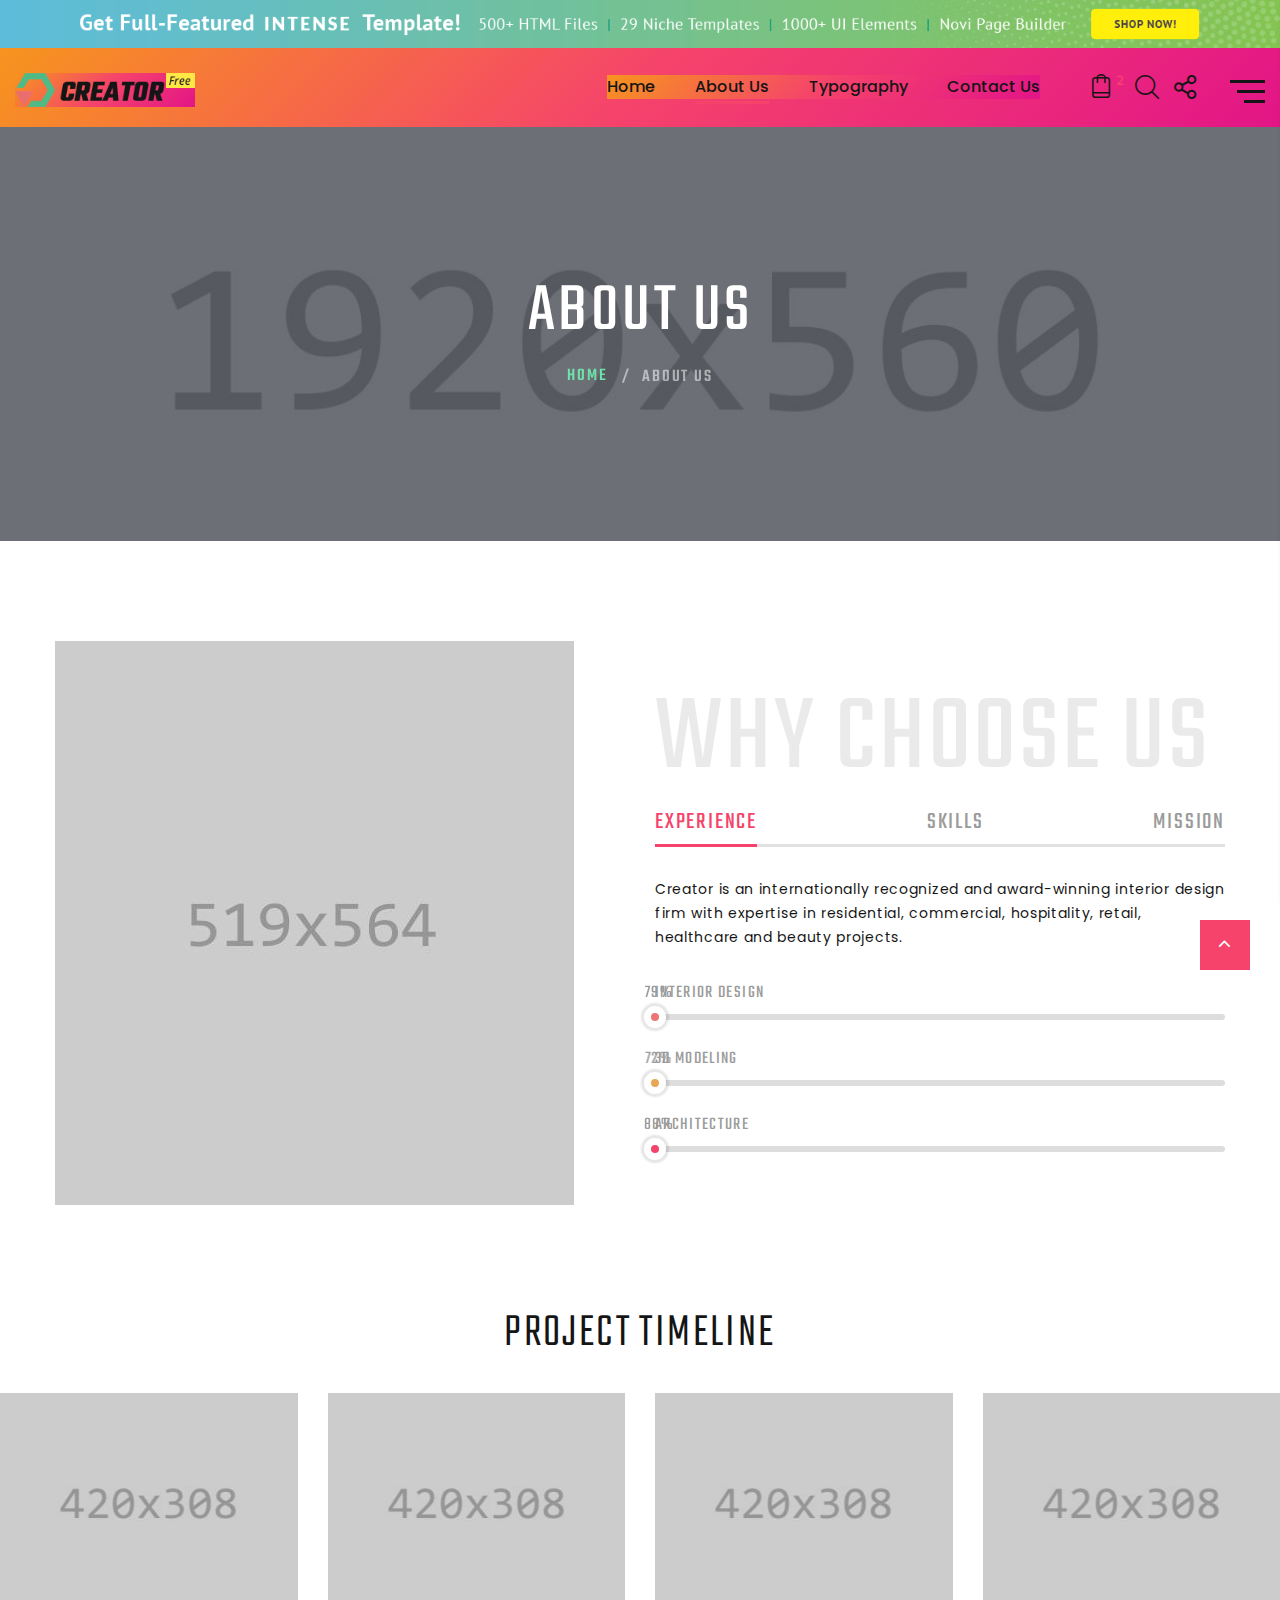
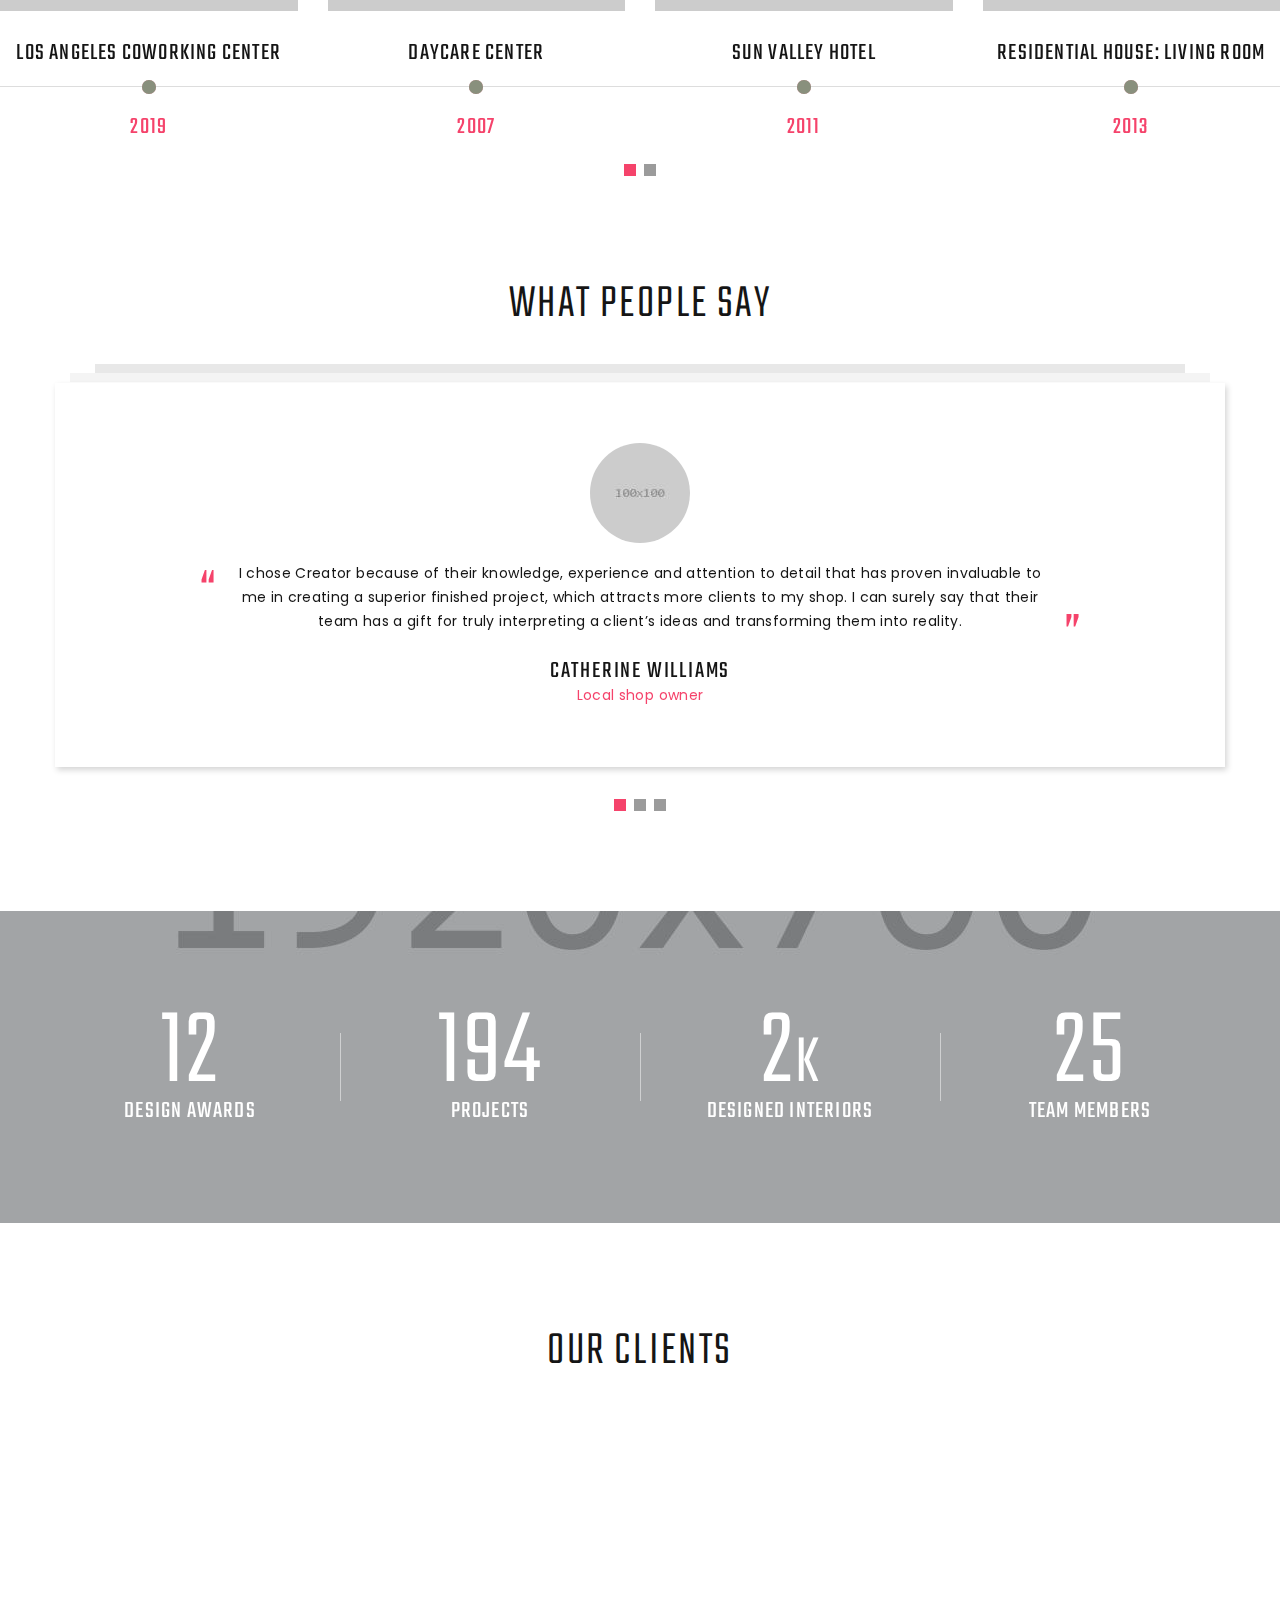
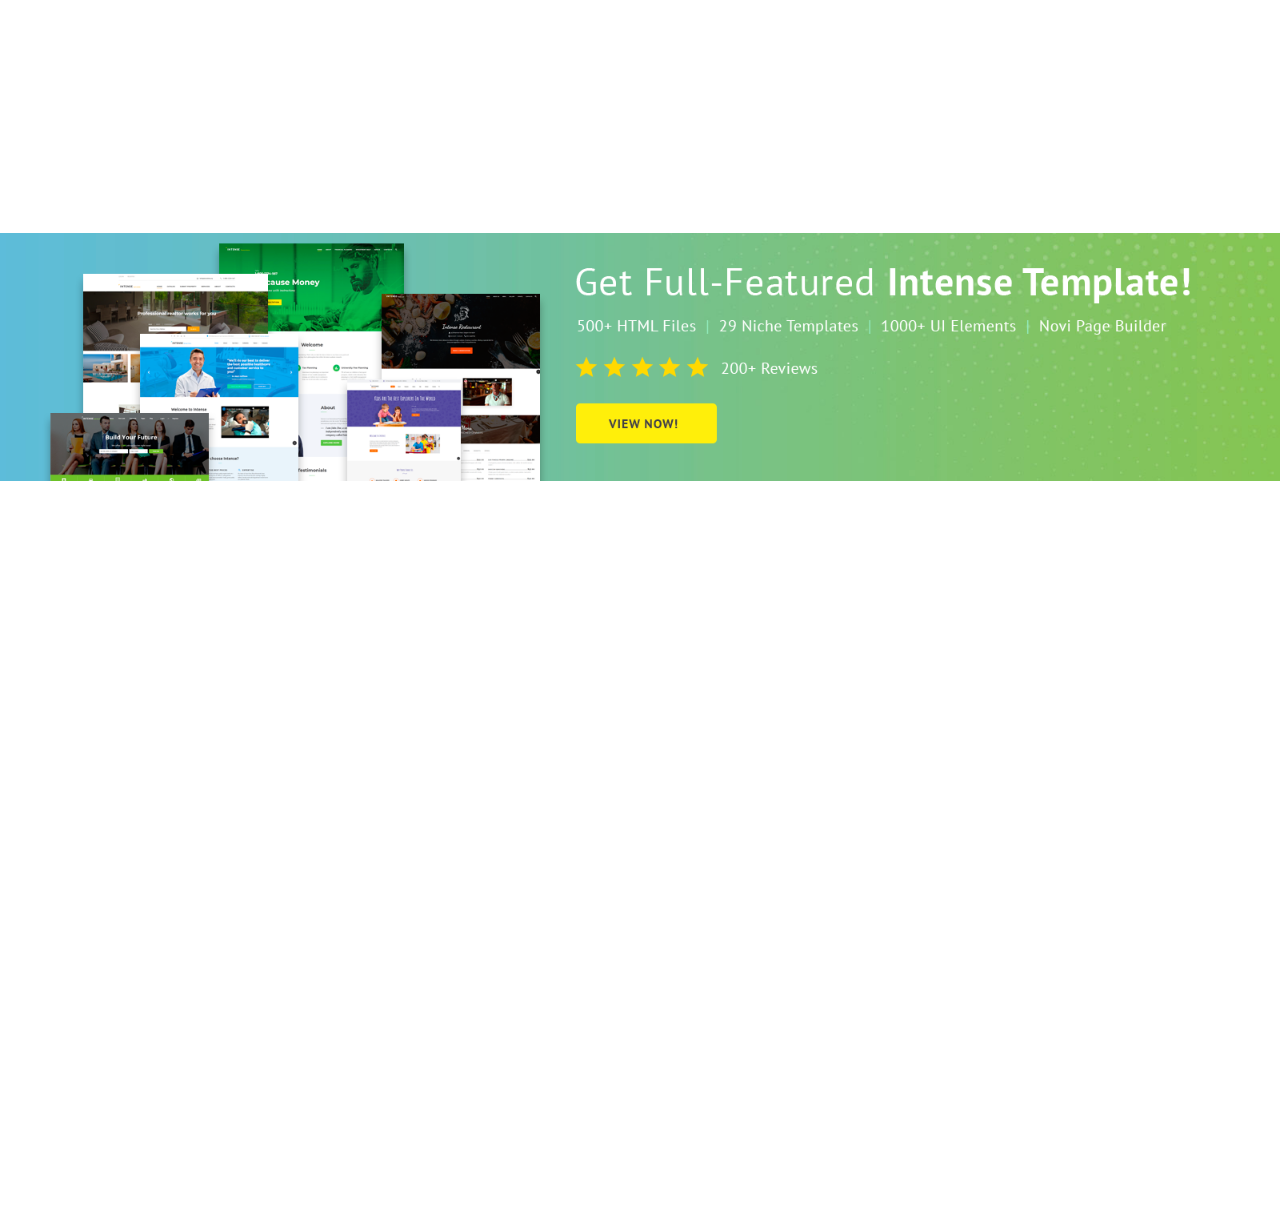
<file: about-us.html>
<!DOCTYPE html>
<html class="wide wow-animation" lang="en">
  <head>
    <title>About Us</title>
    <meta name="format-detection" content="telephone=no">
    <meta name="viewport" content="width=device-width, height=device-height, initial-scale=1.0, maximum-scale=1.0, user-scalable=0">
    <meta http-equiv="X-UA-Compatible" content="IE=edge">
    <meta charset="utf-8">
    <link rel="icon" href="images/favicon.ico" type="image/x-icon">
    <!-- Stylesheets-->
    <link rel="stylesheet" type="text/css" href="//fonts.googleapis.com/css?family=Poppins:400,500%7CTeko:300,400,500%7CMaven+Pro:500">
    <link rel="stylesheet" href="css/bootstrap.css">
    <link rel="stylesheet" href="css/fonts.css">
    <link rel="stylesheet" href="css/style.css">
    <!--[if lt IE 10]>
    <div style="background: #212121; padding: 10px 0; box-shadow: 3px 3px 5px 0 rgba(0,0,0,.3); clear: both; text-align:center; position: relative; z-index:1;"><a href="http://windows.microsoft.com/en-US/internet-explorer/"><img src="images/ie8-panel/warning_bar_0000_us.jpg" border="0" height="42" width="820" alt="You are using an outdated browser. For a faster, safer browsing experience, upgrade for free today."></a></div>
    <script src="js/html5shiv.min.js"></script>
    <![endif]-->
  </head>
  <body>
    <div class="preloader">
      <div class="preloader-body">
        <div class="cssload-container"><span></span><span></span><span></span><span></span>
        </div>
      </div>
    </div>
    <div class="page">
      <!-- Top Banner--><a class="section section-banner text-center d-none d-xl-block" href="https://www.templatemonster.com/intense-multipurpose-html-template.html" style="background-image: url(images/banner/banner-bg-02-1920x60.jpg); background-image: -webkit-image-set( url(images/banner/banner-bg-02-1920x60.jpg) 1x, url(images/banner/banner-bg-02-3840x120.jpg) 2x )" target="_blank"><img src="images/banner/banner-fg-02-1600x60.png" srcset="images/banner/banner-fg-02-1600x60.png 1x, images/banner/banner-fg-02-3200x120.png 2x" alt="" width="1600" height="310"></a>
      <!-- Page Header-->
      <header class="section page-header">
        <!-- RD Navbar-->
        <div class="rd-navbar-wrap">
          <nav class="rd-navbar rd-navbar-classic" data-layout="rd-navbar-fixed" data-sm-layout="rd-navbar-fixed" data-md-layout="rd-navbar-fixed" data-md-device-layout="rd-navbar-fixed" data-lg-layout="rd-navbar-static" data-lg-device-layout="rd-navbar-fixed" data-xl-layout="rd-navbar-static" data-xl-device-layout="rd-navbar-static" data-xxl-layout="rd-navbar-static" data-xxl-device-layout="rd-navbar-static" data-lg-stick-up-offset="46px" data-xl-stick-up-offset="46px" data-xxl-stick-up-offset="46px" data-lg-stick-up="true" data-xl-stick-up="true" data-xxl-stick-up="true">
            <div class="rd-navbar-main-outer">
              <div class="rd-navbar-main">
                <!-- RD Navbar Panel-->
                <div class="rd-navbar-panel">
                  <!-- RD Navbar Toggle-->
                  <button class="rd-navbar-toggle" data-rd-navbar-toggle=".rd-navbar-nav-wrap"><span></span></button>
                  <!-- RD Navbar Brand-->
                  <div class="rd-navbar-brand"><a class="brand" href="index.html"><img src="images/logo-default-229x43.png" alt="" width="229" height="43"/></a></div>
                </div>
                <div class="rd-navbar-main-element">
                  <div class="rd-navbar-nav-wrap">
                    <!-- RD Navbar Basket-->
                    <div class="rd-navbar-basket-wrap">
                      <button class="rd-navbar-basket fl-bigmug-line-shopping198" data-rd-navbar-toggle=".cart-inline"><span>2</span></button>
                      <div class="cart-inline">
                        <div class="cart-inline-header">
                          <h5 class="cart-inline-title">In cart:<span> 2</span> Products</h5>
                          <h6 class="cart-inline-title">Total price:<span> $800</span></h6>
                        </div>
                        <div class="cart-inline-body">
                          <div class="cart-inline-item">
                            <div class="unit align-items-center">
                              <div class="unit-left"><a class="cart-inline-figure" href="#"><img src="images/product-mini-9-100x100.png" alt="" width="100" height="100"/></a></div>
                              <div class="unit-body">
                                <h6 class="cart-inline-name"><a href="#">CB2 Coup Grey Office Chair</a></h6>
                                <div>
                                  <div class="group-xs group-middle-custom">
                                    <div class="table-cart-stepper">
                                      <input class="form-input" type="number" data-zeros="true" value="1" min="1" max="1000"/>
                                    </div>
                                    <h6 class="cart-inline-title">$550</h6>
                                  </div>
                                </div>
                              </div>
                            </div>
                          </div>
                          <div class="cart-inline-item">
                            <div class="unit align-items-center">
                              <div class="unit-left"><a class="cart-inline-figure" href="#"><img src="images/product-mini-10-100x100.png" alt="" width="100" height="100"/></a></div>
                              <div class="unit-body">
                                <h6 class="cart-inline-name"><a href="#">Ikea Tertial Work lamp</a></h6>
                                <div>
                                  <div class="group-xs group-middle-custom">
                                    <div class="table-cart-stepper">
                                      <input class="form-input" type="number" data-zeros="true" value="1" min="1" max="1000"/>
                                    </div>
                                    <h6 class="cart-inline-title">$250</h6>
                                  </div>
                                </div>
                              </div>
                            </div>
                          </div>
                        </div>
                        <div class="cart-inline-footer">
                          <div class="group-sm"><a class="button button-md button-default-outline-2 button-wapasha" href="#">Go to cart</a><a class="button button-md button-primary button-pipaluk" href="#">Checkout</a></div>
                        </div>
                      </div>
                    </div>
                    <!-- RD Navbar Search-->
                    <div class="rd-navbar-search">
                      <button class="rd-navbar-search-toggle" data-rd-navbar-toggle=".rd-navbar-search"><span></span></button>
                      <form class="rd-search" action="#" method="GET">
                        <div class="form-wrap">
                          <label class="form-label" for="rd-navbar-search-form-input">Search...</label>
                          <input class="rd-navbar-search-form-input form-input" id="rd-navbar-search-form-input" type="text" name="s" autocomplete="off"/>
                        </div>
                        <button class="rd-search-form-submit fl-bigmug-line-search74" type="submit"></button>
                      </form>
                    </div>
                    <!-- RD Navbar Share-->
                    <div class="rd-navbar-share fl-bigmug-line-share27" data-rd-navbar-toggle=".rd-navbar-share-list">
                      <ul class="list-inline rd-navbar-share-list">
                        <li class="rd-navbar-share-list-item"><a class="icon fa fa-facebook" href="#"></a></li>
                        <li class="rd-navbar-share-list-item"><a class="icon fa fa-twitter" href="#"></a></li>
                        <li class="rd-navbar-share-list-item"><a class="icon fa fa-google-plus" href="#"></a></li>
                        <li class="rd-navbar-share-list-item"><a class="icon fa fa-instagram" href="#"></a></li>
                      </ul><a class="rd-navbar-basket rd-navbar-basket-mobile fl-bigmug-line-shopping198" href="cart-page.html"><span>2</span></a>
                    </div>
                    <!-- RD Navbar Nav-->
                    <ul class="rd-navbar-nav">
                      <li class="rd-nav-item"><a class="rd-nav-link" href="index.html">Home</a>
                      </li>
                      <li class="rd-nav-item active"><a class="rd-nav-link" href="about-us.html">About Us</a>
                      </li>
                      <li class="rd-nav-item"><a class="rd-nav-link" href="typography.html">Typography</a>
                      </li>
                      <li class="rd-nav-item"><a class="rd-nav-link" href="contact-us.html">Contact Us</a>
                      </li>
                    </ul>
                  </div>
                  <div class="rd-navbar-project-hamburger" data-rd-navbar-toggle=".rd-navbar-main">
                    <div class="project-hamburger"><span class="project-hamburger-arrow-top"></span><span class="project-hamburger-arrow-center"></span><span class="project-hamburger-arrow-bottom"></span></div>
                    <div class="project-close"><span></span><span></span></div>
                  </div>
                </div>
                <div class="rd-navbar-project rd-navbar-classic-project">
                  <h4 class="text-spacing-50">Our Works</h4>
                  <div class="rd-navbar-project-content rd-navbar-classic-project-content">
                    <div class="row" data-lightgallery="group">
                      <div class="col-12">
                        <!-- Thumbnail Classic-->
                        <article class="thumbnail thumbnail-mary">
                          <div class="thumbnail-mary-figure"><img src="images/gallery-image-1-330x240.jpg" alt="" width="330" height="240"/>
                          </div>
                          <div class="thumbnail-mary-caption"><a class="icon fl-bigmug-line-zoom60" href="images/grid-gallery-4-1200x800-original.jpg" data-lightgallery="item"><img src="images/gallery-image-1-330x240.jpg" alt="" width="330" height="240"/></a>
                          </div>
                        </article>
                      </div>
                      <div class="col-12">
                        <!-- Thumbnail Classic-->
                        <article class="thumbnail thumbnail-mary">
                          <div class="thumbnail-mary-figure"><img src="images/gallery-image-2-330x240.jpg" alt="" width="330" height="240"/>
                          </div>
                          <div class="thumbnail-mary-caption"><a class="icon fl-bigmug-line-zoom60" href="images/fullwidth-masonry-gallery-10-1200x800-original.jpg" data-lightgallery="item"><img src="images/gallery-image-2-330x240.jpg" alt="" width="330" height="240"/></a>
                          </div>
                        </article>
                      </div>
                      <div class="col-12">
                        <!-- Thumbnail Classic-->
                        <article class="thumbnail thumbnail-mary">
                          <div class="thumbnail-mary-figure"><img src="images/gallery-image-3-330x240.jpg" alt="" width="330" height="240"/>
                          </div>
                          <div class="thumbnail-mary-caption"><a class="icon fl-bigmug-line-zoom60" href="images/fullwidth-gallery-4-1200x800-original.jpg" data-lightgallery="item"><img src="images/gallery-image-3-330x240.jpg" alt="" width="330" height="240"/></a>
                          </div>
                        </article>
                      </div>
                      <div class="col-12">
                        <!-- Thumbnail Classic-->
                        <article class="thumbnail thumbnail-mary">
                          <div class="thumbnail-mary-figure"><img src="images/gallery-image-4-330x240.jpg" alt="" width="330" height="240"/>
                          </div>
                          <div class="thumbnail-mary-caption"><a class="icon fl-bigmug-line-zoom60" href="images/masonry-gallery-4-1200x800-original.jpg" data-lightgallery="item"><img src="images/gallery-image-4-330x240.jpg" alt="" width="330" height="240"/></a>
                          </div>
                        </article>
                      </div>
                      <div class="col-12">
                        <!-- Thumbnail Classic-->
                        <article class="thumbnail thumbnail-mary">
                          <div class="thumbnail-mary-figure"><img src="images/gallery-image-5-330x240.jpg" alt="" width="330" height="240"/>
                          </div>
                          <div class="thumbnail-mary-caption"><a class="icon fl-bigmug-line-zoom60" href="images/fullwidth-masonry-gallery-6-1200x800-original.jpg" data-lightgallery="item"><img src="images/gallery-image-5-330x240.jpg" alt="" width="330" height="240"/></a>
                          </div>
                        </article>
                      </div>
                    </div>
                  </div>
                </div>
              </div>
            </div>
          </nav>
        </div>
      </header>
      <!-- Breadcrumbs -->
      <section class="breadcrumbs-custom-inset">
        <div class="breadcrumbs-custom context-dark bg-overlay-60">
          <div class="container">
            <h2 class="breadcrumbs-custom-title">About Us</h2>
            <ul class="breadcrumbs-custom-path">
              <li><a href="index.html">Home</a></li>
              <li class="active">About Us</li>
            </ul>
          </div>
          <div class="box-position" style="background-image: url(images/bg-about.jpg);"></div>
        </div>
      </section>
      <!-- Why choose us-->
      <section class="section section-sm section-first bg-default text-md-left">
        <div class="container">
          <div class="row row-50 justify-content-center align-items-xl-center">
            <div class="col-md-10 col-lg-5 col-xl-6"><img src="images/about-1-519x564.jpg" alt="" width="519" height="564"/>
            </div>
            <div class="col-md-10 col-lg-7 col-xl-6">
              <h1 class="text-spacing-25 font-weight-normal title-opacity-9">Why choose us</h1>
              <!-- Bootstrap tabs-->
              <div class="tabs-custom tabs-horizontal tabs-line" id="tabs-4">
                <!-- Nav tabs-->
                <ul class="nav nav-tabs">
                  <li class="nav-item" role="presentation"><a class="nav-link active" href="#tabs-4-1" data-toggle="tab">Experience</a></li>
                  <li class="nav-item" role="presentation"><a class="nav-link" href="#tabs-4-2" data-toggle="tab">Skills</a></li>
                  <li class="nav-item" role="presentation"><a class="nav-link" href="#tabs-4-3" data-toggle="tab">Mission</a></li>
                </ul>
                <!-- Tab panes-->
                <div class="tab-content">
                  <div class="tab-pane fade show active" id="tabs-4-1">
                    <p>Creator is an internationally recognized and award-winning interior design firm with expertise in residential, commercial, hospitality, retail, healthcare and beauty projects.</p>
                    <!-- Linear progress bar-->
                    <article class="progress-linear progress-secondary">
                      <div class="progress-header">
                        <p>Interior Design</p>
                      </div>
                      <div class="progress-bar-linear-wrap">
                        <div class="progress-bar-linear"><span class="progress-value">79</span><span class="progress-marker"></span></div>
                      </div>
                    </article>
                    <!-- Linear progress bar-->
                    <article class="progress-linear progress-orange">
                      <div class="progress-header">
                        <p>3d modeling</p>
                      </div>
                      <div class="progress-bar-linear-wrap">
                        <div class="progress-bar-linear"><span class="progress-value">72</span><span class="progress-marker"></span></div>
                      </div>
                    </article>
                    <!-- Linear progress bar-->
                    <article class="progress-linear">
                      <div class="progress-header">
                        <p>Architecture</p>
                      </div>
                      <div class="progress-bar-linear-wrap">
                        <div class="progress-bar-linear"><span class="progress-value">88</span><span class="progress-marker"></span></div>
                      </div>
                    </article>
                  </div>
                  <div class="tab-pane fade" id="tabs-4-2">
                    <div class="row row-40 justify-content-center text-center inset-top-10">
                      <div class="col-sm-4">
                        <!-- Circle Progress Bar-->
                        <div class="progress-bar-circle" data-value="0.87" data-gradient="#ec7575" data-empty-fill="transparent" data-size="150" data-thickness="12" data-reverse="true"><span></span></div>
                        <p class="progress-bar-circle-title">Interior Design</p>
                      </div>
                      <div class="col-sm-4">
                        <!-- Circle Progress Bar-->
                        <div class="progress-bar-circle" data-value="0.74" data-gradient="#e7a855" data-empty-fill="transparent" data-size="150" data-thickness="12" data-reverse="true"><span></span></div>
                        <p class="progress-bar-circle-title">Architecture</p>
                      </div>
                      <div class="col-sm-4">
                        <!-- Circle Progress Bar-->
                        <div class="progress-bar-circle" data-value="0.99" data-gradient="#50ba87" data-empty-fill="transparent" data-size="150" data-thickness="12" data-reverse="true"><span></span></div>
                        <p class="progress-bar-circle-title">Space Planning</p>
                      </div>
                    </div>
                    <div class="group-md group-middle"><a class="button button-width-xl-230 button-primary button-pipaluk" href="#">Get in touch</a><a class="button button-width-xl-310 button-default-outline button-wapasha" href="#">Download presentation</a></div>
                  </div>
                  <div class="tab-pane fade" id="tabs-4-3">
                    <p>Our mission is simple—working with people to create beautiful homes and environments through inspiration and design. We will take the time to understand you and your project, and then design a plan that suits you.</p>
                    <div class="text-center text-sm-left offset-top-30">
                      <ul class="row-16 list-0 list-custom list-marked list-marked-sm list-marked-secondary">
                        <li>Interior design</li>
                        <li>Space planning</li>
                        <li>Decorating services</li>
                        <li>Paint consultations</li>
                        <li>Furniture selections</li>
                        <li>Room layouts</li>
                      </ul>
                    </div>
                    <div class="group-md group-middle"><a class="button button-width-xl-230 button-primary button-pipaluk" href="#">Get in touch</a><a class="button button-width-xl-310 button-default-outline button-wapasha" href="#">Download presentation</a></div>
                  </div>
                </div>
              </div>
            </div>
          </div>
        </div>
      </section>

      <!-- Latest Projects-->
      <section class="section section-sm section-fluid bg-default">
        <div class="container">
          <h3>Project timeline</h3>
        </div>
        <!-- Owl Carousel-->
        <div class="owl-carousel owl-classic owl-timeline" data-items="1" data-md-items="2" data-lg-items="3" data-xl-items="4" data-margin="30" data-autoplay="true" data-nav="true" data-dots="true">
          <div class="owl-item">
            <!-- Thumbnail Classic-->
            <article class="thumbnail thumbnail-mary thumbnail-md">
              <div class="thumbnail-mary-figure"><img src="images/project-1-420x308.jpg" alt="" width="420" height="308"/>
              </div>
              <div class="thumbnail-mary-caption"><a class="icon fl-bigmug-line-zoom60" href="images/grid-gallery-1-1200x800-original.jpg" data-lightgallery="item"><img src="images/project-1-420x308.jpg" alt="" width="420" height="308"/></a>
              </div>
            </article>
            <div class="thumbnail-mary-description">
              <h5 class="thumbnail-mary-project"><a href="#">Los Angeles coworking center</a></h5><span class="thumbnail-mary-decor"></span>
              <h5 class="thumbnail-mary-time">
                <time datetime="2019">2019</time>
              </h5>
            </div>
          </div>
          <div class="owl-item">
            <!-- Thumbnail Classic-->
            <article class="thumbnail thumbnail-mary thumbnail-md">
              <div class="thumbnail-mary-figure"><img src="images/project-2-420x308.jpg" alt="" width="420" height="308"/>
              </div>
              <div class="thumbnail-mary-caption"><a class="icon fl-bigmug-line-zoom60" href="images/fullwidth-masonry-gallery-10-1200x800-original.jpg" data-lightgallery="item"><img src="images/project-2-420x308.jpg" alt="" width="420" height="308"/></a>
              </div>
            </article>
            <div class="thumbnail-mary-description">
              <h5 class="thumbnail-mary-project"><a href="#">daycare center</a></h5><span class="thumbnail-mary-decor"></span>
              <h5 class="thumbnail-mary-time">
                <time datetime="2007">2007</time>
              </h5>
            </div>
          </div>
          <div class="owl-item">
            <!-- Thumbnail Classic-->
            <article class="thumbnail thumbnail-mary thumbnail-md">
              <div class="thumbnail-mary-figure"><img src="images/project-3-420x308.jpg" alt="" width="420" height="308"/>
              </div>
              <div class="thumbnail-mary-caption"><a class="icon fl-bigmug-line-zoom60" href="images/grid-gallery-3-1200x800-original.jpg" data-lightgallery="item"><img src="images/project-3-420x308.jpg" alt="" width="420" height="308"/></a>
              </div>
            </article>
            <div class="thumbnail-mary-description">
              <h5 class="thumbnail-mary-project"><a href="#">Sun valley hotel</a></h5><span class="thumbnail-mary-decor"></span>
              <h5 class="thumbnail-mary-time">
                <time datetime="2011">2011</time>
              </h5>
            </div>
          </div>
          <div class="owl-item">
            <!-- Thumbnail Classic-->
            <article class="thumbnail thumbnail-mary thumbnail-md">
              <div class="thumbnail-mary-figure"><img src="images/project-4-420x308.jpg" alt="" width="420" height="308"/>
              </div>
              <div class="thumbnail-mary-caption"><a class="icon fl-bigmug-line-zoom60" href="images/project-4-1200x800-original.jpg" data-lightgallery="item"><img src="images/project-4-420x308.jpg" alt="" width="420" height="308"/></a>
              </div>
            </article>
            <div class="thumbnail-mary-description">
              <h5 class="thumbnail-mary-project"><a href="#">Residential house: living room</a></h5><span class="thumbnail-mary-decor"></span>
              <h5 class="thumbnail-mary-time">
                <time datetime="2013">2013</time>
              </h5>
            </div>
          </div>
          <div class="owl-item">
            <!-- Thumbnail Classic-->
            <article class="thumbnail thumbnail-mary thumbnail-md">
              <div class="thumbnail-mary-figure"><img src="images/project-5-420x308.jpg" alt="" width="420" height="308"/>
              </div>
              <div class="thumbnail-mary-caption"><a class="icon fl-bigmug-line-zoom60" href="images/fullwidth-gallery-5-1200x800-original.jpg" data-lightgallery="item"><img src="images/project-5-420x308.jpg" alt="" width="420" height="308"/></a>
              </div>
            </article>
            <div class="thumbnail-mary-description">
              <h5 class="thumbnail-mary-project"><a href="#">Social Center</a></h5><span class="thumbnail-mary-decor"></span>
              <h5 class="thumbnail-mary-time">
                <time datetime="2014">2014</time>
              </h5>
            </div>
          </div>
          <div class="owl-item">
            <!-- Thumbnail Classic-->
            <article class="thumbnail thumbnail-mary thumbnail-md">
              <div class="thumbnail-mary-figure"><img src="images/project-6-420x308.jpg" alt="" width="420" height="308"/>
              </div>
              <div class="thumbnail-mary-caption"><a class="icon fl-bigmug-line-zoom60" href="images/project-6-1200x800-original.jpg" data-lightgallery="item"><img src="images/project-6-420x308.jpg" alt="" width="420" height="308"/></a>
              </div>
            </article>
            <div class="thumbnail-mary-description">
              <h5 class="thumbnail-mary-project"><a href="#">Small Kitchen</a></h5><span class="thumbnail-mary-decor"></span>
              <h5 class="thumbnail-mary-time">
                <time datetime="2017">2017</time>
              </h5>
            </div>
          </div>
        </div>
      </section>

      <!-- What people Say-->
      <section class="section section-sm section-last bg-default">
        <div class="container">
          <h3>What people Say</h3>
          <!-- Owl Carousel-->
          <div class="owl-carousel owl-modern" data-items="1" data-stage-padding="15" data-margin="30" data-dots="true" data-animation-in="fadeIn" data-animation-out="fadeOut" data-autoplay="true">
            <!-- Quote Lisa-->
            <article class="quote-lisa">
              <div class="quote-lisa-body"><a class="quote-lisa-figure" href="#"><img class="img-circles" src="images/user-16-100x100.jpg" alt="" width="100" height="100"/></a>
                <div class="quote-lisa-text">
                  <p class="q">I chose Creator because of their knowledge, experience and attention to detail that has proven invaluable to me in creating a superior finished project, which attracts more clients to my shop. I can surely say that their team has a gift for truly interpreting a client’s ideas and transforming them into reality.</p>
                </div>
                <h5 class="quote-lisa-cite"><a href="#">Catherine Williams</a></h5>
                <p class="quote-lisa-status">Local shop owner</p>
              </div>
            </article>
            <!-- Quote Lisa-->
            <article class="quote-lisa">
              <div class="quote-lisa-body"><a class="quote-lisa-figure" href="#"><img class="img-circles" src="images/user-17-100x100.jpg" alt="" width="100" height="100"/></a>
                <div class="quote-lisa-text">
                  <p class="q">This agency was highly recommended to me. The sensitivity, knowledge, vision and ultimate execution this firm brought to the table was tremendous. They have enormously talented designers in the team who consistently deliver the highest quality as well as aesthetically beautiful solutions for their clients.</p>
                </div>
                <h5 class="quote-lisa-cite"><a href="#">Rupert Wood</a></h5>
                <p class="quote-lisa-status">House owner</p>
              </div>
            </article>
            <!-- Quote Lisa-->
            <article class="quote-lisa">
              <div class="quote-lisa-body"><a class="quote-lisa-figure" href="#"><img class="img-circles" src="images/user-18-100x100.jpg" alt="" width="100" height="100"/></a>
                <div class="quote-lisa-text">
                  <p class="q">Your professional guidance gave me results that far exceeded my expectations. My clients thoroughly enjoy the fun, relaxing ambience that the interior design creates. Thank you for helping me bring my ideas to life and transform my own workspace into something new and awesome!</p>
                </div>
                <h5 class="quote-lisa-cite"><a href="#">Samantha Brown</a></h5>
                <p class="quote-lisa-status">Freelancer</p>
              </div>
            </article>
          </div>
        </div>
      </section>

      <!-- Counter Classic-->
      <section class="section section-fluid bg-default">
        <div class="parallax-container" data-parallax-img="images/bg-counter-2.jpg">
          <div class="parallax-content section-xl context-dark bg-overlay-26">
            <div class="container">
              <div class="row row-50 justify-content-center border-classic">
                <div class="col-sm-6 col-md-5 col-lg-3">
                  <div class="counter-classic">
                    <div class="counter-classic-number"><span class="counter">12</span>
                    </div>
                    <h5 class="counter-classic-title">Design awards</h5>
                  </div>
                </div>
                <div class="col-sm-6 col-md-5 col-lg-3">
                  <div class="counter-classic">
                    <div class="counter-classic-number"><span class="counter">194</span>
                    </div>
                    <h5 class="counter-classic-title">Projects</h5>
                  </div>
                </div>
                <div class="col-sm-6 col-md-5 col-lg-3">
                  <div class="counter-classic">
                    <div class="counter-classic-number"><span class="counter">2</span><span class="symbol">k</span>
                    </div>
                    <h5 class="counter-classic-title">Designed interiors</h5>
                  </div>
                </div>
                <div class="col-sm-6 col-md-5 col-lg-3">
                  <div class="counter-classic">
                    <div class="counter-classic-number"><span class="counter">25</span>
                    </div>
                    <h5 class="counter-classic-title">Team members</h5>
                  </div>
                </div>
              </div>
            </div>
          </div>
        </div>
      </section>

      <!-- Our clients-->
      <section class="section section-xl bg-default">
        <div class="container">
          <h3>Our clients</h3>
          <div class="row row-30 row-sm">
            <div class="col-sm-6 col-md-4 col-xl-3 wow fadeInDown" data-wow-delay=".3s"><a class="clients-classic" href="#"><img src="images/clients-1-270x145.png" alt="" width="270" height="145"/></a></div>
            <div class="col-sm-6 col-md-4 col-xl-3 wow fadeInDown" data-wow-delay=".2s"><a class="clients-classic" href="#"><img src="images/clients-2-270x145.png" alt="" width="270" height="145"/></a></div>
            <div class="col-sm-6 col-md-4 col-xl-3 wow fadeInDown" data-wow-delay=".1s"><a class="clients-classic" href="#"><img src="images/clients-3-270x145.png" alt="" width="270" height="145"/></a></div>
            <div class="col-sm-6 col-md-4 col-xl-3 wow fadeInDown"><a class="clients-classic" href="#"><img src="images/clients-4-270x145.png" alt="" width="270" height="145"/></a></div>
            <div class="col-sm-6 col-md-4 col-xl-3 wow fadeInUp"><a class="clients-classic" href="#"><img src="images/clients-5-270x145.png" alt="" width="270" height="145"/></a></div>
            <div class="col-sm-6 col-md-4 col-xl-3 wow fadeInUp" data-wow-delay=".1s"><a class="clients-classic" href="#"><img src="images/clients-6-270x145.png" alt="" width="270" height="145"/></a></div>
            <div class="col-sm-6 col-md-4 col-xl-3 wow fadeInUp" data-wow-delay=".2s"><a class="clients-classic" href="#"><img src="images/clients-7-270x145.png" alt="" width="270" height="145"/></a></div>
            <div class="col-sm-6 col-md-4 col-xl-3 wow fadeInUp" data-wow-delay=".3s"><a class="clients-classic" href="#"><img src="images/clients-8-270x145.png" alt="" width="270" height="145"/></a></div>
          </div>
        </div>
      </section>

      <!-- Bottom Banner--><a class="section-banner" href="https://www.templatemonster.com/intense-multipurpose-html-template.html" style="background-image: url(images/banner/banner-bg-01-1920x310.jpg); background-image: -webkit-image-set( url(images/banner/banner-bg-01-1920x310.jpg) 1x, url(images/banner/banner-bg-01-3840x620.jpg) 2x )" target="_blank"><img src="images/banner/banner-fg-01-1600x310.png" srcset="images/banner/banner-fg-01-1600x310.png 1x, images/banner/banner-fg-01-3200x620.png 2x" alt="" width="1600" height="310"></a>
      <!-- Page Footer-->
      <footer class="section section-fluid footer-classic">
        <div class="container-fluid">
          <div class="row row-30 justify-content-center">
            <div class="col-md-10 col-lg-12 col-xl-4 wow fadeInRight">
              <div class="box-footer box-footer-small">
                <div class="footer-brand"><a href="index.html"><img src="images/logo-inverse-229x43.png" alt="" width="229" height="43"/></a></div>
                <p class="text-width-medium">Our design studio helps clients make wise decisions and avoid costly mistakes. Allow our designers and architectors to make your dream space a reality.</p>
                <div class="contact-classic">
                  <div class="contact-classic-item">
                    <div class="unit align-items-center">
                      <div class="unit-left">
                        <h6 class="contact-classic-title">Address</h6>
                      </div>
                      <div class="unit-body contact-classic-link"><a href="#">4730 Crystal Springs Dr, Los Angeles, CA 90027</a></div>
                    </div>
                  </div>
                  <div class="contact-classic-item">
                    <div class="unit align-items-center">
                      <div class="unit-left">
                        <h6 class="contact-classic-title">Phones</h6>
                      </div>
                      <div class="unit-body contact-classic-link"><a href="tel:#">+1 323-913-4688</a>, <a href="tel:#"> +1 323-888-4554</a>
                      </div>
                    </div>
                  </div>
                  <div class="contact-classic-item">
                    <div class="unit align-items-center">
                      <div class="unit-left">
                        <h6 class="contact-classic-title">E-mails</h6>
                      </div>
                      <div class="unit-body contact-classic-link"><a href="mailto:#"> info@demolink.org</a>, <a href="mailto:#"> mail@demolink.org</a>
                      </div>
                    </div>
                  </div>
                </div>
                <ul class="list-inline list-inline-sm footer-social-list">
                  <li><a class="icon fa fa-facebook" href="#"></a></li>
                  <li><a class="icon fa fa-twitter" href="#"></a></li>
                  <li><a class="icon fa fa-google-plus" href="#"></a></li>
                  <li><a class="icon fa fa-instagram" href="#"></a></li>
                </ul>
              </div>
            </div>
            <div class="col-md-10 col-lg-6 col-xl-4 wow fadeInRight" data-wow-delay=".1s">
              <div class="box-footer">
                <h3 class="font-weight-normal">Questions? Contact Us</h3>
                <form class="rd-form rd-mailform" data-form-output="form-output-global" data-form-type="contact" method="post" action="bat/rd-mailform.php">
                  <div class="form-wrap">
                    <input class="form-input" id="contact-name-6" type="text" name="name" data-constraints="@Required"/>
                    <label class="form-label" for="contact-name-6">Name</label>
                  </div>
                  <div class="form-wrap">
                    <input class="form-input" id="contact-email-6" type="email" name="email" data-constraints="@Email @Required"/>
                    <label class="form-label" for="contact-email-6">E-mail</label>
                  </div>
                  <div class="form-wrap">
                    <label class="form-label" for="contact-message-6">Message</label>
                    <textarea class="form-input" id="contact-message-6" name="message" data-constraints="@Required"></textarea>
                  </div>
                  <button class="button button-block button-ujarak button-secondary" type="submit">Send Message</button>
                </form>
              </div>
            </div>
            <div class="col-md-10 col-lg-6 col-xl-4 wow fadeInRight" data-wow-delay=".2s">
              <div class="box-footer">
                <h3 class="font-weight-normal">See how we work</h3>
                <ul class="footer-list-category">
                  <li class="heading-5"><a href="#">Home design<span></span></a></li>
                  <li class="heading-5"><a href="#">Commercial design<span></span></a></li>
                  <li class="heading-5"><a href="#">Office design<span></span></a></li>
                  <li class="heading-5"><a href="#">Consultations<span></span></a></li>
                  <li class="heading-5"><a href="#">Architect services<span></span></a></li>
                </ul>
              </div>
            </div>
          </div>
        </div>
        <div class="container footer-bottom-panel wow fadeInUp">
          <!-- Rights-->
          <p class="rights"><span>&copy;&nbsp;</span><span class="copyright-year"></span> <span>Creator</span>. All rights reserved. <span> Design&nbsp;by&nbsp;<a href="https://www.templatemonster.com">TemplateMonster</a></span>
          </p>
        </div>
      </footer>
    </div>
    <!-- Global Mailform Output-->
    <div class="snackbars" id="form-output-global"></div>
    <!-- Javascript-->
    <script src="js/core.min.js"></script>
    <script src="js/script.js"></script>
  </body>
</html>
</file>
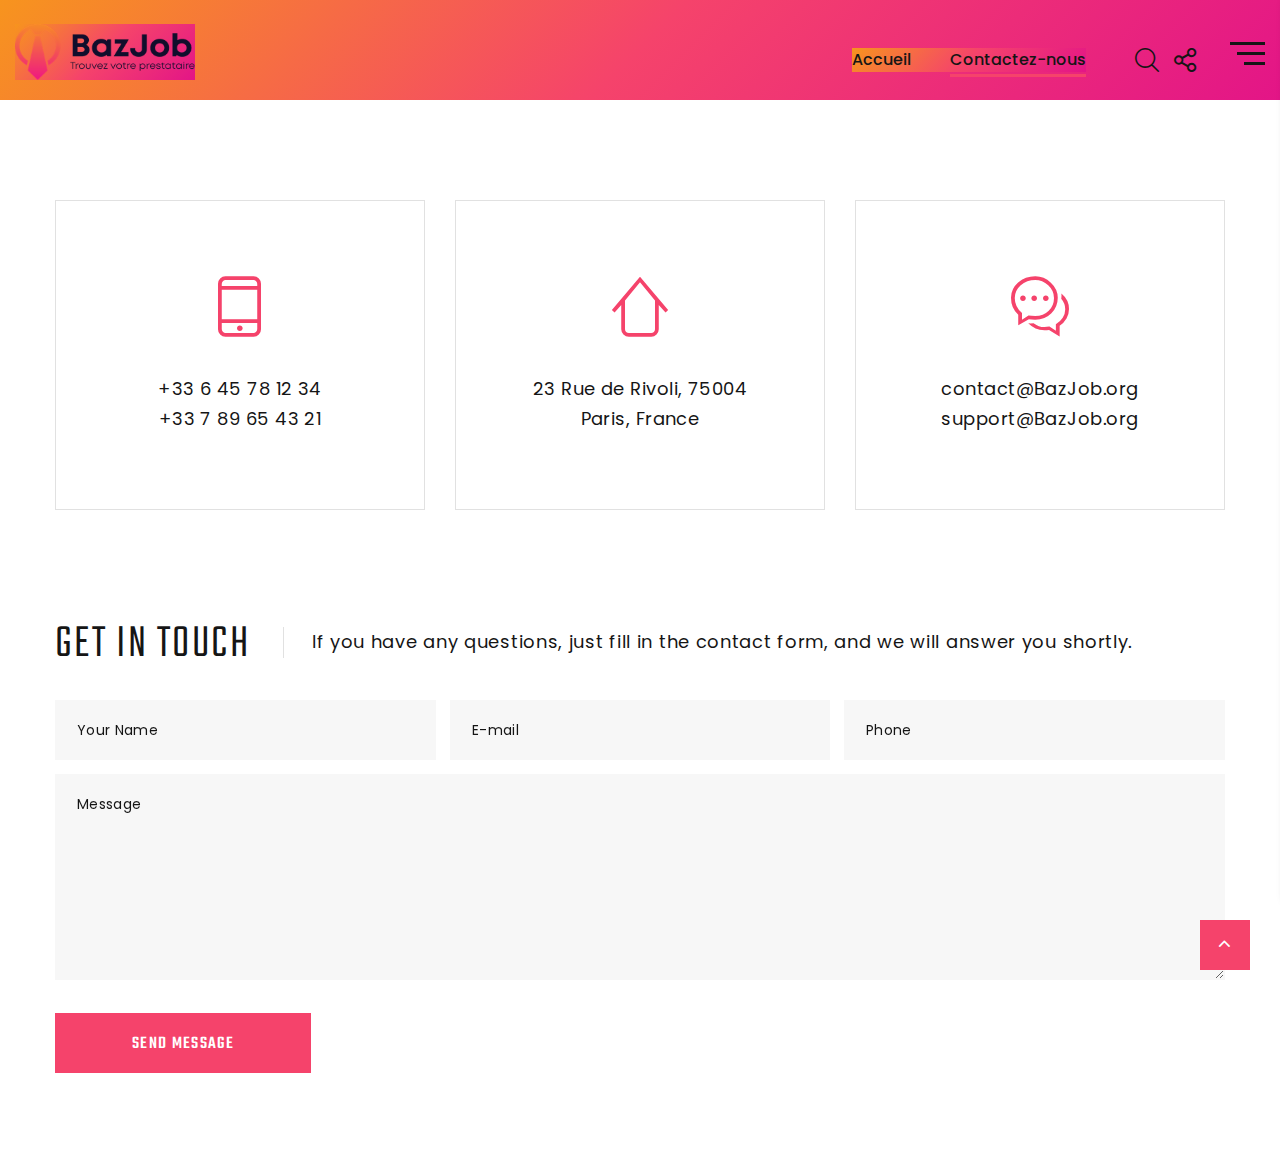
<file: contact-us.html>
<!DOCTYPE html>
<html class="wide wow-animation" lang="en">
  <head>
    <title>Contacts Us</title>
    <meta name="format-detection" content="telephone=no">
    <meta name="viewport" content="width=device-width, height=device-height, initial-scale=1.0, maximum-scale=1.0, user-scalable=0">
    <meta http-equiv="X-UA-Compatible" content="IE=edge">
    <meta charset="utf-8">
    <link rel="icon" href="images/favicon.ico" type="image/x-icon">
    <!-- Stylesheets-->
    <link rel="stylesheet" type="text/css" href="//fonts.googleapis.com/css?family=Poppins:400,500%7CTeko:300,400,500%7CMaven+Pro:500">
    <link rel="stylesheet" href="css/bootstrap.css">
    <link rel="stylesheet" href="css/fonts.css">
    <link rel="stylesheet" href="css/style.css">
    <!--[if lt IE 10]>
    <div style="background: #212121; padding: 10px 0; box-shadow: 3px 3px 5px 0 rgba(0,0,0,.3); clear: both; text-align:center; position: relative; z-index:1;"><a href="http://windows.microsoft.com/en-US/internet-explorer/"><img src="images/ie8-panel/warning_bar_0000_us.jpg" border="0" height="42" width="820" alt="You are using an outdated browser. For a faster, safer browsing experience, upgrade for free today."></a></div>
    <script src="js/html5shiv.min.js"></script>
    <![endif]-->
  </head>
  <body>
    <div class="preloader">
      <div class="preloader-body">
        <div class="cssload-container"><span></span><span></span><span></span><span></span>
        </div>
      </div>
    </div>
    <div class="page">
      <!-- Page Header-->
      <header class="section page-header">
        <!-- RD Navbar-->
        <div class="rd-navbar-wrap">
          <nav class="rd-navbar rd-navbar-classic" data-layout="rd-navbar-fixed" data-sm-layout="rd-navbar-fixed" data-md-layout="rd-navbar-fixed" data-md-device-layout="rd-navbar-fixed" data-lg-layout="rd-navbar-static" data-lg-device-layout="rd-navbar-fixed" data-xl-layout="rd-navbar-static" data-xl-device-layout="rd-navbar-static" data-xxl-layout="rd-navbar-static" data-xxl-device-layout="rd-navbar-static" data-lg-stick-up-offset="46px" data-xl-stick-up-offset="46px" data-xxl-stick-up-offset="46px" data-lg-stick-up="true" data-xl-stick-up="true" data-xxl-stick-up="true">
            <div class="rd-navbar-main-outer">
              <div class="rd-navbar-main">
                <!-- RD Navbar Panel-->
                <div class="rd-navbar-panel">
                  <!-- RD Navbar Toggle-->
                  <button class="rd-navbar-toggle" data-rd-navbar-toggle=".rd-navbar-nav-wrap"><span></span></button>
                  <!-- RD Navbar Brand-->
                  <div class="rd-navbar-brand"><a class="brand" href="index.html"><img src="images/oppo/logo.png" alt="" width="229" height="43"/></a></div>
                </div>
                <div class="rd-navbar-main-element">
                  <div class="rd-navbar-nav-wrap">
                 
                    <!-- RD Navbar Search-->
                    <div class="rd-navbar-search">
                      <button class="rd-navbar-search-toggle" data-rd-navbar-toggle=".rd-navbar-search"><span></span></button>
                      <form class="rd-search" action="#" method="GET">
                        <div class="form-wrap">
                          <label class="form-label" for="rd-navbar-search-form-input">Search...</label>
                          <input class="rd-navbar-search-form-input form-input" id="rd-navbar-search-form-input" type="text" name="s" autocomplete="off"/>
                        </div>
                        <button class="rd-search-form-submit fl-bigmug-line-search74" type="submit"></button>
                      </form>
                    </div>
                    <!-- RD Navbar Share-->
                    <div class="rd-navbar-share fl-bigmug-line-share27" data-rd-navbar-toggle=".rd-navbar-share-list">
                      <ul class="list-inline rd-navbar-share-list">
                        <li class="rd-navbar-share-list-item"><a class="icon fa fa-facebook" href="#"></a></li>
                        <li class="rd-navbar-share-list-item"><a class="icon fa fa-twitter" href="#"></a></li>
                        <li class="rd-navbar-share-list-item"><a class="icon fa fa-google-plus" href="#"></a></li>
                        <li class="rd-navbar-share-list-item"><a class="icon fa fa-instagram" href="#"></a></li>
                      </ul><a class="rd-navbar-basket rd-navbar-basket-mobile fl-bigmug-line-shopping198" href="cart-page.html"><span>2</span></a>
                    </div>
                    <!-- RD Navbar Nav-->
                    <ul class="rd-navbar-nav">
                      <li class="rd-nav-item"><a class="rd-nav-link" href="index.html">Accueil</a>
                      </li>
                    <!--   <li class="rd-nav-item"><a class="rd-nav-link" href="about-us.html">About Us</a>
                      </li>
                      <li class="rd-nav-item"><a class="rd-nav-link" href="typography.html">Typography</a>
                      </li> -->
                      <li class="rd-nav-item active"><a class="rd-nav-link" href="contact-us.html">Contactez-nous</a>
                      </li>
                    </ul>
                  </div>
                  <div class="rd-navbar-project-hamburger" data-rd-navbar-toggle=".rd-navbar-main">
                    <div class="project-hamburger"><span class="project-hamburger-arrow-top"></span><span class="project-hamburger-arrow-center"></span><span class="project-hamburger-arrow-bottom"></span></div>
                    <div class="project-close"><span></span><span></span></div>
                  </div>
                </div>
                <div class="rd-navbar-project rd-navbar-classic-project">
                  <h4 class="text-spacing-50">Our Works</h4>
                  <div class="rd-navbar-project-content rd-navbar-classic-project-content">
                    <div class="row" data-lightgallery="group">
                      <div class="col-12">
                        <!-- Thumbnail Classic-->
                        <article class="thumbnail thumbnail-mary">
                          <div class="thumbnail-mary-figure"><img src="images/gallery-image-1-330x240.jpg" alt="" width="330" height="240"/>
                          </div>
                          <div class="thumbnail-mary-caption"><a class="icon fl-bigmug-line-zoom60" href="images/grid-gallery-4-1200x800-original.jpg" data-lightgallery="item"><img src="images/gallery-image-1-330x240.jpg" alt="" width="330" height="240"/></a>
                          </div>
                        </article>
                      </div>
                      <div class="col-12">
                        <!-- Thumbnail Classic-->
                        <article class="thumbnail thumbnail-mary">
                          <div class="thumbnail-mary-figure"><img src="images/gallery-image-2-330x240.jpg" alt="" width="330" height="240"/>
                          </div>
                          <div class="thumbnail-mary-caption"><a class="icon fl-bigmug-line-zoom60" href="images/fullwidth-masonry-gallery-10-1200x800-original.jpg" data-lightgallery="item"><img src="images/gallery-image-2-330x240.jpg" alt="" width="330" height="240"/></a>
                          </div>
                        </article>
                      </div>
                      <div class="col-12">
                        <!-- Thumbnail Classic-->
                        <article class="thumbnail thumbnail-mary">
                          <div class="thumbnail-mary-figure"><img src="images/gallery-image-3-330x240.jpg" alt="" width="330" height="240"/>
                          </div>
                          <div class="thumbnail-mary-caption"><a class="icon fl-bigmug-line-zoom60" href="images/fullwidth-gallery-4-1200x800-original.jpg" data-lightgallery="item"><img src="images/gallery-image-3-330x240.jpg" alt="" width="330" height="240"/></a>
                          </div>
                        </article>
                      </div>
                      <div class="col-12">
                        <!-- Thumbnail Classic-->
                        <article class="thumbnail thumbnail-mary">
                          <div class="thumbnail-mary-figure"><img src="images/gallery-image-4-330x240.jpg" alt="" width="330" height="240"/>
                          </div>
                          <div class="thumbnail-mary-caption"><a class="icon fl-bigmug-line-zoom60" href="images/masonry-gallery-4-1200x800-original.jpg" data-lightgallery="item"><img src="images/gallery-image-4-330x240.jpg" alt="" width="330" height="240"/></a>
                          </div>
                        </article>
                      </div>
                      <div class="col-12">
                        <!-- Thumbnail Classic-->
                        <article class="thumbnail thumbnail-mary">
                          <div class="thumbnail-mary-figure"><img src="images/gallery-image-5-330x240.jpg" alt="" width="330" height="240"/>
                          </div>
                          <div class="thumbnail-mary-caption"><a class="icon fl-bigmug-line-zoom60" href="images/fullwidth-masonry-gallery-6-1200x800-original.jpg" data-lightgallery="item"><img src="images/gallery-image-5-330x240.jpg" alt="" width="330" height="240"/></a>
                          </div>
                        </article>
                      </div>
                    </div>
                  </div>
                </div>
              </div>
            </div>
          </nav>
        </div>
      </header>
      <!-- RD Google Map-->


      <!-- Contact information-->
      <section class="section section-sm section-first bg-default">
        <div class="container">
          <div class="row row-30 justify-content-center">
            <div class="col-sm-8 col-md-6 col-lg-4">
              <article class="box-contacts">
                <div class="box-contacts-body">
                  <div class="box-contacts-icon fl-bigmug-line-cellphone55"></div>
                  <div class="box-contacts-decor"></div>
                  <p class="box-contacts-link"><a href="tel:#">+33 6 45 78 12 34</a></p>
                  <p class="box-contacts-link"><a href="tel:#">+33 7 89 65 43 21</a></p>
                </div>
              </article>
            </div>
            <div class="col-sm-8 col-md-6 col-lg-4">
              <article class="box-contacts">
                <div class="box-contacts-body">
                  <div class="box-contacts-icon fl-bigmug-line-up104"></div>
                  <div class="box-contacts-decor"></div>
                  <p class="box-contacts-link"><a href="#">23 Rue de Rivoli, 75004 Paris, France</a></p>
                </div>
              </article>
            </div>
            <div class="col-sm-8 col-md-6 col-lg-4">
              <article class="box-contacts">
                <div class="box-contacts-body">
                  <div class="box-contacts-icon fl-bigmug-line-chat55"></div>
                  <div class="box-contacts-decor"></div>
                  <p class="box-contacts-link"><a href="mailto:#">contact@BazJob.org</a></p>
                  <p class="box-contacts-link"><a href="mailto:#">support@BazJob.org</a></p>
                </div>
              </article>
            </div>
          </div>
        </div>
      </section>

      <!-- Contact Form-->
      <section class="section section-sm section-last bg-default text-left">
        <div class="container">
          <article class="title-classic">
            <div class="title-classic-title">
              <h3>Get in touch</h3>
            </div>
            <div class="title-classic-text">
              <p>If you have any questions, just fill in the contact form, and we will answer you shortly.</p>
            </div>
          </article>
          <form class="rd-form rd-form-variant-2 rd-mailform" data-form-output="form-output-global" data-form-type="contact" method="post" action="bat/rd-mailform.php">
            <div class="row row-14 gutters-14">
              <div class="col-md-4">
                <div class="form-wrap">
                  <input class="form-input" id="contact-your-name-2" type="text" name="name" data-constraints="@Required">
                  <label class="form-label" for="contact-your-name-2">Your Name</label>
                </div>
              </div>
              <div class="col-md-4">
                <div class="form-wrap">
                  <input class="form-input" id="contact-email-2" type="email" name="email" data-constraints="@Email @Required">
                  <label class="form-label" for="contact-email-2">E-mail</label>
                </div>
              </div>
              <div class="col-md-4">
                <div class="form-wrap">
                  <input class="form-input" id="contact-phone-2" type="text" name="phone" data-constraints="@Numeric">
                  <label class="form-label" for="contact-phone-2">Phone</label>
                </div>
              </div>
              <div class="col-12">
                <div class="form-wrap">
                  <label class="form-label" for="contact-message-2">Message</label>
                  <textarea class="form-input textarea-lg" id="contact-message-2" name="message" data-constraints="@Required"></textarea>
                </div>
              </div>
            </div>
            <button class="button button-primary button-pipaluk" type="submit">Send Message</button>
          </form>
        </div>
      </section>


    </div>
    <!-- Global Mailform Output-->
    <div class="snackbars" id="form-output-global"></div>
    <!-- Javascript-->
    <script src="js/core.min.js"></script>
    <script src="js/script.js"></script>
  </body>
</html>
</file>
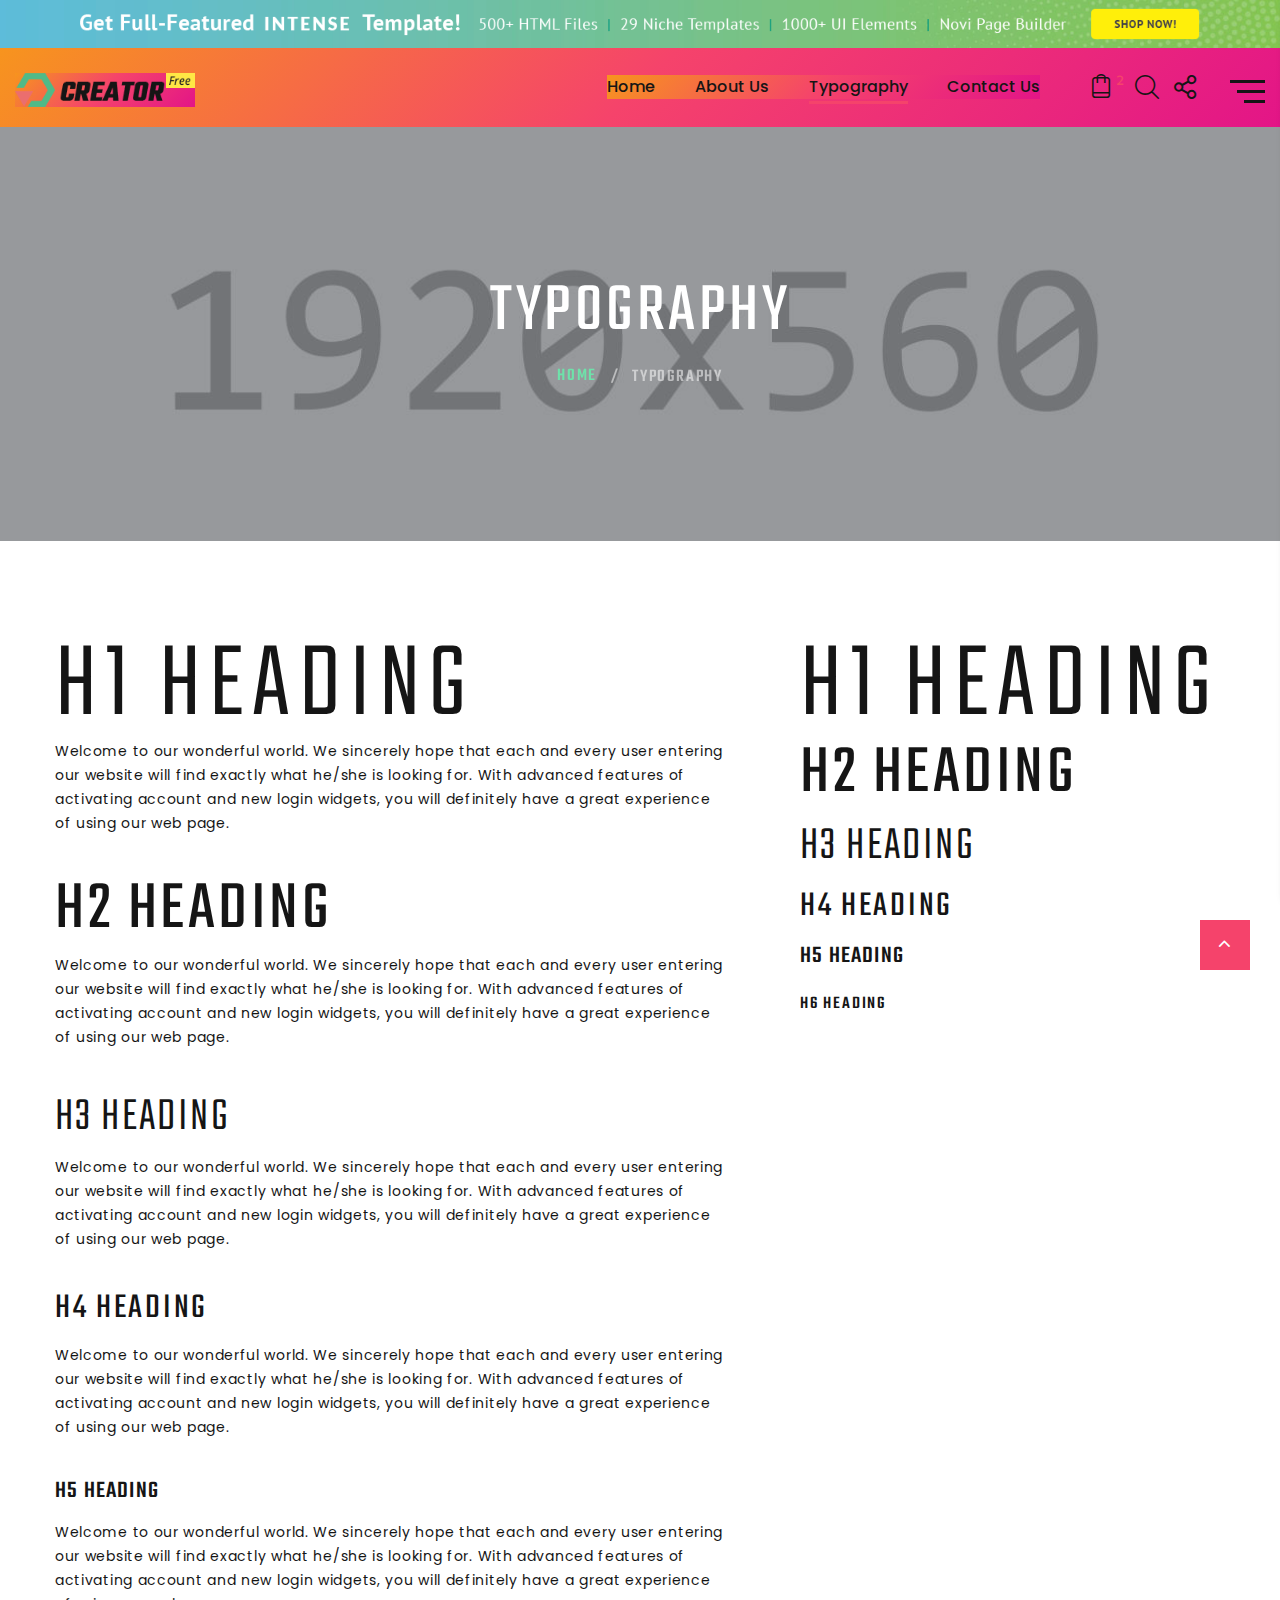
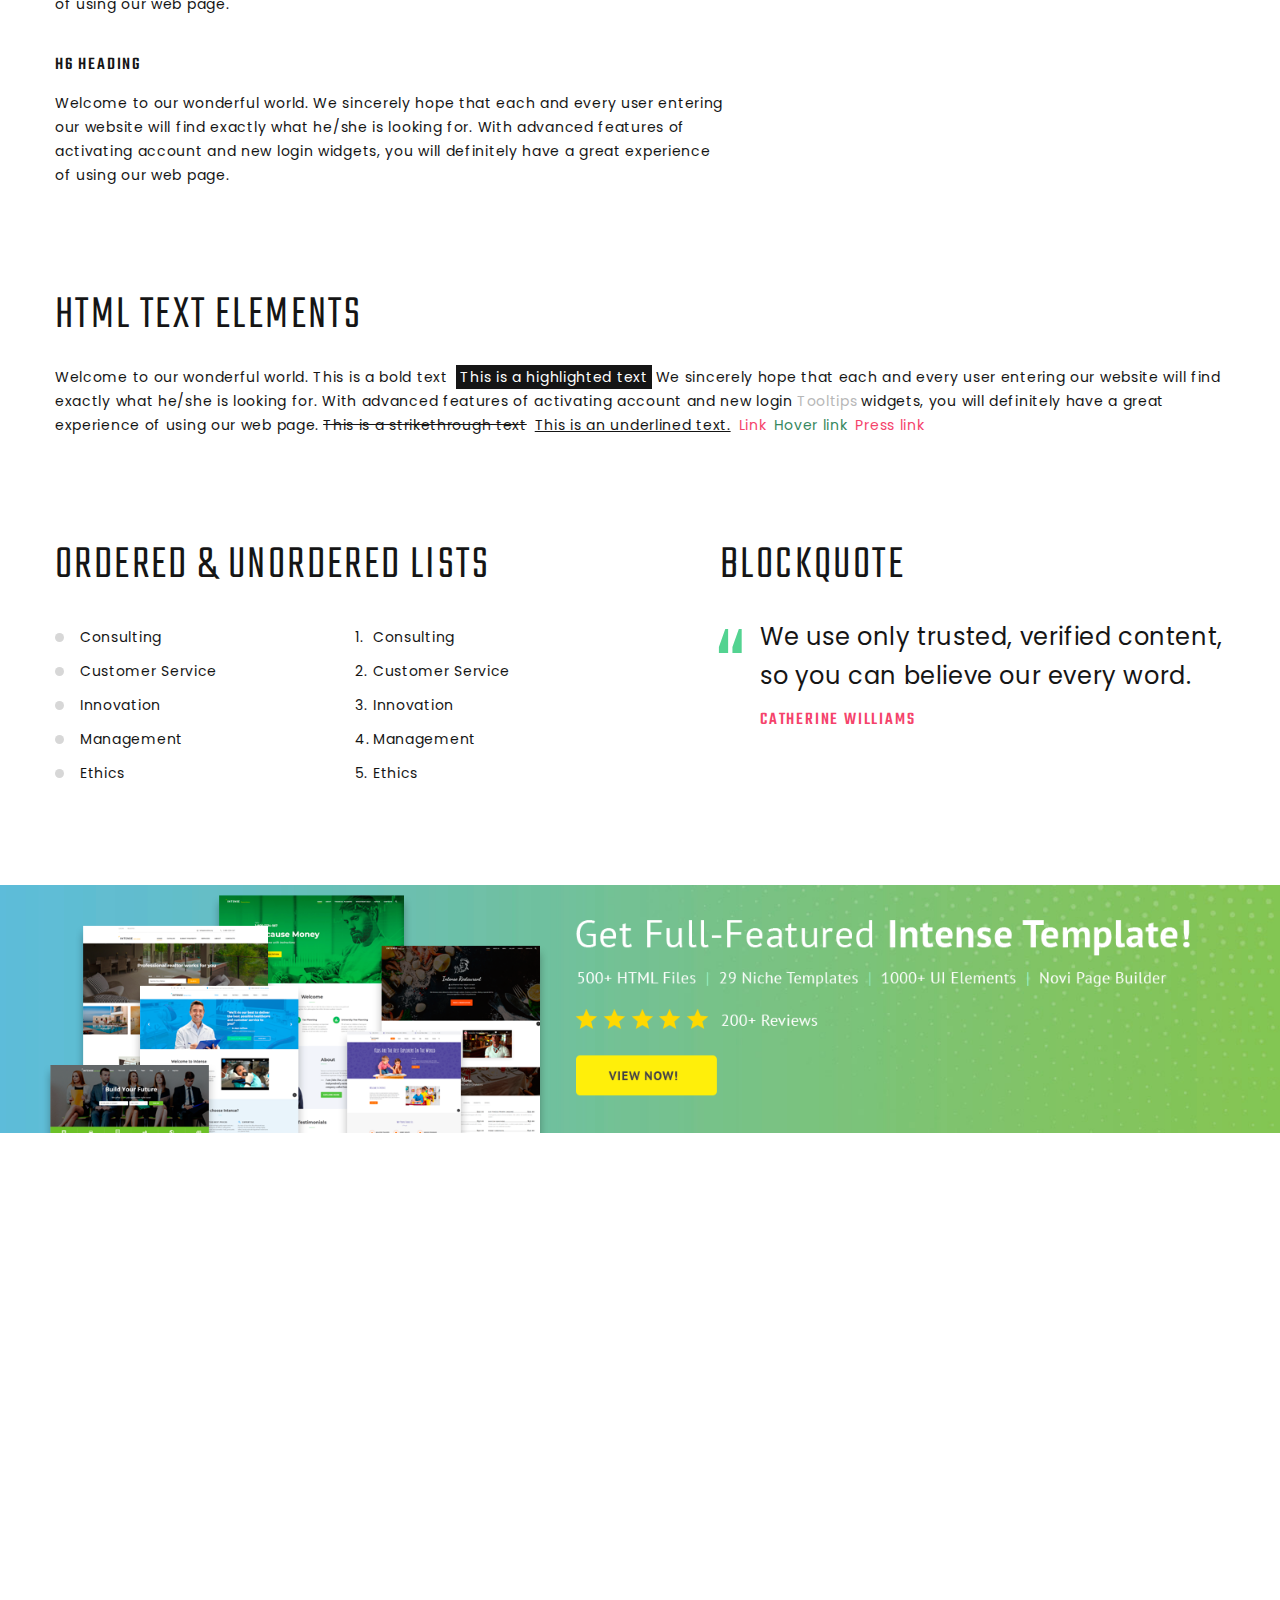
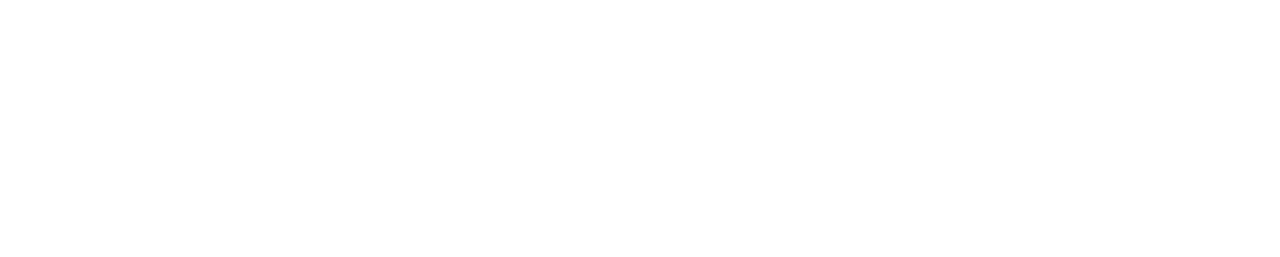
<file: typography.html>
<!DOCTYPE html>
<html class="wide wow-animation" lang="en">
  <head>
    <title>Typography</title>
    <meta name="format-detection" content="telephone=no">
    <meta name="viewport" content="width=device-width, height=device-height, initial-scale=1.0, maximum-scale=1.0, user-scalable=0">
    <meta http-equiv="X-UA-Compatible" content="IE=edge">
    <meta charset="utf-8">
    <link rel="icon" href="images/favicon.ico" type="image/x-icon">
    <!-- Stylesheets-->
    <link rel="stylesheet" type="text/css" href="//fonts.googleapis.com/css?family=Poppins:400,500%7CTeko:300,400,500%7CMaven+Pro:500">
    <link rel="stylesheet" href="css/bootstrap.css">
    <link rel="stylesheet" href="css/fonts.css">
    <link rel="stylesheet" href="css/style.css">
    <!--[if lt IE 10]>
    <div style="background: #212121; padding: 10px 0; box-shadow: 3px 3px 5px 0 rgba(0,0,0,.3); clear: both; text-align:center; position: relative; z-index:1;"><a href="http://windows.microsoft.com/en-US/internet-explorer/"><img src="images/ie8-panel/warning_bar_0000_us.jpg" border="0" height="42" width="820" alt="You are using an outdated browser. For a faster, safer browsing experience, upgrade for free today."></a></div>
    <script src="js/html5shiv.min.js"></script>
    <![endif]-->
  </head>
  <body>
    <div class="preloader">
      <div class="preloader-body">
        <div class="cssload-container"><span></span><span></span><span></span><span></span>
        </div>
      </div>
    </div>
    <div class="page">
      <!-- Top Banner--><a class="section section-banner text-center d-none d-xl-block" href="https://www.templatemonster.com/intense-multipurpose-html-template.html" style="background-image: url(images/banner/banner-bg-02-1920x60.jpg); background-image: -webkit-image-set( url(images/banner/banner-bg-02-1920x60.jpg) 1x, url(images/banner/banner-bg-02-3840x120.jpg) 2x )" target="_blank"><img src="images/banner/banner-fg-02-1600x60.png" srcset="images/banner/banner-fg-02-1600x60.png 1x, images/banner/banner-fg-02-3200x120.png 2x" alt="" width="1600" height="310"></a>
      <!-- Page Header-->
      <header class="section page-header">
        <!-- RD Navbar-->
        <div class="rd-navbar-wrap">
          <nav class="rd-navbar rd-navbar-classic" data-layout="rd-navbar-fixed" data-sm-layout="rd-navbar-fixed" data-md-layout="rd-navbar-fixed" data-md-device-layout="rd-navbar-fixed" data-lg-layout="rd-navbar-static" data-lg-device-layout="rd-navbar-fixed" data-xl-layout="rd-navbar-static" data-xl-device-layout="rd-navbar-static" data-xxl-layout="rd-navbar-static" data-xxl-device-layout="rd-navbar-static" data-lg-stick-up-offset="46px" data-xl-stick-up-offset="46px" data-xxl-stick-up-offset="46px" data-lg-stick-up="true" data-xl-stick-up="true" data-xxl-stick-up="true">
            <div class="rd-navbar-main-outer">
              <div class="rd-navbar-main">
                <!-- RD Navbar Panel-->
                <div class="rd-navbar-panel">
                  <!-- RD Navbar Toggle-->
                  <button class="rd-navbar-toggle" data-rd-navbar-toggle=".rd-navbar-nav-wrap"><span></span></button>
                  <!-- RD Navbar Brand-->
                  <div class="rd-navbar-brand"><a class="brand" href="index.html"><img src="images/logo-default-229x43.png" alt="" width="229" height="43"/></a></div>
                </div>
                <div class="rd-navbar-main-element">
                  <div class="rd-navbar-nav-wrap">
                    <!-- RD Navbar Basket-->
                    <div class="rd-navbar-basket-wrap">
                      <button class="rd-navbar-basket fl-bigmug-line-shopping198" data-rd-navbar-toggle=".cart-inline"><span>2</span></button>
                      <div class="cart-inline">
                        <div class="cart-inline-header">
                          <h5 class="cart-inline-title">In cart:<span> 2</span> Products</h5>
                          <h6 class="cart-inline-title">Total price:<span> $800</span></h6>
                        </div>
                        <div class="cart-inline-body">
                          <div class="cart-inline-item">
                            <div class="unit align-items-center">
                              <div class="unit-left"><a class="cart-inline-figure" href="#"><img src="images/product-mini-9-100x100.png" alt="" width="100" height="100"/></a></div>
                              <div class="unit-body">
                                <h6 class="cart-inline-name"><a href="#">CB2 Coup Grey Office Chair</a></h6>
                                <div>
                                  <div class="group-xs group-middle-custom">
                                    <div class="table-cart-stepper">
                                      <input class="form-input" type="number" data-zeros="true" value="1" min="1" max="1000"/>
                                    </div>
                                    <h6 class="cart-inline-title">$550</h6>
                                  </div>
                                </div>
                              </div>
                            </div>
                          </div>
                          <div class="cart-inline-item">
                            <div class="unit align-items-center">
                              <div class="unit-left"><a class="cart-inline-figure" href="#"><img src="images/product-mini-10-100x100.png" alt="" width="100" height="100"/></a></div>
                              <div class="unit-body">
                                <h6 class="cart-inline-name"><a href="#">Ikea Tertial Work lamp</a></h6>
                                <div>
                                  <div class="group-xs group-middle-custom">
                                    <div class="table-cart-stepper">
                                      <input class="form-input" type="number" data-zeros="true" value="1" min="1" max="1000"/>
                                    </div>
                                    <h6 class="cart-inline-title">$250</h6>
                                  </div>
                                </div>
                              </div>
                            </div>
                          </div>
                        </div>
                        <div class="cart-inline-footer">
                          <div class="group-sm"><a class="button button-md button-default-outline-2 button-wapasha" href="#">Go to cart</a><a class="button button-md button-primary button-pipaluk" href="#">Checkout</a></div>
                        </div>
                      </div>
                    </div>
                    <!-- RD Navbar Search-->
                    <div class="rd-navbar-search">
                      <button class="rd-navbar-search-toggle" data-rd-navbar-toggle=".rd-navbar-search"><span></span></button>
                      <form class="rd-search" action="#" method="GET">
                        <div class="form-wrap">
                          <label class="form-label" for="rd-navbar-search-form-input">Search...</label>
                          <input class="rd-navbar-search-form-input form-input" id="rd-navbar-search-form-input" type="text" name="s" autocomplete="off"/>
                        </div>
                        <button class="rd-search-form-submit fl-bigmug-line-search74" type="submit"></button>
                      </form>
                    </div>
                    <!-- RD Navbar Share-->
                    <div class="rd-navbar-share fl-bigmug-line-share27" data-rd-navbar-toggle=".rd-navbar-share-list">
                      <ul class="list-inline rd-navbar-share-list">
                        <li class="rd-navbar-share-list-item"><a class="icon fa fa-facebook" href="#"></a></li>
                        <li class="rd-navbar-share-list-item"><a class="icon fa fa-twitter" href="#"></a></li>
                        <li class="rd-navbar-share-list-item"><a class="icon fa fa-google-plus" href="#"></a></li>
                        <li class="rd-navbar-share-list-item"><a class="icon fa fa-instagram" href="#"></a></li>
                      </ul><a class="rd-navbar-basket rd-navbar-basket-mobile fl-bigmug-line-shopping198" href="cart-page.html"><span>2</span></a>
                    </div>
                    <!-- RD Navbar Nav-->
                    <ul class="rd-navbar-nav">
                      <li class="rd-nav-item"><a class="rd-nav-link" href="index.html">Home</a>
                      </li>
                      <li class="rd-nav-item"><a class="rd-nav-link" href="about-us.html">About Us</a>
                      </li>
                      <li class="rd-nav-item active"><a class="rd-nav-link" href="typography.html">Typography</a>
                      </li>
                      <li class="rd-nav-item"><a class="rd-nav-link" href="contact-us.html">Contact Us</a>
                      </li>
                    </ul>
                  </div>
                  <div class="rd-navbar-project-hamburger" data-rd-navbar-toggle=".rd-navbar-main">
                    <div class="project-hamburger"><span class="project-hamburger-arrow-top"></span><span class="project-hamburger-arrow-center"></span><span class="project-hamburger-arrow-bottom"></span></div>
                    <div class="project-close"><span></span><span></span></div>
                  </div>
                </div>
                <div class="rd-navbar-project rd-navbar-classic-project">
                  <h4 class="text-spacing-50">Our Works</h4>
                  <div class="rd-navbar-project-content rd-navbar-classic-project-content">
                    <div class="row" data-lightgallery="group">
                      <div class="col-12">
                        <!-- Thumbnail Classic-->
                        <article class="thumbnail thumbnail-mary">
                          <div class="thumbnail-mary-figure"><img src="images/gallery-image-1-330x240.jpg" alt="" width="330" height="240"/>
                          </div>
                          <div class="thumbnail-mary-caption"><a class="icon fl-bigmug-line-zoom60" href="images/grid-gallery-4-1200x800-original.jpg" data-lightgallery="item"><img src="images/gallery-image-1-330x240.jpg" alt="" width="330" height="240"/></a>
                          </div>
                        </article>
                      </div>
                      <div class="col-12">
                        <!-- Thumbnail Classic-->
                        <article class="thumbnail thumbnail-mary">
                          <div class="thumbnail-mary-figure"><img src="images/gallery-image-2-330x240.jpg" alt="" width="330" height="240"/>
                          </div>
                          <div class="thumbnail-mary-caption"><a class="icon fl-bigmug-line-zoom60" href="images/fullwidth-masonry-gallery-10-1200x800-original.jpg" data-lightgallery="item"><img src="images/gallery-image-2-330x240.jpg" alt="" width="330" height="240"/></a>
                          </div>
                        </article>
                      </div>
                      <div class="col-12">
                        <!-- Thumbnail Classic-->
                        <article class="thumbnail thumbnail-mary">
                          <div class="thumbnail-mary-figure"><img src="images/gallery-image-3-330x240.jpg" alt="" width="330" height="240"/>
                          </div>
                          <div class="thumbnail-mary-caption"><a class="icon fl-bigmug-line-zoom60" href="images/fullwidth-gallery-4-1200x800-original.jpg" data-lightgallery="item"><img src="images/gallery-image-3-330x240.jpg" alt="" width="330" height="240"/></a>
                          </div>
                        </article>
                      </div>
                      <div class="col-12">
                        <!-- Thumbnail Classic-->
                        <article class="thumbnail thumbnail-mary">
                          <div class="thumbnail-mary-figure"><img src="images/gallery-image-4-330x240.jpg" alt="" width="330" height="240"/>
                          </div>
                          <div class="thumbnail-mary-caption"><a class="icon fl-bigmug-line-zoom60" href="images/masonry-gallery-4-1200x800-original.jpg" data-lightgallery="item"><img src="images/gallery-image-4-330x240.jpg" alt="" width="330" height="240"/></a>
                          </div>
                        </article>
                      </div>
                      <div class="col-12">
                        <!-- Thumbnail Classic-->
                        <article class="thumbnail thumbnail-mary">
                          <div class="thumbnail-mary-figure"><img src="images/gallery-image-5-330x240.jpg" alt="" width="330" height="240"/>
                          </div>
                          <div class="thumbnail-mary-caption"><a class="icon fl-bigmug-line-zoom60" href="images/fullwidth-masonry-gallery-6-1200x800-original.jpg" data-lightgallery="item"><img src="images/gallery-image-5-330x240.jpg" alt="" width="330" height="240"/></a>
                          </div>
                        </article>
                      </div>
                    </div>
                  </div>
                </div>
              </div>
            </div>
          </nav>
        </div>
      </header>
      <!-- Breadcrumbs -->
      <section class="breadcrumbs-custom-inset">
        <div class="breadcrumbs-custom context-dark bg-overlay-33">
          <div class="container">
            <h2 class="breadcrumbs-custom-title">Typography</h2>
            <ul class="breadcrumbs-custom-path">
              <li><a href="index.html">Home</a></li>
              <li class="active">Typography</li>
            </ul>
          </div>
          <div class="box-position" style="background-image: url(images/bg-elements.jpg);"></div>
        </div>
      </section>
      <!-- Base typography-->
      <section class="section section-sm section-first bg-default text-left">
        <div class="container">
          <div class="row row-40 flex-lg-row-reverse justify-content-xl-between">
            <div class="col-xl-5 d-none d-xl-block">
              <div class="offset-left-xl-45">
                <h1>H1 Heading</h1>
                <h2>H2 Heading</h2>
                <h3>H3 Heading</h3>
                <h4>H4 Heading</h4>
                <h5>H5 Heading</h5>
                <h6>H6 Heading</h6>
              </div>
            </div>
            <div class="col-xl-7">
              <ul class="list-xl box-typography">
                <li>
                  <h1>H1 Heading</h1>
                  <p>Welcome to our wonderful world. We sincerely hope that each and every user entering our website will find exactly what he/she is looking for. With advanced features of activating account and new login widgets, you will definitely have a great experience of using our web page.</p>
                </li>
                <li>
                  <h2>H2 Heading</h2>
                  <p>Welcome to our wonderful world. We sincerely hope that each and every user entering our website will find exactly what he/she is looking for. With advanced features of activating account and new login widgets, you will definitely have a great experience of using our web page.</p>
                </li>
                <li>
                  <h3>H3 Heading</h3>
                  <p>Welcome to our wonderful world. We sincerely hope that each and every user entering our website will find exactly what he/she is looking for. With advanced features of activating account and new login widgets, you will definitely have a great experience of using our web page.</p>
                </li>
                <li>
                  <h4>H4 Heading</h4>
                  <p>Welcome to our wonderful world. We sincerely hope that each and every user entering our website will find exactly what he/she is looking for. With advanced features of activating account and new login widgets, you will definitely have a great experience of using our web page.</p>
                </li>
                <li>
                  <h5>H5 Heading</h5>
                  <p>Welcome to our wonderful world. We sincerely hope that each and every user entering our website will find exactly what he/she is looking for. With advanced features of activating account and new login widgets, you will definitely have a great experience of using our web page.</p>
                </li>
                <li>
                  <h6>H6 Heading</h6>
                  <p>Welcome to our wonderful world. We sincerely hope that each and every user entering our website will find exactly what he/she is looking for. With advanced features of activating account and new login widgets, you will definitely have a great experience of using our web page.</p>
                </li>
              </ul>
            </div>
          </div>
        </div>
      </section>

      <!-- HTML Text Elements-->
      <section class="section section-sm bg-default text-left">
        <div class="container">
          <h3>HTML Text Elements</h3>
          <p class="text-block">Welcome to our wonderful world. This is a bold text
            <mark>This is a highlighted text</mark>We sincerely hope that each and every user entering our website will find exactly what he/she is looking for. With advanced features of activating account and new login<span class="tooltip-custom" data-toggle="tooltip" data-placement="top" title="Default text">Tooltips</span>widgets, you will definitely have a great experience of using our web page.<span class="text-strike">This is a strikethrough text</span><span class="text-underline">This is an underlined text.</span><a href="#">Link</a><a class="link-hover" href="#">Hover link</a><a class="link-active" href="#">Press link</a>
          </p>
        </div>
      </section>

      <!-- Lists and Blockquote-->
      <section class="section section-sm section-last bg-default text-left">
        <div class="container">
          <div class="row row-60 row-md-80 row-lg-90">
            <div class="col-lg-8 col-xl-6">
              <h3>Ordered & Unordered Lists</h3>
              <div class="row row-sm row-30">
                <div class="col-sm-6">
                  <ul class="list-marked">
                    <li>Consulting</li>
                    <li>Customer Service</li>
                    <li>Innovation</li>
                    <li>Management</li>
                    <li>Ethics</li>
                  </ul>
                </div>
                <div class="col-sm-6">
                  <ol class="list-ordered">
                    <li>Consulting</li>
                    <li>Customer Service</li>
                    <li>Innovation</li>
                    <li>Management</li>
                    <li>Ethics</li>
                  </ol>
                </div>
              </div>
            </div>
            <div class="col-lg-8 col-xl-6">
              <div class="offset-left-xl-65">
                <h3>Blockquote</h3>
                <!-- Quote Classic-->
                <article class="quote-classic">
                  <div class="quote-classic-text">
                    <p class="q">We use only trusted, verified content, so you can believe our every word.</p>
                  </div>
                  <h6 class="quote-classic-cite">Catherine Williams</h6>
                </article>
              </div>
            </div>
          </div>
        </div>
      </section>

      <!-- Bottom Banner--><a class="section-banner" href="https://www.templatemonster.com/intense-multipurpose-html-template.html" style="background-image: url(images/banner/banner-bg-01-1920x310.jpg); background-image: -webkit-image-set( url(images/banner/banner-bg-01-1920x310.jpg) 1x, url(images/banner/banner-bg-01-3840x620.jpg) 2x )" target="_blank"><img src="images/banner/banner-fg-01-1600x310.png" srcset="images/banner/banner-fg-01-1600x310.png 1x, images/banner/banner-fg-01-3200x620.png 2x" alt="" width="1600" height="310"></a>
      <!-- Page Footer-->
      <footer class="section section-fluid footer-classic">
        <div class="container-fluid">
          <div class="row row-30 justify-content-center">
            <div class="col-md-10 col-lg-12 col-xl-4 wow fadeInRight">
              <div class="box-footer box-footer-small">
                <div class="footer-brand"><a href="index.html"><img src="images/logo-inverse-229x43.png" alt="" width="229" height="43"/></a></div>
                <p class="text-width-medium">Our design studio helps clients make wise decisions and avoid costly mistakes. Allow our designers and architectors to make your dream space a reality.</p>
                <div class="contact-classic">
                  <div class="contact-classic-item">
                    <div class="unit align-items-center">
                      <div class="unit-left">
                        <h6 class="contact-classic-title">Address</h6>
                      </div>
                      <div class="unit-body contact-classic-link"><a href="#">4730 Crystal Springs Dr, Los Angeles, CA 90027</a></div>
                    </div>
                  </div>
                  <div class="contact-classic-item">
                    <div class="unit align-items-center">
                      <div class="unit-left">
                        <h6 class="contact-classic-title">Phones</h6>
                      </div>
                      <div class="unit-body contact-classic-link"><a href="tel:#">+1 323-913-4688</a>, <a href="tel:#"> +1 323-888-4554</a>
                      </div>
                    </div>
                  </div>
                  <div class="contact-classic-item">
                    <div class="unit align-items-center">
                      <div class="unit-left">
                        <h6 class="contact-classic-title">E-mails</h6>
                      </div>
                      <div class="unit-body contact-classic-link"><a href="mailto:#"> info@demolink.org</a>, <a href="mailto:#"> mail@demolink.org</a>
                      </div>
                    </div>
                  </div>
                </div>
                <ul class="list-inline list-inline-sm footer-social-list">
                  <li><a class="icon fa fa-facebook" href="#"></a></li>
                  <li><a class="icon fa fa-twitter" href="#"></a></li>
                  <li><a class="icon fa fa-google-plus" href="#"></a></li>
                  <li><a class="icon fa fa-instagram" href="#"></a></li>
                </ul>
              </div>
            </div>
            <div class="col-md-10 col-lg-6 col-xl-4 wow fadeInRight" data-wow-delay=".1s">
              <div class="box-footer">
                <h3 class="font-weight-normal">Questions? Contact Us</h3>
                <form class="rd-form rd-mailform" data-form-output="form-output-global" data-form-type="contact" method="post" action="bat/rd-mailform.php">
                  <div class="form-wrap">
                    <input class="form-input" id="contact-name-6" type="text" name="name" data-constraints="@Required"/>
                    <label class="form-label" for="contact-name-6">Name</label>
                  </div>
                  <div class="form-wrap">
                    <input class="form-input" id="contact-email-6" type="email" name="email" data-constraints="@Email @Required"/>
                    <label class="form-label" for="contact-email-6">E-mail</label>
                  </div>
                  <div class="form-wrap">
                    <label class="form-label" for="contact-message-6">Message</label>
                    <textarea class="form-input" id="contact-message-6" name="message" data-constraints="@Required"></textarea>
                  </div>
                  <button class="button button-block button-ujarak button-secondary" type="submit">Send Message</button>
                </form>
              </div>
            </div>
            <div class="col-md-10 col-lg-6 col-xl-4 wow fadeInRight" data-wow-delay=".2s">
              <div class="box-footer">
                <h3 class="font-weight-normal">See how we work</h3>
                <ul class="footer-list-category">
                  <li class="heading-5"><a href="#">Home design<span></span></a></li>
                  <li class="heading-5"><a href="#">Commercial design<span></span></a></li>
                  <li class="heading-5"><a href="#">Office design<span></span></a></li>
                  <li class="heading-5"><a href="#">Consultations<span></span></a></li>
                  <li class="heading-5"><a href="#">Architect services<span></span></a></li>
                </ul>
              </div>
            </div>
          </div>
        </div>
        <div class="container footer-bottom-panel wow fadeInUp">
          <!-- Rights-->
          <p class="rights"><span>&copy;&nbsp;</span><span class="copyright-year"></span> <span>Creator</span>. All rights reserved. <span> Design&nbsp;by&nbsp;<a href="https://www.templatemonster.com">TemplateMonster</a></span>
          </p>
        </div>
      </footer>
    </div>
    <!-- Global Mailform Output-->
    <div class="snackbars" id="form-output-global"></div>
    <!-- Javascript-->
    <script src="js/core.min.js"></script>
    <script src="js/script.js"></script>
  </body>
</html>
</file>
<file: css/style.css>
@charset "UTF-8";

/* Réinitialisation des marges et padding */
.section.section-sm.section-first.bg-default.images-fullscreen,
.images-fullscreen {
  margin: 0 !important;
  padding: 0 !important;
}

/* Espace vertical entre les sections */
.section-spacing {
  margin-bottom: 2rem;
}

/* Conteneur principal plein écran */
.hero-container {
  display: flex;
  width: 100vw;
  height: 100vh;
  margin: 0;
  padding: 0;
   margin-bottom: 2rem 0;  
  /* margin-top: 2rem; *//* Espace entre les sections */
}
/* ➕ Nouvelle classe pour inverser image/texte */
.hero-container.reverse {
	flex-direction: row-reverse;
  }
/* Bloc image à gauche */
.hero-image {
  width: 50%;
  height: 100%;
  overflow: hidden;
  padding: 1.5rem;
  box-sizing: border-box;
  margin-right: 1.5rem;
  
}

.hero-image img {
  width: 100%;
  height: 100%;
  object-fit: cover;
  animation: fadeInScale 1s ease-out;
  border-radius: 12px;
}

/* Bloc texte à droite */
/* .hero-text {
  width: 50%;
  height: 100%;
  padding: 3rem 3rem 3rem 2rem; 
  display: flex;
  flex-direction: column;
  justify-content: center;
  background: none !important;
  animation: slideInRight 1s ease-out;
  color: white;
} */
.hero-text {
	width: 46%;
	height: 90%;
	padding: 1.5rem;
	display: flex;
	flex-direction: column;
	justify-content: center;
	background: rgba(0, 123, 255, 0.85); /* Bleu avec transparence */
	animation: fadeInCard 1s ease-out;
	border-radius: 12px;
	color: white;
	box-shadow: 0 10px 25px rgba(0, 0, 0, 0.2);
	margin: 2.5rem;
	animation: fadeInCard 1s ease-out;
  }
  

/* Titres */
.hero-text h2 {
  font-size: 2.5rem;
  margin-bottom: 1rem;
  color: white;
}

.hero-text h3 {
  font-size: 1.8rem;
  margin-bottom: 1.5rem;
  color: #f0f0f0;
}

.hero-text p {
  font-size: 1.1rem;
  margin-bottom: 1.5rem;
  color: #ddd;
}

/* Liste stylisée en blanc */
.checklist {
  list-style: none;
  padding: 0;
  margin: 0;
}

.checklist li {
  margin-bottom: 1rem;
  display: flex;
  align-items: center;
  font-size: 1.1rem;
  color: white;
}

.check {
  margin-right: 0.5rem;
  font-size: 1.2rem;
  color: white;
}

/* Animations */
@keyframes fadeInScale {
  from {
    opacity: 0;
    transform: scale(0.9);
  }
  to {
    opacity: 1;
    transform: scale(1);
  }
}

@keyframes slideInRight {
  from {
    opacity: 0;
    transform: translateX(50px);
  }
  to {
    opacity: 1;
    transform: translateX(0);
  }
}
@keyframes fadeInCard {
	from {
	  opacity: 0;
	  transform: translateY(30px);
	}
	to {
	  opacity: 1;
	  transform: translateY(0);
	}
  }
  
/* Responsive pour mobile */
/* Responsive pour mobile */
@media (max-width: 768px) {
	.hero-container,
	.hero-container.reverse {
	  flex-direction: column;
	  height: auto;
	}
  
	.hero-image,
	.hero-text {
	  width: 100%;
	  height: auto;
	  padding: 1rem;
	  margin: 0;
	}
  
	.hero-text {
	  text-align: center;
	  border-radius: 10px;
	  background: rgba(0, 123, 255, 0.85);
	}
  
	.hero-text h2 {
	  font-size: 1.8rem;
	  line-height: 1.2;
	  margin-bottom: 1rem;
	}
  
	.hero-text h3 {
	  font-size: 1.4rem;
	  margin-bottom: 1rem;
	}
  
	.hero-text p {
	  font-size: 1rem;
	  line-height: 1.6;
	}
  
	.checklist li {
	  justify-content: center;
	  font-size: 1rem;
	}
  
	.check {
	  font-size: 1rem;
	}
  
	.hero-image img {
	  width: 100%;
	  height: auto;
	  border-radius: 10px;
	}
  }
  
  
/* @media (max-width: 768px) {
  .hero-container {
    flex-direction: column;
    height: auto;
  }

  .hero-image,
  .hero-text {
    width: 100%;
    height: auto;
  }

  .hero-text {
    padding: 2rem;
    text-align: center;
  }

  .checklist li {
    justify-content: center;
  }
} */


.app-grid {
	display: flex;
	justify-content: space-between;
	align-items: stretch;
	gap: 2rem;
	padding: 2rem;
	background: transparent; /* ou image de fond */
	color: white;
	text-align: center;
	flex-wrap: wrap;
  }
  
  .app-column {
	flex: 1 1 30%; /* prend 30% de l'espace, wrap si pas assez */
	max-width: 33%;
	display: flex;
	flex-direction: column;
	justify-content: space-between;
	align-items: center;
	gap: 1rem;
  }
  
  .app-description {
	min-height: 150px;
	font-size: 1.1rem;
	line-height: 1.6;
	color: #fff;
	padding: 0 1rem;
  }
  
  .app-column img {
	max-width: 100%;
	height: auto;
	border-radius: 12px;
	box-shadow: 0 8px 20px rgba(0, 0, 0, 0.25);
	transition: transform 0.3s ease;
  }
  .app-card {
  display: inline-block;
 background: linear-gradient(
    135deg,
    #f7941e 0%,   /* orange clair */
    #f5436b 50%,  /* rose vif */
    #e31587 100%  /* fuchsia profond */
);

  padding: 20px;
  border-radius: 10px;
  max-width: 600px;
  height: auto; /* ou fixe si tu veux */
  text-align: left;
}

  .app-column img:hover {
	transform: scale(1.05);
  }
  

/* tarification ///////////////////////////////////////////// */

.pricing-section {
	padding: 4rem 2rem;
	background: transparent;
	color: white;
	text-align: center;
  }
  
  .pricing-title {
	font-size: 2.5rem;
	margin-bottom: 3rem;
	color: #ffffff;
  }
  
  .pricing-cards {
	display: flex;
	justify-content: center;
	gap: 2rem;
	flex-wrap: wrap;
  }
  
  .pricing-card {
	background: rgba(255, 255, 255, 0.08); /* Transparent / glass effect */
	border-radius: 15px;
	padding: 2rem;
	min-width: 260px;
	max-width: 300px;
	backdrop-filter: blur(8px);
	box-shadow: 0 8px 24px rgba(0, 0, 0, 0.2);
	transition: transform 0.3s ease;
  }
  
  .pricing-card:hover {
	transform: translateY(-5px);
  }
  
  .pricing-card h3 {
	font-size: 1.8rem;
	margin-bottom: 1.5rem;
	color: #00c3ff;
  }
  
  .price-row {
	display: flex;
	justify-content: space-between;
	margin: 1rem 0;
	font-size: 1.1rem;
  }
  
  .label {
	font-weight: 500;
	color: #ddd;
  }
  
  .price {
	font-weight: bold;
	color: #fff;
  }
  @media (max-width: 768px) {
	.app-grid {
		flex-direction: column;
		align-items: center;
	  }
	
	  .app-column {
		display: flex;
		flex-direction: column-reverse; /* ✅ inverse l’ordre : texte en haut, image en bas */
		max-width: 100%;
		width: 100%;
		align-items: center;
		gap: 1rem;
		margin-bottom: 2rem;
	  }
	
	  .app-column img {
		width: 90%;
		height: auto;
		max-width: 400px;
		border-radius: 12px;
	  }
	
	  .app-description {
		text-align: center;
		font-size: 1.1rem;
		padding: 0 1rem;
	  }
	.pricing-section {
	  padding: 2rem 1rem;
	}
  
	.pricing-title {
	  font-size: 2rem;
	  margin-bottom: 2rem;
	}
  
	.pricing-cards {
	  flex-direction: column;
	  align-items: center;
	}
  
	.pricing-card {
	  width: 100%;
	  max-width: 90%;
	  margin-bottom: 2rem;
	  padding: 1.5rem;
	  backdrop-filter: blur(6px);
	  background: rgba(255, 255, 255, 0.08);
	  box-shadow: 0 4px 20px rgba(0, 0, 0, 0.2);
	  border-radius: 12px;
	  overflow: hidden; /* ✅ évite que les images dépassent */
	}
  
	.pricing-card img {
	  width: 100%;
	  height: auto;
	  object-fit: cover; /* ✅ affiche bien l’image sans la tasser */
	  margin-top: 1rem;
	  border-radius: 8px;
	}
  
	.pricing-card h3 {
	  font-size: 1.6rem;
	}
  
	.price-row {
	  font-size: 1rem;
	  margin-top: 0.5rem;
	}
  }
  /* ajouter un filtre sembre pour images */
  .swiper-slide::before {
	content: "";
	position: absolute;
	top: 0;
	left: 0;
	width: 100%;
	height: 100%;
	background: rgba(0, 0, 0, 0.4); /* ajustable */
	z-index: 1;
  }
  .swiper-slide-caption {
	position: relative;
	z-index: 2;
  }
  


/*
*
* Contexts
*/
a:focus,
button:focus {
	outline: none !important;
}

button::-moz-focus-inner {
	border: 0;
}

*:focus {
	outline: none;
}

blockquote {
	padding: 0;
	margin: 0;
}

input,
button,
select,
textarea {
	outline: none;
}

label {
	margin-bottom: 0;
}

p {
	margin: 0;
}

ul,
ol {
	list-style: none;
	padding: 0;
	margin: 0;
}

ul li,
ol li {
	display: block;
}

dl {
	margin: 0;
}

dt,
dd {
	line-height: inherit;
}

dt {
	font-weight: inherit;
}

dd {
	margin-bottom: 0;
}

cite {
	font-style: normal;
}

form {
	margin-bottom: 0;
}

blockquote {
	padding-left: 0;
	border-left: 0;
}

address {
	margin-top: 0;
	margin-bottom: 0;
}

figure {
	margin-bottom: 0;
}

html p a:hover {
	text-decoration: none;
}

/*
*
* Typography
*/

body {
	font-family: "Poppins", -apple-system, BlinkMacSystemFont, "Segoe UI", Roboto, "Helvetica Neue", Arial, sans-serif;
	font-size: 14px;
	line-height: 1.71429;
	font-weight: 400;
	letter-spacing: .05em;
	color: #151515;
	background-color: #ffffff;
	-webkit-text-size-adjust: none;
	-webkit-font-smoothing: subpixel-antialiased;
}


h1, h2, h3, h4, h5, h6, [class*='heading-'] {
	margin-top: 0;
	margin-bottom: 0;
	font-weight: 400;
	font-family: "Teko", -apple-system, BlinkMacSystemFont, "Segoe UI", Roboto, "Helvetica Neue", Arial, sans-serif;
	letter-spacing: .05em;
	text-transform: uppercase;
	color: #151515;
}

h1 a, h2 a, h3 a, h4 a, h5 a, h6 a, [class*='heading-'] a {
	color: inherit;
}

h1 a:hover, h2 a:hover, h3 a:hover, h4 a:hover, h5 a:hover, h6 a:hover, [class*='heading-'] a:hover {
	color: rgb(245, 67, 107);
}

h1,
.heading-1 {
	font-size: 50px;
	line-height: 0.88;
	font-weight: 300;
	letter-spacing: .075em;
}

@media (min-width: 768px) {
	h1,
	.heading-1 {
		font-size: 70px;
	}
}

@media (min-width: 992px) {
	h1,
	.heading-1 {
		font-size: 90px;
	}
}

@media (min-width: 1200px) {
	h1,
	.heading-1 {
		font-size: 110px;
		line-height: 0.85455;
	}
}

h2,
.heading-2 {
	font-size: 36px;
	line-height: 0.88;
}

@media (min-width: 768px) {
	h2,
	.heading-2 {
		font-size: 50px;
	}
}

@media (min-width: 992px) {
	h2,
	.heading-2 {
		font-size: 60px;
	}
}

@media (min-width: 1200px) {
	h2,
	.heading-2 {
		font-size: 70px;
		line-height: 1;
	}
}

h3,
.heading-3 {
	font-size: 32px;
	line-height: 0.88;
	font-weight: 300;
}

@media (min-width: 768px) {
	h3,
	.heading-3 {
		font-size: 40px;
	}
}

@media (min-width: 992px) {
	h3,
	.heading-3 {
		font-size: 48px;
		line-height: 1.20833;
	}
}

h4,
.heading-4 {
	font-size: 28px;
	line-height: 1;
	letter-spacing: .075em;
}

@media (min-width: 768px) {
	h4,
	.heading-4 {
		font-size: 36px;
		line-height: 1;
	}
}

h5,
.heading-5 {
	font-size: 22px;
	line-height: 1;
	font-weight: 500;
}

@media (min-width: 768px) {
	h5,
	.heading-5 {
		font-size: 24px;
	}
}

h6,
.heading-6 {
	font-size: 18px;
	line-height: 1;
	font-weight: 500;
	letter-spacing: .1em;
}

small,
.small {
	display: block;
	font-size: 12px;
	line-height: 1.5;
}

mark,
.mark {
	padding: 2px 4px;
	color: #ffffff;
	background: #151515;
}

.big {
	font-size: 18px;
	line-height: 1.55556;
}

.lead {
	font-size: 24px;
	line-height: 34px;
	font-weight: 300;
}

code {
	padding: 10px 5px;
	border-radius: 0.2rem;
	font-size: 90%;
	color: #111111;
	background: #f2f2f2;
}

p [data-toggle='tooltip'] {
	color: #b7b7b7;
}

p [style*='max-width'] {
	display: inline-block;
}

/*
*
* Brand
*/
.brand {
	display: inline-block;
}

.brand .brand-logo-light {
	display: none;
}

.brand .brand-logo-dark {
	display: block;
}

/*
*
* Links
*/
a {
	transition: all 0.3s ease-in-out;
}

a, a:focus, a:active, a:hover {
	text-decoration: none;
}

a, a:focus, a:active {
	color: rgb(245, 67, 107);
}

a:hover {
	color: #368860;
}

a[href*='tel'], a[href*='mailto'] {
	white-space: nowrap;
}

.link-hover {
	color: #368860;
}

.link-press {
	color: #368860;
}

.privacy-link {
	display: inline-block;
}

* + .privacy-link {
	margin-top: 40px;
}

.gallery-title,
.link-instafeed-3 {
	display: inline-block;
	min-width: 210px;
	padding: 4px 40px 10px;
	font-weight: 400;
	letter-spacing: .05em;
	background: #ffffff;
}

.gallery-title a, .gallery-title a:focus, .gallery-title a:active,
.link-instafeed-3 a,
.link-instafeed-3 a:focus,
.link-instafeed-3 a:active {
	color: rgb(245, 67, 107);
}

.gallery-title a:hover,
.link-instafeed-3 a:hover {
	color: rgb(245, 67, 107);
}

/*
*
* Blocks
*/
.block-center, .block-sm, .block-lg {
	margin-left: auto;
	margin-right: auto;
}

.block-sm {
	max-width: 560px;
}

.block-lg {
	max-width: 768px;
}

.block-center {
	padding: 10px;
}

.block-center:hover .block-center-header {
	background-color: rgb(245, 67, 107);
}

.block-center-title {
	background-color: #ffffff;
}

@media (max-width: 1599px) {
	.block-center {
		padding: 20px;
	}
	.block-center:hover .block-center-header {
		background-color: #ffffff;
	}
	.block-center-header {
		background-color: rgb(245, 67, 107);
	}
}

/*
*
* Boxes
*/
.box-icon-modern {
	text-align: center;
	max-width: 370px;
	min-height: 100%;
	margin-left: auto;
	margin-right: auto;
	padding: 66px 15px 50px;
	background: #ffffff;
	box-shadow: 0 0 13px -4px rgba(0, 0, 0, 0.17);
	transition: all .3s ease;
}

.box-icon-modern-2 {
	padding-top: 42px;
	padding-bottom: 35px;
}

.box-icon-modern-2 .box-icon-modern-decor {
	margin-top: 18px;
	margin-bottom: 15px;
}

.box-icon-modern-2 .box-icon-modern-text {
	letter-spacing: .025em;
}

.box-icon-modern-2 * + .box-icon-modern-title {
	margin-top: 18px;
}

.box-icon-modern-3 {
	padding-top: 46px;
	padding-bottom: 30px;
}

.box-icon-modern-3 .box-icon-modern-decor {
	margin-top: 18px;
	margin-bottom: 15px;
}

.box-icon-modern-3 .box-icon-modern-text {
	letter-spacing: .025em;
}

.box-icon-modern-3 * + .box-icon-modern-title {
	margin-top: 28px;
}

.box-icon-modern-custom {
	display: flex;
	justify-content: center;
	align-items: center;
	min-height: 100%;
	padding-top: 36px;
	padding-bottom: 38px;
}

.box-icon-modern-icon {
	position: relative;
	font-size: 47px;
	line-height: 1;
	color: inherit;
	z-index: 1;
}

.box-icon-modern-icon::after {
	position: absolute;
	content: '';
	left: 50%;
	bottom: 9px;
	width: 0;
	height: 0;
	border-style: solid;
	border-width: 0 34.5px 60px 34.5px;
	border-color: transparent transparent #72d5a5 transparent;
	transform: translate3d(-50%, 0, 0) rotate(15deg);
	transform-origin: 50% 80%;
	transition: all .3s ease;
	z-index: -1;
}

.box-icon-modern-title a, .box-icon-modern-title a:focus, .box-icon-modern-title a:active {
	color: inherit;
}

.box-icon-modern-title a:hover {
	color: rgb(245, 67, 107);
}

.box-icon-modern-big-title {
	line-height: 1.04;
}

.box-icon-modern-decor {
	position: relative;
	max-width: 126px;
	width: 100px;
	height: 2px;
	margin: 20px auto 22px;
}

.box-icon-modern-decor::before {
	position: absolute;
	content: '';
	height: 100%;
	left: 15px;
	right: 15px;
	background: #d7d7d7;
	transition: all .3s ease;
}

.box-icon-modern-decor::after {
	position: absolute;
	content: '';
	height: 100%;
	left: 50%;
	right: 50%;
	background: #72d5a5;
	transition: all .3s ease;
}

.box-icon-modern-text {
	max-width: 320px;
	margin-left: auto;
	margin-right: auto;
}

* + .box-icon-modern-title {
	margin-top: 16px;
}

.box-icon-modern-decor + .button {
	margin-top: 8px;
}

.box-icon-modern-decor + .box-icon-modern-text {
	margin-top: 0;
}

@media (min-width: 992px) {
	.desktop .box-icon-modern:hover {
		box-shadow: 0 0 10px 0 rgba(0, 0, 0, 0.17);
	}
	.desktop .box-icon-modern:hover .box-icon-modern-icon:after {
		transform: translate3d(-50%, 0, 0) rotate(0deg);
	}
	.desktop .box-icon-modern:hover .box-icon-modern-title {
		letter-spacing: .1em;
	}
	.desktop .box-icon-modern:hover .box-icon-modern-decor::before {
		left: 50%;
		right: 50%;
		transition-duration: .2s;
	}
	.desktop .box-icon-modern:hover .box-icon-modern-decor::after {
		left: 0;
		right: 0;
	}
}

@media (min-width: 1200px) {
	.box-icon-modern-3 {
		padding: 66px 30px 50px;
	}
}

.ie-edge .box-icon-modern-custom,
.ie-10 .box-icon-modern-custom,
.ie-11 .box-icon-modern-custom {
	height: 100%;
}

.box-contacts {
	text-align: center;
	display: flex;
	align-items: center;
	justify-content: center;
	min-height: 310px;
	box-shadow: 0 0 10px 0 rgba(0, 0, 0, 0.17);
	transition: all .3s ease;
}

.box-contacts-body {
	max-width: 250px;
}

.box-contacts-icon {
	font-size: 60px;
	line-height: 1;
	color: rgb(245, 67, 107);
}

.box-contacts-decor {
	margin: 30px auto;
	height: 2px;
	max-width: 100px;
	background: rgb(245, 67, 107);
	transition: all .3s ease-in-out;
}

.box-contacts-link {
	font-size: 18px;
	line-height: 1.67;
	letter-spacing: .025em;
}

.box-contacts-link a, .box-contacts-link a:focus, .box-contacts-link a:active {
	color: inherit;
}

.box-contacts-link a:hover {
	color: rgb(245, 67, 107);
}

@media (min-width: 992px) {
	.desktop .box-contacts {
		box-shadow: none;
		border: 1px solid #e1e1e1;
	}
	.desktop .box-contacts-decor {
		margin-top: 17px;
		margin-bottom: 17px;
		width: 0;
	}
	.desktop .box-contacts:hover {
		border-color: transparent;
		box-shadow: 0 0 10px 0 rgba(0, 0, 0, 0.17);
	}
	.desktop .box-contacts:hover .box-contacts-decor {
		margin-top: 30px;
		margin-bottom: 30px;
		width: 100%;
		transition: margin .3s ease, width .4s ease-in-out;
	}
}

.box-contacts-icon + .box-contacts-link {
	margin-top: 40px;
}

* + .box-contacts-link {
	margin-top: 0;
}

.ie-edge .box-contacts,
.ie-10 .box-contacts,
.ie-11 .box-contacts {
	height: 310px;
}

/*
* Element groups
*/
html .group {
	margin-bottom: -20px;
	margin-left: -15px;
}

html .group:empty {
	margin-bottom: 0;
	margin-left: 0;
}

html .group > * {
	display: inline-block;
	margin-top: 0;
	margin-bottom: 20px;
	margin-left: 15px;
}

html .group-xs {
	margin-bottom: -11px;
	margin-left: -9px;
}

html .group-xs:empty {
	margin-bottom: 0;
	margin-left: 0;
}

html .group-xs > * {
	display: inline-block;
	margin-top: 0;
	margin-bottom: 11px;
	margin-left: 9px;
}

html .group-sm {
	margin-bottom: -12px;
	margin-left: -12px;
}

html .group-sm:empty {
	margin-bottom: 0;
	margin-left: 0;
}

html .group-sm > * {
	display: inline-block;
	margin-top: 0;
	margin-bottom: 12px;
	margin-left: 12px;
}

html .group-md {
	margin-bottom: -17px;
	margin-left: -17px;
}

html .group-md:empty {
	margin-bottom: 0;
	margin-left: 0;
}

html .group-md > * {
	display: inline-block;
	margin-top: 0;
	margin-bottom: 17px;
	margin-left: 17px;
}

html .group-middle-custom > * {
	vertical-align: middle;
}

html .group-middle {
	display: flex;
	flex-wrap: wrap;
	align-items: center;
	justify-content: center;
}

@media (min-width: 768px) {
	html .group-middle {
		justify-content: flex-start;
	}
}

* + .group-sm {
	margin-top: 40px;
}

* + .group-md {
	margin-top: 40px;
}

* + .group-xl {
	margin-top: 40px;
}

.row + .group-md {
	margin-top: 35px;
}

/*
*
* Responsive units
*/
.unit {
	display: flex;
	flex: 0 1 100%;
	margin-bottom: -30px;
	margin-left: -20px;
}

.unit > * {
	margin-bottom: 30px;
	margin-left: 20px;
}

.unit:empty {
	margin-bottom: 0;
	margin-left: 0;
}

.unit-body {
	flex: 0 1 auto;
}

.unit-left,
.unit-right {
	flex: 0 0 auto;
	max-width: 100%;
}

.unit-spacing-md {
	margin-bottom: -20px;
	margin-left: -24px;
}

.unit-spacing-md > * {
	margin-bottom: 20px;
	margin-left: 24px;
}

/*
*
* Lists
*/
.list-inline > li {
	display: inline-block;
}

html .list-inline-sm {
	transform: translate3d(0, -8px, 0);
	margin-bottom: -8px;
	margin-left: -8px;
	margin-right: -8px;
}

html .list-inline-sm > * {
	margin-top: 8px;
	padding-left: 8px;
	padding-right: 8px;
}

html .list-inline-md {
	transform: translate3d(0, -8px, 0);
	margin-bottom: -8px;
	margin-left: -10px;
	margin-right: -10px;
}

html .list-inline-md > * {
	margin-top: 8px;
	padding-left: 10px;
	padding-right: 10px;
}

.list-terms dt + dd {
	margin-top: 10px;
}

.list-terms dd + dt {
	margin-top: 40px;
}

* + .list-terms {
	margin-top: 40px;
}

.index-list {
	counter-reset: li;
}

.index-list > li .list-index-counter:before {
	content: counter(li, decimal-leading-zero);
	counter-increment: li;
}

.list-marked {
	text-align: left;
}

.list-marked > li {
	text-indent: -25px;
	padding-left: 25px;
}

.list-marked > li::before {
	position: relative;
	display: inline-block;
	left: 0;
	top: 0;
	content: '';
	height: 9px;
	width: 9px;
	margin-right: 16px;
	border-radius: 50%;
	background: #d7d7d7;
}

.list-marked > li + li {
	margin-top: 10px;
}

.list-marked-sm > li {
	text-indent: -15px;
	padding-left: 15px;
}

.list-marked-sm > li::before {
	height: 7px;
	width: 7px;
	margin-right: 8px;
}

.list-marked-secondary > li::before {
	background: rgb(245, 67, 107);
}

* + .list-marked {
	margin-top: 15px;
}

p + .list-marked {
	margin-top: 10px;
}

.list-ordered {
	counter-reset: li;
	text-align: left;
}

.list-ordered > li {
	position: relative;
	text-indent: -18px;
	padding-left: 18px;
}

.list-ordered > li:before {
	content: counter(li, decimal) ".";
	counter-increment: li;
	display: inline-block;
	top: 0;
	left: 0;
	text-indent: 0;
	min-width: 18px;
	color: inherit;
}

.list-ordered > li + li {
	margin-top: 10px;
}

* + .list-ordered {
	margin-top: 15px;
}

.list > li + li {
	margin-top: 10px;
}

.list-0 > li + li {
	margin-top: 0;
}

.list-xl > li + li {
	margin-top: 40px;
}

.list-custom {
	display: inline-block;
}

@media (min-width: 576px) {
	.list-custom {
		display: block;
		columns: 2;
		break-inside: avoid;
		-moz-column-gap: 28px;
		-webkit-column-gap: 28px;
	}
	.list-custom li {
		display: inline-block;
		width: 100%;
	}
}

@media (min-width: 768px) {
	.list-custom {
		columns: 3;
	}
}

@media (min-width: 992px) {
	.list-custom {
		columns: 2;
	}
}

@media (min-width: 1200px) {
	.list-custom {
		columns: 3;
	}
}

p + .list-custom {
	margin-top: 30px;
}

@media (max-width: 991px) {
	.list-custom-2 {
		margin-left: -20px;
	}
	.list-custom-2 li {
		display: inline-block;
		margin-left: 20px;
	}
}

@media (min-width: 992px) {
	.list-custom-2 {
		columns: 2;
		break-inside: avoid;
		-moz-column-gap: 30px;
		-webkit-column-gap: 30px;
	}
}

/*
*
* Images
*/
img {
	display: inline-block;
	max-width: 100%;
	height: auto;
}

.img-responsive {
	width: 100%;
}

.img-circles {
	border-radius: 50%;
}

.figure-classic {
	position: relative;
	display: inline-block;
	margin-top: 16px;
}

.figure-classic::before {
	display: inline-block;
	position: absolute;
	content: '';
	top: 0;
	right: 0;
	bottom: 0;
	left: 0;
	border: 2px solid #363636;
	transition: all .3s ease;
	z-index: 0;
}

.figure-classic img {
	position: relative;
	transition: all .3s ease;
}

.figure-classic-left {
	margin-left: 16px;
}

.figure-classic-left::before {
	transform: translate3d(-16px, -16px, 0);
}

.figure-classic-right {
	margin-right: 16px;
}

.figure-classic-right::before {
	transform: translate3d(16px, -16px, 0);
}

@media (min-width: 992px) {
	.desktop .figure-classic:hover::before {
		transform: none;
	}
	.desktop .figure-classic-left:hover img {
		transform: translate3d(-16px, -16px, 0);
	}
	.desktop .figure-classic-right:hover img {
		transform: translate3d(16px, -16px, 0);
	}
}

@media (min-width: 768px) {
	.figure-classic {
		margin-top: 22px;
	}
	.figure-classic-left {
		margin-left: 22px;
	}
	.figure-classic-left::before {
		transform: translate3d(-22px, -22px, 0);
	}
	.figure-classic-right {
		margin-right: 22px;
	}
	.figure-classic-right::before {
		transform: translate3d(22px, -22px, 0);
	}
}

@media (min-width: 768px) and (min-width: 992px) {
	.desktop .figure-classic-left:hover img {
		transform: translate3d(-22px, -22px, 0);
	}
	.desktop .figure-classic-right:hover img {
		transform: translate3d(22px, -22px, 0);
	}
}

/*
*
* Icons
*/
.icon {
	display: inline-block;
	font-size: 16px;
	line-height: 1;
}

.icon::before {
	position: relative;
	display: inline-block;
	font-weight: 400;
	font-style: normal;
	speak: none;
	text-transform: none;
}

.icon-circle {
	border-radius: 50%;
}

/*
*
* Dividers
*/
hr {
	margin-top: 0;
	margin-bottom: 0;
	border-top: 1px solid #d7d7d7;
}

.divider {
	font-size: 0;
	line-height: 0;
	height: 1px;
	width: 100%;
	background: #e1e1e1;
}

.divider-30 {
	margin: 30px 0;
}

.divider-35 {
	margin: 35px 0;
}

.divider-40 {
	margin: 40px 0;
}

.divider + * {
	margin-top: 0;
}

.title-decoration-lines-left {
	position: relative;
	padding-left: 30px;
	line-height: 1.2;
}

.title-decoration-lines-left::before {
	position: absolute;
	content: '';
	top: 8%;
	left: 0;
	height: 78%;
	width: 4px;
	background: #d7d7d7;
}

.title-decoration-lines-bottom {
	position: relative;
	line-height: 1.2;
}

.title-decoration-lines-bottom span {
	display: block;
	font-size: 0;
	line-height: 0;
	margin-top: 20px;
}

.title-decoration-lines-bottom span::after {
	display: inline-block;
	content: '';
	bottom: 0;
	height: 4px;
	width: 70px;
	background: rgb(245, 67, 107);
}

@media (min-width: 576px) {
	.title-decoration-lines-bottom span {
		margin-top: 30px;
	}
}

.title-decoration-lines-left + p {
	margin-top: 8px;
}

.title-decoration-lines-bottom + p {
	margin-top: 30px;
}

.text-decoration-lines {
	position: relative;
	overflow: hidden;
	width: 100%;
}

.text-decoration-lines-content {
	position: relative;
	display: inline-block;
	padding: 0 16px;
	font-size: 18px;
	letter-spacing: .1em;
	color: #9b9b9b;
	font-family: "Teko", -apple-system, BlinkMacSystemFont, "Segoe UI", Roboto, "Helvetica Neue", Arial, sans-serif;
	text-transform: uppercase;
}

.text-decoration-lines-content::before, .text-decoration-lines-content::after {
	position: absolute;
	content: '';
	top: calc( 50% - 2px);
	height: 1px;
	width: 100vw;
	background: #e1e1e1;
}

.text-decoration-lines-content::before {
	left: 0;
	transform: translate3d(-100%, 0, 0);
}

.text-decoration-lines-content::after {
	right: 0;
	transform: translate3d(100%, 0, 0);
}

* + .text-decoration-lines {
	margin-top: 26px;
}

.text-decoration-lines + .rd-form {
	margin-top: 22px;
}

.title-decoration-lines {
	position: relative;
	overflow: hidden;
	width: 100%;
}

.title-decoration-lines-content {
	position: relative;
	display: inline-block;
	padding: 0 16px;
	letter-spacing: .075em;
}

.title-decoration-lines-content::before, .title-decoration-lines-content::after {
	position: absolute;
	content: '';
	top: calc( 50% - 2px);
	height: 1px;
	width: 100vw;
	background: #d7d7d7;
}

.title-decoration-lines-content::before {
	left: 0;
	transform: translate3d(-100%, 0, 0);
}

.title-decoration-lines-content::after {
	right: 0;
	transform: translate3d(100%, 0, 0);
}

/*
*
* Buttons
*/
.button {
	position: relative;
	overflow: hidden;
	display: inline-block;
	min-width: 200px;
	padding: 17px 33px 15px;
	font-size: 18px;
	line-height: 1.34;
	border: 2px solid;
	font-family: "Teko", -apple-system, BlinkMacSystemFont, "Segoe UI", Roboto, "Helvetica Neue", Arial, sans-serif;
	font-weight: 500;
	letter-spacing: 0.075em;
	text-transform: uppercase;
	white-space: nowrap;
	text-overflow: ellipsis;
	text-align: center;
	cursor: pointer;
	vertical-align: middle;
	user-select: none;
	transition: 250ms all ease-in-out;
}

.button-block {
	display: block;
	width: 100%;
}

.button-default, .button-default:focus {
	color: #cccccc;
	background-color: #2c343b;
	border-color: #2c343b;
}

.button-default:hover, .button-default:active {
	color: #ffffff;
	background-color: rgb(245, 67, 107);
	border-color: rgb(245, 67, 107);
}

.button-default.button-ujarak::before {
	background: rgb(245, 67, 107);
}

.button-default.button-pipaluk, .button-default.button-pipaluk:focus {
	background: transparent;
}

.button-default.button-pipaluk::before, .button-default.button-pipaluk:focus::before {
	background: #2c343b;
	border-color: rgb(245, 67, 107);
}

.button-default.button-pipaluk::after, .button-default.button-pipaluk:focus::after {
	border-color: rgb(245, 67, 107);
}

.button-default.button-pipaluk:hover, .button-default.button-pipaluk:active {
	color: rgb(245, 67, 107);
	background: transparent;
}

.button-default.button-wapasha, .button-default.button-wapasha:focus {
	color: #2c343b;
	background: transparent;
}

.button-default.button-wapasha::before, .button-default.button-wapasha:focus::before {
	border-color: #2c343b;
}

.button-default.button-wapasha::after, .button-default.button-wapasha:focus::after {
	border-color: rgb(245, 67, 107);
}

.button-default.button-wapasha:hover, .button-default.button-wapasha:active {
	color: rgb(245, 67, 107);
	background: transparent;
}

.button-primary, .button-primary:focus {
	color: #ffffff;
	background-color: rgb(245, 67, 107);
	border-color: rgb(245, 67, 107);
}

.button-primary:hover, .button-primary:active {
	color: #ffffff;
	background-color: #151515;
	border-color: #151515;
}

.button-primary.button-ujarak::before {
	background: #151515;
}

.button-primary.button-pipaluk, .button-primary.button-pipaluk:focus {
	background: transparent;
}

.button-primary.button-pipaluk::before, .button-primary.button-pipaluk:focus::before {
	background: rgb(245, 67, 107);
	border-color: #151515;
}

.button-primary.button-pipaluk::after, .button-primary.button-pipaluk:focus::after {
	border-color: #151515;
}

.button-primary.button-pipaluk:hover, .button-primary.button-pipaluk:active {
	color: #151515;
	background: transparent;
}

.button-primary.button-wapasha, .button-primary.button-wapasha:focus {
	color: rgb(245, 67, 107);
	background: transparent;
}

.button-primary.button-wapasha::before, .button-primary.button-wapasha:focus::before {
	border-color: rgb(245, 67, 107);
}

.button-primary.button-wapasha::after, .button-primary.button-wapasha:focus::after {
	border-color: #151515;
}

.button-primary.button-wapasha:hover, .button-primary.button-wapasha:active {
	color: #151515;
	background: transparent;
}

.button-secondary, .button-secondary:focus {
	color: #ffffff;
	background-color: rgb(245, 67, 107);
	border-color: rgb(245, 67, 107);
}

.button-secondary:hover, .button-secondary:active {
	color: #ffffff;
	background-color: #151515;
	border-color: #151515;
}

.button-secondary.button-ujarak::before {
	background: #151515;
}

.button-secondary.button-pipaluk, .button-secondary.button-pipaluk:focus {
	background: transparent;
}

.button-secondary.button-pipaluk::before, .button-secondary.button-pipaluk:focus::before {
	background: rgb(245, 67, 107);
	border-color: #151515;
}

.button-secondary.button-pipaluk::after, .button-secondary.button-pipaluk:focus::after {
	border-color: #151515;
}

.button-secondary.button-pipaluk:hover, .button-secondary.button-pipaluk:active {
	color: #151515;
	background: transparent;
}

.button-secondary.button-wapasha, .button-secondary.button-wapasha:focus {
	color: rgb(245, 67, 107);
	background: transparent;
}

.button-secondary.button-wapasha::before, .button-secondary.button-wapasha:focus::before {
	border-color: rgb(245, 67, 107);
}

.button-secondary.button-wapasha::after, .button-secondary.button-wapasha:focus::after {
	border-color: #151515;
}

.button-secondary.button-wapasha:hover, .button-secondary.button-wapasha:active {
	color: #151515;
	background: transparent;
}

.button-secondary-4, .button-secondary-4:focus {
	color: #ffffff;
	background-color: #f36362;
	border-color: #f36362;
}

.button-secondary-4:hover, .button-secondary-4:active {
	color: #ffffff;
	background-color: #151515;
	border-color: #151515;
}

.button-secondary-4.button-ujarak::before {
	background: #151515;
}

.button-secondary-4.button-pipaluk, .button-secondary-4.button-pipaluk:focus {
	background: transparent;
}

.button-secondary-4.button-pipaluk::before, .button-secondary-4.button-pipaluk:focus::before {
	background: #f36362;
	border-color: #151515;
}

.button-secondary-4.button-pipaluk::after, .button-secondary-4.button-pipaluk:focus::after {
	border-color: #151515;
}

.button-secondary-4.button-pipaluk:hover, .button-secondary-4.button-pipaluk:active {
	color: #151515;
	background: transparent;
}

.button-secondary-4.button-wapasha, .button-secondary-4.button-wapasha:focus {
	color: #f36362;
	background: transparent;
}

.button-secondary-4.button-wapasha::before, .button-secondary-4.button-wapasha:focus::before {
	border-color: #f36362;
}

.button-secondary-4.button-wapasha::after, .button-secondary-4.button-wapasha:focus::after {
	border-color: #151515;
}

.button-secondary-4.button-wapasha:hover, .button-secondary-4.button-wapasha:active {
	color: #151515;
	background: transparent;
}

.button-white, .button-white:focus {
	color: #151515;
	background-color: #ffffff;
	border-color: #ffffff;
}

.button-white:hover, .button-white:active {
	color: #ffffff;
	background-color: rgb(245, 67, 107);
	border-color: rgb(245, 67, 107);
}

.button-white.button-ujarak::before {
	background: rgb(245, 67, 107);
}

.button-white.button-pipaluk, .button-white.button-pipaluk:focus {
	background: transparent;
}

.button-white.button-pipaluk::before, .button-white.button-pipaluk:focus::before {
	background: #ffffff;
	border-color: rgb(245, 67, 107);
}

.button-white.button-pipaluk::after, .button-white.button-pipaluk:focus::after {
	border-color: rgb(245, 67, 107);
}

.button-white.button-pipaluk:hover, .button-white.button-pipaluk:active {
	color: rgb(245, 67, 107);
	background: transparent;
}

.button-white.button-wapasha, .button-white.button-wapasha:focus {
	color: #ffffff;
	background: transparent;
}

.button-white.button-wapasha::before, .button-white.button-wapasha:focus::before {
	border-color: #ffffff;
}

.button-white.button-wapasha::after, .button-white.button-wapasha:focus::after {
	border-color: rgb(245, 67, 107);
}

.button-white.button-wapasha:hover, .button-white.button-wapasha:active {
	color: rgb(245, 67, 107);
	background: transparent;
}

.button-gray-100, .button-gray-100:focus {
	color: #151515;
	background-color: #f2f2f2;
	border-color: #f2f2f2;
}

.button-gray-100:hover, .button-gray-100:active {
	color: #151515;
	background-color: #e5e5e5;
	border-color: #e5e5e5;
}

.button-gray-100.button-ujarak::before {
	background: #e5e5e5;
}

.button-gray-100.button-pipaluk, .button-gray-100.button-pipaluk:focus {
	background: transparent;
}

.button-gray-100.button-pipaluk::before, .button-gray-100.button-pipaluk:focus::before {
	background: #f2f2f2;
	border-color: #e5e5e5;
}

.button-gray-100.button-pipaluk::after, .button-gray-100.button-pipaluk:focus::after {
	border-color: #e5e5e5;
}

.button-gray-100.button-pipaluk:hover, .button-gray-100.button-pipaluk:active {
	color: #e5e5e5;
	background: transparent;
}

.button-gray-100.button-wapasha, .button-gray-100.button-wapasha:focus {
	color: #f2f2f2;
	background: transparent;
}

.button-gray-100.button-wapasha::before, .button-gray-100.button-wapasha:focus::before {
	border-color: #f2f2f2;
}

.button-gray-100.button-wapasha::after, .button-gray-100.button-wapasha:focus::after {
	border-color: #e5e5e5;
}

.button-gray-100.button-wapasha:hover, .button-gray-100.button-wapasha:active {
	color: #e5e5e5;
	background: transparent;
}

.button-gray-4, .button-gray-4:focus {
	color: #151515;
	background-color: #f7f7f7;
	border-color: #f7f7f7;
}

.button-gray-4:hover, .button-gray-4:active {
	color: #ffffff;
	background-color: #151515;
	border-color: #151515;
}

.button-gray-4.button-ujarak::before {
	background: #151515;
}

.button-gray-4.button-pipaluk, .button-gray-4.button-pipaluk:focus {
	background: transparent;
}

.button-gray-4.button-pipaluk::before, .button-gray-4.button-pipaluk:focus::before {
	background: #f7f7f7;
	border-color: #151515;
}

.button-gray-4.button-pipaluk::after, .button-gray-4.button-pipaluk:focus::after {
	border-color: #151515;
}

.button-gray-4.button-pipaluk:hover, .button-gray-4.button-pipaluk:active {
	color: #151515;
	background: transparent;
}

.button-gray-4.button-wapasha, .button-gray-4.button-wapasha:focus {
	color: #f7f7f7;
	background: transparent;
}

.button-gray-4.button-wapasha::before, .button-gray-4.button-wapasha:focus::before {
	border-color: #f7f7f7;
}

.button-gray-4.button-wapasha::after, .button-gray-4.button-wapasha:focus::after {
	border-color: #151515;
}

.button-gray-4.button-wapasha:hover, .button-gray-4.button-wapasha:active {
	color: #151515;
	background: transparent;
}

.button-gray-7, .button-gray-7:focus {
	color: #ffffff;
	background-color: #414141;
	border-color: #414141;
}

.button-gray-7:hover, .button-gray-7:active {
	color: #151515;
	background-color: #ffffff;
	border-color: #ffffff;
}

.button-gray-7.button-ujarak::before {
	background: #ffffff;
}

.button-gray-7.button-pipaluk, .button-gray-7.button-pipaluk:focus {
	background: transparent;
}

.button-gray-7.button-pipaluk::before, .button-gray-7.button-pipaluk:focus::before {
	background: #414141;
	border-color: #ffffff;
}

.button-gray-7.button-pipaluk::after, .button-gray-7.button-pipaluk:focus::after {
	border-color: #ffffff;
}

.button-gray-7.button-pipaluk:hover, .button-gray-7.button-pipaluk:active {
	color: #ffffff;
	background: transparent;
}

.button-gray-7.button-wapasha, .button-gray-7.button-wapasha:focus {
	color: #414141;
	background: transparent;
}

.button-gray-7.button-wapasha::before, .button-gray-7.button-wapasha:focus::before {
	border-color: #414141;
}

.button-gray-7.button-wapasha::after, .button-gray-7.button-wapasha:focus::after {
	border-color: #ffffff;
}

.button-gray-7.button-wapasha:hover, .button-gray-7.button-wapasha:active {
	color: #ffffff;
	background: transparent;
}

.button-gray-8, .button-gray-8:focus {
	color: #ffffff;
	background-color: #353535;
	border-color: #353535;
}

.button-gray-8:hover, .button-gray-8:active {
	color: #ffffff;
	background-color: rgb(245, 67, 107);
	border-color: rgb(245, 67, 107);
}

.button-gray-8.button-ujarak::before {
	background: rgb(245, 67, 107);
}

.button-gray-8.button-pipaluk, .button-gray-8.button-pipaluk:focus {
	background: transparent;
}

.button-gray-8.button-pipaluk::before, .button-gray-8.button-pipaluk:focus::before {
	background: #353535;
	border-color: rgb(245, 67, 107);
}

.button-gray-8.button-pipaluk::after, .button-gray-8.button-pipaluk:focus::after {
	border-color: rgb(245, 67, 107);
}

.button-gray-8.button-pipaluk:hover, .button-gray-8.button-pipaluk:active {
	color: rgb(245, 67, 107);
	background: transparent;
}

.button-gray-8.button-wapasha, .button-gray-8.button-wapasha:focus {
	color: #353535;
	background: transparent;
}

.button-gray-8.button-wapasha::before, .button-gray-8.button-wapasha:focus::before {
	border-color: #353535;
}

.button-gray-8.button-wapasha::after, .button-gray-8.button-wapasha:focus::after {
	border-color: rgb(245, 67, 107);
}

.button-gray-8.button-wapasha:hover, .button-gray-8.button-wapasha:active {
	color: rgb(245, 67, 107);
	background: transparent;
}

.button-gray-11, .button-gray-11:focus {
	color: #ffffff;
	background-color: #303233;
	border-color: #303233;
}

.button-gray-11:hover, .button-gray-11:active {
	color: #151515;
	background-color: #ffffff;
	border-color: #ffffff;
}

.button-gray-11.button-ujarak::before {
	background: #ffffff;
}

.button-gray-11.button-pipaluk, .button-gray-11.button-pipaluk:focus {
	background: transparent;
}

.button-gray-11.button-pipaluk::before, .button-gray-11.button-pipaluk:focus::before {
	background: #303233;
	border-color: #ffffff;
}

.button-gray-11.button-pipaluk::after, .button-gray-11.button-pipaluk:focus::after {
	border-color: #ffffff;
}

.button-gray-11.button-pipaluk:hover, .button-gray-11.button-pipaluk:active {
	color: #ffffff;
	background: transparent;
}

.button-gray-11.button-wapasha, .button-gray-11.button-wapasha:focus {
	color: #303233;
	background: transparent;
}

.button-gray-11.button-wapasha::before, .button-gray-11.button-wapasha:focus::before {
	border-color: #303233;
}

.button-gray-11.button-wapasha::after, .button-gray-11.button-wapasha:focus::after {
	border-color: #ffffff;
}

.button-gray-11.button-wapasha:hover, .button-gray-11.button-wapasha:active {
	color: #ffffff;
	background: transparent;
}

.button-gray-14, .button-gray-14:focus {
	color: #ffffff;
	background-color: #2f2f2f;
	border-color: #2f2f2f;
}

.button-gray-14:hover, .button-gray-14:active {
	color: #151515;
	background-color: #ffffff;
	border-color: #ffffff;
}

.button-gray-14.button-ujarak::before {
	background: #ffffff;
}

.button-gray-14.button-pipaluk, .button-gray-14.button-pipaluk:focus {
	background: transparent;
}

.button-gray-14.button-pipaluk::before, .button-gray-14.button-pipaluk:focus::before {
	background: #2f2f2f;
	border-color: #ffffff;
}

.button-gray-14.button-pipaluk::after, .button-gray-14.button-pipaluk:focus::after {
	border-color: #ffffff;
}

.button-gray-14.button-pipaluk:hover, .button-gray-14.button-pipaluk:active {
	color: #ffffff;
	background: transparent;
}

.button-gray-14.button-wapasha, .button-gray-14.button-wapasha:focus {
	color: #2f2f2f;
	background: transparent;
}

.button-gray-14.button-wapasha::before, .button-gray-14.button-wapasha:focus::before {
	border-color: #2f2f2f;
}

.button-gray-14.button-wapasha::after, .button-gray-14.button-wapasha:focus::after {
	border-color: #ffffff;
}

.button-gray-14.button-wapasha:hover, .button-gray-14.button-wapasha:active {
	color: #ffffff;
	background: transparent;
}

.button-gray-31, .button-gray-31:focus {
	color: #ffffff;
	background-color: #53575b;
	border-color: #53575b;
}

.button-gray-31:hover, .button-gray-31:active {
	color: #ffffff;
	background-color: #151515;
	border-color: #151515;
}

.button-gray-31.button-ujarak::before {
	background: #151515;
}

.button-gray-31.button-pipaluk, .button-gray-31.button-pipaluk:focus {
	background: transparent;
}

.button-gray-31.button-pipaluk::before, .button-gray-31.button-pipaluk:focus::before {
	background: #53575b;
	border-color: #151515;
}

.button-gray-31.button-pipaluk::after, .button-gray-31.button-pipaluk:focus::after {
	border-color: #151515;
}

.button-gray-31.button-pipaluk:hover, .button-gray-31.button-pipaluk:active {
	color: #151515;
	background: transparent;
}

.button-gray-31.button-wapasha, .button-gray-31.button-wapasha:focus {
	color: #53575b;
	background: transparent;
}

.button-gray-31.button-wapasha::before, .button-gray-31.button-wapasha:focus::before {
	border-color: #53575b;
}

.button-gray-31.button-wapasha::after, .button-gray-31.button-wapasha:focus::after {
	border-color: #151515;
}

.button-gray-31.button-wapasha:hover, .button-gray-31.button-wapasha:active {
	color: #151515;
	background: transparent;
}

.button-gray-32, .button-gray-32:focus {
	color: #ffffff;
	background-color: #292929;
	border-color: #292929;
}

.button-gray-32:hover, .button-gray-32:active {
	color: #ffffff;
	background-color: #151515;
	border-color: #151515;
}

.button-gray-32.button-ujarak::before {
	background: #151515;
}

.button-gray-32.button-pipaluk, .button-gray-32.button-pipaluk:focus {
	background: transparent;
}

.button-gray-32.button-pipaluk::before, .button-gray-32.button-pipaluk:focus::before {
	background: #292929;
	border-color: #151515;
}

.button-gray-32.button-pipaluk::after, .button-gray-32.button-pipaluk:focus::after {
	border-color: #151515;
}

.button-gray-32.button-pipaluk:hover, .button-gray-32.button-pipaluk:active {
	color: #151515;
	background: transparent;
}

.button-gray-32.button-wapasha, .button-gray-32.button-wapasha:focus {
	color: #292929;
	background: transparent;
}

.button-gray-32.button-wapasha::before, .button-gray-32.button-wapasha:focus::before {
	border-color: #292929;
}

.button-gray-32.button-wapasha::after, .button-gray-32.button-wapasha:focus::after {
	border-color: #151515;
}

.button-gray-32.button-wapasha:hover, .button-gray-32.button-wapasha:active {
	color: #151515;
	background: transparent;
}

.button-default-outline, .button-default-outline:focus {
	color: #151515;
	background-color: transparent;
	border-color: #151515;
}

.button-default-outline:hover, .button-default-outline:active {
	color: #ffffff;
	background-color: rgb(245, 67, 107);
	border-color: rgb(245, 67, 107);
}

.button-default-outline.button-ujarak::before {
	background: rgb(245, 67, 107);
}

.button-default-outline.button-pipaluk, .button-default-outline.button-pipaluk:focus {
	background: transparent;
}

.button-default-outline.button-pipaluk::before, .button-default-outline.button-pipaluk:focus::before {
	background: transparent;
	border-color: rgb(245, 67, 107);
}

.button-default-outline.button-pipaluk::after, .button-default-outline.button-pipaluk:focus::after {
	border-color: rgb(245, 67, 107);
}

.button-default-outline.button-pipaluk:hover, .button-default-outline.button-pipaluk:active {
	color: rgb(245, 67, 107);
	background: transparent;
}

.button-default-outline.button-wapasha, .button-default-outline.button-wapasha:focus {
	color: #151515;
	background: transparent;
}

.button-default-outline.button-wapasha::before, .button-default-outline.button-wapasha:focus::before {
	border-color: #151515;
}

.button-default-outline.button-wapasha::after, .button-default-outline.button-wapasha:focus::after {
	border-color: rgb(245, 67, 107);
}

.button-default-outline.button-wapasha:hover, .button-default-outline.button-wapasha:active {
	color: rgb(245, 67, 107);
	background: transparent;
}

.button-default-outline-2, .button-default-outline-2:focus {
	color: #151515;
	background-color: transparent;
	border-color: #151515;
}

.button-default-outline-2:hover, .button-default-outline-2:active {
	color: #ffffff;
	background-color: rgb(245, 67, 107);
	border-color: rgb(245, 67, 107);
}

.button-default-outline-2.button-ujarak::before {
	background: rgb(245, 67, 107);
}

.button-default-outline-2.button-pipaluk, .button-default-outline-2.button-pipaluk:focus {
	background: transparent;
}

.button-default-outline-2.button-pipaluk::before, .button-default-outline-2.button-pipaluk:focus::before {
	background: transparent;
	border-color: rgb(245, 67, 107);
}

.button-default-outline-2.button-pipaluk::after, .button-default-outline-2.button-pipaluk:focus::after {
	border-color: rgb(245, 67, 107);
}

.button-default-outline-2.button-pipaluk:hover, .button-default-outline-2.button-pipaluk:active {
	color: rgb(245, 67, 107);
	background: transparent;
}

.button-default-outline-2.button-wapasha, .button-default-outline-2.button-wapasha:focus {
	color: #151515;
	background: transparent;
}

.button-default-outline-2.button-wapasha::before, .button-default-outline-2.button-wapasha:focus::before {
	border-color: #151515;
}

.button-default-outline-2.button-wapasha::after, .button-default-outline-2.button-wapasha:focus::after {
	border-color: rgb(245, 67, 107);
}

.button-default-outline-2.button-wapasha:hover, .button-default-outline-2.button-wapasha:active {
	color: rgb(245, 67, 107);
	background: transparent;
}

.button-white-outline, .button-white-outline:focus {
	color: #ffffff;
	background-color: transparent;
	border-color: #ffffff;
}

.button-white-outline:hover, .button-white-outline:active {
	color: #ffffff;
	background-color: rgb(245, 67, 107);
	border-color: rgb(245, 67, 107);
}

.button-white-outline.button-ujarak::before {
	background: rgb(245, 67, 107);
}

.button-white-outline.button-pipaluk, .button-white-outline.button-pipaluk:focus {
	background: transparent;
}

.button-white-outline.button-pipaluk::before, .button-white-outline.button-pipaluk:focus::before {
	background: transparent;
	border-color: rgb(245, 67, 107);
}

.button-white-outline.button-pipaluk::after, .button-white-outline.button-pipaluk:focus::after {
	border-color: rgb(245, 67, 107);
}

.button-white-outline.button-pipaluk:hover, .button-white-outline.button-pipaluk:active {
	color: rgb(245, 67, 107);
	background: transparent;
}

.button-white-outline.button-wapasha, .button-white-outline.button-wapasha:focus {
	color: #ffffff;
	background: transparent;
}

.button-white-outline.button-wapasha::before, .button-white-outline.button-wapasha:focus::before {
	border-color: #ffffff;
}

.button-white-outline.button-wapasha::after, .button-white-outline.button-wapasha:focus::after {
	border-color: rgb(245, 67, 107);
}

.button-white-outline.button-wapasha:hover, .button-white-outline.button-wapasha:active {
	color: rgb(245, 67, 107);
	background: transparent;
}

.button-ghost {
	border: 0;
	background-color: transparent;
}

.button-ghost:hover {
	color: #ffffff;
	background: rgb(245, 67, 107);
}

.button-facebook, .button-facebook:focus {
	color: #ffffff;
	background-color: #6576ad;
	border-color: #6576ad;
}

.button-facebook:hover, .button-facebook:active {
	color: #ffffff;
	background-color: #5668a2;
	border-color: #5668a2;
}

.button-facebook.button-ujarak::before {
	background: #5668a2;
}

.button-facebook.button-pipaluk, .button-facebook.button-pipaluk:focus {
	background: transparent;
}

.button-facebook.button-pipaluk::before, .button-facebook.button-pipaluk:focus::before {
	background: #6576ad;
	border-color: #5668a2;
}

.button-facebook.button-pipaluk::after, .button-facebook.button-pipaluk:focus::after {
	border-color: #5668a2;
}

.button-facebook.button-pipaluk:hover, .button-facebook.button-pipaluk:active {
	color: #5668a2;
	background: transparent;
}

.button-facebook.button-wapasha, .button-facebook.button-wapasha:focus {
	color: #6576ad;
	background: transparent;
}

.button-facebook.button-wapasha::before, .button-facebook.button-wapasha:focus::before {
	border-color: #6576ad;
}

.button-facebook.button-wapasha::after, .button-facebook.button-wapasha:focus::after {
	border-color: #5668a2;
}

.button-facebook.button-wapasha:hover, .button-facebook.button-wapasha:active {
	color: #5668a2;
	background: transparent;
}

.button-twitter, .button-twitter:focus {
	color: #ffffff;
	background-color: #63bbe8;
	border-color: #63bbe8;
}

.button-twitter:hover, .button-twitter:active {
	color: #ffffff;
	background-color: #4db1e5;
	border-color: #4db1e5;
}

.button-twitter.button-ujarak::before {
	background: #4db1e5;
}

.button-twitter.button-pipaluk, .button-twitter.button-pipaluk:focus {
	background: transparent;
}

.button-twitter.button-pipaluk::before, .button-twitter.button-pipaluk:focus::before {
	background: #63bbe8;
	border-color: #4db1e5;
}

.button-twitter.button-pipaluk::after, .button-twitter.button-pipaluk:focus::after {
	border-color: #4db1e5;
}

.button-twitter.button-pipaluk:hover, .button-twitter.button-pipaluk:active {
	color: #4db1e5;
	background: transparent;
}

.button-twitter.button-wapasha, .button-twitter.button-wapasha:focus {
	color: #63bbe8;
	background: transparent;
}

.button-twitter.button-wapasha::before, .button-twitter.button-wapasha:focus::before {
	border-color: #63bbe8;
}

.button-twitter.button-wapasha::after, .button-twitter.button-wapasha:focus::after {
	border-color: #4db1e5;
}

.button-twitter.button-wapasha:hover, .button-twitter.button-wapasha:active {
	color: #4db1e5;
	background: transparent;
}

.button-google, .button-google:focus {
	color: #ffffff;
	background-color: rgb(245, 67, 107);
	border-color: rgb(245, 67, 107);
}

.button-google:hover, .button-google:active {
	color: #ffffff;
	background-color: #e85858;
	border-color: #e85858;
}

.button-google.button-ujarak::before {
	background: #e85858;
}

.button-google.button-pipaluk, .button-google.button-pipaluk:focus {
	background: transparent;
}

.button-google.button-pipaluk::before, .button-google.button-pipaluk:focus::before {
	background: rgb(245, 67, 107);
	border-color: #e85858;
}

.button-google.button-pipaluk::after, .button-google.button-pipaluk:focus::after {
	border-color: #e85858;
}

.button-google.button-pipaluk:hover, .button-google.button-pipaluk:active {
	color: #e85858;
	background: transparent;
}

.button-google.button-wapasha, .button-google.button-wapasha:focus {
	color: rgb(245, 67, 107);
	background: transparent;
}

.button-google.button-wapasha::before, .button-google.button-wapasha:focus::before {
	border-color: rgb(245, 67, 107);
}

.button-google.button-wapasha::after, .button-google.button-wapasha:focus::after {
	border-color: #e85858;
}

.button-google.button-wapasha:hover, .button-google.button-wapasha:active {
	color: #e85858;
	background: transparent;
}

.button-shadow {
	box-shadow: 0 9px 21px 0 rgba(204, 204, 204, 0.15);
}

.button-shadow:hover {
	box-shadow: 0 9px 10px 0 rgba(204, 204, 204, 0.15);
}

.button-shadow:focus, .button-shadow:active {
	box-shadow: none;
}

.button-ujarak {
	position: relative;
	z-index: 0;
	transition: background .4s, border-color .4s, color .4s;
}

.button-ujarak::before {
	content: '';
	position: absolute;
	top: 0;
	left: 0;
	width: 101%;
	height: 101%;
	background: rgb(245, 67, 107);
	z-index: -1;
	opacity: 0;
	transform: scale3d(0.7, 1, 1);
	transition: transform 0.42s, opacity 0.42s;
	border-radius: inherit;
}

.button-ujarak, .button-ujarak::before {
	transition-timing-function: cubic-bezier(0.2, 1, 0.3, 1);
}

.button-ujarak:hover {
	transition: background .4s .4s, border-color .4s 0s, color .2s 0s;
}

.button-ujarak:hover::before {
	opacity: 1;
	transform: translate3d(0, 0, 0) scale3d(1, 1, 1);
}

.button-xs {
	padding: 8px 17px;
}

.button-sm {
	padding: 5px 25px 3px;
	font-size: 12px;
	line-height: 1.5;
}

.button-md {
	min-width: 140px;
	padding: 12px 23px 10px;
	font-size: 16px;
	line-height: 1.5;
}

.button-md.button-gradient, .button-md.button-wapasha, .button-md.button-pipaluk {
	padding: 14px 25px 12px;
}

.button-lg {
	padding: 20px 33px 18px;
	line-height: 1.33;
}

.button-lg.button-gradient, .button-lg.button-wapasha, .button-lg.button-pipaluk {
	padding: 22px 35px 20px;
}

.button-xl {
	padding: 16px 50px 14px;
	font-size: 16px;
	line-height: 28px;
}

@media (min-width: 992px) {
	.button-xl {
		padding: 20px 80px;
	}
}

.button-circle {
	border-radius: 30px;
}

.button-round-1 {
	border-radius: 5px;
}

.button-round-2 {
	border-radius: 10px;
}

.button.button-icon {
	display: inline-flex;
	justify-content: center;
	align-items: center;
	vertical-align: middle;
}

.button.button-icon .icon {
	position: relative;
	display: inline-block;
	top: -1px;
	vertical-align: middle;
	color: inherit;
	font-size: 14px;
	line-height: 1;
}

.button.button-icon-left .icon {
	padding-right: 8px;
}

.button.button-icon-right {
	flex-direction: row-reverse;
}

.button.button-icon-right .icon {
	padding-left: 8px;
}

.button.button-icon.button-link .icon {
	top: 5px;
	font-size: 1em;
}

.button.button-icon.button-xs .icon {
	top: .05em;
	font-size: 1.2em;
	padding-right: 8px;
}

.button.button-icon.button-xs .button-icon-right {
	padding-left: 8px;
}

.button.button-icon.button-facebook .icon, .button.button-icon.button-twitter .icon, .button.button-icon.button-google .icon {
	font-size: 18px;
}

.btn-primary {
	border-radius: 3px;
	font-family: "Teko", -apple-system, BlinkMacSystemFont, "Segoe UI", Roboto, "Helvetica Neue", Arial, sans-serif;
	font-weight: 500;
	letter-spacing: .05em;
	text-transform: uppercase;
	transition: .33s;
}

.btn-primary, .btn-primary:active, .btn-primary:focus {
	color: #ffffff;
	background: rgb(245, 67, 107);
	border-color: rgb(245, 67, 107);
}

.btn-primary:hover {
	color: #ffffff;
	background: #000000;
	border-color: #000000;
}

.button-pipaluk {
	position: relative;
	overflow: visible;
	padding: 19px 35px 17px;
	border: none;
	z-index: 1;
}

.button-pipaluk::before {
	position: absolute;
	content: '';
	top: 0;
	right: 0;
	bottom: 0;
	left: 0;
	z-index: -1;
	transition: all .3s ease-in-out;
}

.button-pipaluk::after {
	position: absolute;
	content: '';
	top: 0;
	right: 0;
	bottom: 0;
	left: 0;
	border-width: 2px;
	border-style: solid;
	opacity: 0;
	visibility: hidden;
	transition: all .2s ease 0s;
	transform: scale(1.05);
	will-change: transform;
	z-index: -1;
}

.button-pipaluk.button-circle::before, .button-pipaluk.button-circle::after {
	border-radius: inherit;
}

.button-pipaluk:hover::before, .button-pipaluk:active::before {
	opacity: 0;
	visibility: hidden;
	transform: scale(0.9);
	transition-duration: .2s;
}

.button-pipaluk:hover::after, .button-pipaluk:active::after {
	opacity: 1;
	visibility: visible;
	transform: none;
	transition-duration: .3s;
	transition-delay: .1s;
}

.button-wapasha {
	position: relative;
	overflow: visible;
	padding: 19px 35px 17px;
	border: none;
	z-index: 1;
}

.button-wapasha::before, .button-wapasha::after {
	position: absolute;
	content: '';
	top: 0;
	right: 0;
	bottom: 0;
	left: 0;
	border-width: 2px;
	border-style: solid;
}

.button-wapasha::before {
	opacity: 1;
	visibility: visible;
	transition: all .3s ease;
	z-index: -1;
}

.button-wapasha::after {
	opacity: 0;
	visibility: hidden;
	transition: all .2s ease;
	transform: translate3d(8px, -8px, 0);
	will-change: transform;
	z-index: -1;
}

.button-wapasha:hover::before, .button-wapasha:active::before {
	opacity: 0;
	visibility: hidden;
	transform: translate3d(-8px, 8px, 0);
	transition-duration: .2s;
}

.button-wapasha:hover::after, .button-wapasha:active::after {
	opacity: 1;
	visibility: visible;
	transform: none;
	transition-duration: .3s;
}

.button-social {
	display: flex;
	align-items: center;
	justify-content: space-between;
	flex-wrap: wrap;
	margin-bottom: -14px;
	margin-left: -14px;
}

.button-social:empty {
	margin-bottom: 0;
	margin-left: 0;
}

.button-social > * {
	display: inline-block;
	margin-top: 0;
	margin-bottom: 14px;
	margin-left: 14px;
}

.button-social > * {
	min-width: 175px;
	flex-grow: 1;
}

.button-social * + .button {
	margin-top: 0;
}

.button-width-170 {
	min-width: 170px;
}

@media (min-width: 1200px) {
	.button-width-xl-230 {
		min-width: 230px;
	}
	.button-width-xl-310 {
		min-width: 310px;
	}
}

.button-gradient {
	border: none;
	padding: 19px 35px 17px;
	background-size: auto 200%;
}

.button-primary-gradient {
	background-image: linear-gradient(to bottom, #44c093 0%, #7fc292 50%, #44c093 100%);
	background-repeat: no-repeat;
}

.button-primary-gradient, .button-primary-gradient:focus {
	color: #ffffff;
	background-color: rgb(245, 67, 107);
	border-color: transparent;
}

.button-primary-gradient:hover, .button-primary-gradient:active {
	color: #ffffff;
	background-color: rgb(245, 67, 107);
	border-color: transparent;
}

.button-primary-gradient.button-ujarak::before {
	background: rgb(245, 67, 107);
}

.button-primary-gradient.button-pipaluk, .button-primary-gradient.button-pipaluk:focus {
	background: transparent;
}

.button-primary-gradient.button-pipaluk::before, .button-primary-gradient.button-pipaluk:focus::before {
	background: rgb(245, 67, 107);
	border-color: transparent;
}

.button-primary-gradient.button-pipaluk::after, .button-primary-gradient.button-pipaluk:focus::after {
	border-color: transparent;
}

.button-primary-gradient.button-pipaluk:hover, .button-primary-gradient.button-pipaluk:active {
	color: transparent;
	background: transparent;
}

.button-primary-gradient.button-wapasha, .button-primary-gradient.button-wapasha:focus {
	color: transparent;
	background: transparent;
}

.button-primary-gradient.button-wapasha::before, .button-primary-gradient.button-wapasha:focus::before {
	border-color: transparent;
}

.button-primary-gradient.button-wapasha::after, .button-primary-gradient.button-wapasha:focus::after {
	border-color: transparent;
}

.button-primary-gradient.button-wapasha:hover, .button-primary-gradient.button-wapasha:active {
	color: transparent;
	background: transparent;
}

.button-primary-gradient:hover, .button-primary-gradient:active {
	background-position: 50% 100%;
}

/*
*
* Form styles
*/
.rd-form {
	position: relative;
	text-align: left;
}

.rd-form .button {
	min-width: 222px;
}

@media (max-width: 575px) {
	.rd-form .button {
		display: block;
		width: 100%;
	}
}

.rd-form * + .button {
	margin-top: 33px;
}

.rd-form-variant-2 .button {
	min-width: 256px;
}

* + .rd-form {
	margin-top: 26px;
}

p + .rd-form {
	margin-top: 30px;
}

h5 + .rd-form {
	margin-top: 40px;
}

h4 + .rd-form-variant-2 {
	margin-top: 34px;
}

.row + .checkbox-inline {
	margin-top: 20px;
}

.form-wrap + .checkbox-inline {
	margin-top: 15px;
}

input:-webkit-autofill ~ label,
input:-webkit-autofill ~ .form-validation {
	color: #000000 !important;
}

.form-wrap {
	position: relative;
}

.form-wrap.has-error .form-input {
	border-color: #f5543f;
}

.form-wrap.has-focus .form-input {
	border-color: rgb(245, 67, 107);
}

.form-wrap + * {
	margin-top: 20px;
}

.form-input {
	display: block;
	width: 100%;
	min-height: 60px;
	padding: 17px 22px;
	font-size: 14px;
	font-weight: 400;
	line-height: 24px;
	letter-spacing: .025em;
	color: #151515;
	background-color: #f7f7f7;
	background-image: none;
	border-radius: 0;
	-webkit-appearance: none;
	transition: .3s ease-in-out;
	border: 1px solid #f7f7f7;
}

.form-input:focus {
	outline: 0;
}

.form-input-inverse {
	background-color: #ffffff;
	border-color: #e1e1e1;
}

.form-input-price {
	border-bottom: 2px solid rgb(245, 67, 107);
}

.form-input-disabled {
	cursor: default;
}

textarea.form-input {
	height: 156px;
	min-height: 60px;
	max-height: 265px;
	resize: vertical;
}

textarea.textarea-lg {
	height: 206px;
	max-height: 350px;
	resize: vertical;
}

.form-label,
.form-label-outside {
	margin-bottom: 0;
	color: #151515;
	font-weight: 400;
}

.form-label {
	position: absolute;
	top: 30px;
	left: 0;
	right: 0;
	padding-left: 22px;
	padding-right: 22px;
	font-size: 14px;
	font-weight: 400;
	line-height: 24px;
	letter-spacing: .025em;
	pointer-events: none;
	text-align: left;
	z-index: 9;
	transition: .25s;
	transform: translate3d(0, -50%, 0);
	will-change: transform;
}

.form-label.focus {
	opacity: 0;
}

.form-label.auto-fill {
	color: #151515;
}

.form-label-outside {
	width: 100%;
	margin-bottom: 4px;
}

@media (min-width: 768px) {
	.form-label-outside {
		position: static;
	}
	.form-label-outside, .form-label-outside.focus, .form-label-outside.auto-fill {
		transform: none;
	}
}

.form-label-disabled {
	color: #9b9b9b;
}

[data-x-mode='true'] .form-label {
	pointer-events: auto;
}

.form-validation {
	position: absolute;
	right: 8px;
	top: 0;
	z-index: 11;
	margin-top: 2px;
	font-size: 9px;
	font-weight: 400;
	line-height: 12px;
	letter-spacing: 0;
	color: #f5543f;
	transition: .3s;
}

.form-validation-left .form-validation {
	top: 100%;
	right: auto;
	left: 0;
}

#form-output-global {
	position: fixed;
	bottom: 30px;
	left: 15px;
	z-index: 2000;
	visibility: hidden;
	transform: translate3d(-500px, 0, 0);
	transition: .3s all ease;
}

#form-output-global.active {
	visibility: visible;
	transform: translate3d(0, 0, 0);
}

@media (min-width: 576px) {
	#form-output-global {
		left: 30px;
	}
}

.form-output {
	position: absolute;
	top: 100%;
	left: 0;
	font-size: 10px;
	font-weight: 400;
	line-height: 1.2;
	margin-top: 2px;
	transition: .3s;
	opacity: 0;
	visibility: hidden;
}

.form-output.active {
	opacity: 1;
	visibility: visible;
}

.form-output.error {
	color: #f5543f;
}

.form-output.success {
	color: #98bf44;
}

.radio .radio-custom,
.radio-inline .radio-custom,
.checkbox .checkbox-custom,
.checkbox-inline .checkbox-custom {
	opacity: 0;
}

.radio .radio-custom, .radio .radio-custom-dummy,
.radio-inline .radio-custom,
.radio-inline .radio-custom-dummy,
.checkbox .checkbox-custom,
.checkbox .checkbox-custom-dummy,
.checkbox-inline .checkbox-custom,
.checkbox-inline .checkbox-custom-dummy {
	position: absolute;
	left: 0;
	width: 14px;
	height: 14px;
	outline: none;
	cursor: pointer;
}

.radio .radio-custom-dummy,
.radio-inline .radio-custom-dummy,
.checkbox .checkbox-custom-dummy,
.checkbox-inline .checkbox-custom-dummy {
	pointer-events: none;
	background: #ffffff;
}

.radio .radio-custom-dummy::after,
.radio-inline .radio-custom-dummy::after,
.checkbox .checkbox-custom-dummy::after,
.checkbox-inline .checkbox-custom-dummy::after {
	position: absolute;
	opacity: 0;
	transition: .22s;
}

.radio .radio-custom:focus,
.radio-inline .radio-custom:focus,
.checkbox .checkbox-custom:focus,
.checkbox-inline .checkbox-custom:focus {
	outline: none;
}

.radio input,
.radio-inline input,
.checkbox input,
.checkbox-inline input {
	position: absolute;
	width: 1px;
	height: 1px;
	padding: 0;
	overflow: hidden;
	clip: rect(0, 0, 0, 0);
	white-space: nowrap;
	clip-path: inset(50%);
	border: 0;
}

.radio-custom:checked + .radio-custom-dummy:after,
.checkbox-custom:checked + .checkbox-custom-dummy:after {
	opacity: 1;
}

.radio,
.radio-inline {
	position: relative;
	font-size: 18px;
	line-height: 1;
	padding-left: 32px;
	letter-spacing: .1em;
	text-transform: uppercase;
	font-family: "Teko", -apple-system, BlinkMacSystemFont, "Segoe UI", Roboto, "Helvetica Neue", Arial, sans-serif;
	cursor: pointer;
}

.radio .radio-custom-dummy,
.radio-inline .radio-custom-dummy {
	top: -4px;
	left: 0;
	width: 21px;
	height: 21px;
	margin: 0;
	color: rgb(245, 67, 107);
	border: 1px solid #e1e1e1;
	border-radius: 3px;
	background: #fefefe;
}

.radio .radio-custom-dummy::after,
.radio-inline .radio-custom-dummy::after {
	content: '\f222';
	font-family: "Material Design Icons";
	position: absolute;
	top: -3px;
	left: -2px;
	font-size: 24px;
	line-height: 1;
}

.checkbox,
.checkbox-inline {
	position: relative;
	padding-left: 32px;
	letter-spacing: .025em;
	color: #9b9b9b;
	cursor: pointer;
}

.checkbox .checkbox-custom-dummy,
.checkbox-inline .checkbox-custom-dummy {
	top: 2px;
	left: 0;
	width: 21px;
	height: 21px;
	margin: 0;
	color: rgb(245, 67, 107);
	border: 1px solid #e1e1e1;
	border-radius: 3px;
	background: #fefefe;
}

.checkbox .checkbox-custom-dummy::after,
.checkbox-inline .checkbox-custom-dummy::after {
	content: '\f222';
	font-family: "Material Design Icons";
	position: absolute;
	top: -3px;
	left: -2px;
	font-size: 24px;
	line-height: 1;
}

.toggle-custom {
	padding-left: 60px;
	-webkit-appearance: none;
}

.toggle-custom:checked ~ .checkbox-custom-dummy::after {
	background: rgb(245, 67, 107);
	transform: translate(20px, -50%);
}

.toggle-custom ~ .checkbox-custom-dummy {
	position: relative;
	display: inline-block;
	margin-top: -1px;
	width: 44px;
	height: 20px;
	background: #f7f7f7;
	cursor: pointer;
}

.toggle-custom ~ .checkbox-custom-dummy::after {
	content: '';
	position: absolute;
	display: inline-block;
	width: 16px;
	height: 16px;
	left: 0;
	top: 50%;
	background: #b7b7b7;
	transform: translate(4px, -50%);
	opacity: 1;
	transition: .22s;
}

.rd-form-inline {
	display: flex;
	flex-wrap: wrap;
	align-items: stretch;
	justify-content: space-between;
	text-align: center;
	max-width: 480px;
	margin-left: auto;
	margin-right: auto;
}

.rd-form-inline > * {
	margin-top: 0;
}

.rd-form-inline .form-wrap {
	width: 100%;
}

.rd-form-inline .form-wrap-select {
	text-align: left;
}

.rd-form-inline .form-button {
	flex-grow: 1;
	flex-shrink: 0;
	min-height: 60px;
	margin-top: 10px;
}

.rd-form-inline .form-button .button {
	display: block;
	min-height: inherit;
	min-width: auto;
	width: 100%;
}

.rd-form-inline.rd-search {
	max-width: 100%;
}

@media (min-width: 576px) {
	.rd-form-inline .form-wrap {
		flex: 1;
		min-width: 185px;
	}
	.rd-form-inline .form-button {
		flex-grow: 0;
		margin-top: 0;
		margin-left: 7px;
	}
	.rd-form-inline .form-button .button {
		display: inline-block;
	}
	.rd-form-inline.rd-form-coupon .form-button {
		margin-left: 18px;
	}
}

.form-sm .form-input,
.form-sm .button {
	padding-top: 9px;
	padding-bottom: 9px;
	min-height: 40px;
}

.form-sm .form-validation {
	top: -16px;
}

.form-sm .form-label {
	top: 20px;
}

.form-sm * + .button {
	margin-top: 10px;
}

.form-lg .form-input,
.form-lg .form-label,
.form-lg .select2-container .select2-choice {
	font-size: 16px;
}

.form-lg .form-input,
.form-lg .select2-container .select2-choice {
	font-size: 16px;
	padding-top: 17px;
	padding-bottom: 17px;
}

.form-lg .form-input,
.form-lg .select2-container .select2-choice {
	min-height: 58px;
}

.form-lg .form-button {
	min-height: 60px;
}

.form-lg .form-label {
	top: 30px;
}

.form-wrap-recaptcha {
	display: inline-block;
}

@media (max-width: 575px) {
	.recaptcha iframe {
		transform: scale(0.95);
		transform-origin: 0 50%;
		will-change: transform;
	}
	.form-wrap-recaptcha .form-validation {
		right: 22px;
	}
}

.rd-form-coupon .form-wrap {
	flex-shrink: 0;
}

.rd-form-coupon .form-button {
	min-width: 212px;
}

.rd-form-coupon .form-label {
	padding-left: 32px;
}

.rd-form-coupon .form-input {
	min-width: 266px;
	padding-left: 32px;
}

@media (min-width: 576px) {
	.rd-form-coupon {
		max-width: none;
		min-width: 496px;
	}
}

.box-form {
	text-align: center;
	padding: 30px 20px;
	background: #f7f7f7;
}

.box-form .form-input:not(.select-filter) {
	min-height: 50px;
	padding-top: 12px;
	padding-bottom: 12px;
	background: #ffffff;
	border-color: #e1e1e1;
}

.box-form .form-input.form-input-price {
	border-bottom-color: rgb(245, 67, 107);
	padding-bottom: 11px;
}

.box-form .form-label {
	top: 25px;
}

.box-form .form-label span {
	font-size: 12px;
	color: #9b9b9b;
}

.box-form textarea.form-input {
	height: 116px;
	max-height: 197px;
}

.box-form .button.button-ujarak:not([class*='button-secondary']) {
	color: #ffffff;
}

.box-form .button.button-ujarak:not([class*='button-secondary'])::before {
	background: rgb(245, 67, 107);
}

.box-form .button.button-ujarak:not([class*='button-secondary']):hover, .box-form .button.button-ujarak:not([class*='button-secondary']):active {
	border-color: rgb(245, 67, 107);
}

.box-form .form-wrap + * {
	margin-top: 10px;
}

.box-form * + .rd-form {
	margin-top: 16px;
}

.box-form .row + .button {
	margin-top: 16px;
}

.box-form-title {
	letter-spacing: .05em;
}

.box-form-text {
	color: #9b9b9b;
}

@media (min-width: 576px) {
	.box-form {
		padding-left: 30px;
		padding-right: 30px;
	}
}

@media (min-width: 992px) {
	.box-form * + .rd-form {
		margin-top: 16px;
	}
}

@media (min-width: 1200px) {
	.box-form {
		padding: 50px 60px;
	}
	.box-form-text {
		max-width: 90%;
		margin-left: auto;
		margin-right: auto;
	}
}

/*
*
* Posts
*/
.post {
	text-align: left;
}

.post-modern-figure {
	position: relative;
	overflow: hidden;
	display: block;
}

.post-modern-figure img {
	width: 100%;
	transition: all .3s ease;
}

.post-modern-time {
	display: inline-block;
	position: absolute;
	bottom: 0;
	left: 0;
	padding: 10px 10px 0 1px;
	color: rgb(245, 67, 107);
	font-size: 20px;
	line-height: .5;
	letter-spacing: .025em;
	text-transform: uppercase;
	font-family: "Teko", -apple-system, BlinkMacSystemFont, "Segoe UI", Roboto, "Helvetica Neue", Arial, sans-serif;
	background: #ffffff;
}

.post-modern-time::before {
	position: absolute;
	content: '';
	top: 0;
	left: 0;
	width: 100%;
	height: 15px;
	background: inherit;
	transform: translate3d(0, -100%, 0) skewX(30deg);
	transform-origin: 50% 100%;
	will-change: transform;
}

.post-modern-time .post-modern-time-number {
	font-size: 2em;
}

.post-modern-time * + .post-modern-time-month {
	margin-left: 8px;
}

.post-modern-text {
	letter-spacing: .025em;
	color: #9b9b9b;
}

@media (min-width: 992px) {
	.desktop .post-modern-figure img {
		transform: scale(1.1);
		will-change: transform;
	}
	.desktop .post-modern:hover .post-modern-figure img {
		transform: none;
	}
}

@media (min-width: 768px) {
	.post-modern-time {
		padding-top: 17px;
		font-size: 24px;
	}
}

* + .post-modern-title {
	margin-top: 26px;
}

* + .post-modern-text {
	margin-top: 12px;
}

/*
*
* Quotes
*/
.quote-classic {
	position: relative;
	text-align: left;
	padding-top: 35px;
}

.quote-classic-text {
	font-size: 20px;
	line-height: 1.625;
	letter-spacing: .025em;
}

.quote-classic-text::before {
	position: absolute;
	left: 0;
	top: 0;
	content: '\201C';
	font-size: 70px;
	line-height: 1;
	font-family: "Teko", -apple-system, BlinkMacSystemFont, "Segoe UI", Roboto, "Helvetica Neue", Arial, sans-serif;
	color: #53d391;
}

.quote-classic-cite {
	color: rgb(245, 67, 107);
}

.quote-classic-big {
	padding-top: 40px;
}

.quote-classic-big .quote-classic-text {
	line-height: 1.5;
}

.quote-classic-big .quote-classic-text::before {
	font-size: 90px;
}

* + .quote-classic {
	margin-top: 22px;
}

* + .quote-classic-cite {
	margin-top: 16px;
}

.quote-classic + p {
	margin-top: 30px;
}

.post-classic + .quote-classic {
	margin-top: 20px;
}

.quote-classic + .quote-classic {
	margin-top: 30px;
}

@media (min-width: 768px) {
	.quote-classic {
		padding-top: 0;
		padding-left: 40px;
	}
	.quote-classic-text {
		font-size: 24px;
	}
	.quote-classic-text::before {
		top: 2px;
		left: -4px;
		font-size: 91px;
	}
	.quote-classic-big {
		padding-left: 70px;
	}
	.quote-classic-big .quote-classic-text::before {
		top: -8px;
		left: 1px;
		font-size: 129px;
	}
	.post-classic + .quote-classic {
		margin-top: 40px;
	}
}

.quote-modern {
	position: relative;
	text-align: left;
	padding: 30px 15px;
	letter-spacing: .025em;
	background: #ffffff;
	transform: translate3d(0, 0, 0);
	backface-visibility: hidden;
	filter: drop-shadow(0 0 2px rgba(0, 0, 0, 0.15));
}

.quote-modern::before {
	position: absolute;
	content: '';
	top: calc(100% - 10px);
	left: 60px;
	width: 0;
	height: 0;
	border-style: solid;
	border-width: 34px 34px 0 0;
	border-color: #ffffff transparent transparent transparent;
}

.quote-modern-2 .quote-modern-status {
	color: rgb(245, 67, 107);
}

.quote-modern-figure {
	display: inline-block;
}

.quote-modern-cite {
	font-weight: 400;
	letter-spacing: .075em;
}

.quote-modern-status {
	color: rgb(245, 67, 107);
}

* + .quote-modern-status {
	margin-top: 0;
}

* + .quote-modern-text {
	margin-top: 12px;
}

@media (min-width: 576px) {
	.quote-modern {
		padding: 40px 20px;
	}
}

@media (min-width: 992px) {
	.quote-modern {
		padding-left: 30px;
		padding-right: 30px;
	}
}

@media (min-width: 1200px) {
	.quote-modern {
		padding: 52px 45px 44px;
	}
	.quote-modern-custom {
		padding-left: 30px;
		padding-right: 30px;
	}
}

@media (min-width: 1600px) {
	.quote-modern-custom {
		padding-left: 45px;
		padding-right: 45px;
	}
}

.ie-10 .quote-modern,
.ie-11 .quote-modern,
.ie-edge .quote-modern {
	box-shadow: 0 0 10px 0 rgba(0, 0, 0, 0.17);
}

.ie-10 .quote-modern::before,
.ie-11 .quote-modern::before,
.ie-edge .quote-modern::before {
	top: 100%;
	border-width: 24px 24px 0 0;
	z-index: 1;
}

.ie-10 .quote-modern::after,
.ie-11 .quote-modern::after,
.ie-edge .quote-modern::after {
	position: absolute;
	content: '';
	top: calc(100% + 2px);
	left: 58px;
	width: 0;
	height: 0;
	border-style: solid;
	border-width: 28px 28px 0 0;
	border-color: rgba(0, 0, 0, 0.04) transparent transparent transparent;
	z-index: 0;
}

.quote-lisa {
	text-align: center;
	padding: 30px 10px;
	letter-spacing: .025em;
	background: #ffffff;
	box-shadow: 2px 3px 6px 0 rgba(0, 0, 0, 0.17);
}

.quote-lisa-2 .quote-lisa-text::before, .quote-lisa-2 .quote-lisa-text::after {
	color: rgb(245, 67, 107);
}

.quote-lisa-2 .quote-lisa-cite a:hover {
	color: rgb(245, 67, 107);
}

.quote-lisa-2 .quote-lisa-status {
	color: #f37877;
}

.quote-lisa-body {
	max-width: 880px;
	margin-left: auto;
	margin-right: auto;
}

.quote-lisa-text {
	position: relative;
	padding-left: 20px;
	padding-right: 20px;
}

.quote-lisa-text::before, .quote-lisa-text::after {
	position: absolute;
	font-size: 48px;
	line-height: 1;
	font-family: "Teko", -apple-system, BlinkMacSystemFont, "Segoe UI", Roboto, "Helvetica Neue", Arial, sans-serif;
	color: rgb(245, 67, 107);
}

.quote-lisa-text::before {
	left: 0;
	top: 4px;
	content: '\201C';
}

.quote-lisa-text::after {
	right: 0;
	bottom: -24px;
	content: '\201D';
}

.quote-lisa-cite {
	font-weight: 400;
	letter-spacing: .075em;
}

.quote-lisa-cite a:hover {
	color: rgb(245, 67, 107);
}

.quote-lisa-status {
	color: rgb(245, 67, 107);
}

* + .quote-lisa-status {
	margin-top: 0;
}

* + .quote-lisa-text {
	margin-top: 18px;
}

* + .quote-lisa-cite {
	margin-top: 26px;
}

@media (min-width: 576px) {
	.quote-lisa {
		padding-left: 15px;
		padding-right: 15px;
	}
	.quote-lisa-text {
		padding-left: 30px;
		padding-right: 30px;
	}
}

@media (min-width: 992px) {
	.quote-lisa {
		padding-top: 60px;
		padding-bottom: 60px;
	}
}

.quote-jean {
	position: relative;
	max-width: 520px;
	margin-left: auto;
	margin-right: auto;
	padding-top: 10px;
	background-image: url(../images/quote-jean.png);
	background-repeat: no-repeat;
	background-position: 50% 0;
}

* + .quote-jean {
	margin-top: 16px;
}

.quote-jean + .isotope-filters {
	margin-top: 35px;
}

/*
*
* Thumbnails
*/
.thumbnail {
	position: relative;
}

.thumbnail-xxs {
	max-width: 220px;
	margin-left: auto;
	margin-right: auto;
}

.thumbnail-xs {
	max-width: 270px;
	margin-left: auto;
	margin-right: auto;
}

.thumbnail-sm {
	max-width: 370px;
	margin-left: auto;
	margin-right: auto;
}

.thumbnail-md {
	max-width: 420px;
	margin-left: auto;
	margin-right: auto;
}

.thumbnail-lg {
	max-width: 570px;
	margin-left: auto;
	margin-right: auto;
}

.thumbnail-xl {
	max-width: 870px;
	margin-left: auto;
	margin-right: auto;
}

.thumbnail-classic {
	text-align: left;
	overflow: hidden;
}

.thumbnail-classic-figure {
	display: block;
}

.thumbnail-classic-figure img {
	width: 100%;
	transition: all .3s ease;
}

.thumbnail-classic-caption {
	text-align: center;
	position: absolute;
	content: '';
	left: 50%;
	bottom: 0;
	padding: 10px 15px;
	min-width: 230px;
	transform: translate3d(-50%, 0, 0);
	background: #ffffff;
	pointer-events: none;
	transition: all .3s ease;
}

.thumbnail-classic-caption > [class*='thumbnail-classic-'] {
	pointer-events: auto;
}

.thumbnail-classic-title-wrap > * {
	display: inline-block;
	vertical-align: middle;
}

.thumbnail-classic-title-wrap .icon {
	margin-top: 3px;
	margin-right: 16px;
	font-size: 26px;
}

.thumbnail-classic-title-wrap .icon img {
	display: none;
}

.thumbnail-classic-title-wrap .icon, .thumbnail-classic-title-wrap .icon:focus, .thumbnail-classic-title-wrap .icon:active {
	color: #151515;
}

.thumbnail-classic-title-wrap .icon:hover {
	color: rgb(245, 67, 107);
}

.thumbnail-classic-title {
	color: rgb(245, 67, 107);
}

.thumbnail-classic-title a, .thumbnail-classic-title a:focus, .thumbnail-classic-title a:active {
	color: inherit;
}

.thumbnail-classic-title a:hover {
	color: rgb(245, 67, 107);
}

.thumbnail-classic-text {
	display: none;
}

@media (max-width: 575px) {
	.thumbnail-custom-mobile {
		min-height: 300px;
	}
	.thumbnail-custom-mobile a {
		min-height: inherit;
	}
	.thumbnail-custom-mobile img {
		position: absolute;
		top: 50%;
		left: 50%;
		transform: translate(-50%, -50%);
		min-height: 100%;
		min-width: 100%;
		width: auto;
		height: auto;
		max-width: none;
	}
	@supports (object-fit: cover) {
		.thumbnail-custom-mobile img {
			left: 0;
			top: 0;
			width: 100%;
			height: 100%;
			transform: none;
			object-fit: cover;
			object-position: center center;
		}
	}
}

@media (min-width: 992px) {
	.desktop .thumbnail-classic-figure img {
		transform: scale(1.1);
		will-change: transform;
	}
	.desktop .thumbnail-classic-caption {
		display: flex;
		flex-direction: column;
		align-items: flex-start;
		justify-content: center;
		text-align: inherit;
		padding: 20px;
		top: 20px;
		right: 20px;
		bottom: 20px;
		left: 20px;
		opacity: 0;
		visibility: hidden;
		transform: translate3d(-20px, -20px, 0);
		will-change: transform;
	}
	.desktop .thumbnail-classic-title-wrap .icon {
		margin-right: 24px;
		font-size: 36px;
	}
	.desktop .thumbnail-classic-text {
		display: block;
		font-size: 13px;
		width: 100%;
	}
	.desktop .thumbnail-classic:hover .thumbnail-classic-figure img {
		transform: none;
	}
	.desktop .thumbnail-classic:hover .thumbnail-classic-caption {
		opacity: 1;
		visibility: visible;
		transform: none;
	}
}

@media (min-width: 1200px) {
	.desktop .thumbnail-classic-caption {
		padding: 30px;
	}
	.desktop .thumbnail-classic-text {
		font-size: inherit;
	}
}

@media (min-width: 1800px) {
	.thumbnail-md .thumbnail-classic-caption {
		padding-left: 40px;
		padding-right: 40px;
	}
}

* + .thumbnail-classic-text {
	margin-top: 14px;
}

.thumbnail-mary {
	text-align: center;
	overflow: hidden;
	transition: all .3s ease;
}

.thumbnail-mary::before, .thumbnail-mary::after {
	position: absolute;
	content: '';
	transition: inherit;
	pointer-events: none;
}

.thumbnail-mary::before {
	top: 0;
	right: 0;
	bottom: 0;
	left: 0;
	background: rgba(25, 24, 24, 0.45);
	z-index: 1;
}

.thumbnail-mary::after {
	display: inline-block;
	top: 10px;
	right: 10px;
	bottom: 10px;
	left: 10px;
	border: 1px solid rgba(255, 255, 255, 0.5);
	z-index: 1;
}

.thumbnail-mary-2::after {
	display: none;
}

.thumbnail-mary-2 .thumbnail-mary-caption .icon:hover {
	color: #6ee2aa;
}

.thumbnail-mary-3::before {
	background: rgba(26, 43, 66, 0.37);
}

.thumbnail-xxs .thumbnail-mary-caption .icon {
	font-size: 30px;
}

.thumbnail-mary-figure {
	display: block;
}

.thumbnail-mary-figure img {
	width: 100%;
	transition: all .3s ease;
}

.thumbnail-mary-caption {
	display: flex;
	flex-direction: column;
	align-items: center;
	justify-content: center;
	position: absolute;
	content: '';
	top: 0;
	right: 0;
	bottom: 0;
	left: 0;
	pointer-events: none;
	z-index: 1;
}

.thumbnail-mary-caption > * {
	pointer-events: auto;
}

.thumbnail-mary-caption .icon {
	font-size: 36px;
}

.thumbnail-mary-caption .icon img {
	display: none;
}

.thumbnail-mary-caption .icon, .thumbnail-mary-caption .icon:focus, .thumbnail-mary-caption .icon:active {
	color: #ffffff;
}

.thumbnail-mary-caption .icon:hover {
	color: rgba(255, 255, 255, 0.5);
}

.thumbnail-mary-title {
	color: #ffffff;
}

.thumbnail-mary-title a, .thumbnail-mary-title a:focus, .thumbnail-mary-title a:active {
	color: inherit;
}

.thumbnail-mary-title a:hover {
	color: #6ee2aa;
}

.thumbnail-mary-project {
	font-weight: 400;
}

.thumbnail-mary-time {
	font-weight: 400;
	color: rgb(245, 67, 107);
}

.owl-timeline .thumbnail-mary-decor {
	display: inline-block;
	position: relative;
	margin: 15px 0 14px;
	width: 14px;
	height: 14px;
	border-radius: 50%;
	background: rgb(245, 67, 107);
}

.owl-timeline .thumbnail-mary-decor::before, .owl-timeline .thumbnail-mary-decor::after {
	display: inline-block;
	position: absolute;
	content: '';
	top: 0;
	left: 0;
	width: inherit;
	height: inherit;
	border-radius: inherit;
	opacity: 1;
	transform: none;
	visibility: visible;
}

.owl-timeline .thumbnail-mary-decor::before {
	background: rgba(80, 186, 135, 0.5);
	animation: item1B 1s ease infinite;
}

.owl-timeline .thumbnail-mary-decor::after {
	background: rgba(80, 186, 135, 0.3);
	animation: item1A 1s ease infinite;
}

@media (min-width: 992px) {
	.desktop .thumbnail-mary::before {
		opacity: 0;
		visibility: hidden;
	}
	.desktop .thumbnail-mary::after {
		transform: scale(0.85);
		opacity: 0;
		visibility: hidden;
	}
	.desktop .thumbnail-mary-figure img {
		transform: scale(1.2);
		will-change: transform;
	}
	.desktop .thumbnail-mary-caption .icon,
	.desktop .thumbnail-mary-title {
		opacity: 0;
		visibility: hidden;
		transition: all .3s ease;
	}
	.desktop .thumbnail-mary-caption .icon {
		transform: translate3d(0, -10px, 0);
	}
	.desktop .thumbnail-mary-title {
		transform: translate3d(0, 10px, 0);
	}
	.desktop .thumbnail-mary:hover::before {
		opacity: 1;
		visibility: visible;
	}
	.desktop .thumbnail-mary:hover::after {
		opacity: 1;
		visibility: visible;
		transform: none;
	}
	.desktop .thumbnail-mary:hover .thumbnail-mary-figure img {
		transform: none;
	}
	.desktop .thumbnail-mary:hover .icon,
	.desktop .thumbnail-mary:hover .thumbnail-mary-title {
		opacity: 1;
		visibility: visible;
		transform: none;
	}
	.desktop .owl-timeline:hover .thumbnail-mary-decor::before, .desktop .owl-timeline:hover .thumbnail-mary-decor::after {
		animation: none;
	}
	.desktop .owl-timeline:hover .owl-stage > .owl-item:hover .thumbnail-mary-decor::before {
		animation: item1B 1s ease infinite;
	}
	.desktop .owl-timeline:hover .owl-stage > .owl-item:hover .thumbnail-mary-decor::after {
		animation: item1A 1s ease infinite;
	}
}

@keyframes item1B {
	25% {
		opacity: 1;
		transform: none;
		visibility: visible;
	}
	100% {
		opacity: 0;
		transform: scale(3);
		visibility: hidden;
	}
}

@keyframes item1A {
	100% {
		opacity: 0;
		transform: scale(4);
		visibility: hidden;
	}
}

* + .thumbnail-mary-title {
	margin-top: 16px;
}

* + .thumbnail-mary-description {
	margin-top: 30px;
}

/*
*
* Breadcrumbs
*/
.breadcrumbs-custom {
	position: relative;
	overflow: hidden;
	padding: 40px 0;
	text-align: center;
	background-color: #cccccc;
	z-index: 1;
}

.breadcrumbs-custom-path {
	margin-left: -15px;
	margin-right: -15px;
	font-size: 18px;
	line-height: 1.33;
	font-weight: 500;
	letter-spacing: .1em;
	text-transform: uppercase;
	font-family: "Teko", -apple-system, BlinkMacSystemFont, "Segoe UI", Roboto, "Helvetica Neue", Arial, sans-serif;
}

.breadcrumbs-custom-path > * {
	padding-left: 15px;
	padding-right: 15px;
}

.breadcrumbs-custom-path a {
	display: inline;
	vertical-align: middle;
}

.breadcrumbs-custom-path a, .breadcrumbs-custom-path a:active, .breadcrumbs-custom-path a:focus {
	color: #6ee2aa;
}

.breadcrumbs-custom-path li {
	position: relative;
	display: inline-block;
	vertical-align: middle;
}

.breadcrumbs-custom-path li::after {
	content: "/";
	display: inline-block;
	position: absolute;
	top: 50%;
	right: -8px;
	color: rgba(255, 255, 255, 0.53);
	transform: translate3d(0, -50%, 0);
}

.breadcrumbs-custom-path li:last-child:after {
	display: none;
}

.breadcrumbs-custom-path a:hover {
	color: #ffffff;
}

.breadcrumbs-custom-path li.active {
	color: rgba(255, 255, 255, 0.53);
}

* + .breadcrumbs-custom-path {
	margin-top: 14px;
}

@media (min-width: 576px) {
	* + .breadcrumbs-custom-path {
		margin-top: 18px;
	}
}

@media (min-width: 1200px) {
	.breadcrumbs-custom {
		padding: 150px 0;
	}
}

@media (min-width: 1600px) {
	.breadcrumbs-custom-inset {
		max-width: 1920px;
		margin-left: auto;
		margin-right: auto;
		padding-left: 75px;
		padding-right: 75px;
	}
}

/*
*
* Snackbars
*/
.snackbars {
	padding: 9px 16px;
	margin-left: auto;
	margin-right: auto;
	color: #ffffff;
	text-align: left;
	background-color: #151515;
	border-radius: 0;
	box-shadow: 0 1px 4px 0 rgba(0, 0, 0, 0.15);
	font-size: 14px;
}

.snackbars .icon-xxs {
	font-size: 18px;
}

.snackbars p span:last-child {
	padding-left: 14px;
}

.snackbars-left {
	display: inline-block;
	margin-bottom: 0;
}

.snackbars-right {
	display: inline-block;
	float: right;
	text-transform: uppercase;
}

.snackbars-right:hover {
	text-decoration: underline;
}

@media (min-width: 576px) {
	.snackbars {
		max-width: 540px;
		padding: 12px 15px;
		font-size: 15px;
	}
}

/*
*
* Footers
*/
.footer-classic {
	color: rgba(255, 255, 255, 0.3);
	background: #ffffff;
}

.footer-classic h1, .footer-classic h2, .footer-classic h3, .footer-classic h4, .footer-classic h5, .footer-classic h6, .footer-classic [class*='heading-'] {
	color: rgba(255, 255, 255, 0.15);
}

.footer-classic .contact-classic-title {
	color: #6fd3a3;
}

.footer-classic .contact-classic-link {
	color: #ffffff;
}

.footer-bottom-panel {
	padding-top: 30px;
	padding-bottom: 30px;
}

.footer-classic-2 .box-footer {
	background: #181f2c;
}

.footer-classic-2 .footer-list-category a:hover {
	color: rgb(245, 67, 107);
}

.footer-classic-2 .footer-list-category a:hover span::before {
	border-right-color: rgb(245, 67, 107);
}

.footer-classic-2 .footer-list-category a:hover span::after {
	background-color: rgb(245, 67, 107);
}

.box-footer {
	text-align: left;
	min-height: 100%;
	padding: 40px 15px;
	letter-spacing: .025em;
	background: #2c2e31;
}

.box-footer a, .box-footer a:focus, .box-footer a:active {
	color: #ffffff;
}

.box-footer a:hover {
	color: rgb(245, 67, 107);
}

.box-footer .form-wrap + * {
	margin-top: 12px;
}

.box-footer * + .rd-form {
	margin-top: 20px;
}

.box-footer .form-validation {
	color: #ffffff;
}

.box-footer .form-label {
	top: 32px;
	font-size: 16px;
	color: #ffffff;
}

.box-footer .form-input {
	font-size: 16px;
	padding-top: 18px;
	padding-bottom: 18px;
	border: none;
	color: #ffffff;
	background: rgba(255, 255, 255, 0.06);
}

.box-footer textarea.form-input {
	height: 160px;
}

.box-footer .button.button-ujarak::before {
	background: #ffffff;
}

.box-footer .button.button-ujarak:hover, .box-footer .button.button-ujarak:active {
	color: #151515;
	border-color: #ffffff;
}

.box-footer-small {
	padding-top: 45px;
}

.contact-classic .unit-left {
	min-width: 45px;
}

.contact-classic a {
	display: inline-block;
}

.contact-classic-item {
	padding: 20px 0;
	border-bottom: 1px solid rgba(255, 255, 255, 0.15);
}

.contact-classic-title {
	margin-top: 2px;
	letter-spacing: .025em;
	color: #6fd3a3;
}

.contact-classic-link {
	color: #ffffff;
}

* + .contact-classic {
	margin-top: 3px;
}

.footer-brand + p {
	margin-top: 22px;
}

@media (min-width: 480px) {
	.box-footer {
		padding: 40px 30px;
	}
}

@media (min-width: 992px) {
	.box-footer * + .rd-form {
		margin-top: 8px;
	}
}

@media (min-width: 1200px) and (max-width: 1399px) {
	.box-footer {
		padding-left: 20px;
		padding-right: 20px;
	}
}

@media (min-width: 1800px) {
	.box-footer {
		padding: 60px 60px 50px;
	}
}

.box-footer-2 {
	text-align: left;
	padding: 30px 20px;
	min-height: 100%;
	background: #ffffff;
	border: 1px solid #e1e1e1;
}

.box-footer-2 .footer-contacts .icon {
	color: rgb(245, 67, 107);
}

.box-footer-form {
	padding: 30px 20px;
	background: rgb(245, 67, 107);
}

.box-footer-form .form-input {
	min-height: 50px;
	padding-top: 12px;
	padding-bottom: 12px;
}

.box-footer-form .form-label {
	top: 25px;
}

.box-footer-form textarea.form-input {
	height: 116px;
	max-height: 197px;
}

.box-footer-form .button {
	min-width: auto;
	padding-left: 20px;
	padding-right: 20px;
}

.box-footer-form .form-wrap + * {
	margin-top: 10px;
}

.ios .box-footer-form .form-label,
.iphone .box-footer-form .form-label,
.ipad .box-footer-form .form-label,
.mac-os .box-footer-form .form-label {
	top: 13px;
	transform: none;
}

.box-footer-2-title {
	letter-spacing: .025em;
}

.box-footer-2-text {
	letter-spacing: .025em;
	color: #9b9b9b;
}

* + .box-footer-2-text {
	margin-top: 8px;
}

@media (min-width: 768px) {
	.box-footer-2 {
		border: none;
	}
}

@media (min-width: 992px) {
	.box-footer-2 {
		padding: 35px 30px 25px;
	}
	.box-footer-2 .footer-contacts li + li {
		margin-top: 28px;
	}
	.box-footer-form {
		padding: 35px 25px;
	}
	.box-footer-2-text + .footer-contacts {
		margin-top: 40px;
	}
}

@media (min-width: 1200px) {
	.box-footer-2-text + .footer-contacts {
		margin-top: 50px;
	}
}

.footer-social-list .icon {
	position: relative;
	text-align: center;
	width: 46px;
	height: 46px;
	font-size: 20px;
	line-height: 46px;
	border-radius: 50%;
	box-shadow: inset 0 0 0 4px #3a3e43;
	transition: color .3s;
	z-index: 1;
}

.footer-social-list .icon, .footer-social-list .icon:focus, .footer-social-list .icon:active {
	color: #ffffff;
}

.footer-social-list .icon:hover {
	color: #6fd3a3;
}

.footer-social-list .icon::after {
	content: '';
	position: absolute;
	top: 0;
	left: 0;
	width: 100%;
	height: 100%;
	padding: 2px;
	border-radius: 50%;
	background: #3a3e43;
	pointer-events: none;
	transition: transform 0.2s, opacity 0.3s;
	z-index: -1;
}

.footer-social-list .icon:hover:after {
	opacity: 0;
	transform: scale(1.3);
}

* + .footer-social-list {
	margin-top: 26px;
}

@media (min-width: 480px) {
	.footer-social-list .icon {
		width: 56px;
		height: 56px;
		font-size: 25px;
		line-height: 56px;
	}
}

.footer-list-category li {
	font-weight: 400;
	border-bottom: 1px solid rgba(255, 255, 255, 0.15);
}

.footer-list-category li:first-child {
	border-top: 1px solid rgba(255, 255, 255, 0.15);
}

.footer-list-category a {
	position: relative;
	display: block;
	padding: 22px 40px 20px 2px;
	transition: color .3s ease-in-out, all .3s ease;
}

.footer-list-category a, .footer-list-category a:focus, .footer-list-category a:active {
	color: #ffffff;
}

.footer-list-category a:hover {
	color: #6fd3a3;
}

.footer-list-category a span {
	display: inline-flex;
	align-items: center;
	justify-content: center;
	position: absolute;
	top: 38%;
	right: 0;
	font-size: 0;
	line-height: 0;
	padding-left: 6px;
	padding-right: 6px;
}

.footer-list-category a span::before, .footer-list-category a span::after {
	display: inline-block;
	vertical-align: middle;
	content: '';
	transition: all .2s ease-in-out;
}

.footer-list-category a span::before {
	width: 0;
	height: 0;
	border-style: solid;
	border-width: 6px 10px 6px 0;
	border-color: transparent rgba(255, 255, 255, 0.1) transparent transparent;
}

.footer-list-category a span::after {
	width: 0;
	height: 2px;
	background-color: rgba(255, 255, 255, 0.1);
}

.footer-list-category a:hover {
	letter-spacing: .1em;
}

.footer-list-category a:hover span::before {
	border-right-color: #6fd3a3;
}

.footer-list-category a:hover span::after {
	width: 30px;
	margin-left: 7px;
	background-color: #6fd3a3;
}

* + .footer-list-category {
	margin-top: 20px;
}

@media (min-width: 480px) {
	.footer-list-category a {
		padding-right: 160px;
	}
	.footer-list-category a:hover {
		letter-spacing: .2em;
	}
	.footer-list-category a:hover span::after {
		width: 123px;
	}
}

@media (min-width: 992px) {
	* + .footer-list-category {
		margin-top: 8px;
	}
}

@media (min-width: 1200px) and (max-width: 1399px) {
	.footer-list-category a {
		padding-right: 130px;
	}
	.footer-list-category a:hover {
		letter-spacing: .15em;
	}
	.footer-list-category a:hover span::after {
		width: 90px;
	}
	.footer-list-category .heading-5 {
		font-size: 20px;
	}
}

.footer-variant-2 {
	text-align: center;
	letter-spacing: .025em;
}

.footer-variant-2 .form-label,
.footer-variant-2 .form-input {
	text-align: center;
}

.footer-variant-2 .rights {
	font-size: 12px;
}

.footer-variant-2 .rd-form * + .button {
	margin-top: 10px;
}

.footer-variant-2 * + .rd-form {
	margin-top: 25px;
}

.footer-variant-2 * + .group-lg {
	margin-top: 30px;
}

.footer-variant-2 * + .row {
	margin-top: 24px;
}

.footer-variant-2 * + .footer-contacts {
	margin-top: 22px;
	padding-top: 32px;
	border-top: 1px solid #d7d7d7;
}

@media (min-width: 768px) {
	.footer-variant-2 {
		text-align: left;
	}
}

.footer-variant-2-content {
	padding: 50px 0;
}

@media (min-width: 768px) {
	.footer-variant-2-content {
		padding-top: 65px;
		padding-bottom: 65px;
	}
}

.footer-variant-2-bottom-panel {
	padding: 30px 0;
}

.footer-contacts {
	text-align: left;
	font-size: 0;
	line-height: 0;
}

.footer-contacts .icon {
	vertical-align: middle;
	text-align: left;
	min-width: 21px;
	font-size: 24px;
	line-height: 24px;
	color: rgb(245, 67, 107);
}

.footer-contacts .fa-envelope {
	font-size: 20px;
}

.footer-contacts .fa-clock-o {
	font-size: 22px;
}

.footer-contacts .link-phone {
	font-size: 18px;
	line-height: 1.34;
	letter-spacing: .025em;
}

.footer-contacts .link-location {
	max-width: 192px;
}

.footer-contacts p {
	font-size: 14px;
	line-height: 1.72;
	letter-spacing: .025em;
}

.footer-contacts a {
	display: inline-block;
	vertical-align: middle;
	font-size: 14px;
	line-height: 1.72;
	letter-spacing: .025em;
}

.footer-contacts a, .footer-contacts a:focus, .footer-contacts a:active {
	color: #151515;
}

.footer-contacts a:hover {
	color: rgb(245, 67, 107);
}

.footer-contacts li + li {
	margin-top: 18px;
}

* + .footer-contacts {
	margin-top: 28px;
}

.footer-social-list-2 .icon {
	font-size: 16px;
}

.footer-social-list-2 a, .footer-social-list-2 a:focus, .footer-social-list-2 a:active {
	color: #151515;
}

.footer-social-list-2 a:hover {
	color: #f37877;
}

.footer-modern {
	background: #404040;
}

.footer-modern .footer-variant-2-bottom-panel {
	background: #363636;
}

.footer-creative {
	background: #383b40;
}

.footer-creative .footer-variant-2-bottom-panel {
	background: #2f3439;
}

.footer-link-list {
	display: flex;
	flex-wrap: wrap;
	justify-content: center;
	font-size: 12px;
	line-height: 2;
	font-weight: 500;
	margin-bottom: -5px;
	margin-left: -20px;
}

.footer-link-list:empty {
	margin-bottom: 0;
	margin-left: 0;
}

.footer-link-list > * {
	display: inline-block;
	margin-top: 0;
	margin-bottom: 5px;
	margin-left: 20px;
}

.footer-link-list a, .footer-link-list a:focus, .footer-link-list a:active {
	color: #151515;
}

.footer-link-list a:hover {
	color: rgb(245, 67, 107);
}

@media (min-width: 768px) {
	.footer-link-list {
		justify-content: flex-start;
	}
}

@media (min-width: 992px) {
	.footer-link-list {
		justify-content: space-between;
	}
}

.footer-corporate {
	text-align: center;
	background: #404548;
}

.footer-corporate .footer-contacts .link-phone {
	font-size: 14px;
	line-height: 1.72;
}

.footer-corporate .footer-contacts a {
	letter-spacing: .05em;
}

.footer-corporate .footer-contacts .link-location {
	letter-spacing: .025em;
}

.footer-corporate .footer-contacts .unit {
	margin-bottom: -10px;
	margin-left: -22px;
}

.footer-corporate .footer-contacts .unit > * {
	margin-bottom: 10px;
	margin-left: 22px;
}

.footer-corporate .rights {
	font-size: 12px;
}

.footer-corporate .list-marked a, .footer-corporate .list-marked a:focus, .footer-corporate .list-marked a:active {
	color: inherit;
}

.footer-corporate .list-marked a:hover {
	color: rgb(245, 67, 107);
}

.footer-corporate .button {
	min-width: auto;
	padding-left: 30px;
	padding-right: 30px;
}

.footer-corporate * + .list-marked {
	margin-top: 22px;
}

.footer-corporate * + .group-md {
	margin-top: 30px;
}

@media (max-width: 575px) {
	.footer-corporate .post-minimal-2 {
		margin-left: auto;
		margin-right: auto;
	}
	.footer-corporate .list-marked {
		text-align: center;
	}
}

@media (min-width: 576px) {
	.footer-corporate {
		text-align: left;
	}
}

@media (min-width: 768px) and (max-width: 991px) {
	.footer-corporate .footer-contacts {
		margin-bottom: -10px;
		margin-left: -40px;
	}
	.footer-corporate .footer-contacts:empty {
		margin-bottom: 0;
		margin-left: 0;
	}
	.footer-corporate .footer-contacts > * {
		display: inline-block;
		margin-top: 0;
		margin-bottom: 10px;
		margin-left: 40px;
	}
	.footer-corporate .footer-contacts .unit {
		align-items: center;
	}
}

@media (min-width: 992px) {
	.footer-corporate .list-marked {
		max-width: 90%;
	}
}

.footer-corporate-2 {
	background: #474b4e;
}

.footer-corporate-2 .footer-corporate-bottom-panel {
	background: #3c4043;
}

.footer-corporate-2 .post-minimal-2-title a, .footer-corporate-2 .post-minimal-2-title a:focus, .footer-corporate-2 .post-minimal-2-title a:active {
	color: rgb(245, 67, 107);
}

.footer-corporate-2 .post-minimal-2-title a:hover {
	color: #ffffff;
}

.footer-corporate-2 .list-custom-2 {
	-moz-column-gap: 20px;
	-webkit-column-gap: 20px;
}

@media (min-width: 992px) {
	.footer-corporate-2 .list-marked {
		max-width: none;
	}
}

.footer-corporate-inset {
	padding: 50px 0;
}

@media (min-width: 992px) {
	.footer-corporate-inset {
		padding: 65px 0;
	}
}

@media (min-width: 1200px) {
	.footer-corporate-inset {
		padding-top: 75px;
	}
}

.footer-corporate-bottom-panel {
	padding: 30px 0;
	background: #2f3437;
	color: rgba(255, 255, 255, 0.3);
}

.footer-minimal {
	background: #303233;
}

.footer-minimal .rights {
	font-size: 12px;
}

.footer-minimal-inset {
	padding: 40px 0;
}

.footer-minimal-bottom-panel {
	padding: 35px 0;
	border-top: 1px solid rgba(255, 255, 255, 0.13);
}

@media (min-width: 768px) {
	.footer-minimal-inset {
		padding: 60px 0;
	}
}

.footer-list-category-2 {
	display: flex;
	align-items: center;
	flex-wrap: wrap;
	justify-content: center;
	text-align: left;
	font-size: 18px;
	line-height: 1.34;
	font-weight: 500;
	text-transform: uppercase;
	font-family: "Teko", -apple-system, BlinkMacSystemFont, "Segoe UI", Roboto, "Helvetica Neue", Arial, sans-serif;
}

.footer-list-category-2 a, .footer-list-category-2 a:focus, .footer-list-category-2 a:active {
	color: #ffffff;
}

.footer-list-category-2 a:hover {
	color: rgb(245, 67, 107);
}

@media (max-width: 767px) {
	.footer-list-category-2 {
		margin-bottom: -10px;
		margin-left: -30px;
	}
	.footer-list-category-2:empty {
		margin-bottom: 0;
		margin-left: 0;
	}
	.footer-list-category-2 > * {
		display: inline-block;
		margin-top: 0;
		margin-bottom: 10px;
		margin-left: 30px;
	}
}

@media (min-width: 768px) {
	.footer-list-category-2 {
		justify-content: flex-start;
		transform: translate3d(0, -10px, 0);
		margin-bottom: -10px;
		margin-left: -26px;
		margin-right: -26px;
	}
	.footer-list-category-2 > * {
		margin-top: 10px;
		padding-left: 26px;
		padding-right: 26px;
	}
	.footer-list-category-2 > li:not(:first-child) {
		border-left: 1px solid rgba(255, 255, 255, 0.2);
	}
}

@media (min-width: 1200px) {
	.footer-list-category-2 {
		transform: translate3d(0, -10px, 0);
		margin-bottom: -10px;
		margin-left: -48px;
		margin-right: -48px;
	}
	.footer-list-category-2 > * {
		margin-top: 10px;
		padding-left: 48px;
		padding-right: 48px;
	}
}

.section-prefooter {
	position: relative;
}

.section-prefooter .rd-google-map {
	height: 250px;
}

@media (min-width: 768px) {
	.section-prefooter .rd-google-map-wrap {
		position: absolute;
		content: '';
		top: 0;
		left: 0;
		width: 100%;
		height: 100%;
	}
	.section-prefooter .rd-google-map {
		width: inherit;
		height: inherit;
	}
}

/*
*
* Product
*/
.product {
	position: relative;
	text-align: center;
	max-width: 270px;
	margin-left: auto;
	margin-right: auto;
}

.product.box-ordered-item::before {
	position: absolute;
	display: inline-block;
	text-align: center;
	top: 0;
	left: 0;
	width: 30px;
	height: 30px;
	padding-top: 2px;
	font-size: 18px;
	line-height: 28px;
	font-weight: 500;
	letter-spacing: 0;
	font-family: "Teko", -apple-system, BlinkMacSystemFont, "Segoe UI", Roboto, "Helvetica Neue", Arial, sans-serif;
	border-radius: 50%;
	color: #ffffff;
	background: #5bcb95;
	transform: translate3d(-50%, -50%, 0);
	z-index: 1;
}

.product-2 {
	text-align: left;
	max-width: 260px;
}

.product-2 .unit {
	align-items: center;
	flex-direction: column;
	margin-bottom: -14px;
	margin-left: -20px;
}

.product-2 .unit > * {
	margin-bottom: 14px;
	margin-left: 20px;
}

.product-2 .button.button-sm {
	min-width: auto;
}

.product-2 .product-figure {
	max-width: 100px;
}

.product-2 .product-button {
	display: none;
}

.product-2 * + .button {
	margin-top: 6px;
}

@media (min-width: 576px) {
	.product-2 {
		max-width: none;
	}
}

@media (max-width: 991px) {
	.product-title {
		font-size: 20px;
	}
}

@media (min-width: 992px) {
	.product-2 {
		text-align: center;
	}
	.product-2 .product-figure {
		max-width: none;
	}
	.product-2 .product-button {
		display: block;
	}
	.product-2 .button.button-sm {
		display: none;
	}
}

.product-figure {
	position: relative;
	overflow: hidden;
	background: #f4f4f4;
	transition: all .3s ease;
}

.product-figure img {
	width: 100%;
	transform: none;
	transition: inherit;
}

.product-button {
	margin: 0 10px 10px;
}

.product-button .button {
	width: 100%;
}

.product-title {
	font-weight: 400;
}

.product-title a, .product-title a:focus, .product-title a:active {
	color: inherit;
}

.product-title a:hover {
	color: rgb(245, 67, 107);
}

.product-price {
	display: inline-block;
	vertical-align: middle;
	font-size: 18px;
	line-height: 1;
	letter-spacing: .075em;
	font-family: "Teko", -apple-system, BlinkMacSystemFont, "Segoe UI", Roboto, "Helvetica Neue", Arial, sans-serif;
	color: rgb(245, 67, 107);
}

.product-price-old {
	color: #9b9b9b;
	text-decoration: line-through;
}

.product-price-old + .product-price {
	margin-left: 4px;
}

@media (min-width: 992px) {
	.desktop .product.box-ordered-item::before {
		display: none;
	}
	.desktop .product-figure::before {
		position: absolute;
		text-align: center;
		content: '';
		top: 0;
		right: 0;
		bottom: 0;
		left: 0;
		opacity: 0;
		visibility: hidden;
		background: rgba(17, 17, 17, 0.39);
		transition: all .3s ease;
		pointer-events: none;
		z-index: 1;
	}
	.desktop .product-button {
		display: flex;
		align-items: center;
		justify-content: center;
		position: absolute;
		margin: 0;
		top: 0;
		right: 0;
		bottom: 0;
		left: 0;
		transform: translate3d(0, 15px, 0);
		opacity: 0;
		visibility: hidden;
		transition: all .3s ease;
		pointer-events: none;
		z-index: 1;
	}
	.desktop .product-button .button {
		width: auto;
		pointer-events: auto;
	}
	.desktop .product.active .product-figure::before,
	.desktop .product:hover .product-figure::before {
		transform: scale(0.93);
		opacity: 1;
		visibility: visible;
	}
	.desktop .product.active .product-figure img,
	.desktop .product:hover .product-figure img {
		transform: scale(1.04);
	}
	.desktop .product.active .product-button,
	.desktop .product:hover .product-button {
		transform: none;
		opacity: 1;
		visibility: visible;
		transition-delay: .18s;
	}
}

* + .product-title {
	margin-top: 14px;
}

* + .product-price-wrap {
	margin-top: 2px;
}

/*
*
* Headings
*/
.title-classic {
	display: flex;
	flex-wrap: nowrap;
	flex-direction: column;
	align-items: center;
	text-align: center;
	margin-bottom: -15px;
	margin-left: -32px;
}

.title-classic:empty {
	margin-bottom: 0;
	margin-left: 0;
}

.title-classic > * {
	display: inline-block;
	margin-top: 0;
	margin-bottom: 15px;
	margin-left: 32px;
}

.title-classic-title {
	flex-shrink: 0;
}

.title-classic-title > h3 {
	margin-top: 6px;
}

.title-classic-text {
	font-size: 16px;
	padding-top: 20px;
	border-top: 1px solid #e1e1e1;
}

* + .title-classic-text {
	margin-top: 0;
}

@media (min-width: 576px) {
	.title-classic {
		text-align: left;
		flex-direction: row;
	}
	.title-classic-text {
		padding-top: 0;
		padding-left: 28px;
		border-top: none;
		border-left: 1px solid #e1e1e1;
	}
}

@media (min-width: 768px) {
	.title-classic-text {
		font-size: 18px;
	}
}

.title-opacity-9 {
	color: rgba(21, 21, 21, 0.09);
}

* + .heading-panel-subtitle {
	margin-top: 10px;
}

.heading-panel + .owl-services-2 {
	margin-top: 50px;
}

.heading-panel + .owl-quote-2 {
	margin-top: 35px;
}

@media (max-width: 575px) {
	.heading-panel * + .owl-custom-nav {
		margin-top: 20px;
	}
}

@media (min-width: 576px) {
	.heading-panel {
		display: flex;
		flex-wrap: wrap;
		align-items: center;
		justify-content: center;
	}
	.heading-panel-left {
		position: relative;
		text-align: left;
		margin-top: 4px;
		padding-left: 110px;
	}
	.heading-panel-decor {
		font-size: 0;
		line-height: 0;
		flex-grow: 1;
		height: 0;
		margin: 0 10px;
		border-top: 1px solid #dfdfdf;
	}
	.heading-panel-title {
		position: absolute;
		top: 50%;
		left: 0;
		color: rgba(21, 21, 21, 0.09);
		transform: translate3d(0, -50%, 0);
	}
	* + .heading-panel-subtitle {
		margin-top: 0;
	}
}

@media (min-width: 768px) {
	.heading-panel-left {
		padding-left: 160px;
		margin-top: 8px;
	}
}

@media (min-width: 992px) {
	.heading-panel {
		padding: 10px 0;
	}
	.heading-panel-left {
		padding-left: 200px;
	}
}

@media (min-width: 1200px) {
	.heading-panel {
		padding-bottom: 30px;
	}
	.heading-panel-left {
		padding-left: 240px;
	}
	.heading-panel-title {
		top: 60%;
	}
}

/*
*
* Team
*/
.team-classic {
	position: relative;
	overflow: hidden;
	text-align: left;
	max-width: 370px;
	margin-left: auto;
	margin-right: auto;
}

.team-classic-2 .team-classic-status {
	color: #f37877;
}

.team-classic-figure {
	display: block;
}

.team-classic-figure img {
	width: 100%;
	filter: grayscale(100%);
	transition: all .3s ease;
}

.team-classic-caption {
	position: absolute;
	overflow: hidden;
	left: 0;
	bottom: 27px;
	width: 80%;
	min-width: 300px;
	margin-left: -25px;
	padding: 15px 20px 15px 50px;
	transition: all .3s ease;
	z-index: 1;
}

.team-classic-caption::before {
	position: absolute;
	content: '';
	top: 0;
	right: 0;
	bottom: 0;
	left: 0;
	background-color: rgba(17, 17, 17, 0.5);
	transform: skew(10deg);
	transform-origin: 50% 100%;
	z-index: -1;
}

.team-classic-name {
	color: #ffffff;
}

.team-classic-name a, .team-classic-name a:focus, .team-classic-name a:active {
	color: inherit;
}

.team-classic-name a:hover {
	color: #6ee2aa;
}

.team-classic-status {
	line-height: 1.5;
	color: #6fc79d;
	letter-spacing: .025em;
}

* + .team-classic-status {
	margin-top: 0;
}

@media (min-width: 576px) {
	.team-classic-lg {
		max-width: 420px;
	}
	.team-classic-lg .team-classic-caption {
		bottom: 44px;
		margin-left: -30px;
		padding: 15px 20px 15px 85px;
	}
}

@media (min-width: 992px) {
	.desktop .team-classic:hover .team-classic-figure img {
		filter: grayscale(0);
	}
	.desktop .team-classic:hover .team-classic-caption {
		margin-left: 0;
	}
}

@media (min-width: 1200px) {
	.team-classic-lg .team-classic-caption {
		bottom: 10%;
		padding: 15px 6% 15px 18%;
	}
}

@media (min-width: 1200px) and (max-width: 1399px) {
	.team-classic-lg .team-classic-caption {
		min-width: 260px;
	}
}

.clients-classic {
	position: relative;
	display: block;
	max-width: 270px;
	margin-left: auto;
	margin-right: auto;
	background: #ffffff;
	border: 1px solid #e1e1e1;
	transition: all .3s ease-in-out;
}

.clients-classic::before {
	position: absolute;
	content: '';
	top: 0;
	right: 0;
	bottom: 0;
	left: 0;
	border: 1px solid transparent;
	transition: all .3s ease;
	will-change: transform;
}

.clients-classic img {
	width: 100%;
	opacity: .5;
}

@media (min-width: 992px) {
	.desktop .clients-classic img {
		will-change: transform;
		transition: all .3s ease;
	}
	.desktop .clients-classic:hover {
		border-color: #151515;
	}
	.desktop .clients-classic:hover::before {
		transform: scale(0.94, 0.9);
		border-color: #151515;
	}
	.desktop .clients-classic:hover img {
		opacity: 1;
		transform: scale(0.9);
	}
	.desktop .context-dark .clients-classic:hover {
		border-color: rgba(255, 255, 255, 0.6);
	}
	.desktop .context-dark .clients-classic:hover::before {
		border-color: rgba(255, 255, 255, 0.6);
	}
}

.context-dark .clients-classic {
	background: transparent;
	border-color: rgba(255, 255, 255, 0.3);
}

/*
*
* Page layout
*/
.page {
	position: relative;
	overflow: hidden;
	min-height: 100vh;
	text-align: center;
}

[data-x-mode] .page {
	opacity: 1;
}

html.boxed body {
	background: #f2f2f2 url(../images/bg-pattern-boxed.png) repeat fixed;
}

@media (min-width: 1630px) {
	html.boxed .page {
		max-width: 1600px;
		margin-left: auto;
		margin-right: auto;
		box-shadow: 0 0 23px 0 rgba(1, 1, 1, 0.1);
	}
	html.boxed .rd-navbar-static {
		max-width: 1600px;
		margin-left: auto;
		margin-right: auto;
	}
	html.boxed .rd-navbar-static.rd-navbar--is-stuck {
		max-width: 1600px;
		width: 100%;
		left: calc(50% - 1600px);
		right: calc(50% - 1600px);
	}
}

/*
*
* Text styling
*/
.text-italic {
	font-style: italic;
}

.text-normal {
	font-style: normal;
}

.text-underline {
	text-decoration: underline;
}

.text-strike {
	text-decoration: line-through;
}

.font-weight-thin {
	font-weight: 100;
}

.font-weight-light {
	font-weight: 300;
}

.font-weight-regular {
	font-weight: 400;
}

.font-weight-medium {
	font-weight: 500;
}

.font-weight-sbold {
	font-weight: 600;
}

.font-weight-ubold {
	font-weight: 900;
}

.text-spacing-0 {
	letter-spacing: 0;
}

.text-spacing-25 {
	letter-spacing: .025em;
}

.text-spacing-50 {
	letter-spacing: .05em;
}

.text-spacing-75 {
	letter-spacing: .075em;
}

.text-spacing-100 {
	letter-spacing: .1em;
}

.text-primary {
	color: rgb(245, 67, 107);
}

.text-secondary {
	color: rgb(245, 67, 107);
}

.text-gray-500 {
	color: #9b9b9b;
}

.text-img {
	display: inline-block;
	overflow: hidden;
	font-size: 400px;
	line-height: 85%;
	font-weight: 500;
	height: 280px;
	font-family: "Teko", -apple-system, BlinkMacSystemFont, "Segoe UI", Roboto, "Helvetica Neue", Arial, sans-serif;
	color: #151515;
}

.text-img:hover {
	color: #9b9b9b;
}

@media (min-width: 576px) {
	.text-img {
		font-size: 500px;
		height: 355px;
	}
}

@media (min-width: 992px) {
	.text-img {
		letter-spacing: .05em;
	}
}

@supports (-webkit-background-clip: text) {
	.text-img {
		-webkit-text-fill-color: transparent;
		background: -webkit-linear-gradient(transparent, transparent);
		background: -o-linear-gradient(transparent, transparent);
		background: url(../images/oppo/12.jpg) repeat;
		-webkit-background-clip: text;
		background-position-y: 40%;
		animation: imgPos 5s linear normal infinite paused;
	}
	.text-img > span {
		pointer-events: none;
	}
	.text-img:hover {
		animation-play-state: running;
		color: red;
	}
	@media (min-width: 576px) {
		.text-img {
			background-position-y: 22%;
		}
	}
}

@keyframes imgPos {
	0% {
		background-position-x: 0;
	}
	50% {
		background-position-x: 100%;
	}
	100% {
		background-position-x: 0;
	}
}

.text-style-1 {
	font-size: 16px;
	line-height: 1.5;
	font-weight: 500;
	letter-spacing: .025em;
	text-indent: -28px;
	padding-left: 28px;
}

.text-style-1 .icon {
	vertical-align: middle;
	font-size: 20px;
	line-height: 24px;
	min-width: 18px;
	margin-right: 10px;
	text-indent: 0;
}

* + .text-style-1 {
	margin-top: 20px;
}

.text-strike-1 {
	position: relative;
	display: inline-block;
	color: rgba(21, 21, 21, 0.52);
}

.text-strike-1::before {
	position: absolute;
	content: '';
	bottom: 36%;
	left: -8px;
	height: 2px;
	width: 107%;
	transform: rotate(-3.8deg);
	transform-origin: 0 50%;
	will-change: transform;
	background: #fcef57;
	transition: all .3s ease 1.2s;
	z-index: 1;
}

.swiper-container .text-strike-1::before {
	transform: rotate(-3.8deg) scale(0);
}

.swiper-container .swiper-slide-active .text-strike-1::before {
	transform: rotate(-3.8deg) scale(1);
}

/*
*
* Offsets
*/
* + p {
	margin-top: 15px;
}

h1 + h2 {
	margin-top: 4px;
}

h2 + h3 {
	margin-top: 9px;
}

h3 + h4 {
	margin-top: 13px;
}

h4 + h5 {
	margin-top: 19px;
}

h5 + h6 {
	margin-top: 27px;
}

h1 + p {
	margin-top: 4px;
}

h2 + p {
	margin-top: 8px;
}

h3 + p {
	margin-top: 20px;
}

h4 + p {
	margin-top: 16px;
}

h5 + p {
	margin-top: 17px;
}

h6 + p {
	margin-top: 17px;
}

h3.font-weight-normal + p {
	margin-top: 16px;
}

p + h2,
p + .heading-2 {
	margin-top: 15px;
}

p + p {
	margin-top: 12px;
}

img + p {
	margin-top: 15px;
}

h3 + img {
	margin-top: 40px;
}

* + .row {
	margin-top: 40px;
}

* + .row-xxs {
	margin-top: 10px;
}

* + .row-xs {
	margin-top: 20px;
}

* + .row-sm {
	margin-top: 30px;
}

* + .row-lg {
	margin-top: 50px;
}

* + .row-xl {
	margin-top: 60px;
}

* + .row-xxl {
	margin-top: 70px;
}

* + .owl-carousel {
	margin-top: 30px;
}

* + .offset-top-30 {
	margin-top: 30px;
}

* + .big {
	margin-top: 20px;
}

* + .button {
	margin-top: 30px;
}

* + .button-wrap {
	margin-top: 35px;
}

h3 + .section-relative {
	margin-top: 35px;
}

h4 + .instafeed {
	margin-top: 2px;
}

.row + h3,
.row + .heading-3 {
	margin-top: 80px;
}

.container + .container {
	margin-top: 35px;
}

.row + .row {
	margin-top: 35px;
}

.row + .button-wrap {
	margin-top: 45px;
}

@media (min-width: 1200px) {
	.container + .container {
		margin-top: 60px;
	}
	.row + .row {
		margin-top: 60px;
	}
}

.row-14 {
	margin-bottom: -14px;
}

.row-14:empty {
	margin-bottom: 0;
}

.row-14 > * {
	margin-bottom: 14px;
}

.row-16 {
	margin-bottom: -16px;
}

.row-16:empty {
	margin-bottom: 0;
}

.row-16 > * {
	margin-bottom: 16px;
}

.row-30 {
	margin-bottom: -30px;
}

.row-30:empty {
	margin-bottom: 0;
}

.row-30 > * {
	margin-bottom: 30px;
}

.row-40 {
	margin-bottom: -40px;
}

.row-40:empty {
	margin-bottom: 0;
}

.row-40 > * {
	margin-bottom: 40px;
}

.row-50 {
	margin-bottom: -50px;
}

.row-50:empty {
	margin-bottom: 0;
}

.row-50 > * {
	margin-bottom: 50px;
}

.row-60 {
	margin-bottom: -60px;
}

.row-60:empty {
	margin-bottom: 0;
}

.row-60 > * {
	margin-bottom: 60px;
}

@media (min-width: 768px) {
	.row-md-80 {
		margin-bottom: -80px;
	}
	.row-md-80:empty {
		margin-bottom: 0;
	}
	.row-md-80 > * {
		margin-bottom: 80px;
	}
}

@media (min-width: 992px) {
	.row-lg-90 {
		margin-bottom: -90px;
	}
	.row-lg-90:empty {
		margin-bottom: 0;
	}
	.row-lg-90 > * {
		margin-bottom: 90px;
	}
}

@media (min-width: 1200px) {
	.row-xl-24 {
		margin-bottom: -24px;
	}
	.row-xl-24:empty {
		margin-bottom: 0;
	}
	.row-xl-24 > * {
		margin-bottom: 24px;
	}
}

.box-typography h1 + p {
	margin-top: 16px;
}

.box-typography h2 + p {
	margin-top: 16px;
}

.box-typography h3 + p {
	margin-top: 16px;
}

.box-typography h4 + p {
	margin-top: 16px;
}

.box-typography h5 + p {
	margin-top: 16px;
}

.box-typography h6 + p {
	margin-top: 16px;
}

@media (min-width: 992px) {
	.box-typography h1 + p {
		margin-top: 4px;
	}
	.box-typography h2 + p {
		margin-top: 8px;
	}
	.box-typography h3 + p {
		margin-top: 8px;
	}
	.box-typography h5 + p {
		margin-top: 17px;
	}
	.box-typography h6 + p {
		margin-top: 17px;
	}
}

/*
*
* Sections
*/
.section-xs {
	padding-top: 40px;
	padding-bottom: 40px;
}

.section-sm {
	padding: 30px 0;
}

.section-sm.section-first {
	padding-top: 60px;
}

.section-sm.section-last {
	padding-bottom: 60px;
}

.section-60,
.section-md,
.section-lg,
.section-xl {
	padding: 60px 0;
}

html [class*='section-'].section-bottom-0 {
	padding-bottom: 0;
}

html [class*='section-'].section-top-0 {
	padding-top: 0;
}

@media (min-width: 992px) {
	html [class*='section-'].section-lg-0 {
		padding: 0;
	}
}

@media (min-width: 768px) {
	.section-sm {
		padding: 40px 0;
	}
	.section-sm.section-first {
		padding-top: 80px;
	}
	.section-sm.section-last {
		padding-bottom: 80px;
	}
	.section-md {
		padding: 70px 0;
	}
	.section-lg {
		padding: 80px 0;
	}
	.section-xl {
		padding: 90px 0;
	}
}

@media (min-width: 992px) {
	.section-sm {
		padding: 50px 0;
	}
	.section-sm.section-first {
		padding-top: 100px;
	}
	.section-sm.section-last {
		padding-bottom: 100px;
	}
	.section-md {
		padding: 80px 0;
	}
	.section-lg {
		padding: 90px 0;
	}
	.section-inset-custom-6,
	.section-xl {
		padding: 100px 0;
	}
	.desktop .section-top-1 {
		padding-top: 0;
	}
}

@media (min-width: 1600px) {
	.section-fluid {
		padding-left: 75px;
		padding-right: 75px;
	}
	.section-fluid .container-fluid {
		padding-left: 0;
		padding-right: 0;
		max-width: 1770px;
		margin-left: auto;
		margin-right: auto;
	}
}

.section-banner {
	display: block;
	background-position: center right;
	background-size: cover;
	text-align: center;
}

.section-banner img {
	max-width: 100%;
	height: auto;
}

.section-banner + .section-fluid {
	padding-top: 60px;
}

/*
*
* Grid modules
*/
/*
*
* Backgrounds
*/
.context-dark,
.context-dark h1, .context-dark h2, .context-dark h3, .context-dark h4, .context-dark h5, .context-dark h6, .context-dark [class*='heading-'] {
	color: #ffffff;
}

.context-dark .form-wrap.has-error .form-input {
	border-color: transparent;
}

.context-dark .form-input,
.context-dark .form-label,
.context-dark .form-validation {
	color: #ffffff;
}

.context-dark .form-input {
	background: rgba(255, 255, 255, 0.34);
	border-color: transparent;
}

.context-dark .rights {
	color: #ffffff;
}

.context-dark .rights a, .context-dark .rights a:focus, .context-dark .rights a:active {
	color: inherit;
}

.context-dark .rights a:hover {
	color: #6ee2aa;
}

.context-dark .button.button-pipaluk::after {
	border-color: #ffffff;
}

.context-dark .button.button-pipaluk:hover, .context-dark .button.button-pipaluk:active {
	color: #ffffff;
}

.context-dark .button.button-ujarak:not([class*='button-secondary'])::before {
    background: linear-gradient(
        135deg,
        rgba(28, 82, 54, 0.9) 0%,
        rgba(77, 144, 116, 0.85) 50%,
        rgba(28, 82, 54, 0.9) 100%
    );}

/* .context-dark .button.button-ujarak:not([class*='button-secondary']):hover, .context-dark .button.button-ujarak:not([class*='button-secondary']):active {
	border-color: rgb(245, 67, 107);} */
	.context-dark .button.button-primary.button-ujarak:hover,
	.context-dark .button.button-primary.button-ujarak:active {
		border-color: rgb(245, 67, 107);
		color: #ffffff;
	}
	
.context-dark .button-secondary.button-ujarak::before {
	background: rgb(245, 67, 107);
}

.context-dark .button-secondary.button-ujarak:hover, .context-dark .button-secondary.button-ujarak:active {
	border-color: rgb(245, 67, 107);
}

.footer-variant-2.context-dark {
	color: rgba(255, 255, 255, 0.3);
}

.footer-variant-2.context-dark .rights {
	color: rgba(255, 255, 255, 0.3);
}

.footer-variant-2.context-dark .button.button-ujarak::before {
	background: #ffffff;
}

.footer-variant-2.context-dark .button.button-ujarak:hover, .footer-variant-2.context-dark .button.button-ujarak:active {
	color: #f37877;
	border-color: #ffffff;
}

.footer-modern.context-dark .form-input {
	background: #565656;
}

.footer-creative.context-dark .form-input {
	background: #54595e;
}

.context-dark .footer-contacts {
	border-top-color: rgba(255, 255, 255, 0.2);
}

.context-dark .footer-contacts .icon {
	color: #f36362;
}

.context-dark .footer-contacts p {
	color: #ffffff;
}

.context-dark .footer-contacts a, .context-dark .footer-contacts a:focus, .context-dark .footer-contacts a:active {
	color: #ffffff;
}

.context-dark .footer-contacts a:hover {
	color: #6ee2aa;
}

.context-dark .footer-link-list a, .context-dark .footer-link-list a:focus, .context-dark .footer-link-list a:active {
	color: inherit;
}

.context-dark .footer-link-list a:hover {
	color: #6ee2aa;
}

.context-dark .footer-social-list-2 a, .context-dark .footer-social-list-2 a:focus, .context-dark .footer-social-list-2 a:active {
	color: #ffffff;
}

.context-dark .footer-social-list-2 a:hover {
	color: #72d5a5;
}

.footer-minimal.context-dark .footer-minimal-bottom-panel,
.footer-minimal.context-dark .footer-corporate-bottom-panel, .footer-corporate.context-dark .footer-minimal-bottom-panel,
.footer-corporate.context-dark .footer-corporate-bottom-panel {
	color: rgba(255, 255, 255, 0.3);
}

.footer-minimal.context-dark .footer-minimal-bottom-panel a, .footer-minimal.context-dark .footer-minimal-bottom-panel a:focus, .footer-minimal.context-dark .footer-minimal-bottom-panel a:active,
.footer-minimal.context-dark .footer-corporate-bottom-panel a,
.footer-minimal.context-dark .footer-corporate-bottom-panel a:focus,
.footer-minimal.context-dark .footer-corporate-bottom-panel a:active, .footer-corporate.context-dark .footer-minimal-bottom-panel a, .footer-corporate.context-dark .footer-minimal-bottom-panel a:focus, .footer-corporate.context-dark .footer-minimal-bottom-panel a:active,
.footer-corporate.context-dark .footer-corporate-bottom-panel a,
.footer-corporate.context-dark .footer-corporate-bottom-panel a:focus,
.footer-corporate.context-dark .footer-corporate-bottom-panel a:active {
	color: inherit;
}

.footer-minimal.context-dark .footer-minimal-bottom-panel a:hover,
.footer-minimal.context-dark .footer-corporate-bottom-panel a:hover, .footer-corporate.context-dark .footer-minimal-bottom-panel a:hover,
.footer-corporate.context-dark .footer-corporate-bottom-panel a:hover {
	color: rgb(245, 67, 107);
}

.footer-minimal.context-dark .rights, .footer-corporate.context-dark .rights {
	color: inherit;
}

.footer-minimal.context-dark .button-gray-31.button-ujarak::before, .footer-corporate.context-dark .button-gray-31.button-ujarak::before {
	background: rgb(245, 67, 107);
}

.footer-minimal.context-dark .button-gray-31.button-ujarak:hover, .footer-minimal.context-dark .button-gray-31.button-ujarak:active, .footer-corporate.context-dark .button-gray-31.button-ujarak:hover, .footer-corporate.context-dark .button-gray-31.button-ujarak:active {
	color: #ffffff;
	border-color: rgb(245, 67, 107);
}

.footer-corporate-2.context-dark .footer-contacts .icon {
	color: rgb(245, 67, 107);
}

.footer-corporate-2.context-dark .button-gray-31.button-ujarak::before {
	background: rgb(245, 67, 107);
}

.footer-corporate-2.context-dark .button-gray-31.button-ujarak:hover, .footer-corporate-2.context-dark .button-gray-31.button-ujarak:active {
	border-color: rgb(245, 67, 107);
}

.context-dark .post-minimal-2-time {
	color: rgba(255, 255, 255, 0.25);
}

.context-dark .text-strike-1 {
	color: rgba(255, 255, 255, 0.52);
}

.context-dark .text-strike-1::before {
	background: rgba(252, 239, 87, 0.7);
}

.context-dark .video-modern-subtitle {
	color: rgb(245, 67, 107);
}

.context-dark .title-decoration-lines-left::before {
	background: rgb(245, 67, 107);
}

.context-dark .text-gray-500 {
	color: rgba(255, 255, 255, 0.3);
}

.context-dark .brand .brand-logo-dark {
	display: none;
}

.context-dark .brand .brand-logo-light {
	display: block;
}

/**
* Light Backgrounds
*/
.bg-default {
	background-color: #ffffff;
}

/**
* Background Image
*/
[class*='bg-'] {
	background-size: cover;
	background-position: center center;
}

@media (min-width: 992px) {
	html:not(.tablet):not(.mobile) .bg-fixed {
		background-attachment: fixed;
	}
}

[class*='bg-overlay-'] {
	position: relative;
}

[class*='bg-overlay-']::before {
	position: absolute;
	content: '';
	top: 0;
	right: 0;
	bottom: 0;
	left: 0;
	pointer-events: none;
}

[class*='bg-overlay-'] .section-single-inner,
[class*='bg-overlay-'] .container {
	position: relative;
}

[class*='bg-second-overlay-']::after {
	position: absolute;
	content: '';
	top: 0;
	right: 0;
	bottom: 0;
	left: 0;
	pointer-events: none;
	z-index: -1;
}

.bg-overlay-60::before {
	background: rgba(43, 49, 59, 0.6);
}

.bg-overlay-33::before {
	background: rgba(43, 49, 59, 0.33);
}

.bg-overlay-26::before {
	background: rgba(43, 49, 59, 0.26);
}

/*
*
* Utilities custom
*/
.oh {
	position: relative;
	overflow: hidden;
}

@media (min-width: 992px) {
	.desktop .oh-desktop {
		overflow: hidden;
	}
}

.section-relative {
	position: relative;
}

.text-width-extra-small {
	max-width: 320px;
}

.text-width-small {
	max-width: 430px;
}

.text-width-medium {
	max-width: 600px;
}

.text-width-large {
	max-width: 650px;
}

.text-width-extra-large {
	max-width: 715px;
}

.text-center [class*='text-width-'] {
	margin-left: auto;
	margin-right: auto;
}

@media (max-width: 767px) {
	[class*='text-width-'] {
		margin-left: auto;
		margin-right: auto;
	}
}

p.rights {
	font-size: 14px;
	letter-spacing: .025em;
	font-weight: 500;
	color: #ffffff;
}

p.rights a {
	color: inherit;
}

p.rights a:hover {
	color: rgb(245, 67, 107);
}

[style*='z-index: 1000;'] {
	z-index: 1101 !important;
}

.text-block > * {
	margin-left: 4px;
	margin-right: 4px;
}

.inset-top-10 {
	padding-top: 10px;
}

@media (min-width: 992px) {
	.offset-top-lg-24 {
		margin-top: 24px;
	}
	.desktop .offset-negative-1 {
		margin-top: -35px;
	}
}

@media (min-width: 1200px) {
	.offset-right-xl-15 {
		margin-right: 15px;
	}
	.offset-top-xl-26 {
		margin-top: 26px;
	}
	.offset-left-xl-45 {
		margin-left: 45px;
	}
	.offset-left-xl-65 {
		margin-left: 65px;
	}
	.offset-left-xl-70 {
		margin-left: 70px;
	}
}

@media (min-width: 992px) {
	.box-width-lg-470 {
		max-width: 470px;
		margin-left: auto;
		margin-right: auto;
	}
}

.gutters-14 {
	margin-left: -7px;
	margin-right: -7px;
}

.gutters-14 [class*='col-'] {
	padding-left: 7px;
	padding-right: 7px;
}

.breadcrumbs-custom {
	position: relative;
	overflow: hidden;
}

.box-position {
	position: absolute;
	left: 0;
	top: 0;
	width: calc(100% + 150px);
	height: calc(100% + 150px);
	will-change: transform;
	animation: bgPos 100s linear infinite;
	transform: translate3d(-75px, -75px, 0) rotate(0.001deg);
	background-position: 50% 50%;
	background-size: cover;
	z-index: -1;
}

@keyframes bgPos {
	25% {
		transform: translate3d(-150px, -150px, 0) rotate(0.001deg);
	}
	75% {
		transform: translate3d(0, 0, 0) rotate(0.001deg);
	}
}

.order-negative-2 {
	order: -2;
}

/*
*
* Animate.css
*/
.animated {
	-webkit-animation-duration: .7s;
	animation-duration: .7s;
	-webkit-animation-fill-mode: both;
	animation-fill-mode: both;
	opacity: 1;
}

.animated.infinite {
	-webkit-animation-iteration-count: infinite;
	animation-iteration-count: infinite;
}

.animated.hinge {
	-webkit-animation-duration: 2s;
	animation-duration: 2s;
}

html:not(.lt-ie10) .not-animated {
	opacity: 0;
}

@-webkit-keyframes fadeIn {
	0% {
		opacity: 0;
	}
	100% {
		opacity: 1;
	}
}

@keyframes fadeIn {
	0% {
		opacity: 0;
	}
	100% {
		opacity: 1;
	}
}

.fadeIn {
	-webkit-animation-name: fadeIn;
	animation-name: fadeIn;
}

@-webkit-keyframes fadeInUp {
	0% {
		opacity: 0;
		-webkit-transform: translate3d(0, 40px, 0);
		transform: translate3d(0, 40px, 0);
	}
	100% {
		opacity: 1;
		-webkit-transform: none;
		transform: none;
	}
}

@keyframes fadeInUp {
	0% {
		opacity: 0;
		-webkit-transform: translate3d(0, 40px, 0);
		transform: translate3d(0, 40px, 0);
	}
	100% {
		opacity: 1;
		-webkit-transform: none;
		transform: none;
	}
}

.fadeInUp {
	-webkit-animation-name: fadeInUp;
	animation-name: fadeInUp;
}

@-webkit-keyframes fadeInDown {
	0% {
		opacity: 0;
		-webkit-transform: translate3d(0, -40px, 0);
		transform: translate3d(0, -40px, 0);
	}
	100% {
		opacity: 1;
		-webkit-transform: none;
		transform: none;
	}
}

@keyframes fadeInDown {
	0% {
		opacity: 0;
		-webkit-transform: translate3d(0, -40px, 0);
		transform: translate3d(0, -40px, 0);
	}
	100% {
		opacity: 1;
		-webkit-transform: none;
		transform: none;
	}
}

.fadeInDown {
	-webkit-animation-name: fadeInDown;
	animation-name: fadeInDown;
}

@-webkit-keyframes fadeInLeft {
	0% {
		opacity: 0;
		-webkit-transform: translate3d(-40px, 0, 0);
		transform: translate3d(-40px, 0, 0);
	}
	100% {
		opacity: 1;
		-webkit-transform: none;
		transform: none;
	}
}

@keyframes fadeInLeft {
	0% {
		opacity: 0;
		-webkit-transform: translate3d(-40px, 0, 0);
		transform: translate3d(-40px, 0, 0);
	}
	100% {
		opacity: 1;
		-webkit-transform: none;
		transform: none;
	}
}

.fadeInLeft {
	-webkit-animation-name: fadeInLeft;
	animation-name: fadeInLeft;
}

@-webkit-keyframes fadeInRight {
	0% {
		opacity: 0;
		-webkit-transform: translate3d(40px, 0, 0);
		transform: translate3d(40px, 0, 0);
	}
	100% {
		opacity: 1;
		-webkit-transform: none;
		transform: none;
	}
}

@keyframes fadeInRight {
	0% {
		opacity: 0;
		-webkit-transform: translate3d(40px, 0, 0);
		transform: translate3d(40px, 0, 0);
	}
	100% {
		opacity: 1;
		-webkit-transform: none;
		transform: none;
	}
}

.fadeInRight {
	-webkit-animation-name: fadeInRight;
	animation-name: fadeInRight;
}

@-webkit-keyframes fadeOut {
	0% {
		opacity: 1;
	}
	100% {
		opacity: 0;
	}
}

@keyframes fadeOut {
	0% {
		opacity: 1;
	}
	100% {
		opacity: 0;
	}
}

.fadeOut {
	-webkit-animation-name: fadeOut;
	animation-name: fadeOut;
}

@-webkit-keyframes slideInUp {
	0% {
		-webkit-transform: translate3d(0, 100%, 0);
		transform: translate3d(0, 100%, 0);
		visibility: visible;
	}
	100% {
		-webkit-transform: translate3d(0, 0, 0);
		transform: translate3d(0, 0, 0);
	}
}

@keyframes slideInUp {
	0% {
		-webkit-transform: translate3d(0, 100%, 0);
		transform: translate3d(0, 100%, 0);
		visibility: visible;
	}
	100% {
		-webkit-transform: translate3d(0, 0, 0);
		transform: translate3d(0, 0, 0);
	}
}

.slideInUp {
	-webkit-animation-name: slideInUp;
	animation-name: slideInUp;
}

@-webkit-keyframes slideInDown {
	0% {
		-webkit-transform: translate3d(0, -100%, 0);
		transform: translate3d(0, -100%, 0);
		visibility: visible;
	}
	100% {
		-webkit-transform: translate3d(0, 0, 0);
		transform: translate3d(0, 0, 0);
	}
}

@keyframes slideInDown {
	0% {
		-webkit-transform: translate3d(0, -100%, 0);
		transform: translate3d(0, -100%, 0);
		visibility: visible;
	}
	100% {
		-webkit-transform: translate3d(0, 0, 0);
		transform: translate3d(0, 0, 0);
	}
}

.slideInDown {
	-webkit-animation-name: slideInDown;
	animation-name: slideInDown;
}

@-webkit-keyframes slideInLeft {
	0% {
		-webkit-transform: translate3d(-100%, 0, 0);
		transform: translate3d(-100%, 0, 0);
		visibility: visible;
	}
	100% {
		-webkit-transform: translate3d(0, 0, 0);
		transform: translate3d(0, 0, 0);
	}
}

@keyframes slideInLeft {
	0% {
		-webkit-transform: translate3d(-100%, 0, 0);
		transform: translate3d(-100%, 0, 0);
		visibility: visible;
	}
	100% {
		-webkit-transform: translate3d(0, 0, 0);
		transform: translate3d(0, 0, 0);
	}
}

.slideInLeft {
	-webkit-animation-name: slideInLeft;
	animation-name: slideInLeft;
}

@-webkit-keyframes slideInRight {
	0% {
		-webkit-transform: translate3d(100%, 0, 0);
		transform: translate3d(100%, 0, 0);
		visibility: visible;
	}
	100% {
		-webkit-transform: translate3d(0, 0, 0);
		transform: translate3d(0, 0, 0);
	}
}

@keyframes slideInRight {
	0% {
		-webkit-transform: translate3d(100%, 0, 0);
		transform: translate3d(100%, 0, 0);
		visibility: visible;
	}
	100% {
		-webkit-transform: translate3d(0, 0, 0);
		transform: translate3d(0, 0, 0);
	}
}

.slideInRight {
	-webkit-animation-name: slideInRight;
	animation-name: slideInRight;
}

@-webkit-keyframes slideOutDown {
	0% {
		-webkit-transform: translate3d(0, 0, 0);
		transform: translate3d(0, 0, 0);
	}
	100% {
		visibility: hidden;
		-webkit-transform: translate3d(0, 100%, 0);
		transform: translate3d(0, 100%, 0);
	}
}

@keyframes slideOutDown {
	0% {
		-webkit-transform: translate3d(0, 0, 0);
		transform: translate3d(0, 0, 0);
	}
	100% {
		visibility: hidden;
		-webkit-transform: translate3d(0, 100%, 0);
		transform: translate3d(0, 100%, 0);
	}
}

.slideOutDown {
	-webkit-animation-name: slideOutDown;
	animation-name: slideOutDown;
}

@keyframes pagInX {
	0% {
		transform: translateX(-100%);
	}
	100% {
		transform: translateX(0);
	}
}

@keyframes pagOutX {
	0% {
		transform: translateX(0);
	}
	100% {
		transform: translateX(100%);
	}
}

.preloader {
	position: fixed;
	text-align: center;
	left: 0;
	top: 0;
	bottom: 0;
	right: 0;
	display: flex;
	align-items: center;
	justify-content: center;
	flex-direction: column;
	padding: 20px;
	z-index: 9999999;
	background: #ffffff;
	transition: .3s all ease;
}

.preloader.loaded {
	opacity: 0;
	visibility: hidden;
	z-index: -1;
}

.preloader.loaded .cssload-container {
	animation: none;
}

.preloader.loaded .cssload-container span {
	animation: none;
}

.preloader.ending {
	display: none;
}

.preloader .preloader-body {
	position: relative;
	text-align: center;
	height: 200px;
}

.preloader > div {
	width: 100%;
}

[data-x-mode="design-mode"] .preloader {
	opacity: 0;
	visibility: hidden;
	z-index: -1;
}

.cssload-container {
	position: absolute;
	top: 50%;
	left: 50%;
	width: 80px;
	height: 80px;
	transform: translate(-50%, -50%) rotate(45deg) translate3d(0, 0, 0);
	animation: loader 1.2s infinite ease-in-out;
}
/* pour couleur de loader */
.cssload-container span {
	position: absolute;
	display: block;
	width: 40px;
	height: 40px;
	background-color: rgb(245, 67, 107);
	animation: loaderBlock 1.2s infinite ease-in-out both;
}

.cssload-container span:nth-child(1) {
	top: 0;
	left: 0;
}

.cssload-container span:nth-child(2) {
	top: 0;
	right: 0;
	animation: loaderBlockInverse 1.2s infinite ease-in-out both;
}

.cssload-container span:nth-child(3) {
	bottom: 0;
	left: 0;
	animation: loaderBlockInverse 1.2s infinite ease-in-out both;
}

.cssload-container span:nth-child(4) {
	bottom: 0;
	right: 0;
}

@keyframes loader {
	0%, 10%, 100% {
		width: 86px;
		height: 86px;
	}
	65% {
		width: 150px;
		height: 150px;
	}
}

@keyframes loaderBlock {
	0%, 30% {
		transform: rotate(0);
	}
	55% {
		background-color: rgb(245, 67, 107);
	}
	100% {
		transform: rotate(90deg);
	}
}

@keyframes loaderBlockInverse {
	0%, 20% {
		transform: rotate(0);
	}
	55% {
		background-color: rgb(245, 67, 107);
	}
	100% {
		transform: rotate(-90deg);
	}
}

/*
*
* ToTop
*/
.ui-to-top {
	position: fixed;
	right: 15px;
	bottom: 15px;
	z-index: 100;
	width: 40px;
	height: 40px;
	font-size: 20px;
	line-height: 38px;
	color: #ffffff;
	background: rgb(245, 67, 107);
	overflow: hidden;
	text-align: center;
	text-decoration: none;
	transition: .45s all ease-in-out;
	transform: translate3d(0, 100px, 0);
}

.ui-to-top:hover {
	color: #ffffff;
	background: #111111;
	text-decoration: none;
}

.ui-to-top:focus {
	color: #ffffff;
}

.ui-to-top.active {
	transform: translate3d(0, 0, 0);
}

html.mobile .ui-to-top,
html.tablet .ui-to-top {
	display: none !important;
}

@media (min-width: 768px) {
	.ui-to-top {
		width: 50px;
		height: 50px;
		line-height: 46px;
		right: 30px;
		bottom: 30px;
	}
}

@media (min-width: 1600px) {
	.ui-to-top {
		right: 12px;
	}
}

/*
*
* RD Navbar
*/
@keyframes rd-navbar-slide-down {
	0% {
		transform: translateY(-100%);
	}
	100% {
		transform: translateY(0);
	}
}

@keyframes rd-navbar-slide-up {
	0% {
		transform: translateY(0);
	}
	100% {
		transform: translateY(-100%);
	}
}

.rd-navbar-wrap, .rd-navbar,
.rd-menu,
.rd-navbar-nav,
.rd-navbar-panel, .rd-navbar-static .rd-menu, .rd-navbar-fixed .rd-navbar-nav-wrap, .rd-navbar-fixed .rd-navbar-submenu, .rd-navbar-project {
	transition: 0.35s all cubic-bezier(0.65, 0.05, 0.36, 1);
background: linear-gradient(
		135deg,
		#f7941e 0%,   /* orange clair */
		#f5436b 50%,  /* rose vif */
		#e31587 100%  /* fuchsia profond */
	) !important;
}

.rd-navbar--no-transition, .rd-navbar--no-transition * {
	transition: none !important;
}

.rd-navbar,
.rd-navbar.rd-navbar--is-clone {
	display: none;
}

.rd-navbar.rd-navbar-fixed + .rd-navbar.rd-navbar--is-clone,
.rd-navbar.rd-navbar-sidebar + .rd-navbar.rd-navbar--is-clone {
	display: none;
}

.rd-navbar {
	display: none;
	background: #ffffff;
}

.rd-navbar-toggle {
	display: inline-block;
	position: relative;
	width: 48px;
	height: 48px;
	line-height: 48px;
	cursor: pointer;
	color: #151515;
	background-color: transparent;
	border: none;
	display: none;
}

.rd-navbar-toggle span {
	position: relative;
	display: block;
	margin: auto;
	transition: .3s all ease;
}

.rd-navbar-toggle span:after, .rd-navbar-toggle span:before {
	content: "";
	position: absolute;
	left: 0;
	top: -10px;
	transition: .3s all ease;
}

.rd-navbar-toggle span:after {
	top: 10px;
}

.rd-navbar-toggle span:after, .rd-navbar-toggle span:before, .rd-navbar-toggle span {
	width: 24px;
	height: 3px;
	background-color: #151515;
	backface-visibility: hidden;
	border-radius: 0;
}

.rd-navbar-toggle span {
	transform: rotate(180deg);
}

.rd-navbar-toggle span:before, .rd-navbar-toggle span:after {
	transform-origin: 1.71429px center;
}

.rd-navbar-toggle.active span {
	transform: rotate(360deg);
}

.rd-navbar-toggle.active span:before, .rd-navbar-toggle.active span:after {
	top: 0;
	width: 15px;
}

.rd-navbar-toggle.active span:before {
	-webkit-transform: rotate3d(0, 0, 1, -40deg);
	transform: rotate3d(0, 0, 1, -40deg);
}

.rd-navbar-toggle.active span:after {
	-webkit-transform: rotate3d(0, 0, 1, 40deg);
	transform: rotate3d(0, 0, 1, 40deg);
}

.rd-navbar-collapse-toggle {
	display: inline-block;
	position: relative;
	width: 48px;
	height: 48px;
	line-height: 48px;
	cursor: pointer;
	color: #151515;
	display: none;
}

.rd-navbar-collapse-toggle span {
	top: 50%;
	margin-top: -3px;
}

.rd-navbar-collapse-toggle span, .rd-navbar-collapse-toggle span:before, .rd-navbar-collapse-toggle span:after {
	position: absolute;
	width: 6px;
	height: 6px;
	line-height: 6px;
	text-align: center;
	background: #151515;
	left: 50%;
	margin-left: -3px;
	border-radius: 50%;
	transition: .3s all ease;
}

.rd-navbar-collapse-toggle span:before, .rd-navbar-collapse-toggle span:after {
	content: '';
}

.rd-navbar-collapse-toggle span:before {
	bottom: 100%;
	margin-bottom: 3px;
}

.rd-navbar-collapse-toggle span:after {
	top: 100%;
	margin-top: 3px;
}

.rd-navbar-collapse-toggle.active span {
	transform: scale(0.7);
}

.rd-navbar-collapse-toggle.active span:before {
	transform: translateY(18px);
}

.rd-navbar-collapse-toggle.active span:after {
	transform: translateY(-18px);
}

.rd-navbar-brand a {
	display: block;
}

.rd-navbar-search {
	position: relative;
	display: inline-flex;
}

.rd-navbar-search .form-label {
	top: 25px;
	padding-left: 28px;
	padding-right: 50px;
	font-size: 16px;
	letter-spacing: 0;
	color: rgb(245, 67, 107);
}

.rd-navbar-search .form-input {
	min-height: 47px;
	padding: 12px 50px 12px 28px;
	font-size: 16px;
	line-height: 23px;
	letter-spacing: 0;
	border: none;
	border-radius: 30px;
	background: #ffffff;
	box-shadow: 0 0 8px 0 rgba(0, 0, 0, 0.15);
}

.rd-navbar-search .rd-search-form-submit {
	position: absolute;
	top: 0;
	bottom: 0;
	right: 6px;
	width: 50px;
	padding: 0;
	margin: 0;
	font-size: 24px;
	line-height: 1;
	border: none;
	cursor: pointer;
	background-color: transparent;
	color: #151515;
	transition: .33s;
}

.rd-navbar-search .rd-search-form-submit:hover {
	color: rgb(245, 67, 107);
}

.rd-navbar-search-toggle {
	background: none;
	border: none;
	display: inline-block;
	padding: 0;
	outline: none;
	outline-offset: 0;
	cursor: pointer;
	-webkit-appearance: none;
}

.rd-navbar-search-toggle::-moz-focus-inner {
	border: none;
	padding: 0;
}

.rd-navbar-dropdown {
	display: none;
}

/*
* @subsection  RD Navbar Static
*/
.rd-navbar-static {
	display: block;
}

.rd-navbar-static .rd-nav-item {
	display: inline-block;
}

.rd-navbar-static .rd-nav-item.focus .rd-nav-link, .rd-navbar-static .rd-nav-item.opened .rd-nav-link {
	color: rgb(245, 67, 107);
	background: transparent;
}

.rd-navbar-static .rd-nav-item.focus > .rd-navbar-submenu-toggle, .rd-navbar-static .rd-nav-item.opened > .rd-navbar-submenu-toggle {
	color: rgb(245, 67, 107);
}

.rd-navbar-static .rd-nav-item.active .rd-nav-link {
	color: rgb(245, 67, 107);
	background: transparent;
}

.rd-navbar-static .rd-nav-item.active > .rd-navbar-submenu-toggle {
	color: rgb(245, 67, 107);
}

.rd-navbar-static .rd-nav-item.focus > .rd-navbar-submenu-toggle::before,
.rd-navbar-static .rd-nav-item.opened > .rd-navbar-submenu-toggle::before,
.rd-navbar-static .rd-nav-item .rd-nav-link:hover + .rd-navbar-submenu-toggle::before {
	transform: rotate(180deg);
}

.rd-navbar-static .rd-nav-item > .rd-navbar-submenu-toggle {
	display: none;
	margin-left: 4px;
	font-family: "Material Design Icons";
	font-size: 16px;
	cursor: pointer;
}

.rd-navbar-static .rd-nav-item > .rd-navbar-submenu-toggle::before {
	position: relative;
	display: inline-block;
	transition: .22s;
	content: '\f236';
}

.rd-navbar-static .rd-nav-item > .rd-navbar-submenu-toggle:hover {
	color: rgb(245, 67, 107);
}

.rd-navbar-static .rd-nav-item > .rd-navbar-submenu {
	margin-top: 20px;
}

.rd-navbar-static .rd-nav-item + .rd-nav-item {
	margin-left: 42px;
}

.rd-navbar-static .rd-nav-link {
	position: relative;
	display: inline-block;
	font-size: 16px;
	line-height: 1.2;
	font-weight: 500;
	letter-spacing: 0;
	color: #151515;
	transition: .25s;
}

.rd-navbar-static .rd-nav-link:hover {
	color: rgb(245, 67, 107);
}

.rd-navbar-static .rd-menu {
	z-index: 15;
	position: absolute;
	display: block;
	margin-top: 22px;
	visibility: hidden;
	opacity: 0;
	text-align: left;
	border: none;
	transform: translate3d(0, 30px, 0);
}

.rd-navbar-static .rd-navbar-dropdown {
	position: absolute;
	left: 0;
	padding: 22px 15px 34px 34px;
	width: 270px;
	background: #ffffff;
	z-index: 5;
}

.rd-navbar-static .rd-navbar-dropdown .rd-navbar-dropdown {
	top: -1px;
	left: 100%;
	z-index: 2;
	margin-top: -15px;
	margin-left: 15px;
	transform: translate3d(30px, 0, 0);
}

.rd-navbar-static .rd-navbar-dropdown .rd-navbar-dropdown.rd-navbar-open-left {
	left: auto;
	right: 100%;
	margin-left: 0;
	margin-right: 15px;
	transform: translate3d(-30px, 0, 0);
}

.rd-navbar-static .rd-dropdown-item + .rd-dropdown-item {
	margin-top: 8px;
}

.rd-navbar-static .rd-dropdown-item.focus .rd-dropdown-link, .rd-navbar-static .rd-dropdown-item.opened .rd-dropdown-link {
	color: #151515;
}

.rd-navbar-static .rd-dropdown-link {
	color: #151515;
}

.rd-navbar-static .rd-dropdown-link:hover {
	color: #151515;
}

.rd-navbar-static .rd-navbar-dropdown li > a,
.rd-navbar-static .rd-megamenu-list li > a {
	position: relative;
	left: -3px;
	display: flex;
	padding: 1px 14px 1px 0;
	text-align: left;
	transition: all .2s ease;
}

.rd-navbar-static .rd-navbar-dropdown li > a, .rd-navbar-static .rd-navbar-dropdown li > a:focus, .rd-navbar-static .rd-navbar-dropdown li > a:active,
.rd-navbar-static .rd-megamenu-list li > a,
.rd-navbar-static .rd-megamenu-list li > a:focus,
.rd-navbar-static .rd-megamenu-list li > a:active {
	color: #151515;
}

.rd-navbar-static .rd-navbar-dropdown li > a:hover,
.rd-navbar-static .rd-megamenu-list li > a:hover {
	color: #151515;
}

.rd-navbar-static .rd-navbar-dropdown li > a::before,
.rd-navbar-static .rd-megamenu-list li > a::before {
	display: inline-block;
	position: relative;
	content: '';
	top: 0;
	left: 0;
	width: 3px;
	height: 26px;
	font-size: 0;
	line-height: 0;
	background: rgb(245, 67, 107);
	transition: all .15s ease;
	visibility: hidden;
	opacity: 0;
}

.rd-navbar-static .rd-navbar-dropdown li.focus > a,
.rd-navbar-static .rd-navbar-dropdown li.opened > a,
.rd-navbar-static .rd-navbar-dropdown li > a:hover,
.rd-navbar-static .rd-megamenu-list li.focus > a,
.rd-navbar-static .rd-megamenu-list li.opened > a,
.rd-navbar-static .rd-megamenu-list li > a:hover {
	padding-left: 14px;
	padding-right: 0;
}

.rd-navbar-static .rd-navbar-dropdown li.focus > a::before,
.rd-navbar-static .rd-navbar-dropdown li.opened > a::before,
.rd-navbar-static .rd-navbar-dropdown li > a:hover::before,
.rd-navbar-static .rd-megamenu-list li.focus > a::before,
.rd-navbar-static .rd-megamenu-list li.opened > a::before,
.rd-navbar-static .rd-megamenu-list li > a:hover::before {
	transform: translateX(-14px);
	visibility: visible;
	opacity: 1;
	transition-delay: .1s;
}

.rd-navbar-static .rd-navbar-dropdown > li > a,
.rd-navbar-static .rd-megamenu-list > li > a {
	font-size: 14px;
	line-height: 1.86;
	letter-spacing: .05em;
}

.rd-navbar-static .rd-megamenu-list {
	columns: 2;
	break-inside: avoid;
	-moz-column-gap: 30px;
	-webkit-column-gap: 30px;
	margin-bottom: -8px;
}

.rd-navbar-static .rd-megamenu-list li {
	display: inline-block;
	width: 100%;
	margin-bottom: 8px;
}

.rd-navbar-static .rd-navbar-megamenu {
	display: flex;
	left: 0;
	width: calc(100% + 1px);
	max-width: 1170px;
	padding: 40px 0;
	background: #ffffff;
}

@media (min-width: 1200px) {
	.rd-navbar-static .rd-navbar-megamenu {
		padding: 50px 0;
	}
}

.rd-navbar-static .rd-megamenu-item {
	flex-grow: 1;
	padding-left: 30px;
	padding-right: 30px;
}

.rd-navbar-static .rd-megamenu-item > div {
	max-width: 360px;
	margin-left: auto;
	margin-right: auto;
}

.rd-navbar-static .rd-megamenu-item + .rd-megamenu-item {
	position: relative;
}

.rd-navbar-static .rd-megamenu-item + .rd-megamenu-item::before {
	position: absolute;
	content: '';
	top: -12px;
	left: 0;
	bottom: -12px;
	width: 1px;
	background: #e1e1e1;
}

.rd-navbar-static .rd-megamenu-title {
	font-weight: 400;
	letter-spacing: .1em;
}

.rd-navbar-static .rd-megamenu-carousel > div {
	max-width: 180px;
}

@media (min-width: 1200px) {
	.rd-navbar-static .rd-megamenu-carousel > div {
		max-width: 300px;
	}
}

.rd-navbar-static .rd-megamenu-list-link {
	color: #000000;
	background: transparent;
}

.rd-navbar-static .rd-megamenu-list-link:hover {
	color: rgb(245, 67, 107);
	background: transparent;
}

.rd-navbar-static * + .rd-megamenu-list {
	margin-top: 20px;
}

.rd-navbar-static .rd-navbar-submenu.focus > .rd-menu, .rd-navbar-static .rd-navbar-submenu.opened > .rd-menu {
	opacity: 1;
	visibility: visible;
	transform: translate3d(0, 0, 0);
}

.rd-navbar-static .rd-navbar-search.active .rd-search {
	opacity: 1;
	visibility: visible;
}

.rd-navbar-static .rd-search {
	position: absolute;
	top: 50%;
	right: calc(100% + 5px);
	width: 270px;
	margin-top: -23.5px;
	opacity: 0;
	visibility: hidden;
	transition: .3s;
	z-index: 2;
}

.rd-navbar-static * + .rd-navbar-search {
	margin-left: 8px;
}

.rd-navbar-static .rd-navbar-search-toggle {
	display: inline-flex;
	color: #151515;
}

.rd-navbar-static .rd-navbar-search-toggle span {
	display: inline-block;
	position: relative;
	width: 30px;
	height: 30px;
	font-size: 24px;
	line-height: 30px;
	text-align: center;
	cursor: pointer;
	background: none;
	border: none;
	outline: none;
	padding: 0;
}

.rd-navbar-static .rd-navbar-search-toggle span::before, .rd-navbar-static .rd-navbar-search-toggle span::after {
	position: absolute;
	top: 0;
	left: 0;
	right: 0;
	bottom: 0;
	transition: all .3s ease;
}

.rd-navbar-static .rd-navbar-search-toggle span::before {
	content: "";
	transform: rotate(0deg) scale(1);
	opacity: 1;
	visibility: visible;
	font-family: "fl-bigmug-line";
}

.rd-navbar-static .rd-navbar-search-toggle span::after {
	content: "";
	transform: rotate(-90deg) scale(0.4);
	opacity: 0;
	visibility: hidden;
	font-family: "fl-bigmug-line";
}

.rd-navbar-static .rd-navbar-search-toggle.active span::before {
	opacity: 0;
	visibility: hidden;
	transform: rotate(90deg) scale(0.4);
}

.rd-navbar-static .rd-navbar-search-toggle.active span::after {
	transform: rotate(0deg) scale(1);
	opacity: 1;
	visibility: visible;
}

.rd-navbar-static .rd-navbar-search-toggle:hover {
	color: rgb(245, 67, 107);
}

.rd-navbar-static.rd-navbar--is-clone {
	display: block;
	transform: translate3d(0, -100%, 0);
}

.rd-navbar-static.rd-navbar--is-clone.rd-navbar--is-stuck {
	transform: translate3d(0, 0, 0);
}

.rd-navbar-static.rd-navbar--is-stuck, .rd-navbar-static.rd-navbar--is-clone {
	position: fixed;
	left: 0;
	top: 0;
	right: 0;
	z-index: 1030;
	background: #ffffff;
}

.rd-navbar-static .rd-navbar--has-dropdown {
	position: relative;
}

.rd-navbar-static .rd-navbar-basket-wrap {
	display: block;
}

.rd-navbar-static .rd-navbar-basket-mobile {
	display: none;
}

.rd-navbar-static .rd-navbar-share-list {
	justify-content: flex-start;
	position: absolute;
	top: 50%;
	right: 0;
	padding-top: 4px;
	padding-bottom: 4px;
	background: transparent;
	transform: translateY(-50%);
	pointer-events: none;
	transition: all .2s ease .1s;
}

.rd-navbar-static .rd-navbar-share-list-item {
	opacity: 0;
	visibility: hidden;
	transform: translateX(20px);
	will-change: transform;
	transition: all .3s ease;
}

.rd-navbar-static .rd-navbar-share-list.active {
	pointer-events: auto;
	background: #ffffff;
	transition-delay: 0s;
}

.rd-navbar-static .rd-navbar-share-list.active .rd-navbar-share-list-item {
	opacity: 1;
	transform: none;
	visibility: visible;
}

.rd-navbar-static .rd-navbar-share-list.active li:nth-child(2) {
	transition-delay: 100ms;
}

.rd-navbar-static .rd-navbar-share-list.active li:nth-child(3) {
	transition-delay: 150ms;
}

.rd-navbar-static .rd-navbar-share-list.active li:nth-child(4) {
	transition-delay: 200ms;
}

.rd-navbar-static .rd-navbar-share-list.active li:nth-child(5) {
	transition-delay: 250ms;
}

.rd-navbar-static .rd-navbar-share-list.active li:nth-child(6) {
	transition-delay: 300ms;
}

.rd-navbar-static .rd-navbar-share-list.active li:nth-child(7) {
	transition-delay: 350ms;
}

.rd-navbar-static .rd-navbar-share-list.active li:nth-child(8) {
	transition-delay: 400ms;
}

.rd-navbar-static .rd-navbar-share-list.active li:nth-child(9) {
	transition-delay: 450ms;
}

.rd-navbar-static .rd-navbar-share-list.active li:nth-child(10) {
	transition-delay: 500ms;
}

.rd-navbar-static * + .rd-navbar-share {
	margin-left: 12px;
}

.rd-navbar-basket {
	position: relative;
	display: inline-block;
	padding-right: 14px;
	font-size: 24px;
	line-height: 1;
	color: #151515;
	outline: none;
	border: none;
	box-shadow: none;
	background: none;
	cursor: pointer;
	transition: all .3s ease-in-out;
}

.rd-navbar-basket span {
	position: absolute;
	top: 0;
	right: 0;
	font-size: 14px;
	font-family: "Maven Pro", -apple-system, BlinkMacSystemFont, "Segoe UI", Roboto, "Helvetica Neue", Arial, sans-serif;
	font-weight: 500;
	color: rgb(245, 67, 107);
}

.rd-navbar-basket:hover {
	color: rgb(245, 67, 107);
}

.rd-navbar-basket-wrap {
	position: relative;
	display: none;
}

.cart-inline {
	position: absolute;
	text-align: left;
	top: calc(100% + 30px);
	right: -18px;
	min-width: 400px;
	margin-top: 30px;
	background: #ffffff;
	transform: translate3d(0, 0, 0);
	backface-visibility: hidden;
	filter: drop-shadow(0 0 2px rgba(0, 0, 0, 0.17));
	opacity: 0;
	visibility: hidden;
	pointer-events: none;
	transition: all .3s ease-in-out;
	z-index: 999999;
}

.cart-inline::before {
	position: absolute;
	content: '';
	bottom: calc(100% - 10px);
	right: 40px;
	width: 0;
	height: 0;
	border-style: solid;
	border-width: 0 0 34px 34px;
	border-color: transparent transparent #ffffff transparent;
}

.cart-inline.active {
	margin-top: 0;
	opacity: 1;
	visibility: visible;
	pointer-events: auto;
}

.cart-inline .stepper input[type="number"] {
	min-height: 40px;
	padding-top: 0;
	padding-bottom: 0;
}

.cart-inline-header {
	padding: 20px;
}

.cart-inline-body {
	padding: 20px;
	border-top: 1px solid #e1e1e1;
}

.cart-inline-footer {
	padding: 20px;
	border-top: 1px solid #e1e1e1;
}

.cart-inline-title {
	font-weight: 400;
}

.cart-inline-figure {
	display: block;
	background: #f4f4f4;
}

.cart-inline-figure img {
	width: 100%;
}

.cart-inline-name + * {
	margin-top: 10px;
}

* + .cart-inline-title {
	margin-top: 0;
}

.cart-inline-title + .cart-inline-title {
	margin-top: 10px;
}

.cart-inline-item + .cart-inline-item {
	margin-top: 15px;
}

.ie-10 .cart-inline,
.ie-11 .cart-inline,
.ie-edge .cart-inline {
	box-shadow: 0 0 10px 0 rgba(0, 0, 0, 0.17);
}

.ie-10 .cart-inline::before,
.ie-11 .cart-inline::before,
.ie-edge .cart-inline::before {
	bottom: 100%;
	border-width: 0 0 24px 24px;
	z-index: 1;
}

.ie-10 .cart-inline::after,
.ie-11 .cart-inline::after,
.ie-edge .cart-inline::after {
	position: absolute;
	content: '';
	bottom: calc(100% + 2px);
	right: 38px;
	width: 0;
	height: 0;
	border-style: solid;
	border-width: 0 0 28px 28px;
	border-color: transparent transparent rgba(0, 0, 0, 0.04) transparent;
	z-index: 0;
}

.rd-navbar-share {
	position: relative;
	font-size: 24px;
	line-height: 1;
	cursor: pointer;
}

.rd-navbar-share-list {
	display: flex;
	flex-wrap: nowrap;
	justify-content: center;
	align-items: center;
	margin-left: -9px;
	margin-right: -9px;
}

.rd-navbar-share-list > * {
	padding-left: 9px;
	padding-right: 9px;
}

.rd-navbar-share-list-item a, .rd-navbar-share-list-item a:focus, .rd-navbar-share-list-item a:active {
	color: #151515;
}

.rd-navbar-share-list-item a:hover {
	color: rgb(245, 67, 107);
}

.rd-navbar-share-list-item .icon {
	font-size: 20px;
}

.rd-navbar-share:hover {
	color: rgb(245, 67, 107);
}

.rd-navbar-project-hamburger {
	cursor: pointer;
	z-index: 1031;
}

.project-hamburger {
	display: flex;
	align-self: center;
	flex-direction: column;
	justify-content: space-between;
	height: 23px;
}

.project-hamburger > span {
	display: inline-block;
	align-self: flex-end;
	height: 3px;
	background: #151515;
}

.project-hamburger-arrow-top {
	width: 100%;
	transition: opacity .15s ease-in-out .3s;
}

.project-hamburger-arrow-center {
	width: 80%;
	transition: all .16s ease-in-out, opacity .15s ease-in-out .4s;
}

.project-hamburger-arrow-bottom {
	width: 60%;
	transition: all .32s ease-in-out, opacity .15s ease-in-out .5s;
}

.project-hamburger:hover > span {
	width: 100%;
}

.project-hamburger:hover .project-hamburger-arrow-top {
	animation: burger-hover .8s infinite ease-in-out alternate;
}

.project-hamburger:hover .project-hamburger-arrow-center {
	animation: burger-hover .8s infinite ease-in-out alternate forwards .16s;
}

.project-hamburger:hover .project-hamburger-arrow-bottom {
	animation: burger-hover .8s infinite ease-in-out alternate forwards .32s;
}

@keyframes burger-hover {
	0% {
		width: 100%;
	}
	50% {
		width: 50%;
		background: rgb(245, 67, 107);
	}
	100% {
		width: 100%;
	}
}

@keyframes burger-hover-primary {
	0% {
		width: 100%;
	}
	50% {
		width: 50%;
		background: rgb(245, 67, 107);
	}
	100% {
		width: 100%;
	}
}

.project-close {
	position: absolute;
	left: 0;
	top: 0;
	height: 100%;
	width: 100%;
	transform: rotate(45deg);
	z-index: -1;
}

.project-close span {
	position: absolute;
	background: #151515;
	transition: all .15s ease-in-out;
}

.project-close span:nth-child(1) {
	height: 0;
	width: 2px;
	top: 10%;
	left: 50%;
	margin-left: -1px;
	transition-delay: 0s;
}

.project-close span:nth-child(2) {
	width: 0;
	height: 2px;
	left: 10%;
	top: 50%;
	margin-top: -1px;
	transition-delay: .15s;
}

.project-hamburger-2 {
	display: flex;
	overflow: hidden;
	align-self: center;
	flex-direction: column;
	justify-content: space-between;
	height: 23px;
}

.project-hamburger-2 > span {
	position: relative;
	display: inline-block;
	align-self: flex-end;
	height: 2px;
	width: 100%;
	background: #151515;
	transition: width .2s ease;
}

.project-hamburger-2 > span::after {
	position: absolute;
	display: inline-block;
	content: '';
	top: 0;
	left: 0;
	height: inherit;
	width: inherit;
	background: rgb(245, 67, 107);
	transform: translateX(-100%);
	animation: pagOutX .3s;
}

.project-hamburger-2:hover > span::after {
	animation: pagInX .3s forwards;
}

.project-hamburger-2:hover > span:nth-child(2)::after {
	animation-delay: .1s;
}

.project-hamburger-2:hover > span:nth-child(3)::after {
	animation-delay: .2s;
}

.project-hamburger-3 {
	display: flex;
	overflow: hidden;
	align-items: center;
	flex-direction: column;
	justify-content: space-between;
	height: 16px;
}

.project-hamburger-3 > span {
	position: relative;
	display: inline-block;
	height: 2px;
	width: 100%;
	background: #ffffff;
	transition: width .2s ease .3s;
}

.rd-navbar-project-hamburger.active .project-hamburger > span {
	opacity: 0;
}

.rd-navbar-project-hamburger.active .project-hamburger .project-hamburger-arrow-top {
	transition-delay: 0s;
}

.rd-navbar-project-hamburger.active .project-hamburger .project-hamburger-arrow-center {
	transition-delay: .1s;
}

.rd-navbar-project-hamburger.active .project-hamburger .project-hamburger-arrow-bottom {
	transition-delay: .2s;
}

.rd-navbar-project-hamburger.active .project-hamburger-3 .project-hamburger-arrow {
	width: 0;
	transition-delay: 0s;
}

.rd-navbar-project-hamburger.active .project-close > span:nth-child(1) {
	height: 80%;
	transition-delay: .3s;
}

.rd-navbar-project-hamburger.active .project-close > span:nth-child(2) {
	width: 80%;
	transition-delay: .45s;
}

/*
*
* RD Navbar Fixed
*/
.rd-navbar-fixed {
	display: block;
}

.rd-navbar-fixed .rd-navbar-toggle {
	display: inline-block;
}

.rd-navbar-fixed .rd-navbar-brand {
	position: relative;
	margin-left: 6px;
	overflow: hidden;
	white-space: nowrap;
	text-overflow: ellipsis;
	text-align: left;
	font-size: 22px;
	line-height: 46px;
}

.rd-navbar-fixed .rd-navbar-brand img {
	max-width: 140px;
	max-height: 58px;
	width: auto;
	height: auto;
}

@media (min-width: 576px) {
	.rd-navbar-fixed .rd-navbar-brand img {
		max-width: 170px;
	}
}

.rd-navbar-fixed .rd-navbar-panel {
	position: fixed;
	left: 0;
	top: 0;
	right: 0;
	z-index: 1030;
	display: flex;
	align-items: center;
	height: 56px;
	padding: 4px;
}

.rd-navbar-fixed .rd-navbar-nav-wrap {
	position: fixed;
	left: 0;
	top: -56px;
	bottom: -56px;
	z-index: 1029;
	width: 270px;
	padding: 140px 0 81px;
	overflow-y: auto;
	overflow-x: hidden;
	-webkit-overflow-scrolling: touch;
	font-size: 14px;
	line-height: 34px;
	transform: translateX(-110%);
}

.rd-navbar-fixed .rd-navbar-nav-wrap::-webkit-scrollbar {
	width: 4px;
}

.rd-navbar-fixed .rd-navbar-nav-wrap::-webkit-scrollbar-thumb {
	background: rgba(235, 110, 110, 0.5);
	border: none;
	border-radius: 0;
	opacity: .2;
}

.rd-navbar-fixed .rd-navbar-nav-wrap::-webkit-scrollbar-track {
	background: #e1e1e1;
	border: none;
	border-radius: 0;
}

.rd-navbar-fixed .rd-navbar-nav-wrap.active {
	transform: translateX(0);
}

.rd-navbar-fixed .rd-navbar-nav {
	display: block;
	padding-top: 20px;
	margin: 30px 0 20px;
	height: auto;
	text-align: left;
	border-top: 1px solid #e1e1e1;
}

.rd-navbar-fixed .rd-nav-item {
	text-align: left;
}

.rd-navbar-fixed .rd-nav-item + .rd-nav-item {
	margin-top: 4px;
}

.rd-navbar-fixed .rd-nav-link {
	display: block;
	padding: 9px 56px 9px 18px;
}

.rd-navbar-fixed li.opened > .rd-navbar-dropdown {
	padding: 4px 0 0;
}

.rd-navbar-fixed li.opened > .rd-navbar-megamenu {
	padding-top: 15px;
	padding-bottom: 0;
}

.rd-navbar-fixed li.opened > .rd-menu {
	opacity: 1;
	height: auto;
}

.rd-navbar-fixed li.opened > .rd-navbar-submenu-toggle::after {
	transform: rotate(180deg);
}

.rd-navbar-fixed .rd-menu {
	display: none;
	transition: opacity 0.3s, height 0.4s ease;
	opacity: 0;
	height: 0;
	overflow: hidden;
}

.rd-navbar-fixed .rd-navbar-submenu {
	position: relative;
}

.rd-navbar-fixed .rd-navbar-submenu .rd-navbar-dropdown .rd-navbar-submenu-toggle:after {
	height: 34px;
	line-height: 34px;
}

.rd-navbar-fixed .rd-navbar-submenu .rd-navbar-dropdown > li > a {
	padding-left: 30px;
}

.rd-navbar-fixed .rd-navbar-submenu .rd-navbar-dropdown li li > a,
.rd-navbar-fixed .rd-navbar-submenu .rd-navbar-megamenu ul li li > a {
	padding-left: 46px;
}

.rd-navbar-fixed .rd-navbar-submenu.opened > .rd-navbar-dropdown,
.rd-navbar-fixed .rd-navbar-submenu.opened > .rd-navbar-megamenu {
	display: block;
}

.rd-navbar-fixed .rd-megamenu-list > li > a,
.rd-navbar-fixed .rd-navbar-dropdown > li > a {
	display: block;
	padding: 9px 56px 9px 16px;
	font-size: 12px;
	line-height: 1.5;
}

.rd-navbar-fixed .rd-megamenu-list > li + li,
.rd-navbar-fixed .rd-navbar-dropdown > li + li {
	margin-top: 3px;
}

.rd-navbar-fixed .rd-megamenu-list > li > a {
	padding-left: 30px;
}

.rd-navbar-fixed .rd-navbar-megamenu .rd-megamenu-title {
	position: relative;
	display: block;
	padding: 0 18px 7px;
	font-size: 18px;
	line-height: 1.5;
	letter-spacing: .1em;
}

.rd-navbar-fixed .rd-navbar-megamenu .rd-megamenu-title::after {
	content: '';
	position: absolute;
	left: 20px;
	right: 20px;
	bottom: 0;
	border-bottom: 1px solid;
}

.rd-navbar-fixed .rd-navbar-megamenu * + .rd-megamenu-list {
	margin-top: 11px;
}

.rd-navbar-fixed .rd-navbar-megamenu * + .rd-megamenu-title {
	margin-top: 20px;
}

.rd-navbar-fixed .rd-navbar-megamenu > li + li {
	margin-top: 20px;
}

.rd-navbar-fixed .rd-navbar-submenu-toggle {
	cursor: pointer;
}

.rd-navbar-fixed .rd-navbar-submenu-toggle::after {
	content: '\f107';
	position: absolute;
	top: 0;
	right: 0;
	width: 56px;
	height: 52px;
	font: 400 16px "FontAwesome";
	line-height: 52px;
	text-align: center;
	transition: 0.4s all ease;
	z-index: 2;
	cursor: pointer;
}

.rd-navbar-fixed .rd-navbar-collapse-toggle {
	display: block;
	top: 4px;
	z-index: 1031;
}

.rd-navbar-fixed .rd-navbar-collapse {
	position: fixed;
	right: 0;
	top: 56px;
	z-index: 1029;
	transform: translate3d(0, 30px, 0);
	padding: 20px;
	width: auto;
	max-width: 270px;
	border-radius: 0;
	text-align: left;
	font-size: 14px;
	opacity: 0;
	visibility: hidden;
	transition: .3s;
}

.rd-navbar-fixed .rd-navbar-collapse.active {
	transform: translate3d(0, 0, 0);
	opacity: 1;
	visibility: visible;
}

.rd-navbar-fixed .rd-navbar-main-element {
	position: absolute;
	float: left;
}

.rd-navbar-fixed .rd-navbar-search {
	display: block;
	width: calc(100% - 30px);
	margin-left: auto;
	margin-right: auto;
}

.rd-navbar-fixed .rd-navbar-search .rd-search-results-live {
	display: none;
}

.rd-navbar-fixed .rd-navbar-search .form-input {
	padding-right: 50px;
	padding-left: 20px;
	border-radius: 0;
}

.rd-navbar-fixed .rd-navbar-search .form-label {
	padding-left: 20px;
}

.rd-navbar-fixed .rd-navbar-search .rd-search-form-submit {
	position: absolute;
	top: 0;
	bottom: 0;
	right: 0;
	width: 50px;
	padding: 0;
	margin: 0;
	border: none;
	background-color: transparent;
}

.rd-navbar-fixed .rd-navbar-search.active .rd-search {
	opacity: 1;
	visibility: visible;
	transform: none;
}

.rd-navbar-fixed .rd-navbar-share {
	display: flex;
	justify-content: space-between;
	align-items: center;
	width: calc(100% - 30px);
	margin-left: auto;
	margin-right: auto;
}

.rd-navbar-fixed .rd-navbar-share::before {
	display: none;
}

.rd-navbar-fixed * + .rd-navbar-share {
	margin-top: 20px;
}

.rd-navbar-fixed .rd-navbar-search-toggle {
	display: none;
}

.rd-navbar-fixed .rd-navbar-search-toggle span {
	display: inline-block;
	position: relative;
	width: 48px;
	height: 48px;
	font-size: 24px;
	line-height: 48px;
	text-align: center;
	cursor: pointer;
	background: none;
	border: none;
	outline: none;
	padding: 0;
}

.rd-navbar-fixed .rd-navbar-search-toggle span::before, .rd-navbar-fixed .rd-navbar-search-toggle span::after {
	position: absolute;
	top: 0;
	left: 0;
	right: 0;
	bottom: 0;
	transition: all .3s ease;
}

.rd-navbar-fixed .rd-navbar-search-toggle span::before {
	content: "";
	transform: rotate(0deg) scale(1);
	opacity: 1;
	visibility: visible;
	font-family: "fl-bigmug-line";
}

.rd-navbar-fixed .rd-navbar-search-toggle span::after {
	content: "";
	transform: rotate(-90deg) scale(0.4);
	opacity: 0;
	visibility: hidden;
	font-family: "fl-bigmug-line";
}

.rd-navbar-fixed .rd-navbar-search-toggle.active span::before {
	opacity: 0;
	visibility: hidden;
	transform: rotate(90deg) scale(0.4);
}

.rd-navbar-fixed .rd-navbar-search-toggle.active span::after {
	transform: rotate(0deg) scale(1);
	opacity: 1;
	visibility: visible;
}

.rd-navbar-fixed [class*='rd-navbar-fixed-element'] {
	position: fixed;
	top: 4px;
	z-index: 1032;
}

.rd-navbar-fixed .rd-navbar-fixed-element-1 {
	right: 0;
}

.rd-navbar-fixed .rd-navbar-fixed-element-2 {
	right: 52px;
}

.rd-navbar-fixed .rd-navbar-fixed-element-3 {
	right: 100px;
}

.rd-navbar-fixed.rd-navbar--is-clone {
	display: none;
}

.rd-navbar-fixed .rd-navbar-fixed--visible {
	display: block;
}

.rd-navbar-fixed .rd-navbar-fixed--hidden {
	display: none;
}

.rd-navbar-fixed .rd-megamenu-carousel {
	display: none;
}

.rd-navbar-fixed .rd-navbar-panel {
	color: #151515;
	box-shadow: 0 0 10px 0 rgba(0, 0, 0, 0.1);
	background: #ffffff;
}

.rd-navbar-fixed .rd-navbar-nav-wrap {
	color: #ffffff;
	background: #ffffff;
	border: 1px solid #d7d7d7;
	box-shadow: 0 0 10px 0 rgba(0, 0, 0, 0.1);
}

.rd-navbar-fixed .rd-nav-item:hover .rd-nav-link, .rd-navbar-fixed .rd-nav-item.focus .rd-nav-link, .rd-navbar-fixed .rd-nav-item.active .rd-nav-link, .rd-navbar-fixed .rd-nav-item.opened .rd-nav-link {
	color: #ffffff;
	background: rgb(245, 67, 107);
}

.rd-navbar-fixed .rd-nav-item:hover > .rd-navbar-submenu-toggle, .rd-navbar-fixed .rd-nav-item.focus > .rd-navbar-submenu-toggle, .rd-navbar-fixed .rd-nav-item.active > .rd-navbar-submenu-toggle, .rd-navbar-fixed .rd-nav-item.opened > .rd-navbar-submenu-toggle {
	color: #ffffff;
}

.rd-navbar-fixed .rd-nav-link {
	color: #151515;
}

.rd-navbar-fixed .rd-megamenu-list > li > a,
.rd-navbar-fixed .rd-navbar-dropdown > li > a {
	color: #151515;
	font-size: 14px;
	line-height: 1.86;
	letter-spacing: .05em;
}

.rd-navbar-fixed .rd-megamenu-list > li:hover > a,
.rd-navbar-fixed .rd-megamenu-list > li.focus > a,
.rd-navbar-fixed .rd-megamenu-list > li.active > a,
.rd-navbar-fixed .rd-megamenu-list > li.opened > a,
.rd-navbar-fixed .rd-navbar-dropdown > li:hover > a,
.rd-navbar-fixed .rd-navbar-dropdown > li.focus > a,
.rd-navbar-fixed .rd-navbar-dropdown > li.active > a,
.rd-navbar-fixed .rd-navbar-dropdown > li.opened > a {
	color: #ffffff;
	background: rgb(245, 67, 107);
}

.rd-navbar-fixed .rd-navbar-megamenu .rd-megamenu-title {
	color: rgb(245, 67, 107);
}

.rd-navbar-fixed .rd-navbar-megamenu .rd-megamenu-title::after {
	border-bottom: 1px solid #d7d7d7;
}

.rd-navbar-fixed .rd-navbar-megamenu .rd-megamenu-title a, .rd-navbar-fixed .rd-navbar-megamenu .rd-megamenu-title a:focus, .rd-navbar-fixed .rd-navbar-megamenu .rd-megamenu-title a:active {
	color: #ffffff;
}

.rd-navbar-fixed .rd-navbar-megamenu .rd-megamenu-title a:hover {
	color: rgb(245, 67, 107);
}

.rd-navbar-fixed .rd-navbar-submenu-toggle {
	color: #151515;
}

.rd-navbar-fixed .rd-navbar-search .rd-search-form-submit {
	color: #151515;
}

.rd-navbar-fixed .rd-navbar-search .rd-search-form-submit:hover {
	color: rgb(245, 67, 107);
}

.rd-navbar-fixed .rd-navbar-search-toggle {
	color: #151515;
}

.rd-navbar-fixed .rd-navbar-search-toggle:hover {
	color: rgb(245, 67, 107);
}

.rd-navbar-fixed .rd-navbar-collapse {
	background-color: #ffffff;
	box-shadow: 0 0 22px -4px rgba(0, 0, 0, 0.17);
}

.rd-navbar-fixed .rd-navbar-collapse,
.rd-navbar-fixed .rd-navbar-collapse a {
	color: #151515;
}

html.rd-navbar-fixed-linked .page {
	padding-top: 56px;
}

/*
*
* RD Navbar Sidebar
*/
.rd-navbar-sidebar {
	display: block;
	background: #ffffff;
}

.rd-navbar-sidebar .rd-navbar-main-outer {
	padding-left: 15px;
	padding-right: 15px;
}

.rd-navbar-sidebar .rd-navbar-main {
	position: relative;
	display: flex;
	align-items: center;
	justify-content: space-between;
	padding: 22px 60px 22px 0;
	max-width: 1200px;
	margin-left: auto;
	margin-right: auto;
	transition: 0.5s cubic-bezier(0.4, 0, 0.2, 1);
}

.rd-navbar-sidebar .rd-navbar-main-element {
	display: flex;
	align-items: center;
}

.rd-navbar-sidebar .rd-navbar-main-element > * + * {
	margin-left: 20px;
}

.rd-navbar-sidebar .rd-navbar-toggle {
	position: absolute;
	right: 0;
	top: 50%;
	transform: translateY(-50%);
	display: block;
	z-index: 1102;
}

.rd-navbar-sidebar .rd-navbar-panel {
	min-width: 200px;
	text-align: center;
}

.rd-navbar-sidebar .rd-navbar-brand img {
	width: auto;
	height: auto;
	max-width: 200px;
	max-height: 200px;
}

.rd-navbar-sidebar .rd-navbar-nav-wrap {
	position: fixed;
	top: 0;
	bottom: 0;
	right: 0;
	z-index: 1101;
	width: 450px;
	padding: 94px 0 0 0;
	background: #ffffff;
	transition: 0.5s cubic-bezier(0.4, 0, 0.2, 1);
	transform: translateX(100%);
	box-shadow: 0 0 13px 0 rgba(204, 204, 204, 0.16);
}

.rd-navbar-sidebar .rd-navbar-nav-wrap.active {
	transition-delay: .1s;
	transform: translateX(0);
}

.rd-navbar-sidebar .rd-navbar-nav {
	height: calc(100vh - 100px);
	overflow-x: hidden;
	overflow-y: auto;
	-webkit-overflow-scrolling: touch;
	border-top: 1px solid #d7d7d7;
}

.rd-navbar-sidebar .rd-nav-item {
	position: relative;
	display: block;
	padding: 19px 30px 19px 40px;
}

.rd-navbar-sidebar .rd-nav-item.active .rd-nav-link {
	color: rgb(245, 67, 107);
}

.rd-navbar-sidebar .rd-nav-item .rd-nav-link,
.rd-navbar-sidebar .rd-nav-item > .rd-navbar-submenu-toggle {
	font-size: 18px;
}

.rd-navbar-sidebar .rd-nav-item + .rd-nav-item {
	border-top: 1px solid #d7d7d7;
}

.rd-navbar-sidebar .rd-nav-item:last-child {
	border-bottom: 1px solid #d7d7d7;
	margin-bottom: 30px;
}

.rd-navbar-sidebar .rd-nav-link {
	max-width: calc(100% - 30px);
	word-break: break-all;
	font-size: 18px;
	line-height: 1.4;
	text-transform: none;
	color: #cccccc;
}

.rd-navbar-sidebar .rd-nav-link:hover {
	color: rgb(245, 67, 107);
}

.rd-navbar-sidebar .rd-navbar-submenu .opened > .rd-navbar-submenu-toggle::after {
	transform: rotate(180deg);
}

.rd-navbar-sidebar .rd-navbar-submenu > .rd-navbar-dropdown,
.rd-navbar-sidebar .rd-navbar-submenu > .rd-navbar-megamenu {
	display: none;
	opacity: 0;
	visibility: hidden;
	will-change: opacity, visibility;
	transition: opacity .2s;
}

.rd-navbar-sidebar .rd-navbar-submenu.opened > .rd-navbar-dropdown,
.rd-navbar-sidebar .rd-navbar-submenu.opened > .rd-navbar-megamenu {
	display: block;
	opacity: 1;
	visibility: visible;
}

.rd-navbar-sidebar .rd-navbar-submenu > .rd-navbar-submenu > .rd-navbar-dropdown,
.rd-navbar-sidebar .rd-navbar-submenu > .rd-navbar-submenu > .rd-navbar-megamenu {
	transform: translateY(30px);
}

.rd-navbar-sidebar .rd-navbar-submenu > .rd-navbar-submenu.opened > .rd-navbar-dropdown,
.rd-navbar-sidebar .rd-navbar-submenu > .rd-navbar-submenu.opened > .rd-navbar-megamenu {
	transform: translateY(0);
}

.rd-navbar-sidebar .rd-navbar-submenu > .rd-navbar-submenu .rd-navbar-submenu > .rd-navbar-dropdown {
	transform: translateX(-20px);
}

.rd-navbar-sidebar .rd-navbar-submenu > .rd-navbar-submenu .rd-navbar-submenu.opened > .rd-navbar-dropdown {
	transform: translateX(0);
}

.rd-navbar-sidebar .rd-nav-item > .rd-navbar-submenu-toggle,
.rd-navbar-sidebar .rd-nav-item .rd-navbar--has-dropdown > .rd-navbar-submenu-toggle {
	position: absolute;
	top: 0;
	right: 0;
	padding-top: inherit;
	padding-right: inherit;
	padding-left: 10px;
	margin-bottom: inherit;
	display: inline-block;
	width: 30px;
	margin-left: 5px;
	text-align: center;
	cursor: pointer;
	color: #151515;
}

.rd-navbar-sidebar .rd-nav-item > .rd-navbar-submenu-toggle:hover,
.rd-navbar-sidebar .rd-nav-item .rd-navbar--has-dropdown > .rd-navbar-submenu-toggle:hover {
	color: rgb(245, 67, 107);
}

.rd-navbar-sidebar .rd-nav-item > .rd-navbar-submenu-toggle::after,
.rd-navbar-sidebar .rd-nav-item .rd-navbar--has-dropdown > .rd-navbar-submenu-toggle::after {
	content: '\f107';
	position: relative;
	display: inline-block;
	font-family: "FontAwesome";
	font-size: inherit;
	line-height: inherit;
	text-align: center;
	vertical-align: middle;
	transition: 0.4s all ease;
	z-index: 2;
	will-change: transform;
}

.rd-navbar-sidebar .rd-nav-item .rd-navbar--has-dropdown > .rd-navbar-submenu-toggle {
	font-size: 14px;
	color: #cccccc;
	margin-left: 7px;
}

.rd-navbar-sidebar .rd-menu {
	margin-top: 31px;
}

.rd-navbar-sidebar .rd-navbar-dropdown,
.rd-navbar-sidebar .rd-megamenu-list {
	font-size: 14px;
}

.rd-navbar-sidebar .rd-navbar-dropdown li > a,
.rd-navbar-sidebar .rd-megamenu-list li > a {
	position: relative;
	left: -3px;
	display: flex;
	padding: 1px 14px 1px 0;
	text-align: left;
	transition: all .2s ease;
}

.rd-navbar-sidebar .rd-navbar-dropdown li > a, .rd-navbar-sidebar .rd-navbar-dropdown li > a:focus, .rd-navbar-sidebar .rd-navbar-dropdown li > a:active,
.rd-navbar-sidebar .rd-megamenu-list li > a,
.rd-navbar-sidebar .rd-megamenu-list li > a:focus,
.rd-navbar-sidebar .rd-megamenu-list li > a:active {
	color: #151515;
}

.rd-navbar-sidebar .rd-navbar-dropdown li > a:hover,
.rd-navbar-sidebar .rd-megamenu-list li > a:hover {
	color: #151515;
}

.rd-navbar-sidebar .rd-navbar-dropdown li > a::before,
.rd-navbar-sidebar .rd-megamenu-list li > a::before {
	display: inline-block;
	position: relative;
	content: '';
	top: 0;
	left: 0;
	width: 3px;
	height: 26px;
	font-size: 0;
	line-height: 0;
	background: rgb(245, 67, 107);
	transition: all .15s ease;
	visibility: hidden;
	opacity: 0;
}

.rd-navbar-sidebar .rd-navbar-dropdown li.focus > a,
.rd-navbar-sidebar .rd-navbar-dropdown li.opened > a,
.rd-navbar-sidebar .rd-navbar-dropdown li > a:hover,
.rd-navbar-sidebar .rd-megamenu-list li.focus > a,
.rd-navbar-sidebar .rd-megamenu-list li.opened > a,
.rd-navbar-sidebar .rd-megamenu-list li > a:hover {
	padding-left: 14px;
	padding-right: 0;
}

.rd-navbar-sidebar .rd-navbar-dropdown li.focus > a::before,
.rd-navbar-sidebar .rd-navbar-dropdown li.opened > a::before,
.rd-navbar-sidebar .rd-navbar-dropdown li > a:hover::before,
.rd-navbar-sidebar .rd-megamenu-list li.focus > a::before,
.rd-navbar-sidebar .rd-megamenu-list li.opened > a::before,
.rd-navbar-sidebar .rd-megamenu-list li > a:hover::before {
	transform: translateX(-14px);
	visibility: visible;
	opacity: 1;
	transition-delay: .1s;
}

.rd-navbar-sidebar .rd-navbar-megamenu {
	max-width: 450px;
	margin-bottom: -30px;
}

.rd-navbar-sidebar .rd-navbar-megamenu > * {
	margin-bottom: 30px;
}

.rd-navbar-sidebar .rd-navbar-megamenu > li {
	display: inline-block;
	vertical-align: top;
	width: 45%;
}

.rd-navbar-sidebar .rd-megamenu-title {
	display: none;
}

.rd-navbar-sidebar .rd-megamenu-list {
	margin-top: 0;
}

.rd-navbar-sidebar .rd-megamenu-list > li + li {
	margin-top: 10px;
}

.rd-navbar-sidebar .rd-navbar-dropdown .rd-navbar--has-dropdown > a {
	padding-right: 0;
}

.rd-navbar-sidebar .rd-navbar-dropdown .rd-navbar--has-dropdown > a::before {
	display: none;
}

.rd-navbar-sidebar .rd-navbar-dropdown .rd-navbar--has-dropdown > a:hover {
	padding-left: 0;
}

.rd-navbar-sidebar .rd-navbar-dropdown .rd-navbar--has-dropdown.focus > a {
	padding-left: 0;
}

.rd-navbar-sidebar .rd-navbar-dropdown .rd-navbar--has-dropdown.opened > .rd-navbar-submenu-toggle {
	color: rgb(245, 67, 107);
}

.rd-navbar-sidebar .rd-navbar-dropdown .rd-navbar--has-dropdown.opened > .rd-navbar-submenu-toggle::after {
	top: 1px;
}

.rd-navbar-sidebar .rd-navbar-dropdown > li + li {
	margin-top: 10px;
}

.rd-navbar-sidebar .rd-nav-item > .rd-navbar-dropdown {
	margin-top: 25px;
}

.rd-navbar-sidebar .rd-nav-item > .rd-navbar-dropdown .rd-navbar-dropdown {
	margin-top: 10px;
	padding-left: 15px;
}

.rd-navbar-sidebar .rd-nav-item > .rd-navbar-dropdown .rd-navbar-dropdown > li > a {
	font-size: 12px;
}

@media (min-width: 1200px) {
	.rd-navbar-sidebar .rd-navbar-megamenu {
		margin-bottom: -30px;
	}
	.rd-navbar-sidebar .rd-navbar-megamenu > * {
		margin-bottom: 30px;
	}
	.rd-navbar-sidebar .rd-navbar-dropdown > li + li,
	.rd-navbar-sidebar .rd-megamenu-list > li + li {
		margin-top: 18px;
	}
}

@media (min-width: 1200px) {
	.rd-navbar-sidebar .rd-navbar-nav-wrap {
		width: auto;
		left: calc(50% + 600px - 80px);
	}
}

.rd-navbar-sidebar.rd-navbar--is-clone {
	position: fixed;
	top: 0;
	left: 0;
	right: 0;
	z-index: 1000;
	transform: translateY(-101%);
}

.rd-navbar-sidebar.rd-navbar--is-clone.rd-navbar--is-stuck {
	transform: translateY(0);
}

.rd-navbar-sidebar.rd-navbar--is-stuck {
	position: fixed;
	left: 0;
	right: 0;
	top: 0;
	z-index: 1000;
	box-shadow: 0 2px 10px 1px rgba(0, 0, 0, 0.1);
}

.rd-navbar-sidebar.rd-navbar--is-stuck .rd-navbar-main {
	padding-top: 11px;
	padding-bottom: 11px;
}

/**
*
* RD Navbar Classic
* =====================================================
*/
.rd-navbar-classic.rd-navbar-static .rd-navbar-main-outer {
	position: relative;
	padding-left: 15px;
	padding-right: 15px;
}

@media (min-width: 1600px) {
	.rd-navbar-classic.rd-navbar-static .rd-navbar-main-outer {
		padding-left: 75px;
		padding-right: 75px;
	}
}

.rd-navbar-classic.rd-navbar-static .rd-navbar-main {
	display: flex;
	align-items: flex-end;
	justify-content: space-between;
	max-width: 1770px;
	margin-left: auto;
	margin-right: auto;
	padding: 16px 55px 14px 0;
	transition: padding .35s ease-in-out;
}

@media (min-width: 1200px) {
	.rd-navbar-classic.rd-navbar-static .rd-navbar-main {
		padding-top: 24px;
		padding-right: 68px;
		padding-bottom: 20px;
	}
	.rd-navbar-classic.rd-navbar-static .rd-navbar-main.active {
		padding-right: 150px;
	}
}

@media (min-width: 1400px) {
	.rd-navbar-classic.rd-navbar-static .rd-navbar-main {
		padding-top: 30px;
		padding-bottom: 26px;
	}
	.rd-navbar-classic.rd-navbar-static .rd-navbar-main.active {
		padding-right: 290px;
	}
}

@media (min-width: 1600px) {
	.rd-navbar-classic.rd-navbar-static .rd-navbar-main.active {
		padding-right: 330px;
	}
}

@media (min-width: 1600px) and (max-width: 1937px) {
	.rd-navbar-classic.rd-navbar-static .rd-navbar-main {
		position: relative;
	}
	.rd-navbar-classic.rd-navbar-static .rd-navbar-main .rd-navbar-project-hamburger {
		right: 0;
	}
}

@media (min-width: 1937px) {
	.rd-navbar-classic.rd-navbar-static .rd-navbar-main, .rd-navbar-classic.rd-navbar-static .rd-navbar-main.active {
		padding-right: 0;
	}
}

.rd-navbar-classic.rd-navbar-static .rd-navbar-nav-wrap {
	display: flex;
	align-items: center;
}

.rd-navbar-classic.rd-navbar-static .rd-navbar-nav {
	order: -1;
	margin-right: 46px;
}

.rd-navbar-classic.rd-navbar-static .rd-navbar-brand img {
	width: auto;
	height: auto;
	max-width: 180px;
	max-height: 180px;
}

@media (min-width: 1400px) {
	.rd-navbar-classic.rd-navbar-static .rd-navbar-brand img {
		max-width: 250px;
		max-height: 250px;
	}
}

.rd-navbar-classic.rd-navbar-static .rd-navbar-main-element {
	display: flex;
	justify-content: flex-end;
	align-items: center;
	flex-grow: 1;
	margin-bottom: 5px;
}

.rd-navbar-classic.rd-navbar-static .rd-navbar-submenu.focus .rd-navbar-megamenu, .rd-navbar-classic.rd-navbar-static .rd-navbar-submenu.opened .rd-navbar-megamenu {
	transform: translate3d(-50%, 0, 0);
}

.rd-navbar-classic.rd-navbar-static .rd-menu {
	margin-top: 22px;
	box-shadow: 0 0 10px 0 rgba(0, 0, 0, 0.1);
}

@media (min-width: 1200px) {
	.rd-navbar-classic.rd-navbar-static .rd-menu {
		margin-top: 28px;
	}
}

@media (min-width: 1400px) {
	.rd-navbar-classic.rd-navbar-static .rd-menu {
		margin-top: 34px;
	}
}

.rd-navbar-classic.rd-navbar-static .rd-navbar-megamenu {
	left: 50%;
	max-width: 1770px;
	transform: translate3d(-50%, 30px, 0);
}

@media (min-width: 1400px) {
	.rd-navbar-classic.rd-navbar-static .rd-megamenu-carousel > div {
		max-width: 350px;
	}
}

@media (min-width: 1600px) {
	.rd-navbar-classic.rd-navbar-static .rd-megamenu-carousel > div {
		max-width: 440px;
	}
}

.rd-navbar-classic.rd-navbar-static.rd-navbar--is-stuck, .rd-navbar-classic.rd-navbar-static.rd-navbar--is-clone {
	box-shadow: 0 0 10px 0 rgba(0, 0, 0, 0.1);
}

.rd-navbar-classic.rd-navbar-static.rd-navbar--is-stuck .rd-navbar-main, .rd-navbar-classic.rd-navbar-static.rd-navbar--is-clone .rd-navbar-main {
	padding-top: 11px;
	padding-bottom: 11px;
}

.rd-navbar-classic.rd-navbar-static.rd-navbar--is-stuck .rd-navbar-classic-project, .rd-navbar-classic.rd-navbar-static.rd-navbar--is-clone .rd-navbar-classic-project {
	padding-top: 80px;
}

.rd-navbar-classic.rd-navbar-static.rd-navbar--is-stuck .rd-menu, .rd-navbar-classic.rd-navbar-static.rd-navbar--is-clone .rd-menu {
	margin-top: 19px;
}

.rd-navbar-classic.rd-navbar-static .rd-nav-item.focus .rd-nav-link, .rd-navbar-classic.rd-navbar-static .rd-nav-item.opened .rd-nav-link, .rd-navbar-classic.rd-navbar-static .rd-nav-item.active .rd-nav-link {
	color: #151515;
	background: transparent;
}

.rd-navbar-classic.rd-navbar-static .rd-nav-item.focus .rd-nav-link::before, .rd-navbar-classic.rd-navbar-static .rd-nav-item.opened .rd-nav-link::before, .rd-navbar-classic.rd-navbar-static .rd-nav-item.active .rd-nav-link::before {
	opacity: 1;
	transform: none;
	visibility: visible;
}

.rd-navbar-classic.rd-navbar-static .rd-nav-item.focus .rd-nav-link > .rd-navbar-submenu-toggle, .rd-navbar-classic.rd-navbar-static .rd-nav-item.opened .rd-nav-link > .rd-navbar-submenu-toggle, .rd-navbar-classic.rd-navbar-static .rd-nav-item.active .rd-nav-link > .rd-navbar-submenu-toggle {
	color: #151515;
}

.rd-navbar-classic.rd-navbar-static .rd-nav-link::before {
	position: absolute;
	content: '';
	bottom: -8px;
	left: 0;
	height: 3px;
	width: 100%;
	background: rgb(245, 67, 107);
	opacity: 0;
	visibility: hidden;
	transform: translateY(5px);
	transition: all .2s ease;
}

.rd-navbar-classic.rd-navbar-static .rd-nav-link:hover {
	color: #151515;
}

.rd-navbar-classic.rd-navbar-static .rd-nav-link:hover::before {
	opacity: 1;
	transform: none;
	visibility: visible;
}

.rd-navbar-classic.rd-navbar-static .rd-nav-item + .rd-nav-item {
	margin-left: 22px;
}

@media (min-width: 1200px) {
	.rd-navbar-classic.rd-navbar-static .rd-nav-item + .rd-nav-item {
		margin-left: 35px;
	}
}

@media (min-width: 1400px) {
	.rd-navbar-classic.rd-navbar-static .rd-nav-item + .rd-nav-item {
		margin-left: 42px;
	}
}

.rd-navbar-classic.rd-navbar-static .rd-navbar-search.active .rd-search {
	width: 650px;
}

@media (min-width: 1200px) {
	.rd-navbar-classic.rd-navbar-static .rd-navbar-search.active .rd-search {
		width: 750px;
	}
}

@media (min-width: 1400px) {
	.rd-navbar-classic.rd-navbar-static .rd-navbar-search.active .rd-search {
		width: 850px;
	}
}

.rd-navbar-classic.rd-navbar-static .rd-navbar-project-hamburger {
	position: absolute;
	top: 50%;
	right: 15px;
	width: 35px;
	height: 35px;
	padding: 6px 0;
	transform: translateY(-40%);
}

.rd-navbar-classic.rd-navbar-fixed .rd-navbar-project-hamburger {
	position: fixed;
	right: 4px;
	width: 48px;
	height: 48px;
	top: 4px;
	padding: 13px 6px 12px;
}

.rd-navbar-classic-2.rd-navbar-static .rd-nav-link::before {
	background: rgb(245, 67, 107);
}

.rd-navbar-classic-2.rd-navbar-static .rd-navbar-dropdown li > a::before,
.rd-navbar-classic-2.rd-navbar-static .rd-megamenu-list li > a::before {
	background: rgb(245, 67, 107);
}

.rd-navbar-classic-2 .rd-navbar-basket span {
	color: rgb(245, 67, 107);
}

.rd-navbar-classic-2 .rd-navbar-share-list-item a:hover {
	color: rgb(245, 67, 107);
}

.rd-navbar-classic-2 .project-hamburger:hover > * {
	animation-name: burger-hover-primary;
}

.rd-navbar-project {
	position: fixed;
	top: 0;
	right: 0;
	bottom: 0;
	background: #ffffff;
	transform: translateX(102%);
	box-shadow: 0 0 8px 0 rgba(0, 0, 0, 0.37);
	z-index: 1030;
}

.rd-navbar-project-content {
	overflow-y: auto;
	overflow-x: hidden;
	-webkit-overflow-scrolling: touch;
}

.rd-navbar-project-content::-webkit-scrollbar {
	width: 4px;
}

.rd-navbar-project-content::-webkit-scrollbar-thumb {
	background: rgba(235, 110, 110, 0.5);
	border: none;
	border-radius: 0;
}

.rd-navbar-project-content::-webkit-scrollbar-track {
	background: #e1e1e1;
	border: none;
	border-radius: 0;
}

.rd-navbar-main.active .rd-navbar-project {
	transform: translateX(0);
}

.rd-navbar-classic-project {
	padding: 75px 15px 15px;
	width: 270px;
}

.rd-navbar-classic-project-content {
	direction: rtl;
	padding-left: 6px;
	margin-left: -6px;
	height: calc(100vh - 170px);
}

.rd-navbar-classic-project-content .row > div + div {
	margin-top: 15px;
}

.link-instafeed {
	display: inline-block;
	font-size: 14px;
	letter-spacing: .025em;
	color: #151515;
}

.link-instafeed a, .link-instafeed a:focus, .link-instafeed a:active {
	color: inherit;
}

.link-instafeed a:hover {
	color: rgb(245, 67, 107);
}

@media (min-width: 576px) {
	.rd-navbar-classic-project {
		width: 285px;
	}
}

@media (min-width: 992px) {
	.rd-navbar-classic-project-content {
		height: calc(100vh - 205px);
	}
}

@media (min-width: 1200px) {
	.rd-navbar-classic-project {
		padding-top: 100px;
		padding-bottom: 20px;
	}
}

@media (min-width: 1600px) {
	.rd-navbar-classic-project {
		width: 375px;
		padding-left: 20px;
		padding-right: 20px;
	}
	.rd-navbar-classic-project-content .row > div + div {
		margin-top: 20px;
	}
	.link-instafeed {
		font-size: 16px;
	}
}

* + .rd-navbar-classic-project-content {
	margin-top: 20px;
}

/*
*
* Swiper
*/
.swiper-container {
	display: flex;
	margin: 0 auto;
	position: relative;
	overflow: hidden;
	height: auto;
	width: 100%;
	/* Fix of Webkit flickering */
	z-index: 1;
}

.swiper-container-no-flexbox .swiper-slide {
	float: left;
}

.swiper-container-vertical > .swiper-wrapper {
	flex-direction: column;
}

.swiper-wrapper {
	position: relative;
	z-index: 1;
	display: flex;
	align-self: stretch;
	align-items: stretch;
	width: 100%;
	height: auto;
	min-height: inherit;
	transition-property: transform;
	box-sizing: content-box;
}

.swiper-container {
	flex-shrink: 0;
}

.swiper-container-android .swiper-slide,
.swiper-wrapper {
	transform: translate3d(0, 0, 0);
}

.swiper-container-multirow > .swiper-wrapper {
	flex-wrap: wrap;
}

.swiper-container-free-mode > .swiper-wrapper {
	transition-timing-function: ease-out;
	margin: 0 auto;
}

/* a11y */
.swiper-container .swiper-notification {
	position: absolute;
	left: 0;
	top: 0;
	pointer-events: none;
	opacity: 0;
	z-index: -1000;
}

/* IE10 Windows Phone 8 Fixes */
.swiper-wp8-horizontal {
	touch-action: pan-y;
}

.swiper-wp8-vertical {
	touch-action: pan-x;
}

/* Coverflow */
.swiper-container-coverflow .swiper-wrapper {
	/* Windows 8 IE 10 fix */
}

.swiper-container-fade.swiper-container-free-mode .swiper-slide {
	transition-timing-function: ease-out;
}

.swiper-container-fade .swiper-slide {
	pointer-events: none;
}

.swiper-container-fade .swiper-slide .swiper-slide {
	pointer-events: none;
}

.swiper-container-fade .swiper-slide-active,
.swiper-container-fade .swiper-slide-active .swiper-slide-active {
	pointer-events: auto;
}

.swiper-lazy-preloader {
	width: 42px;
	height: 42px;
	position: absolute;
	left: 50%;
	top: 50%;
	margin-left: -21px;
	margin-top: -21px;
	z-index: 10;
	transform-origin: 50%;
	animation: swiper-preloader-spin 1s steps(12, end) infinite;
}

.swiper-lazy-preloader:after {
	display: block;
	content: "";
	width: 100%;
	height: 100%;
	background-image: url("data:image/svg+xml;charset=utf-8,%3Csvg%20viewBox%3D'0%200%20120%20120'%20xmlns%3D'http%3A%2F%2Fwww.w3.org%2F2000%2Fsvg'%20xmlns%3Axlink%3D'http%3A%2F%2Fwww.w3.org%2F1999%2Fxlink'%3E%3Cdefs%3E%3Cline%20id%3D'l'%20x1%3D'60'%20x2%3D'60'%20y1%3D'7'%20y2%3D'27'%20stroke%3D'%236c6c6c'%20stroke-width%3D'11'%20stroke-linecap%3D'round'%2F%3E%3C%2Fdefs%3E%3Cg%3E%3Cuse%20xlink%3Ahref%3D'%23l'%20opacity%3D'.27'%2F%3E%3Cuse%20xlink%3Ahref%3D'%23l'%20opacity%3D'.27'%20transform%3D'rotate(30%2060%2C60)'%2F%3E%3Cuse%20xlink%3Ahref%3D'%23l'%20opacity%3D'.27'%20transform%3D'rotate(60%2060%2C60)'%2F%3E%3Cuse%20xlink%3Ahref%3D'%23l'%20opacity%3D'.27'%20transform%3D'rotate(90%2060%2C60)'%2F%3E%3Cuse%20xlink%3Ahref%3D'%23l'%20opacity%3D'.27'%20transform%3D'rotate(120%2060%2C60)'%2F%3E%3Cuse%20xlink%3Ahref%3D'%23l'%20opacity%3D'.27'%20transform%3D'rotate(150%2060%2C60)'%2F%3E%3Cuse%20xlink%3Ahref%3D'%23l'%20opacity%3D'.37'%20transform%3D'rotate(180%2060%2C60)'%2F%3E%3Cuse%20xlink%3Ahref%3D'%23l'%20opacity%3D'.46'%20transform%3D'rotate(210%2060%2C60)'%2F%3E%3Cuse%20xlink%3Ahref%3D'%23l'%20opacity%3D'.56'%20transform%3D'rotate(240%2060%2C60)'%2F%3E%3Cuse%20xlink%3Ahref%3D'%23l'%20opacity%3D'.66'%20transform%3D'rotate(270%2060%2C60)'%2F%3E%3Cuse%20xlink%3Ahref%3D'%23l'%20opacity%3D'.75'%20transform%3D'rotate(300%2060%2C60)'%2F%3E%3Cuse%20xlink%3Ahref%3D'%23l'%20opacity%3D'.85'%20transform%3D'rotate(330%2060%2C60)'%2F%3E%3C%2Fg%3E%3C%2Fsvg%3E");
	background-position: 50%;
	background-size: 100%;
	background-repeat: no-repeat;
}

.swiper-lazy-preloader-white:after {
	background-image: url("data:image/svg+xml;charset=utf-8,%3Csvg%20viewBox%3D'0%200%20120%20120'%20xmlns%3D'http%3A%2F%2Fwww.w3.org%2F2000%2Fsvg'%20xmlns%3Axlink%3D'http%3A%2F%2Fwww.w3.org%2F1999%2Fxlink'%3E%3Cdefs%3E%3Cline%20id%3D'l'%20x1%3D'60'%20x2%3D'60'%20y1%3D'7'%20y2%3D'27'%20stroke%3D'%23fff'%20stroke-width%3D'11'%20stroke-linecap%3D'round'%2F%3E%3C%2Fdefs%3E%3Cg%3E%3Cuse%20xlink%3Ahref%3D'%23l'%20opacity%3D'.27'%2F%3E%3Cuse%20xlink%3Ahref%3D'%23l'%20opacity%3D'.27'%20transform%3D'rotate(30%2060%2C60)'%2F%3E%3Cuse%20xlink%3Ahref%3D'%23l'%20opacity%3D'.27'%20transform%3D'rotate(60%2060%2C60)'%2F%3E%3Cuse%20xlink%3Ahref%3D'%23l'%20opacity%3D'.27'%20transform%3D'rotate(90%2060%2C60)'%2F%3E%3Cuse%20xlink%3Ahref%3D'%23l'%20opacity%3D'.27'%20transform%3D'rotate(120%2060%2C60)'%2F%3E%3Cuse%20xlink%3Ahref%3D'%23l'%20opacity%3D'.27'%20transform%3D'rotate(150%2060%2C60)'%2F%3E%3Cuse%20xlink%3Ahref%3D'%23l'%20opacity%3D'.37'%20transform%3D'rotate(180%2060%2C60)'%2F%3E%3Cuse%20xlink%3Ahref%3D'%23l'%20opacity%3D'.46'%20transform%3D'rotate(210%2060%2C60)'%2F%3E%3Cuse%20xlink%3Ahref%3D'%23l'%20opacity%3D'.56'%20transform%3D'rotate(240%2060%2C60)'%2F%3E%3Cuse%20xlink%3Ahref%3D'%23l'%20opacity%3D'.66'%20transform%3D'rotate(270%2060%2C60)'%2F%3E%3Cuse%20xlink%3Ahref%3D'%23l'%20opacity%3D'.75'%20transform%3D'rotate(300%2060%2C60)'%2F%3E%3Cuse%20xlink%3Ahref%3D'%23l'%20opacity%3D'.85'%20transform%3D'rotate(330%2060%2C60)'%2F%3E%3C%2Fg%3E%3C%2Fsvg%3E");
}

@keyframes swiper-preloader-spin {
	100% {
		transform: rotate(360deg);
	}
}

.swiper-slide > .vide__body,
.swiper-slide > .parallax_cnt {
	height: 100%;
}

.swiper-button-prev,
.swiper-button-next {
	text-align: center;
	position: absolute;
	display: none;
	top: 50%;
	width: 47px;
	height: 47px;
	line-height: 47px;
	background: transparent;
	transform: translateY(-50%);
	will-change: transform;
	transition: all .3s ease-in-out;
	cursor: pointer;
	z-index: 10;
}

.swiper-button-prev::before,
.swiper-button-next::before {
	display: inline-block;
	content: '';
	width: 0;
	height: 0;
	border-style: solid;
	border-color: transparent;
	transform: none;
	transition: inherit;
}

.swiper-button-prev::after,
.swiper-button-next::after {
	position: absolute;
	content: '';
	top: 0;
	right: 0;
	bottom: 0;
	left: 0;
	background: #ffffff;
	transition: inherit;
	z-index: -1;
}

.swiper-button-prev:hover::before,
.swiper-button-next:hover::before {
	transform: scale(1.4);
}

.swiper-button-prev:hover::after,
.swiper-button-next:hover::after {
	border-radius: 50%;
	background: rgb(245, 67, 107);
}

@media (min-width: 768px) {
	.swiper-button-prev,
	.swiper-button-next {
		display: block;
	}
}

.swiper-button-prev.swiper-button-disabled,
.swiper-button-next.swiper-button-disabled {
	opacity: 0.35;
	cursor: auto;
	pointer-events: none;
}

.swiper-button-prev {
	left: 15px;
}

.swiper-button-prev:before {
	margin-left: -4px;
	border-width: 5px 8px 5px 0;
	border-right-color: rgb(245, 67, 107);
}

.swiper-button-prev:hover::before {
	border-right-color: #ffffff;
}

.swiper-button-prev:hover::after {
	transform: rotate(-360deg);
}

@media (min-width: 1600px) {
	.swiper-button-prev {
		left: 75px;
	}
}

.swiper-button-next {
	right: 15px;
}

.swiper-button-next:before {
	margin-right: -4px;
	border-width: 5px 0 5px 8px;
	border-left-color: rgb(245, 67, 107);
}

.swiper-button-next:hover::before {
	border-left-color: #ffffff;
}

.swiper-button-next:hover::after {
	transform: rotate(360deg);
}

@media (min-width: 1600px) {
	.swiper-button-next {
		right: 75px;
	}
}

.swiper-slider.swiper-container-rtl .swiper-button-prev::before {
	content: "\f061";
}

.swiper-slider.swiper-container-rtl .swiper-button-next::before {
	content: "\f060";
}

.swiper-pagination {
	position: absolute;
	display: block;
	text-align: center;
	transform: translate3d(0, 0, 0);
	transition: .3s;
	z-index: 10;
}

.swiper-pagination.swiper-pagination-hidden {
	opacity: 0;
}

.swiper-pagination.swiper-pagination-clickable .swiper-pagination-bullet {
	cursor: pointer;
}

.swiper-pagination-bullet {
	text-align: center;
	display: inline-block;
	position: relative;
	width: 14px;
	height: 14px;
	border: none;
	border-radius: 0;
	outline: none;
	transition: .2s;
	background: rgba(235, 110, 110, 0.6);
}

.swiper-pagination-bullet:hover, .swiper-pagination-bullet:focus {
	background: rgb(245, 67, 107);
}

.swiper-pagination-bullet-active {
	background: rgb(245, 67, 107);
}

.swiper-pagination-style-2 .swiper-pagination {
	font-size: 0;
	line-height: 0;
}

.swiper-pagination-style-2 .swiper-pagination-bullet {
	background: transparent;
}

.swiper-pagination-style-2 .swiper-pagination-bullet::before, .swiper-pagination-style-2 .swiper-pagination-bullet::after {
	position: absolute;
	content: '';
	left: 0;
	top: 0;
	width: 100%;
	height: 100%;
	pointer-events: none;
}

.swiper-pagination-style-2 .swiper-pagination-bullet::before {
	background: rgba(235, 110, 110, 0.6);
	transition: transform 0.3s ease, opacity 0.3s ease, background-color 0.3s ease;
}

.swiper-pagination-style-2 .swiper-pagination-bullet::after {
	opacity: 0;
	background: rgb(245, 67, 107);
	transform: translateY(-200%);
	transition: transform 0.3s ease, opacity 0.3s ease, visibility 0s 0.3s;
}

.swiper-pagination-style-2 .swiper-pagination-bullet:hover, .swiper-pagination-style-2 .swiper-pagination-bullet:focus {
	background: transparent;
}

.swiper-pagination-style-2 .swiper-pagination-bullet:hover::before, .swiper-pagination-style-2 .swiper-pagination-bullet:focus::before {
	background: rgb(245, 67, 107);
}

.swiper-pagination-style-2 .swiper-pagination-bullet-active {
	background: transparent;
}

.swiper-pagination-style-2 .swiper-pagination-bullet-active::after {
	opacity: 1;
	visibility: visible;
	transform: translateY(0%);
	transition: transform 0.3s ease, opacity 0.3s ease;
}

.swiper-pagination-style-2 .swiper-pagination-bullet-active::before {
	opacity: 0;
	visibility: hidden;
	transform: translateY(200%);
}

.swiper-pagination-black .swiper-pagination-bullet {
	background: rgba(0, 0, 0, 0.6);
}

.swiper-pagination-black .swiper-pagination-bullet.swiper-pagination-bullet-active {
	background: black;
}

.swiper-container-vertical > .swiper-pagination {
	top: 50%;
	right: 10px;
	transform: translate3d(0px, -50%, 0);
}

.swiper-container-vertical > .swiper-pagination .swiper-pagination-bullet {
	margin: 8px 0;
	display: block;
}

.swiper-container-vertical.swiper-pagination-style-2 .swiper-pagination-bullet::after {
	transform: translate3d(-200%, 0, 0);
}

.swiper-container-vertical.swiper-pagination-style-2 .swiper-pagination-bullet-active::before {
	transform: translate3d(200%, 0, 0);
}

.swiper-container-vertical.swiper-pagination-style-2 .swiper-pagination-bullet-active::after {
	transform: translate3d(0%, 0, 0);
}

.swiper-container-horizontal > .swiper-pagination {
	bottom: 30px;
	left: 0;
	width: 100%;
}

.swiper-container-horizontal > .swiper-pagination .swiper-pagination-bullet {
	margin: 0 10px;
}

.swiper-slide {
	position: relative;
	display: flex;
	align-items: center;
	justify-content: center;
	flex-shrink: 0;
	width: 100%;
	height: 100%;
	white-space: nowrap;
	background-position: 50% 50%;
}

.swiper-slide-caption {
	width: 100%;
	white-space: normal;
}

@media (max-width: 767px) {
	.swiper-slide-caption {
		padding-bottom: 80px;
	}
}

.swiper-slider-classic {
	max-height: 38.54167vw;
	min-height: calc(100vh - 56px);
}

.swiper-slider-classic.swiper-container-horizontal {
	max-height: none;
}

@media (max-height: 420px) {
	.swiper-slider-classic {
		min-height: 260px;
	}
	.swiper-slider-classic p {
		display: none;
	}
}

.swiper-slider-classic .swiper-pagination-bullet {
	position: relative;
	overflow: hidden;
	display: inline-block;
	width: 29px;
	height: 19px;
	border-radius: 0;
	background: transparent;
}

.swiper-slider-classic .swiper-pagination-bullet::before, .swiper-slider-classic .swiper-pagination-bullet::after {
	position: absolute;
	display: inline-block;
	content: '';
	top: 8px;
	left: 0;
	height: 3px;
	width: 29px;
	transition: none;
	opacity: 1;
}

.swiper-slider-classic .swiper-pagination-bullet::before {
	background: #ffffff;
}

@media (min-width: 1600px) {
	.swiper-slider-classic .swiper-pagination-bullet::before {
		background: #252525;
	}
}

.swiper-slider-classic .swiper-pagination-bullet::after {
	transform: translateX(-100%);
	animation: pagOutX .3s;
	background: rgb(245, 67, 107);
}

.swiper-slider-classic .swiper-pagination-bullet:hover, .swiper-slider-classic .swiper-pagination-bullet.swiper-pagination-bullet-active {
	background: transparent;
}

.swiper-slider-classic .swiper-pagination-bullet:hover::after, .swiper-slider-classic .swiper-pagination-bullet.swiper-pagination-bullet-active::after {
	animation: pagInX .3s forwards;
}

.swiper-slider-classic .swiper-pagination {
	position: static;
	transform: none;
}

.swiper-slider-classic .swiper-pagination .swiper-pagination-bullet {
	margin: 0 16px;
}

.swiper-slider-classic h1 {
	letter-spacing: .05em;
}

.swiper-slider-classic * + p {
	margin-top: 14px;
}

.swiper-slider-classic * + .button {
	margin-top: 25px;
}

.swiper-slider-classic .swiper-slide-1 {
	background-position-x: 40%;
}

@media (min-width: 768px) {
	.swiper-slider-classic {
		min-height: 460px;
	}
	.swiper-slider-classic.swiper-container-vertical .swiper-pagination-bullet {
		display: block;
	}
	.swiper-slider-classic.swiper-container-vertical .swiper-pagination .swiper-pagination-bullet {
		margin: 0;
	}
	.swiper-slider-classic.swiper-container-vertical .swiper-pagination__module {
		top: 50%;
		right: 20px;
		bottom: auto;
		left: auto;
		max-width: 29px;
		transform: translateY(-50%);
	}
	.swiper-slider-classic .swiper-slide-caption {
		padding-left: 70px;
		padding-right: 70px;
	}
	.swiper-slider-classic .swiper-slide-1 {
		background-position-x: 50%;
	}
	.swiper-slider-classic .swiper-slide-custom {
		padding-left: 0;
	}
	.swiper-slider-classic h1 {
		font-size: 60px;
	}
}

@media (min-width: 992px) {
	.swiper-slider-classic .swiper-slide-custom {
		padding-left: 70px;
	}
	.swiper-slider-classic h1 {
		font-size: 80px;
	}
}

@media (min-width: 1200px) {
	.swiper-slider-classic.swiper-container-horizontal {
		min-height: 38.54167vw;
	}
	.swiper-slider-classic h1 {
		font-size: 100px;
	}
}

@media (min-width: 1600px) {
	.swiper-slider-classic {
		max-width: 1920px;
		padding: 0 75px;
	}
}

.swiper-slider-classic-2 .swiper-pagination__fraction-index {
	color: rgb(245, 67, 107);
}

.swiper-slider-classic-2 .swiper-pagination-bullet::after {
	background: rgb(245, 67, 107);
}

.swiper-slider-classic-2 .context-dark .button.button-ujarak::before {
	background: rgb(245, 67, 107);
}

.swiper-slider-classic-2 .context-dark .button.button-ujarak:hover, .swiper-slider-classic-2 .context-dark .button.button-ujarak:active {
	border-color: rgb(245, 67, 107);
}

.swiper-slider-classic-2 .button {
	min-width: 175px;
}

.swiper-slider-classic-2 .swiper-title-2 {
	letter-spacing: .025em;
	font-weight: 400;
}

.swiper-slider-classic-2 h2 {
	letter-spacing: .075em;
}

.swiper-slider-classic-2 .swiper-slide-custom * + .button {
	margin-top: 20px;
}

@media (min-width: 768px) {
	.swiper-slider-classic-2 .swiper-slide-custom * + .button {
		margin-top: 30px;
	}
}

@media (min-width: 1200px) {
	.swiper-slider-classic-2 .swiper-title-2 {
		font-size: 110px;
	}
}

.swiper-pagination__module {
	display: flex;
	flex-wrap: nowrap;
	flex-direction: column;
	align-items: center;
	justify-content: center;
	font-size: 0;
	line-height: 0;
	position: absolute;
	bottom: 25px;
	width: 100%;
	z-index: 1;
}

.swiper-pagination__fraction {
	display: none;
	font-size: 18px;
	line-height: 1;
	font-weight: 500;
	letter-spacing: 0;
	font-family: "Maven Pro", -apple-system, BlinkMacSystemFont, "Segoe UI", Roboto, "Helvetica Neue", Arial, sans-serif;
	color: #9b9b9b;
	transform: rotate(-90deg);
}

.swiper-pagination__fraction-index {
	color: rgb(245, 67, 107);
}

.swiper-pagination__divider {
	display: none;
	margin: 30px 0 8px;
	width: 1px;
	height: 176px;
	background: #e1e1e1;
}

@media (min-width: 1600px) {
	.swiper-pagination__fraction {
		display: inline-block;
	}
	.swiper-pagination__divider {
		display: inline-block;
	}
}

.swiper-slider-modern {
	min-height: 44.27083vw;
}

.swiper-slider-modern .swiper-slide {
	background-position: 0 50%;
}

.swiper-slider-modern .swiper-slide-caption {
	padding-top: 60px;
}

.swiper-slider-modern .swiper-button-prev,
.swiper-slider-modern .swiper-button-next {
	transform: none;
	top: 51%;
}

.swiper-slider-modern .slider-modern-box {
	max-width: 240px;
}

.swiper-slider-modern .slider-modern-title {
	line-height: 1.115;
	font-weight: 300;
	letter-spacing: .025em;
}

.swiper-slider-modern .slider-modern-title span {
	display: inline-block;
}

.swiper-slider-modern .button {
	min-width: auto;
	padding-left: 40px;
	padding-right: 40px;
}

.swiper-slider-modern p {
	font-size: 16px;
	line-height: 1.625;
	font-weight: 500;
	letter-spacing: 0;
}

.swiper-slider-modern * + p {
	margin-top: 10px;
}

.swiper-slider-modern * + .button-wrap {
	margin-top: 30px;
}

@media (max-width: 575px) {
	.swiper-slider-modern .swiper-slide {
		background-position: 30% 50%;
	}
}

@media (min-width: 768px) {
	.swiper-slider-modern .swiper-slide-caption {
		padding-top: 70px;
		padding-bottom: 70px;
	}
	.swiper-slider-modern .slider-modern-box {
		margin-left: 60px;
	}
	.swiper-slider-modern .swiper-pagination {
		display: none;
	}
}

@media (min-width: 992px) {
	.swiper-slider-modern .swiper-slide-caption {
		padding-top: 80px;
		padding-bottom: 80px;
	}
	.swiper-slider-modern .slider-modern-box {
		margin-left: 80px;
		max-width: 320px;
	}
}

@media (min-width: 1200px) {
	.swiper-slider-modern .swiper-slide-caption {
		padding-top: 200px;
		padding-bottom: 96px;
	}
	.swiper-slider-modern .slider-modern-box {
		margin-left: 90px;
	}
	.swiper-slider-modern * + .button-wrap {
		margin-top: 40px;
	}
}

@media (min-width: 1600px) {
	.swiper-slider-modern .slider-modern-box {
		margin-left: 24px;
	}
}

.swiper-slider-creative {
	min-height: 34.42708vw;
}

.swiper-slider-creative .swiper-slider-text {
	font-size: 16px;
	line-height: 1.5;
	font-weight: 500;
	letter-spacing: 0;
}

.swiper-slider-creative .button {
	min-width: 175px;
}

.swiper-slider-creative h1 {
	letter-spacing: .025em;
}

.swiper-slider-creative hr {
	max-width: 78%;
	margin-left: 0;
	border-color: rgba(255, 255, 255, 0.48);
}

.swiper-slider-creative h4 {
	font-weight: 300;
	letter-spacing: .05em;
}

.swiper-slider-creative * + hr,
.swiper-slider-creative * + .swiper-slider-text {
	margin-top: 12px;
}

.swiper-slider-creative * + .swiper-creative-decor {
	margin-top: 16px;
}

.swiper-slider-creative h1 + h4 {
	margin-top: 2px;
}

.swiper-slider-creative * + .button-wrap {
	margin-top: 30px;
}

.swiper-slider-creative .swiper-slider-text + .button,
.swiper-slider-creative .swiper-slider-text + .button-wrap {
	margin-top: 30px;
}

.swiper-slider-creative .swiper-pagination {
	font-size: 0;
	line-height: 0;
	counter-reset: span;
	bottom: 20px;
}

.swiper-slider-creative .swiper-pagination-bullet {
	width: 35px;
	height: 23px;
	padding: 10px 0;
	background: transparent;
}

.swiper-slider-creative .swiper-pagination-bullet::after {
	display: inline-block;
	position: absolute;
	content: '';
	left: 50%;
	top: 50%;
	width: 10px;
	height: 10px;
	border-radius: 50%;
	background: transparent;
	transform: scale(0, 0) translate3d(-50%, -50%, 0) rotate(0.1deg);
	will-change: transform;
	transition: inherit;
	transform-origin: 0 0;
}

.swiper-slider-creative .swiper-pagination-bullet span {
	display: inline-block;
	height: 3px;
	width: 100%;
	background: #ffffff;
	transition: all .3s ease;
}

.swiper-slider-creative .swiper-pagination-bullet:hover::after,
.swiper-slider-creative .swiper-pagination-bullet-active::after {
	background: #ffffff;
	transform: scale(1, 1) translate3d(-50%, -50%, 0) rotate(0.1deg);
	transition-delay: .1s;
}

.swiper-slider-creative .swiper-pagination-bullet:hover span,
.swiper-slider-creative .swiper-pagination-bullet-active span {
	width: 0;
}

@media (max-width: 575px) {
	.swiper-slider-creative .swiper-slide {
		background-position-x: 35%;
	}
	.swiper-slider-creative .swiper-slide::before {
		position: absolute;
		content: '';
		top: 0;
		right: 0;
		bottom: 0;
		left: 0;
		background: rgba(0, 0, 0, 0.15);
		z-index: -1;
	}
}


@media (min-width: 768px) and (max-width: 991px) {
	.swiper-slider-creative h4 {
		font-size: 30px;
	}
}

@media (min-width: 576px) and (max-width: 767px) {
	.swiper-slider-creative .swiper-slide-2 {
		background-position-x: 60%;
	}
	.swiper-slider-creative .swiper-slide-3 {
		background-position-x: 55%;
	}
}

@media (min-width: 768px) {
	.swiper-slider-creative .swiper-pagination {
		bottom: 30px;
	}
}

@media (min-width: 768px) and (max-width: 1199px) {
	.swiper-slider-creative .swiper-slide-2 {
		background-position-x: 70%;
	}
	.swiper-slider-creative .swiper-slide-3 {
		background-position-x: 60%;
	}
}

@media (min-width: 992px) {
	.swiper-slider-creative * + .button,
	.swiper-slider-creative * + .button-wrap {
		margin-top: 40px;
	}
}

@media (min-width: 1200px) {
	.swiper-slider-creative h1 {
		font-size: 110px;
	}
}

@media (min-width: 1600px) {
	.swiper-slider-creative .swiper-pagination {
		top: 50%;
		right: 134px;
		bottom: auto;
		left: auto;
		width: auto;
		transform: translate3d(0, -50%, 0);
	}
	.swiper-slider-creative .swiper-pagination .swiper-pagination-bullet {
		margin: 4px 0;
	}
	.swiper-slider-creative .swiper-pagination-bullet {
		display: block;
		width: 21px;
		height: 21px;
	}
	.swiper-slider-creative .swiper-pagination-bullet::before {
		display: inline-block;
		position: absolute;
		content: counter(span, decimal);
		counter-increment: span;
		top: 60%;
		left: -22px;
		font-size: 24px;
		line-height: 1;
		letter-spacing: .05em;
		font-weight: 500;
		font-family: "Teko", -apple-system, BlinkMacSystemFont, "Segoe UI", Roboto, "Helvetica Neue", Arial, sans-serif;
		color: #ffffff;
		opacity: 0;
		visibility: hidden;
		transform: translate3d(-20px, -50%, 0);
		will-change: transform;
		transition: inherit;
	}
	.swiper-slider-creative .swiper-pagination-bullet::after {
		left: 1px;
		width: 5px;
		height: 5px;
		transform: scale(0, 0) translate3d(0, -50%, 0) rotate(0.1deg);
		transform-origin: 50% 0;
	}
	.swiper-slider-creative .swiper-pagination-bullet span {
		height: 1px;
	}
	.swiper-slider-creative .swiper-pagination-bullet:hover::after,
	.swiper-slider-creative .swiper-pagination-bullet-active::after {
		transform: scale(1, 1) translate3d(0, -50%, 0) rotate(0.1deg);
		transition-delay: 0s;
	}
	.swiper-slider-creative .swiper-pagination-bullet:hover span,
	.swiper-slider-creative .swiper-pagination-bullet-active span {
		width: 100%;
		transform: translate3d(24px, 0, 0);
	}
	.swiper-slider-creative .swiper-pagination-bullet-active::before {
		opacity: 1;
		visibility: visible;
		transform: translate3d(0, -50%, 0);
	}
	.swiper-slider-creative .swiper-pagination-bullet-active span {
		width: 340%;
	}
	.swiper-slider-creative .swiper-pagination-bullet-active:hover span {
		width: 340%;
	}
}

.swiper-slider-corporate {
	min-height: calc(100vh - 56px);
}

.swiper-slider-corporate.swiper-container-horizontal .swiper-pagination .swiper-pagination-bullet {
	margin: 0 12px;
}

.swiper-slider-corporate.swiper-container-vertical {
	max-height: 35.3125vw;
}

.swiper-slider-corporate.swiper-container-vertical .swiper-pagination-bullet {
	width: 12px;
	height: 12px;
}

@media (max-height: 370px) {
	.swiper-slider-corporate {
		min-height: 310px;
	}
}

.swiper-slider-corporate .swiper-pagination-bullet::before {
	background: rgba(255, 255, 255, 0.33);
}

.swiper-slider-corporate .swiper-pagination-bullet::after {
	background: rgb(245, 67, 107);
}

.swiper-slider-corporate .swiper-pagination-bullet:hover::before {
	background: rgba(255, 255, 255, 0.7);
}

.swiper-slider-corporate .button {
	min-width: 180px;
}

.swiper-slider-corporate h6 {
	font-weight: 400;
	letter-spacing: .15em;
	color: rgb(245, 67, 107);
}

.swiper-slider-corporate h6 + h2 {
	margin-top: 16px;
}

.swiper-slider-corporate * + .button-wrap {
	margin-top: 20px;
}

@media (min-width: 768px) {
	.swiper-slider-corporate {
		min-height: 370px;
	}
	.swiper-slider-corporate.swiper-container-vertical {
		min-height: 400px;
	}
	.swiper-slider-corporate h6 + h2 {
		margin-top: 28px;
	}
	.swiper-slider-corporate * + .button-wrap {
		margin-top: 30px;
	}
}

@media (min-width: 992px) {
	.swiper-slider-corporate.swiper-container-horizontal {
		min-height: 400px;
	}
	.swiper-slider-corporate.swiper-container-vertical .swiper-pagination {
		right: 6%;
	}
}

@media (min-width: 1200px) {
	.swiper-slider-corporate.swiper-container-horizontal {
		min-height: 35.3125vw;
	}
}

@media (min-width: 1600px) {
	.swiper-slider-corporate.swiper-container-vertical .swiper-pagination {
		top: 43%;
		right: 11.5%;
		transform: none;
	}
}

.swiper-slider-tara {
	min-height: 35.36458vw;
}

.swiper-slider-tara.swiper-container-horizontal > .swiper-pagination .swiper-pagination-bullet {
	margin: 0 6px;
}

.swiper-slider-tara .swiper-pagination {
	bottom: 0;
	left: 50%;
	transform: translate3d(-50%, 0, 0);
	width: auto;
	min-width: 155px;
	font-size: 0;
	line-height: 0;
	padding: 17px 20px 10px;
	background: #ffffff;
}

.swiper-slider-tara .swiper-pagination-bullet {
	width: 20px;
	height: 20px;
	border-radius: 50%;
	background: transparent;
	border: 3px solid #d7d7d7;
	transition: all .1s ease-in-out;
}

.swiper-slider-tara .swiper-pagination-bullet::before, .swiper-slider-tara .swiper-pagination-bullet::after {
	position: absolute;
	content: '';
	opacity: 0;
	border-radius: inherit;
}

.swiper-slider-tara .swiper-pagination-bullet::before {
	top: 50%;
	left: 50%;
	width: 6px;
	height: 6px;
	background: rgb(245, 67, 107);
	transform: translate3d(-50%, -400%, 0);
	transition: all .2s ease;
}

.swiper-slider-tara .swiper-pagination-bullet::after {
	top: -3px;
	right: -3px;
	bottom: -3px;
	left: -3px;
	border: 3px solid rgb(245, 67, 107);
	transform: scale(1.6);
	transition: all .3s ease;
}

.swiper-slider-tara .swiper-pagination-bullet-active::before, .swiper-slider-tara .swiper-pagination-bullet:hover::before {
	opacity: 1;
	transform: translate3d(-50%, -50%, 0);
}

.swiper-slider-tara .swiper-pagination-bullet-active {
	border-color: transparent;
}

.swiper-slider-tara .swiper-pagination-bullet-active::after {
	opacity: 1;
	transform: none;
}

.swiper-slider-tara .swiper-title {
	font-weight: 300;
}

.swiper-slider-tara .swiper-subtitle {
	font-weight: 400;
	color: #4d9b75;
}

.swiper-slider-tara .button {
	min-width: 176px;
}

.swiper-slider-tara .button.button-ujarak:not([class*='button-primary'])::before {
	background: rgb(245, 67, 107);
}

.swiper-slider-tara .button.button-ujarak:not([class*='button-primary']):hover, .swiper-slider-tara .button.button-ujarak:not([class*='button-primary']):active {
	border-color: rgb(245, 67, 107);
}

.swiper-slider-tara * + .swiper-title {
	margin-top: 16px;
}

.swiper-slider-tara * + .button,
.swiper-slider-tara * + .button-wrap {
	margin-top: 20px;
}

@media (max-width: 575px) {
	.swiper-slider-tara .swiper-slide::before {
		position: absolute;
		content: '';
		top: 0;
		right: 0;
		bottom: 0;
		left: 0;
		background: rgba(255, 255, 255, 0.2);
		pointer-events: none;
	}
}

@media (min-width: 768px) {
	.swiper-slider-tara .swiper-pagination {
		right: 0;
		left: auto;
		transform: none;
		padding-bottom: 17px;
	}
}

@media (min-width: 992px) {
	.swiper-slider-tara .swiper-title {
		line-height: 1.2;
	}
	.swiper-slider-tara .swiper-subtitle {
		letter-spacing: .15em;
	}
	.swiper-slider-tara * + .swiper-title {
		margin-top: 22px;
	}
}

/*
* @subsection Google Map
* @description Describes style declarations for RD Google Map extension
* @version     1.0.0
*/
.google-map-markers {
	display: none;
}

.google-map-container {
	width: 100%;
}

.google-map {
	height: 200px;
	width: 100%;
}

@media (min-width: 768px) {
	.google-map {
		height: 400px;
	}
}

@media (min-width: 1200px) {
	.google-map {
		height: 665px;
	}
}

.gm-style-iw > div > div {
	padding-right: 10px;
	font-size: 13px;
}

/*
*
* Isotope
*/
@keyframes sprite-animation {
	from {
		background-position: 0 0;
	}
}

[data-isotope-layout] {
	z-index: 0;
	display: block;
	min-height: 160px;
	margin-left: -15px;
	margin-right: -15px;
	transition: .4s all ease;
}

[data-isotope-layout]:after {
	content: '';
	position: absolute;
	top: 50%;
	left: 50%;
	width: 64px;
	height: 64px;
	margin-top: 15px;
	background-image: url("../images/isotope-loader.png");
	background-position: -1152px 0;
	animation: 0.7s sprite-animation steps(18) infinite;
	transition: .4s all ease;
	transform: translate3d(-50%, -50%, 0);
}

[data-isotope-layout] .row {
	margin-bottom: -30px;
}

[data-isotope-layout] .row > [class*="col-"] {
	margin-top: 30px;
}

[data-isotope-layout] .row-narrow {
	margin-bottom: -30px;
}

[data-isotope-layout] .row-narrow > [class*="col-"] {
	margin-top: 30px;
}

[data-isotope-layout] .row-condensed {
	margin-bottom: 0;
}

[data-isotope-layout] .row-condensed > [class*="col-"] {
	margin-top: 0;
}

[data-isotope-layout] [class*="col-"] {
	display: block;
	opacity: 0;
	will-change: transform;
	backface-visibility: hidden;
	transition: .1s opacity ease-in;
}

@media (max-width: 575px) {
	[data-isotope-layout] [class*="col-"] {
		max-width: 100%;
	}
}

[data-isotope-layout].isotope--loaded [class*="col-"] {
	opacity: 1;
}

[data-isotope-layout].isotope--loaded:after {
	opacity: 0;
	visibility: hidden;
}

@media (max-width: 767px) {
	[data-isotope-layout] .thumbnail {
		max-width: none;
	}
}

.isotope-filters {
	position: relative;
}

.isotope-filters > * {
	margin-top: 0;
	vertical-align: middle;
}

.isotope-filters .inline-list {
	position: relative;
	word-spacing: 0;
}

.isotope-filters .inline-list li {
	display: inline-block;
}

.isotope-filters .inline-list a {
	position: relative;
	transition: .3s;
	color: #cccccc;
}

.isotope-filters .inline-list .isotope-filters-trigger {
	display: none;
}

* + .isotope-filters {
	margin-top: 20px;
}

h3 + .isotope-filters {
	margin-top: 14px;
}

.isotope-filters-modern .inline-list {
	transform: translate3d(0, -10px, 0);
	margin-bottom: -10px;
	margin-left: -10px;
	margin-right: -10px;
}

.isotope-filters-modern .inline-list > * {
	margin-top: 10px;
	padding-left: 10px;
	padding-right: 10px;
}

.isotope-filters-modern .inline-list > li {
	font-family: "Teko", -apple-system, BlinkMacSystemFont, "Segoe UI", Roboto, "Helvetica Neue", Arial, sans-serif;
	font-size: 18px;
}

.isotope-filters-modern .inline-list a {
	position: relative;
	padding-bottom: 10px;
}

.isotope-filters-modern .inline-list a::after {
	content: '';
	position: absolute;
	left: 0;
	bottom: 0;
	width: 0;
	height: 2px;
	transition: .4s;
	background: rgb(245, 67, 107);
}

.isotope-filters-modern .inline-list a:hover {
	color: rgb(245, 67, 107);
}

.isotope-filters-modern .inline-list a.active::after {
	width: 100%;
}

@media (min-width: 992px) {
	.isotope-filters-modern .inline-list {
		transform: translate3d(0, -10px, 0);
		margin-bottom: -10px;
		margin-left: -23px;
		margin-right: -23px;
	}
	.isotope-filters-modern .inline-list > * {
		margin-top: 10px;
		padding-left: 23px;
		padding-right: 23px;
	}
}

.isotope-modern-wrap [class*='col'] {
	margin-top: 30px;
}

@media (max-width: 767px) {
	.isotope-modern-wrap [class*='col'] {
		width: 100%;
		max-width: 100%;
	}
}

@media (min-width: 992px) {
	html:not(.tablet):not(.mobile) .isotope-modern-wrap [class*='col'] {
		margin-top: 0;
	}
}

.isotope-condensed {
	margin-left: 0;
	margin-right: 0;
}

.isotope-condensed .row > * {
	margin-top: -1px;
	margin-bottom: -1px;
}

* + .isotope {
	margin-top: 45px;
}

* + .isotope-condensed {
	margin-top: 30px;
}

@media (max-width: 991px) {
	.isotope-condensed {
		padding: 0 0 30px;
		margin-left: 0;
		margin-right: 0;
	}
	.isotope-condensed .row.row-condensed > [class*='col'] {
		padding-left: 10px;
		padding-right: 10px;
	}
	.isotope-condensed .row.row-condensed > [class*='col'] + [class*='col'] {
		margin-top: 25px;
	}
}

@media (min-width: 768px) {
	* + .isotope-condensed {
		margin-top: 50px;
	}
}

.isotope-filters .isotope-filters-toggle .icon {
	top: -2px;
	transition: transform .2s ease;
}

.isotope-filters .isotope-filters-toggle.button-icon-right .icon {
	margin-left: 8px;
	padding-left: 0;
}

.isotope-filters .isotope-filters-toggle.active .icon {
	transform: rotate(-180deg);
}

[class*='isotope-filters-list'] {
	position: absolute;
	top: calc(100% + 20px);
	left: 50%;
	max-width: 280px;
	width: 100%;
	padding: 20px;
	font-size: 18px;
	line-height: 1;
	font-weight: 500;
	letter-spacing: .1em;
	text-transform: uppercase;
	font-family: "Teko", -apple-system, BlinkMacSystemFont, "Segoe UI", Roboto, "Helvetica Neue", Arial, sans-serif;
	color: #9b9b9b;
	background: #ffffff;
	box-shadow: 0 0 10px 0 rgba(0, 0, 0, 0.17);
	transform: translate3d(-50%, 0, 0);
	opacity: 0;
	visibility: hidden;
	transition: all .3s ease-in-out;
	z-index: 1;
}

[class*='isotope-filters-list'].active {
	opacity: 1;
	visibility: visible;
}

[class*='isotope-filters-list'] a {
	display: block;
	padding: 9px 5px 5px;
}

[class*='isotope-filters-list'] a, [class*='isotope-filters-list'] a:focus, [class*='isotope-filters-list'] a:active {
	color: inherit;
}

[class*='isotope-filters-list'] a:hover {
	color: #ffffff;
}

[class*='isotope-filters-list'] a:hover {
	color: rgb(245, 67, 107);
}

[class*='isotope-filters-list'] a.active {
	color: #ffffff;
	background: rgb(245, 67, 107);
}

@media (min-width: 768px) {
	.isotope-filters {
		overflow: hidden;
	}
	[class*='isotope-filters-list'] {
		position: static;
		text-align: center;
		max-width: none;
		top: auto;
		left: auto;
		width: auto;
		padding: 0;
		box-shadow: none;
		background: transparent;
		transform: none;
		visibility: visible;
		opacity: 1;
	}
	.isotope-filters-list {
		display: flex;
		align-items: center;
		justify-content: center;
		flex-wrap: wrap;
		margin-left: -21px;
		margin-right: -21px;
		margin-bottom: -5px;
	}
	.isotope-filters-list > * {
		margin-bottom: 5px;
	}
	.isotope-filters-list > li {
		position: relative;
		padding: 0 24px;
	}
	.isotope-filters-list > li + li::before {
		position: absolute;
		content: '';
		top: 0;
		left: -2px;
		height: 15px;
		width: 1px;
		background: #d7d7d7;
	}
	.isotope-filters-list a {
		display: inline;
		padding: 0;
	}
	.isotope-filters-list a, .isotope-filters-list a:focus, .isotope-filters-list a:active {
		color: inherit;
	}
	.isotope-filters-list a:hover {
		color: rgb(245, 67, 107);
	}
	.isotope-filters-list a.active {
		color: rgb(245, 67, 107);
		background: transparent;
	}
	.isotope-filters-list-2 a, .isotope-filters-list-2 a:focus, .isotope-filters-list-2 a:active {
		color: inherit;
	}
	.isotope-filters-list-2 a:hover {
		color: rgb(245, 67, 107);
	}
	.isotope-filters-list-2 a.active {
		color: rgb(245, 67, 107);
	}
	.isotope-filters .isotope-filters-toggle {
		display: none;
	}
	.isotope-filters-list-classic {
		text-align: right;
		font-size: 16px;
		letter-spacing: .075em;
		margin-bottom: -10px;
		margin-left: -8px;
	}
	.isotope-filters-list-classic:empty {
		margin-bottom: 0;
		margin-left: 0;
	}
	.isotope-filters-list-classic > * {
		display: inline-block;
		margin-top: 0;
		margin-bottom: 10px;
		margin-left: 8px;
	}
	.isotope-filters-list-classic li a {
		position: relative;
		text-align: center;
		padding: 13px 14px 8px;
		color: #151515;
		border: 2px solid #151515;
	}
	.isotope-filters-list-classic li a::before, .isotope-filters-list-classic li a::after {
		position: absolute;
		content: '';
		top: -2px;
		right: -2px;
		bottom: -2px;
		left: -2px;
		border: 2px solid transparent;
		transition: color .2s ease-in-out, transform .3s ease;
		will-change: transform;
	}
	.isotope-filters-list-classic li a::before {
		transform: scaleX(0);
	}
	.isotope-filters-list-classic li a::after {
		transform: scaleY(0);
	}
	.isotope-filters-list-classic li a:hover, .isotope-filters-list-classic li a.active {
		color: rgb(245, 67, 107);
		background: transparent;
		border-color: transparent;
	}
	.isotope-filters-list-classic li a:hover::before, .isotope-filters-list-classic li a:hover::after, .isotope-filters-list-classic li a.active::before, .isotope-filters-list-classic li a.active::after {
		transform: none;
	}
	.isotope-filters-list-classic li a:hover::before, .isotope-filters-list-classic li a.active::before {
		border-color: rgb(245, 67, 107) transparent rgb(245, 67, 107) transparent;
	}
	.isotope-filters-list-classic li a:hover::after, .isotope-filters-list-classic li a.active::after {
		border-color: transparent rgb(245, 67, 107) transparent rgb(245, 67, 107);
	}
}

@media (min-width: 992px) {
	.isotope-filters-list-classic li a {
		min-width: 158px;
	}
}

@media (min-width: 768px) {
	.row-isotope {
		margin-left: -0.85%;
		margin-right: -0.85%;
		margin-bottom: -1.7%;
	}
	.row-isotope > * {
		margin-bottom: 1.7%;
		padding-left: 0.85%;
		padding-right: 0.85%;
	}
}

@media (min-width: 768px) {
	.isotope-top-panel {
		display: flex;
		justify-content: space-between;
		margin-bottom: -20px;
		margin-left: -30px;
	}
	.isotope-top-panel:empty {
		margin-bottom: 0;
		margin-left: 0;
	}
	.isotope-top-panel > * {
		display: inline-block;
		margin-top: 0;
		margin-bottom: 20px;
		margin-left: 30px;
	}
	.isotope-top-panel * + .isotope-filters {
		margin-top: 0;
	}
	.isotope-top-panel-title {
		flex-shrink: 0;
	}
}

.isotope-content {
	position: relative;
	padding-top: 50px;
}

.isotope-content::before, .isotope-content::after {
	position: absolute;
	content: '';
	top: 0;
	height: 1px;
	width: 50%;
	opacity: .21;
}

.isotope-content::before {
	left: 0;
	background: linear-gradient(to right, #d1d1d1 0%, #3b3b3b 100%);
}

.isotope-content::after {
	right: 0;
	background: linear-gradient(to right, #3b3b3b 0%, #d1d1d1 100%);
}

* + .isotope-content {
	margin-top: 30px;
}

.tabs-custom {
	text-align: left;
}

.tabs-custom .nav-tabs {
	font-size: 0;
	line-height: 0;
	word-spacing: 0;
	border: 0;
	justify-content: center;
}

.tabs-custom .nav-tabs:before, .tabs-custom .nav-tabs:after {
	display: none;
}

.tabs-custom .nav-item {
	float: none;
	margin: 0;
	border: 0;
	cursor: pointer;
	transition: .33s all ease;
}

.tabs-custom .nav-link {
	margin: 0;
	border-radius: 0;
	border: 0;
	color: #9b9b9b;
	font-family: "Teko", -apple-system, BlinkMacSystemFont, "Segoe UI", Roboto, "Helvetica Neue", Arial, sans-serif;
}

.tabs-custom .nav-link.active {
	cursor: default;
}

.tab-content > .tab-pane {
	display: block;
	visibility: hidden;
	height: 0;
	overflow: hidden;
}

.tab-content > .active {
	visibility: visible;
	height: auto;
	overflow: visible;
}

* + .tabs-line {
	margin-top: 24px;
}

* + .tabs-line-big {
	margin-top: 18px;
}

* + .tabs-line-2 {
	margin-top: 26px;
}

* + .tabs-horizontal.tabs-corporate {
	margin-top: 25px;
}

h1 + .tabs-line {
	margin-top: 22px;
}

.row + .tabs-corporate {
	margin-top: 66px;
}

.tabs-line .nav-link {
	padding: 10px 10px 6px;
	text-transform: uppercase;
	font-size: 20px;
	font-weight: 400;
	line-height: 1;
	letter-spacing: .075em;
	text-align: center;
	vertical-align: middle;
}

.tabs-line .nav-link-big {
	font-size: 24px;
}

.tabs-line .nav-link-small {
	font-size: 18px;
	font-weight: 500;
	letter-spacing: .025em;
}

.tabs-line * + .tab-content {
	margin-top: 20px;
}

@media (max-width: 767px) {
	.tabs-line .nav-tabs {
		margin-bottom: -10px;
	}
	.tabs-line .nav-item {
		margin-bottom: 10px;
	}
	.tabs-line .nav-link {
		border-width: 1px 0 1px 0;
		border-style: solid;
		border-color: #e1e1e1;
	}
	.tabs-line .nav-link:hover,
	.tabs-line .nav-link.active {
		color: rgb(245, 67, 107);
	}
	.tabs-line .nav-link.active {
		border-color: rgb(245, 67, 107);
	}
}

@media (min-width: 768px) {
	.tabs-line .nav-link {
		font-size: 24px;
	}
	.tabs-line .nav-link-big {
		font-size: 36px;
	}
	.tabs-line .nav-link-small {
		font-size: 18px;
	}
}

.tabs-line-big .button {
	min-width: 180px;
}

.tabs-line-big h5 + p {
	margin-top: 8px;
}

.tabs-line-big * + .group-md {
	margin-top: 36px;
}

.tabs-line-style-2 .nav-link {
	letter-spacing: .1em;
}

.tabs-line-style-3 h5 + p {
	margin-top: 10px;
}

.tabs-line-style-3 * + .group-md {
	margin-top: 35px;
}

.tabs-corporate .nav-tabs {
	position: relative;
}

.tabs-corporate .nav-link {
	padding: 12px 0 8px;
	text-transform: uppercase;
	font-size: 18px;
	font-weight: 500;
	line-height: 1;
	letter-spacing: .1em;
	color: #9b9b9b;
	background: transparent;
	text-align: center;
	vertical-align: middle;
}

.tabs-corporate .nav-link:hover,
.tabs-corporate .nav-link.active {
	color: #151515;
}

.tabs-corporate .nav-link:hover {
	border-color: transparent;
}

.tabs-corporate .tab-content {
	padding: 20px 0 0;
}

@media (max-width: 767px) {
	.tabs-corporate .nav-tabs {
		margin-bottom: 0;
		margin-left: -20px;
	}
	.tabs-corporate .nav-tabs:empty {
		margin-bottom: 0;
		margin-left: 0;
	}
	.tabs-corporate .nav-tabs > * {
		display: inline-block;
		margin-top: 0;
		margin-bottom: 0;
		margin-left: 20px;
	}
	.tabs-corporate .nav-link {
		border-width: 1px;
		border-style: solid;
		border-color: transparent;
	}
	.tabs-corporate .nav-link.active {
		border-color: transparent transparent rgb(245, 67, 107) transparent;
	}
}

@media (min-width: 768px) {
	.tabs-horizontal.tabs-corporate .nav-tabs {
		position: relative;
		width: 100%;
		border: 0;
		will-change: transform;
		justify-content: flex-start;
	}
	.tabs-horizontal.tabs-corporate .nav-item {
		will-change: transform;
	}
	.tabs-horizontal.tabs-corporate .nav-link {
		display: block;
		position: relative;
		z-index: 1;
		min-width: 188px;
		letter-spacing: .1em;
		padding: 26px 20px;
		border-width: 1px 1px 0 1px;
		border-style: solid;
		border-color: transparent;
	}
	.tabs-horizontal.tabs-corporate .nav-link.active,
	.tabs-horizontal.tabs-corporate .nav-link:hover {
		color: #151515;
	}
	.tabs-horizontal.tabs-corporate .nav-link.active {
		border-color: #e1e1e1;
	}
	.tabs-horizontal.tabs-corporate .tab-content {
		border: 1px solid #e1e1e1;
	}
	.tabs-horizontal.tabs-line .nav-tabs {
		justify-content: space-between;
		border-bottom: 3px solid #e1e1e1;
	}
	.tabs-horizontal.tabs-line .nav-item {
		display: inline-block;
	}
	.tabs-horizontal.tabs-line .nav-link {
		position: relative;
		padding: 0 0 10px 0;
		background-color: transparent;
		border: 0;
	}
	.tabs-horizontal.tabs-line .nav-link::after {
		content: '';
		position: absolute;
		bottom: -3px;
		left: 0;
		height: 3px;
		width: 0;
		background: rgb(245, 67, 107);
		transition: .22s ease;
	}
	.tabs-horizontal.tabs-line .nav-link-big {
		padding-bottom: 5px;
	}
	.tabs-horizontal.tabs-line .nav-link-small {
		padding-bottom: 18px;
	}
	.tabs-horizontal.tabs-line .nav-link.active,
	.tabs-horizontal.tabs-line .nav-link:hover {
		color: rgb(245, 67, 107);
	}
	.tabs-horizontal.tabs-line .nav-link.active::after {
		width: 100%;
	}
	.tabs-horizontal.tabs-line * + .tab-content {
		margin-top: 30px;
	}
	.tabs-horizontal.tabs-line-style-3 * + .tab-content {
		margin-top: 26px;
	}
	.tabs-horizontal.tabs-line-big * + .tab-content {
		margin-top: 26px;
	}
}

@media (min-width: 768px) {
	.tabs-horizontal.tabs-corporate .tab-content {
		padding: 45px 40px;
	}
}

@media (min-width: 768px) {
	.tabs-vertical {
		display: flex;
		align-items: flex-start;
	}
	.tabs-vertical .nav-tabs {
		display: flex;
		flex-direction: column;
		align-items: stretch;
		flex-shrink: 0;
		max-width: 50%;
	}
	.tabs-vertical .nav-item {
		border: 0;
		width: 100%;
		text-align: left;
	}
	.tabs-vertical .tab-content {
		flex-grow: 1;
	}
	.tabs-vertical.tabs-line .nav-tabs {
		width: auto;
		min-width: 167px;
		border: 0;
	}
	.tabs-vertical.tabs-line .nav-item {
		margin: 0;
	}
	.tabs-vertical.tabs-line .nav-link {
		position: relative;
		padding: 21px 0 17px;
		border: 0;
		overflow: hidden;
		text-align: left;
	}
	.tabs-vertical.tabs-line .nav-link.active,
	.tabs-vertical.tabs-line .nav-link:hover {
		color: rgb(245, 67, 107);
	}
	.tabs-vertical.tabs-line .nav-item + .nav-item {
		border-top: 1px solid #e1e1e1;
	}
	.tabs-vertical.tabs-line .tab-content {
		padding: 0 0 0 35px;
	}
	.tabs-vertical.tabs-line * + .tab-content {
		margin-top: 0;
	}
}

.tabs-custom-wrap {
	display: flex;
	align-items: center;
	min-height: 100%;
	padding: 30px 15px;
	background: #ffffff;
}

@media (min-width: 768px) {
	.tabs-custom-wrap {
		padding-left: 30px;
		padding-right: 30px;
	}
}

@media (min-width: 1200px) {
	.tabs-custom-wrap {
		padding: 16px 35px 24px;
	}
}

.ie-10 .tabs-custom-wrap,
.ie-11 .tabs-custom-wrap,
.ie-edge .tabs-custom-wrap {
	height: 100%;
}

/*
*
* Tooltop Custom
*/
.tooltip {
	font-size: 14px;
	line-height: 1.2;
	letter-spacing: .05em;
	z-index: 1010;
}

.tooltip.bs-tooltip-top .arrow::before {
	border-top-color: #151515;
}

.tooltip.bs-tooltip-right .arrow::before {
	border-right-color: #151515;
}

.tooltip.bs-tooltip-bottom .arrow::before {
	border-bottom-color: #151515;
}

.tooltip.bs-tooltip-left .arrow::before {
	border-left-color: #151515;
}

.tooltip-inner {
	padding: 4px 11px;
	background-color: #151515;
}

/*
*
* Counter
*/

.counter-modern {
	position: relative;
	display: flex;
	flex-direction: column;
	align-items: center;
	justify-content: center;
	text-align: left;
	min-height: 220px;
	padding: 20px;
	z-index: 1;
}

.counter-modern::before {
	position: absolute;
	content: '';
	top: 0;
	right: 0;
	bottom: 0;
	left: 0;
	border: 6px solid #ebebeb;
	transition: all .3s ease;
	z-index: -1;
}

.counter-modern-2 .counter-modern-decor {
	background: rgb(245, 67, 107);
}

.counter-modern-number {
	font-size: 60px;
	line-height: 0.6;
	letter-spacing: .025em;
	text-transform: uppercase;
	font-family: "Teko", -apple-system, BlinkMacSystemFont, "Segoe UI", Roboto, "Helvetica Neue", Arial, sans-serif;
}

.counter-modern-number > * {
	display: inline-block;
}

.counter-modern-decor {
	width: 100%;
	height: 2px;
	margin: 16px 0 16px auto;
	background: rgb(245, 67, 107);
	transition: all .3s ease;
}

.counter-modern-title {
	display: inline-block;
	font-weight: 300;
	letter-spacing: .05em;
}

@media (min-width: 992px) {
	.desktop .counter-modern::before {
		border-width: 22px;
	}
	.desktop .counter-modern-decor {
		width: 0;
		margin-top: 8px;
		margin-bottom: 8px;
	}
	.desktop .counter-modern:hover::before {
		border-width: 10px;
	}
	.desktop .counter-modern:hover .counter-modern-decor {
		width: 100%;
		margin-top: 24px;
		margin-bottom: 24px;
	}
}

@media (min-width: 768px) {
	.counter-modern {
		padding: 35px;
		min-height: 320px;
	}
	.counter-modern::before {
		border-width: 10px;
	}
	.counter-modern-number {
		font-size: 105px;
	}
	.counter-modern-decor {
		margin-top: 24px;
		margin-bottom: 24px;
	}
}

@media (min-width: 992px) {
	.counter-modern {
		min-height: 363px;
	}
}

.ie-edge .counter-modern,
.ie-10 .counter-modern,
.ie-11 .counter-modern {
	height: 320px;
}

@media (min-width: 992px) {
	.ie-edge .counter-modern,
	.ie-10 .counter-modern,
	.ie-11 .counter-modern {
		height: 363px;
	}
}

.counter-classic {
	text-align: center;
}

.counter-classic-number {
	font-size: 70px;
	line-height: 0.8;
	font-weight: 300;
	letter-spacing: .025em;
	text-transform: uppercase;
	font-family: "Teko", -apple-system, BlinkMacSystemFont, "Segoe UI", Roboto, "Helvetica Neue", Arial, sans-serif;
}

.counter-classic-number > * {
	display: inline-block;
}

.counter-classic-number .symbol {
	font-size: 40px;
	letter-spacing: 0;
}

.counter-classic-title {
	font-weight: 400;
	letter-spacing: .05em;
}

@media (min-width: 992px) {
	.counter-classic-number {
		font-size: 110px;
	}
	.counter-classic-number .symbol {
		font-size: 70px;
	}
}

.counter-creative {
	text-align: center;
}

.counter-creative-2 .counter-creative-number {
	color: #f37877;
}

.counter-creative-number {
	font-size: 70px;
	line-height: .8;
	font-weight: 300;
	font-family: "Teko", -apple-system, BlinkMacSystemFont, "Segoe UI", Roboto, "Helvetica Neue", Arial, sans-serif;
	text-transform: uppercase;
	letter-spacing: .025em;
}

.counter-creative-number > * {
	display: inline-block;
	vertical-align: top;
}

.counter-creative-icon {
	margin-left: 10px;
	font-size: 42px;
	line-height: 1;
	color: #4eb986;
}

.counter-creative-title {
	font-weight: 400;
	letter-spacing: .075em;
}

* + .counter-creative-title {
	margin-top: 8px;
}

.counter-abby {
	position: relative;
	padding: 40px 20px;
	min-height: 100%;
	border: 9px solid transparent;
	transition: all .3s ease;
	z-index: 1;
}

.counter-abby::before, .counter-abby::after {
	position: absolute;
	content: '';
	border: 1px solid #151515;
	transition: inherit;
	will-change: transform;
	z-index: -1;
}

.counter-abby::before {
	top: 0;
	right: 0;
	bottom: 0;
	left: 0;
}

.counter-abby::after {
	top: -9px;
	right: -9px;
	bottom: -9px;
	left: -9px;
}

.counter-abby:hover {
	border-color: #151515;
}

.counter-abby:hover::before {
	transform: scale(0.95);
}

.counter-abby:hover::after {
	transform: scale(1.05);
}

@media (min-width: 992px) {
	.counter-abby {
		padding-top: 60px;
		padding-bottom: 60px;
	}
}

.context-dark .counter-abby::before, .context-dark .counter-abby::after {
	border-color: rgba(255, 255, 255, 0.27);
}

.context-dark .counter-abby:hover {
	border-color: rgba(255, 255, 255, 0.27);
}

.counter-amy {
	text-align: center;
	padding: 30px 10px;
}

.counter-amy-number {
	font-size: 110px;
	line-height: 0.8;
	font-weight: 300;
	letter-spacing: .1em;
	text-transform: uppercase;
	font-family: "Teko", -apple-system, BlinkMacSystemFont, "Segoe UI", Roboto, "Helvetica Neue", Arial, sans-serif;
}

.counter-amy-number > * {
	display: inline-block;
}

.counter-amy-number .symbol {
	font-size: 70px;
	letter-spacing: 0;
	margin-left: -8px;
}

.counter-amy-title {
	font-weight: 400;
	letter-spacing: .1em;
	color: #9b9b9b;
}

* + .counter-amy-title {
	margin-top: 4px;
}

.border-classic > div {
	position: relative;
}

.border-classic > div::before {
	position: absolute;
	display: none;
	content: '';
	left: 50%;
	top: -25px;
	transform: translateX(-50%);
	width: 80%;
	height: 1px;
	background: #d7d7d7;
}

@media (max-width: 575px) {
	.border-classic > div + div::before {
		display: inline-block;
	}
}

@media (min-width: 576px) {
	.border-classic > div {
		position: relative;
	}
	.border-classic > div::before {
		top: 50%;
		left: 0;
		width: 1px;
		height: 68px;
		margin-top: -34px;
		transform: none;
	}
	.border-classic > div:nth-child(odd) + div::before {
		display: inline-block;
	}
}

@media (min-width: 992px) {
	.border-classic > div + div::before {
		display: inline-block;
	}
}

@media (min-width: 576px) {
	.border-classic-big > div::before {
		height: 86px;
		margin-top: -43px;
	}
}

.context-dark .border-classic > div::before {
	background: rgba(244, 244, 244, 0.55);
}

.border-modern {
	border-width: 1px 0 0 1px;
	border-style: solid;
	border-color: #e1e1e1;
}

.border-modern > div {
	border-width: 0 1px 1px 0;
	border-style: solid;
	border-color: #e1e1e1;
}

.border-creative {
	overflow: hidden;
}

.border-creative > div::before, .border-creative > div::after {
	position: absolute;
	content: '';
	background: #d1d1d1;
}

.border-creative > div::before {
	height: 1px;
	left: 26px;
	right: 26px;
	bottom: -1px;
}

.border-creative > div::after {
	width: 1px;
	top: 26px;
	right: -1px;
	bottom: 26px;
}

* + .border-creative {
	margin-top: 0;
}

.border-2-column > div {
	padding: 0;
	border-top: 1px solid #e1e1e1;
}

.border-2-column > div:nth-child(1) {
	border-top: none;
}

.border-2-column > div:nth-child(1) .counter-amy {
	padding-top: 0;
}

.border-2-column > div:nth-last-child(1) .counter-amy {
	padding-bottom: 0;
}

@media (min-width: 576px) {
	.border-2-column > div:nth-child(2) {
		border-top: none;
	}
	.border-2-column > div:nth-child(2) .counter-amy {
		padding-top: 0;
	}
	.border-2-column > div:nth-last-child(2) .counter-amy {
		padding-bottom: 0;
	}
	.border-2-column > div:nth-child(even) {
		border-left: 1px solid #e1e1e1;
	}
	.border-2-column > div:nth-child(even) .counter-amy {
		padding-right: 0;
	}
	.border-2-column > div:nth-child(odd) .counter-amy {
		padding-left: 0;
	}
}

.context-dark .border-2-column > div {
	border-color: rgba(255, 255, 255, 0.1);
}

.box-ordered {
	counter-reset: div;
}

.box-ordered .box-ordered-item::before {
	content: counter(div, decimal-leading-zero);
	counter-increment: div;
}

.box-ordered-2 {
	counter-reset: div;
}

.box-ordered-2 .box-ordered-item::before {
	content: counter(div, decimal);
	counter-increment: div;
}

/*
*
* Progress Bars
*/
.progress-linear {
	position: relative;
	text-align: left;
	font-size: 18px;
	line-height: 1;
	letter-spacing: .075em;
	text-transform: uppercase;
	font-family: "Teko", -apple-system, BlinkMacSystemFont, "Segoe UI", Roboto, "Helvetica Neue", Arial, sans-serif;
	color: #9b9b9b;
}

.progress-header {
	display: flex;
	align-items: center;
	justify-content: space-between;
}

.progress-bar-linear-wrap {
	height: 6px;
	border-radius: 3px;
	background: #dddddd;
}

.progress-bar-linear {
	position: relative;
	width: 0;
	height: inherit;
	background: rgb(245, 67, 107);
	transition: .5s all ease-in-out;
}

.progress-value::after {
	content: "%";
}

.progress-value {
	position: absolute;
	bottom: 100%;
	right: -4px;
	margin-bottom: 12px;
	transform: translate3d(50%, 0, 0);
	will-change: transform;
}

.progress-marker {
	display: inline-block;
	position: absolute;
	top: 50%;
	right: 0;
	width: 22px;
	height: 22px;
	background: rgb(245, 67, 107);
	border: 7px solid #ffffff;
	border-radius: 50%;
	transform: translate(50%, -50%);
	box-shadow: 0 0 2px 3px rgba(0, 0, 0, 0.1);
}

.progress-secondary .progress-bar-linear {
	background: #ec7575;
}

.progress-secondary .progress-marker {
	background: #ec7575;
}

.progress-orange .progress-bar-linear {
	background: #e7a855;
}

.progress-orange .progress-marker {
	background: #e7a855;
}

* + .progress-bar-linear-wrap {
	margin-top: 12px;
}

* + .progress-linear {
	margin-top: 35px;
}

.progress-linear + .progress-linear {
	margin-top: 20px;
}

@media (min-width: 992px) {
	.progress-linear + .progress-linear {
		margin-top: 30px;
	}
}

/*
*
* Circle Progress Bars
*/
.progress-bar-circle {
	display: inline-block;
	position: relative;
	text-align: center;
	line-height: 1.2;
	letter-spacing: .05em;
	font-family: "Teko", -apple-system, BlinkMacSystemFont, "Segoe UI", Roboto, "Helvetica Neue", Arial, sans-serif;
	color: #151515;
	z-index: 1;
}

.progress-bar-circle::before {
	position: absolute;
	content: '';
	top: 2px;
	right: 2px;
	bottom: 2px;
	left: 2px;
	border: 8px solid #e1e1e1;
	border-radius: 50%;
	z-index: -1;
}

.progress-bar-circle canvas {
	vertical-align: middle;
}

.progress-bar-circle span {
	position: absolute;
	top: 53%;
	left: 50%;
	font-size: 48px;
	line-height: 1;
	transform: translate(-50%, -50%);
}

.progress-bar-circle span::after {
	font-size: 36px;
	line-height: 1;
	content: "%";
}

.progress-bar-circle-title {
	font-size: 18px;
	letter-spacing: .075em;
	text-transform: uppercase;
	font-family: "Teko", -apple-system, BlinkMacSystemFont, "Segoe UI", Roboto, "Helvetica Neue", Arial, sans-serif;
	color: #151515;
}

* + .progress-bar-circle-title {
	margin-top: 6px;
}

/*
*
* Time Circles
*/
.time_circles {
	position: relative;
	width: 100%;
}

.time_circles > div {
	position: absolute;
	top: 0 !important;
	bottom: 0;
	display: flex;
	align-items: center;
	flex-wrap: wrap;
	justify-content: center;
	margin-top: -10px;
	text-align: center;
	font-family: "Teko", -apple-system, BlinkMacSystemFont, "Segoe UI", Roboto, "Helvetica Neue", Arial, sans-serif;
}

@media (min-width: 1200px) {
	#DateCountdown {
		width: 100%;
	}
}

.time_circles > div > h4 {
	position: absolute;
	left: 0;
	top: calc(100% + 10px);
	right: 0;
	transform: translateY(-100%);
	margin: 0;
	padding: 0;
	text-align: center;
	font-family: inherit;
	font-size: 16px !important;
	line-height: 1.2 !important;
	color: rgba(255, 255, 255, 0.3);
	text-transform: uppercase;
}

.time_circles > div > h4 + * {
	margin-top: 0;
}

@media (min-width: 768px) {
	.time_circles > div > h4 {
		font-size: 18px !important;
	}
}

@media (min-width: 992px) {
	.time_circles > div > h4 {
		top: calc(100% + 6px);
	}
}

.time_circles > div > span {
	display: block;
	text-align: center;
	margin-top: 12px;
	font-size: 24px !important;
	font-weight: 400;
	line-height: 1 !important;
	color: #111111;
}

@media (min-width: 768px) {
	.time_circles > div > span {
		font-size: 34px !important;
	}
}

@media (min-width: 992px) {
	.time_circles > div > span {
		font-size: 48px !important;
	}
}

.context-dark .time_circles > div > span {
	color: #ffffff;
}

.countdown-wrap {
	max-width: 730px;
	margin-left: auto;
	margin-right: auto;
	padding-bottom: 20px;
}

* + .countdown-wrap {
	margin-top: 35px;
}

* + .DateCountdown {
	margin-top: 20px;
}

.DateCountdown + * {
	margin-top: 40px;
}

.countdown-wrap + .button {
	margin-top: 40px;
}

/*
*
* jScrollPane
*/
.jspContainer {
	overflow: hidden;
	position: relative;
}

.jspPane {
	position: absolute;
	right: 4px;
}

.jspVerticalBar {
	position: absolute;
	top: 0;
	right: 0;
	width: 4px;
	height: 100%;
	background: #e1e1e1;
	pointer-events: auto;
}

.jspHorizontalBar {
	position: absolute;
	bottom: 0;
	left: 0;
	width: 100%;
	height: 16px;
	background: #e1e1e1;
	pointer-events: auto;
}

.jspCap {
	display: none;
}

.jspHorizontalBar .jspCap {
	float: left;
}

.jspTrack {
	background: #e1e1e1;
	position: relative;
}

.jspDrag {
	background: rgba(80, 186, 135, 0.5);
	width: 8px;
	position: relative;
	top: 0;
	left: 0;
	cursor: pointer;
}

.jspHorizontalBar .jspTrack,
.jspHorizontalBar .jspDrag {
	float: left;
	height: 100%;
}

/*
* Arrow
*/
.jspArrow {
	background: #50506d;
	text-indent: -20000px;
	display: block;
	cursor: pointer;
	padding: 0;
	margin: 0;
}

.jspArrow.jspDisabled {
	cursor: default;
	background: #80808d;
}

.jspVerticalBar .jspArrow {
	height: 16px;
}

.jspHorizontalBar .jspArrow {
	width: 16px;
	float: left;
	height: 100%;
}

.jspVerticalBar .jspArrow:focus {
	outline: none;
}

.jspCorner {
	background: #eeeef4;
	float: left;
	height: 100%;
}

/*
*
* Owl Carousel
*/
.owl-carousel .animated {
	animation-duration: 1000ms;
	animation-fill-mode: both;
}

.owl-carousel .owl-animated-in {
	z-index: 0;
}

.owl-carousel .owl-animated-out {
	z-index: 1;
}

.owl-carousel .fadeOut {
	animation-name: fadeOut;
}

@keyframes fadeOut {
	0% {
		opacity: 1;
	}
	100% {
		opacity: 0;
	}
}

/* 
 * 	Owl Carousel - Auto Height Plugin
 */
.owl-height {
	transition: height 500ms ease-in-out;
}

/* 
 *  Core Owl Carousel CSS File
 */
.owl-carousel {
	display: none;
	width: 100%;
	-webkit-tap-highlight-color: transparent;
	/* position relative and z-index fix webkit rendering fonts issue */
	position: relative;
	z-index: 1;
}

.owl-carousel .owl-stage {
	position: relative;
	-ms-touch-action: pan-Y;
}

.owl-carousel .owl-stage:after {
	content: ".";
	display: block;
	clear: both;
	visibility: hidden;
	line-height: 0;
	height: 0;
}

.owl-carousel .owl-stage-outer {
	position: relative;
	overflow: hidden;
	/* fix for flashing background */
	-webkit-transform: translate3d(0px, 0px, 0px);
}

.owl-carousel .owl-controls .owl-nav .owl-prev,
.owl-carousel .owl-controls .owl-nav .owl-next,
.owl-carousel .owl-controls .owl-dot {
	cursor: pointer;
	user-select: none;
}

.owl-carousel.owl-loaded {
	display: block;
}

.owl-carousel.owl-loading {
	opacity: 0;
	display: block;
}

.owl-carousel.owl-hidden {
	opacity: 0;
}

.owl-carousel .owl-refresh .owl-item {
	display: none;
}

.owl-carousel .owl-item {
	position: relative;
	min-height: 1px;
	float: left;
	-webkit-tap-highlight-color: transparent;
	-webkit-touch-callout: none;
}

.owl-carousel .owl-item .owl-item {
	width: 100%;
}

.owl-carousel .owl-grab {
	cursor: move;
	cursor: -webkit-grab;
	cursor: grab;
}

.owl-carousel.owl-rtl {
	direction: rtl;
}

.owl-carousel.owl-rtl .owl-item {
	float: right;
}

/* No Js */
.no-js .owl-carousel {
	display: block;
}

/* 
 * 	Owl Carousel - Lazy Load Plugin
 */
.owl-carousel .owl-item .owl-lazy {
	opacity: 0;
	transition: opacity 400ms ease;
}

/* 
 * 	Owl Carousel - Video Plugin
 */
.owl-carousel .owl-video-wrapper {
	position: relative;
	height: 100%;
	background: #000000;
}

.owl-carousel .owl-video-play-icon {
	position: absolute;
	height: 80px;
	width: 80px;
	left: 50%;
	top: 50%;
	margin-left: -40px;
	margin-top: -40px;
	font: 400 40px/80px 'FontAwesome';
	cursor: pointer;
	z-index: 1;
	transition: scale 100ms ease;
}

.owl-carousel .owl-video-play-icon:before {
	content: '\f144';
}

.owl-carousel .owl-video-play-icon:hover {
	transform: scale(1.3);
}

.owl-carousel .owl-video-playing .owl-video-tn,
.owl-carousel .owl-video-playing .owl-video-play-icon {
	display: none;
}

.owl-carousel .owl-video-tn {
	opacity: 0;
	height: 100%;
	background-position: center center;
	background-repeat: no-repeat;
	background-size: contain;
	transition: opacity 400ms ease;
}

.owl-carousel .owl-video-frame {
	position: relative;
	z-index: 1;
}

/*
 * Owl Navigation
 */
.owl-nav.disabled {
	display: none !important;
}

.owl-prev,
.owl-next {
	position: absolute;
	top: 50%;
	transform: translateY(-50%);
	font: 400 46px/50px 'FontAwesome';
	color: #cccccc;
	cursor: pointer;
}

.owl-prev:hover,
.owl-next:hover {
	color: rgb(245, 67, 107);
}

.owl-prev {
	left: 0;
}

.owl-prev::before {
	content: '\f104';
}

.owl-next {
	right: 0;
}

.owl-next::before {
	content: '\f105';
}

/*
 * Owl Pagination
 */
.owl-dots {
	position: absolute;
	text-align: center;
	font-size: 0;
	line-height: 0;
	bottom: 30px;
	width: 100%;
}

.owl-dots.disabled {
	display: none !important;
}

.owl-dot {
	text-align: center;
	display: inline-block;
	position: relative;
	width: 12px;
	height: 12px;
	border: none;
	border-radius: 0;
	margin-left: 6px;
	margin-right: 6px;
	outline: none;
	cursor: pointer;
	transition: .2s;
}

@media (min-width: 992px) {
	.owl-dot {
		margin-left: 4px;
		margin-right: 4px;
	}
}

.owl-dot::before, .owl-dot::after {
	position: absolute;
	content: '';
	left: 0;
	top: 0;
	width: 100%;
	height: 100%;
}

.owl-dot::before {
	background: #9b9b9b;
	transition: transform 0.3s ease, opacity 0.3s ease, background-color 0.3s ease;
}

.owl-dot::after {
	opacity: 0;
	background: rgb(245, 67, 107);
	transform: translateY(-200%);
	transition: transform 0.3s ease, opacity 0.3s ease, visibility 0s 0.3s;
}

.owl-dot:only-child {
	display: none;
}

.owl-dot:hover::before, .owl-dot:focus::before {
	background: #151515;
}

.owl-dot.active::after {
	opacity: 1;
	visibility: visible;
	transform: translateY(0%);
	transition: transform 0.3s ease, opacity 0.3s ease;
}

.owl-dot.active::before {
	opacity: 0;
	visibility: hidden;
	transform: translateY(200%);
}

.owl-dots-secondary .owl-dot::after {
	background: #f37877;
}

.owl-dots-white .owl-dot::before {
	background: rgba(255, 255, 255, 0.8);
}

.owl-dots-white .owl-dot:hover::before, .owl-dots-white .owl-dot:focus::before {
	background: #ffffff;
}

.post .owl-dots {
	bottom: 40px;
}

.owl-carousel.owl-carousel-light-dots .owl-dot {
	border-color: #ffffff;
}

.owl-carousel.owl-carousel-light-dots .owl-dot:hover, .owl-carousel.owl-carousel-light-dots .owl-dot:focus {
	background-color: #ffffff;
}

.owl-carousel.owl-carousel-light-dots .owl-dot.active {
	background-color: #ffffff;
}

.owl-classic .owl-dots {
	position: relative;
	bottom: 0;
	margin-top: 25px;
}

.owl-classic .owl-prev,
.owl-classic .owl-next {
	display: none;
	align-items: center;
	justify-content: space-between;
	height: 40px;
	width: 54px;
	font-size: 0;
	line-height: 40px;
	padding-left: 5px;
	padding-right: 5px;
	transition: all .25s ease;
}

.owl-classic .owl-prev::before, .owl-classic .owl-prev::after,
.owl-classic .owl-next::before,
.owl-classic .owl-next::after {
	display: inline-block;
	vertical-align: middle;
	content: '';
	transition: all .3s ease-in-out;
}

.owl-classic .owl-prev::before,
.owl-classic .owl-next::before {
	height: 2px;
	width: 32px;
	background-color: rgba(21, 21, 21, 0.21);
}

.owl-classic .owl-prev::after,
.owl-classic .owl-next::after {
	width: 0;
	height: 0;
	border-style: solid;
}

.owl-classic .owl-prev:hover,
.owl-classic .owl-next:hover {
	padding-left: 0;
	padding-right: 0;
}

.owl-classic .owl-prev:hover::before,
.owl-classic .owl-next:hover::before {
	background-color: rgb(245, 67, 107);
}

.owl-classic .owl-prev:hover::after,
.owl-classic .owl-next:hover::after {
	border-left-color: rgb(245, 67, 107);
	border-right-color: rgb(245, 67, 107);
}

.owl-classic .owl-prev {
	flex-direction: row-reverse;
	left: -62px;
}

.owl-classic .owl-prev::after {
	border-width: 5px 8px 5px 0;
	border-color: transparent rgba(21, 21, 21, 0.21) transparent transparent;
}

.owl-classic .owl-next {
	right: -62px;
}

.owl-classic .owl-next::after {
	border-width: 5px 0 5px 8px;
	border-color: transparent transparent transparent rgba(21, 21, 21, 0.21);
}

@media (min-width: 1600px) {
	.owl-classic .owl-prev,
	.owl-classic .owl-next {
		display: flex;
	}
	.owl-classic .owl-dots {
		display: none;
	}
}

.owl-modern {
	margin-left: -15px;
	margin-right: -15px;
	width: auto;
}

.owl-modern .owl-stage-outer {
	padding-top: 19px;
	padding-bottom: 15px;
}

.owl-modern .owl-stage-outer::before, .owl-modern .owl-stage-outer::after {
	position: absolute;
	content: '';
}

.owl-modern .owl-stage-outer::before {
	top: 0;
	right: 55px;
	left: 55px;
	height: 18px;
	background: #e8e8e8;
	z-index: -1;
}

.owl-modern .owl-stage-outer::after {
	top: 9px;
	right: 30px;
	left: 30px;
	height: 9px;
	background: #f4f4f4;
	z-index: -1;
}

.owl-modern .owl-dots {
	position: relative;
	bottom: 0;
	margin-top: 17px;
}

.owl-timeline::before {
	position: absolute;
	content: '';
	left: 0;
	bottom: 87px;
	height: 1px;
	width: 100%;
	background: #dddddd;
}

.owl-timeline .owl-prev,
.owl-timeline .owl-next {
	top: 35%;
	transform: none;
}

@media (min-width: 768px) {
	.owl-timeline::before {
		bottom: 89px;
	}
}

@media (min-width: 1600px) {
	.owl-timeline::before {
		bottom: 51px;
	}
}

.owl-navbar .owl-dots {
	position: static;
	margin-top: 25px;
}

.owl-navbar .owl-dot:before {
	background: #e7e7e7;
}

.owl-navbar .owl-dot:hover::before, .owl-navbar .owl-dot:focus::before {
	background: #9b9b9b;
}

.owl-products .owl-dots {
	position: relative;
	bottom: 0;
	margin-top: 26px;
}

* + .owl-products {
	margin-top: 40px;
}

.owl-clients .owl-dots {
	position: relative;
	bottom: 0;
	margin-top: 30px;
}

.owl-posts .owl-stage-outer {
	padding-bottom: 10px;
}

.owl-posts .owl-dots {
	position: relative;
	bottom: 0;
	margin-top: 22px;
}

.owl-posts .owl-dot::before {
	background: #151515;
}

.owl-posts .owl-dot::after {
	background: rgb(245, 67, 107);
}

.owl-posts .owl-dot:hover::before, .owl-posts .owl-dot:focus::before {
	background: rgb(245, 67, 107);
}

.owl-posts-2 .owl-dot::after {
	background: rgb(245, 67, 107);
}

.owl-posts-2 .owl-dot:hover::before, .owl-posts-2 .owl-dot:focus::before {
	background: rgb(245, 67, 107);
}

.owl-services .owl-stage-outer {
	padding: 10px;
	margin: -10px;
}

.owl-services .owl-prev {
	left: -10px;
}

.owl-services .owl-next {
	right: -10px;
}

@media (min-width: 576px) {
	.owl-services {
		padding: 0 40px;
	}
	.owl-services .owl-prev,
	.owl-services .owl-next {
		display: flex;
	}
	.owl-services .owl-dots {
		display: none;
	}
}

@media (min-width: 768px) {
	.owl-services .owl-prev {
		left: -25px;
	}
	.owl-services .owl-next {
		right: -25px;
	}
}

@media (min-width: 992px) {
	.owl-services {
		padding: 0;
	}
}

.owl-services-2 .owl-stage-outer {
	padding-top: 30px;
	margin-top: -30px;
}

.owl-team {
	position: static;
}

.owl-team .owl-next,
.owl-team .owl-prev {
	position: absolute;
	display: none;
	top: 0;
	bottom: 0;
	font-size: 0;
	line-height: 0;
	background: rgba(247, 247, 247, 0.7);
	transform: none;
	transition: all .3s ease-in-out;
}

.owl-team .owl-next::before,
.owl-team .owl-prev::before {
	display: none;
}

.owl-team .owl-next:hover,
.owl-team .owl-prev:hover {
	background: rgba(247, 247, 247, 0.4);
}

.owl-team .owl-next {
	right: 0;
	left: calc(50% + 615px);
}

.owl-team .owl-prev {
	left: 0;
	right: calc(50% + 615px);
}

.owl-team .owl-dots {
	position: static;
	margin-top: 35px;
}

@media (min-width: 1200px) {
	.owl-team .owl-stage-outer {
		overflow: visible;
	}
	.owl-team .owl-item:not(.active) .team-creative {
		pointer-events: none;
	}
	.owl-team .owl-next,
	.owl-team .owl-prev {
		display: block;
	}
}

@media (min-width: 1280px) {
	.owl-team .owl-dots {
		display: none;
	}
}

@media (min-width: 1280px) and (max-width: 1399px) {
	.container-custom-2 {
		max-width: 1100px;
	}
	.owl-team {
		max-width: 1070px;
	}
	.owl-team .owl-next {
		left: calc(50% + 564px);
	}
	.owl-team .owl-prev {
		right: calc(50% + 564px);
	}
}

.owl-team-2 .owl-stage-outer {
	padding: 10px;
	margin: -10px;
}

.owl-team-2 .owl-dots {
	position: relative;
	bottom: 0;
	margin-top: 30px;
}

.owl-quote .owl-prev,
.owl-quote .owl-next {
	width: 74px;
}

.owl-quote .owl-prev::before,
.owl-quote .owl-next::before {
	width: 52px;
}

.owl-quote .owl-prev {
	left: -100px;
}

.owl-quote .owl-next {
	right: -100px;
}

.owl-quote .owl-dots {
	margin-top: 30px;
}

@media (min-width: 1400px) {
	.owl-quote .owl-prev,
	.owl-quote .owl-next {
		display: flex;
	}
	.owl-quote .owl-dots {
		display: none;
	}
}

@media (min-width: 1600px) {
	.owl-quote .owl-prev,
	.owl-quote .owl-next {
		width: 94px;
	}
	.owl-quote .owl-prev::before,
	.owl-quote .owl-next::before {
		width: 72px;
	}
	.owl-quote .owl-prev {
		left: -185px;
	}
	.owl-quote .owl-next {
		right: -185px;
	}
}

@media (min-width: 992px) {
	.desktop .owl-quote .owl-stage-outer {
		padding: 35px 0;
	}
	.desktop .owl-quote .owl-dots {
		margin-top: 0;
	}
	.desktop [class*='section-'].section-lg-bottom-10 {
		padding-bottom: 10px;
	}
	.desktop * + .owl-quote {
		margin-top: 0;
	}
}

.owl-quote-2 .owl-stage-outer {
	padding: 10px 10px 25px;
	margin: -10px -10px -25px;
}

.owl-custom-nav {
	font-size: 0;
	line-height: 0;
	letter-spacing: 0;
	margin-bottom: -6px;
	margin-left: -6px;
}

.owl-custom-nav:empty {
	margin-bottom: 0;
	margin-left: 0;
}

.owl-custom-nav > * {
	display: inline-block;
	margin-top: 0;
	margin-bottom: 6px;
	margin-left: 6px;
}

.owl-custom-nav .owl-prev,
.owl-custom-nav .owl-next {
	position: static;
	display: inline-block;
	top: auto;
	left: auto;
	right: auto;
	width: 33px;
	height: 33px;
	font-size: 22px;
	line-height: 25px;
	color: rgb(245, 67, 107);
	border: 4px solid rgb(245, 67, 107);
	border-radius: 50%;
	transform: none;
	transition: all .25s ease-in-out;
}

.owl-custom-nav .owl-prev:hover,
.owl-custom-nav .owl-next:hover {
	border-color: rgb(245, 67, 107);
}

.lg-sub-html, .lg-toolbar {
	background-color: rgba(0, 0, 0, 0.45);
}

@font-face {
	font-family: lg;
	src: url(../fonts/lg.eot?n1z373);
	src: url(../fonts/lg.eot?#iefixn1z373) format("embedded-opentype"), url(../fonts/lg.woff?n1z373) format("woff"), url(../fonts/lg.ttf?n1z373) format("truetype"), url(../fonts/lg.svg?n1z373#lg) format("svg");
	font-weight: 400;
	font-style: normal;
}

.lg-icon {
	font-family: lg;
	speak: none;
	font-style: normal;
	font-weight: 400;
	font-variant: normal;
	text-transform: none;
	line-height: 1;
	-webkit-font-smoothing: antialiased;
	-moz-osx-font-smoothing: grayscale;
}

.lg-actions .lg-next, .lg-actions .lg-prev {
	background-color: rgba(0, 0, 0, 0.45);
	border-radius: 2px;
	color: #999;
	cursor: pointer;
	display: block;
	font-size: 22px;
	margin-top: -10px;
	padding: 8px 10px 9px;
	position: absolute;
	top: 50%;
	z-index: 1080;
	border: none;
	outline: 0;
}

.lg-actions .lg-next.disabled, .lg-actions .lg-prev.disabled {
	pointer-events: none;
	opacity: .5;
}

.lg-actions .lg-next:hover, .lg-actions .lg-prev:hover {
	color: #fff;
}

.lg-actions .lg-next {
	right: 20px;
}

.lg-actions .lg-next:before {
	content: "\e095";
}

.lg-actions .lg-prev {
	left: 20px;
}

.lg-actions .lg-prev:after {
	content: "\e094";
}

@-webkit-keyframes lg-right-end {
	0%, 100% {
		left: 0;
	}
	50% {
		left: -30px;
	}
}

@-moz-keyframes lg-right-end {
	0%, 100% {
		left: 0;
	}
	50% {
		left: -30px;
	}
}

@-ms-keyframes lg-right-end {
	0%, 100% {
		left: 0;
	}
	50% {
		left: -30px;
	}
}

@keyframes lg-right-end {
	0%, 100% {
		left: 0;
	}
	50% {
		left: -30px;
	}
}

@-webkit-keyframes lg-left-end {
	0%, 100% {
		left: 0;
	}
	50% {
		left: 30px;
	}
}

@-moz-keyframes lg-left-end {
	0%, 100% {
		left: 0;
	}
	50% {
		left: 30px;
	}
}

@-ms-keyframes lg-left-end {
	0%, 100% {
		left: 0;
	}
	50% {
		left: 30px;
	}
}

@keyframes lg-left-end {
	0%, 100% {
		left: 0;
	}
	50% {
		left: 30px;
	}
}

.lg-outer.lg-right-end .lg-object {
	-webkit-animation: lg-right-end .3s;
	-o-animation: lg-right-end .3s;
	animation: lg-right-end .3s;
	position: relative;
}

.lg-outer.lg-left-end .lg-object {
	-webkit-animation: lg-left-end .3s;
	-o-animation: lg-left-end .3s;
	animation: lg-left-end .3s;
	position: relative;
}

.lg-toolbar {
	z-index: 1082;
	left: 0;
	position: absolute;
	top: 0;
	width: 100%;
}

.lg-toolbar .lg-icon {
	color: #999;
	cursor: pointer;
	float: right;
	font-size: 24px;
	height: 47px;
	line-height: 27px;
	padding: 10px 0;
	text-align: center;
	width: 50px;
	text-decoration: none !important;
	outline: 0;
	-webkit-transition: color .2s linear;
	-o-transition: color .2s linear;
	transition: color .2s linear;
}

.lg-toolbar .lg-icon:hover {
	color: #fff;
}

.lg-toolbar .lg-close:after {
	content: "\e070";
}

.lg-toolbar .lg-download:after {
	content: "\e0f2";
}

.lg-sub-html {
	bottom: 0;
	color: #eee;
	font-size: 16px;
	left: 0;
	padding: 10px 40px;
	position: fixed;
	right: 0;
	text-align: center;
	z-index: 1080;
}

.lg-sub-html h4 {
	margin: 0;
	font-size: 13px;
	font-weight: 700;
}

.lg-sub-html p {
	font-size: 12px;
	margin: 5px 0 0;
}

#lg-counter {
	color: #999;
	display: inline-block;
	font-size: 16px;
	padding-left: 20px;
	padding-top: 12px;
	vertical-align: middle;
}

.lg-next, .lg-prev, .lg-toolbar {
	opacity: 1;
	-webkit-transition: -webkit-transform 0.35s cubic-bezier(0, 0, 0.25, 1) 0s, opacity 0.35s cubic-bezier(0, 0, 0.25, 1) 0s, color 0.2s linear;
	-moz-transition: -moz-transform 0.35s cubic-bezier(0, 0, 0.25, 1) 0s, opacity 0.35s cubic-bezier(0, 0, 0.25, 1) 0s, color 0.2s linear;
	-o-transition: -o-transform 0.35s cubic-bezier(0, 0, 0.25, 1) 0s, opacity 0.35s cubic-bezier(0, 0, 0.25, 1) 0s, color 0.2s linear;
	transition: transform 0.35s cubic-bezier(0, 0, 0.25, 1) 0s, opacity 0.35s cubic-bezier(0, 0, 0.25, 1) 0s, color 0.2s linear;
}

.lg-hide-items .lg-prev {
	opacity: 0;
	-webkit-transform: translate3d(-10px, 0, 0);
	transform: translate3d(-10px, 0, 0);
}

.lg-hide-items .lg-next {
	opacity: 0;
	-webkit-transform: translate3d(10px, 0, 0);
	transform: translate3d(10px, 0, 0);
}

.lg-hide-items .lg-toolbar {
	opacity: 0;
	-webkit-transform: translate3d(0, -10px, 0);
	transform: translate3d(0, -10px, 0);
}

body:not(.lg-from-hash) .lg-outer.lg-start-zoom .lg-object {
	-webkit-transform: scale3d(0.5, 0.5, 0.5);
	transform: scale3d(0.5, 0.5, 0.5);
	opacity: 0;
	-webkit-transition: -webkit-transform 250ms cubic-bezier(0, 0, 0.25, 1) 0s, opacity 250ms cubic-bezier(0, 0, 0.25, 1) !important;
	-moz-transition: -moz-transform 250ms cubic-bezier(0, 0, 0.25, 1) 0s, opacity 250ms cubic-bezier(0, 0, 0.25, 1) !important;
	-o-transition: -o-transform 250ms cubic-bezier(0, 0, 0.25, 1) 0s, opacity 250ms cubic-bezier(0, 0, 0.25, 1) !important;
	transition: transform 250ms cubic-bezier(0, 0, 0.25, 1) 0s, opacity 250ms cubic-bezier(0, 0, 0.25, 1) !important;
	-webkit-transform-origin: 50% 50%;
	-moz-transform-origin: 50% 50%;
	-ms-transform-origin: 50% 50%;
	transform-origin: 50% 50%;
}

body:not(.lg-from-hash) .lg-outer.lg-start-zoom .lg-item.lg-complete .lg-object {
	-webkit-transform: scale3d(1, 1, 1);
	transform: scale3d(1, 1, 1);
	opacity: 1;
}

.lg-outer .lg-thumb-outer {
	background-color: #0d0a0a;
	bottom: 0;
	position: absolute;
	width: 100%;
	z-index: 1080;
	max-height: 350px;
	-webkit-transform: translate3d(0, 100%, 0);
	transform: translate3d(0, 100%, 0);
	-webkit-transition: -webkit-transform 0.25s cubic-bezier(0, 0, 0.25, 1) 0s;
	-moz-transition: -moz-transform 0.25s cubic-bezier(0, 0, 0.25, 1) 0s;
	-o-transition: -o-transform 0.25s cubic-bezier(0, 0, 0.25, 1) 0s;
	transition: transform 0.25s cubic-bezier(0, 0, 0.25, 1) 0s;
}

.lg-outer .lg-thumb-outer.lg-grab .lg-thumb-item {
	cursor: -webkit-grab;
	cursor: -moz-grab;
	cursor: -o-grab;
	cursor: -ms-grab;
	cursor: grab;
}

.lg-outer .lg-thumb-outer.lg-grabbing .lg-thumb-item {
	cursor: move;
	cursor: -webkit-grabbing;
	cursor: -moz-grabbing;
	cursor: -o-grabbing;
	cursor: -ms-grabbing;
	cursor: grabbing;
}

.lg-outer .lg-thumb-outer.lg-dragging .lg-thumb {
	-webkit-transition-duration: 0s !important;
	transition-duration: 0s !important;
}

.lg-outer.lg-thumb-open .lg-thumb-outer {
	-webkit-transform: translate3d(0, 0, 0);
	transform: translate3d(0, 0, 0);
}

.lg-outer .lg-thumb {
	padding: 10px 0;
	height: 100%;
	margin-bottom: -5px;
	margin-left: auto;
	margin-right: auto;
}

.lg-outer .lg-thumb-item {
	cursor: pointer;
	float: left;
	overflow: hidden;
	height: 100%;
	border: 2px solid rgba(255, 255, 255, 0);
	border-radius: 0;
	margin-bottom: 5px;
}

@media (min-width: 1025px) {
	.lg-outer .lg-thumb-item {
		-webkit-transition: border-color .25s ease;
		-o-transition: border-color .25s ease;
		transition: border-color .25s ease;
	}
}

.lg-outer .lg-thumb-item:hover {
	border-color: #ffffff;
}

.lg-outer .lg-thumb-item.active {
	border-color: rgb(245, 67, 107);
}

.lg-outer .lg-thumb-item img {
	width: 100%;
	height: 100%;
	object-fit: cover;
}

.lg-outer.lg-has-thumb .lg-item {
	padding-bottom: 120px;
}

.lg-outer.lg-can-toggle .lg-item {
	padding-bottom: 0;
}

.lg-outer.lg-pull-caption-up .lg-sub-html {
	-webkit-transition: bottom .25s ease;
	-o-transition: bottom .25s ease;
	transition: bottom .25s ease;
}

.lg-outer.lg-pull-caption-up.lg-thumb-open .lg-sub-html {
	bottom: 100px;
}

.lg-outer .lg-toogle-thumb {
	background-color: #0d0a0a;
	border-radius: 2px 2px 0 0;
	color: #999;
	cursor: pointer;
	font-size: 24px;
	height: 39px;
	line-height: 27px;
	padding: 5px 0;
	position: absolute;
	right: 20px;
	text-align: center;
	top: -39px;
	width: 50px;
}

.lg-outer .lg-toogle-thumb:hover, .lg-outer.lg-dropdown-active #lg-share {
	color: #fff;
}

.lg-outer .lg-toogle-thumb:after {
	content: "\e1ff";
}

.lg-outer .lg-video-cont {
	display: inline-block;
	vertical-align: middle;
	max-width: 1140px;
	max-height: 100%;
	width: 100%;
	padding: 0 5px;
}

.lg-outer .lg-video {
	width: 100%;
	height: 0;
	padding-bottom: 56.25%;
	overflow: hidden;
	position: relative;
}

.lg-outer .lg-video .lg-object {
	display: inline-block;
	position: absolute;
	top: 0;
	left: 0;
	width: 100% !important;
	height: 100% !important;
}

.lg-outer .lg-video .lg-video-play {
	width: 84px;
	height: 59px;
	position: absolute;
	left: 50%;
	top: 50%;
	margin-left: -42px;
	margin-top: -30px;
	z-index: 1080;
	cursor: pointer;
}

.lg-outer .lg-has-iframe .lg-video {
	-webkit-overflow-scrolling: touch;
	overflow: auto;
}

.lg-outer .lg-has-vimeo .lg-video-play {
	background: url(../images/vimeo-play.png) no-repeat;
}

.lg-outer .lg-has-vimeo:hover .lg-video-play {
	background: url(../images/vimeo-play.png) 0 -58px no-repeat;
}

.lg-outer .lg-has-html5 .lg-video-play {
	background: url(../images/video-play.png) no-repeat;
	height: 64px;
	margin-left: -32px;
	margin-top: -32px;
	width: 64px;
	opacity: .8;
}

.lg-outer .lg-has-html5:hover .lg-video-play {
	opacity: 1;
}

.lg-outer .lg-has-youtube .lg-video-play {
	background: url(../images/youtube-play.png) no-repeat;
}

.lg-outer .lg-has-youtube:hover .lg-video-play {
	background: url(../images/youtube-play.png) 0 -60px no-repeat;
}

.lg-outer .lg-video-object {
	width: 100% !important;
	height: 100% !important;
	position: absolute;
	top: 0;
	left: 0;
}

.lg-outer .lg-has-video .lg-video-object {
	visibility: hidden;
}

.lg-outer .lg-has-video.lg-video-playing .lg-object, .lg-outer .lg-has-video.lg-video-playing .lg-video-play {
	display: none;
}

.lg-outer .lg-has-video.lg-video-playing .lg-video-object {
	visibility: visible;
}

.lg-progress-bar {
	background-color: #333;
	height: 5px;
	left: 0;
	position: absolute;
	top: 0;
	width: 100%;
	z-index: 1083;
	opacity: 0;
	-webkit-transition: opacity 80ms ease 0s;
	-moz-transition: opacity 80ms ease 0s;
	-o-transition: opacity 80ms ease 0s;
	transition: opacity 80ms ease 0s;
}

.lg-progress-bar .lg-progress {
	background-color: rgb(245, 67, 107);
	height: 5px;
	width: 0;
}

.lg-progress-bar.lg-start .lg-progress {
	width: 100%;
}

.lg-show-autoplay .lg-progress-bar {
	opacity: 1;
}

.lg-autoplay-button:after {
	content: "\e01d";
}

.lg-show-autoplay .lg-autoplay-button:after {
	content: "\e01a";
}

.lg-outer.lg-css3.lg-zoom-dragging .lg-item.lg-complete.lg-zoomable .lg-image, .lg-outer.lg-css3.lg-zoom-dragging .lg-item.lg-complete.lg-zoomable .lg-img-wrap {
	-webkit-transition-duration: 0s;
	transition-duration: 0s;
}

.lg-outer.lg-use-transition-for-zoom .lg-item.lg-complete.lg-zoomable .lg-img-wrap {
	-webkit-transition: -webkit-transform 0.3s cubic-bezier(0, 0, 0.25, 1) 0s;
	-moz-transition: -moz-transform 0.3s cubic-bezier(0, 0, 0.25, 1) 0s;
	-o-transition: -o-transform 0.3s cubic-bezier(0, 0, 0.25, 1) 0s;
	transition: transform 0.3s cubic-bezier(0, 0, 0.25, 1) 0s;
}

.lg-outer.lg-use-left-for-zoom .lg-item.lg-complete.lg-zoomable .lg-img-wrap {
	-webkit-transition: left 0.3s cubic-bezier(0, 0, 0.25, 1) 0s, top 0.3s cubic-bezier(0, 0, 0.25, 1) 0s;
	-moz-transition: left 0.3s cubic-bezier(0, 0, 0.25, 1) 0s, top 0.3s cubic-bezier(0, 0, 0.25, 1) 0s;
	-o-transition: left 0.3s cubic-bezier(0, 0, 0.25, 1) 0s, top 0.3s cubic-bezier(0, 0, 0.25, 1) 0s;
	transition: left 0.3s cubic-bezier(0, 0, 0.25, 1) 0s, top 0.3s cubic-bezier(0, 0, 0.25, 1) 0s;
}

.lg-outer .lg-item.lg-complete.lg-zoomable .lg-img-wrap {
	-webkit-transform: translate3d(0, 0, 0);
	transform: translate3d(0, 0, 0);
	-webkit-backface-visibility: hidden;
	-moz-backface-visibility: hidden;
	backface-visibility: hidden;
}

.lg-outer .lg-item.lg-complete.lg-zoomable .lg-image {
	-webkit-transform: scale3d(1, 1, 1);
	transform: scale3d(1, 1, 1);
	-webkit-transition: -webkit-transform 0.3s cubic-bezier(0, 0, 0.25, 1) 0s, opacity 0.15s !important;
	-moz-transition: -moz-transform 0.3s cubic-bezier(0, 0, 0.25, 1) 0s, opacity 0.15s !important;
	-o-transition: -o-transform 0.3s cubic-bezier(0, 0, 0.25, 1) 0s, opacity 0.15s !important;
	transition: transform 0.3s cubic-bezier(0, 0, 0.25, 1) 0s, opacity 0.15s !important;
	-webkit-transform-origin: 0 0;
	-moz-transform-origin: 0 0;
	-ms-transform-origin: 0 0;
	transform-origin: 0 0;
	-webkit-backface-visibility: hidden;
	-moz-backface-visibility: hidden;
	backface-visibility: hidden;
}

#lg-zoom-in:after {
	content: "\e311";
}

#lg-actual-size {
	font-size: 20px;
}

#lg-actual-size:after {
	content: "\e033";
}

#lg-zoom-out {
	opacity: .5;
	pointer-events: none;
}

#lg-zoom-out:after {
	content: "\e312";
}

.lg-zoomed #lg-zoom-out {
	opacity: 1;
	pointer-events: auto;
}

.lg-outer .lg-pager-outer {
	bottom: 60px;
	left: 0;
	position: absolute;
	right: 0;
	text-align: center;
	z-index: 1080;
	height: 10px;
}

.lg-outer .lg-pager-outer.lg-pager-hover .lg-pager-cont {
	overflow: visible;
}

.lg-outer .lg-pager-cont {
	cursor: pointer;
	display: inline-block;
	overflow: hidden;
	position: relative;
	vertical-align: top;
	margin: 0 5px;
}

.lg-outer .lg-pager-cont:hover .lg-pager-thumb-cont {
	opacity: 1;
	-webkit-transform: translate3d(0, 0, 0);
	transform: translate3d(0, 0, 0);
}

.lg-outer .lg-pager-cont.lg-pager-active .lg-pager {
	box-shadow: 0 0 0 2px #fff inset;
}

.lg-outer .lg-pager-thumb-cont {
	background-color: #fff;
	color: #fff;
	bottom: 100%;
	height: 83px;
	left: 0;
	margin-bottom: 20px;
	margin-left: -60px;
	opacity: 0;
	padding: 5px;
	position: absolute;
	width: 120px;
	border-radius: 3px;
	-webkit-transition: opacity .15s ease 0s, -webkit-transform .15s ease 0s;
	-moz-transition: opacity .15s ease 0s, -moz-transform .15s ease 0s;
	-o-transition: opacity .15s ease 0s, -o-transform .15s ease 0s;
	transition: opacity .15s ease 0s, transform .15s ease 0s;
	-webkit-transform: translate3d(0, 5px, 0);
	transform: translate3d(0, 5px, 0);
}

.lg-outer .lg-pager-thumb-cont img {
	width: 100%;
	height: 100%;
}

.lg-outer .lg-pager {
	background-color: rgba(255, 255, 255, 0.5);
	border-radius: 50%;
	box-shadow: 0 0 0 8px rgba(255, 255, 255, 0.7) inset;
	display: block;
	height: 12px;
	-webkit-transition: box-shadow .3s ease 0s;
	-o-transition: box-shadow .3s ease 0s;
	transition: box-shadow .3s ease 0s;
	width: 12px;
}

.lg-outer .lg-pager:focus, .lg-outer .lg-pager:hover {
	box-shadow: 0 0 0 8px #fff inset;
}

.lg-outer .lg-caret {
	border-left: 10px solid transparent;
	border-right: 10px solid transparent;
	border-top: 10px dashed;
	bottom: -10px;
	display: inline-block;
	height: 0;
	left: 50%;
	margin-left: -5px;
	position: absolute;
	vertical-align: middle;
	width: 0;
}

.lg-fullscreen:after {
	content: "\e20c";
}

.lg-fullscreen-on .lg-fullscreen:after {
	content: "\e20d";
}

.lg-outer #lg-dropdown-overlay {
	background-color: rgba(0, 0, 0, 0.25);
	bottom: 0;
	cursor: default;
	left: 0;
	position: fixed;
	right: 0;
	top: 0;
	z-index: 1081;
	opacity: 0;
	visibility: hidden;
	-webkit-transition: visibility 0s linear .18s, opacity .18s linear 0s;
	-o-transition: visibility 0s linear .18s, opacity .18s linear 0s;
	transition: visibility 0s linear .18s, opacity .18s linear 0s;
}

.lg-outer.lg-dropdown-active #lg-dropdown-overlay, .lg-outer.lg-dropdown-active .lg-dropdown {
	-webkit-transition-delay: 0s;
	transition-delay: 0s;
	-moz-transform: translate3d(0, 0, 0);
	-o-transform: translate3d(0, 0, 0);
	-ms-transform: translate3d(0, 0, 0);
	-webkit-transform: translate3d(0, 0, 0);
	transform: translate3d(0, 0, 0);
	opacity: 1;
	visibility: visible;
}

.lg-outer .lg-dropdown {
	background-color: #fff;
	border-radius: 2px;
	font-size: 14px;
	list-style-type: none;
	margin: 0;
	padding: 10px 0;
	position: absolute;
	right: 0;
	text-align: left;
	top: 50px;
	opacity: 0;
	visibility: hidden;
	-moz-transform: translate3d(0, 5px, 0);
	-o-transform: translate3d(0, 5px, 0);
	-ms-transform: translate3d(0, 5px, 0);
	-webkit-transform: translate3d(0, 5px, 0);
	transform: translate3d(0, 5px, 0);
	-webkit-transition: -webkit-transform .18s linear 0s, visibility 0s linear .5s, opacity .18s linear 0s;
	-moz-transition: -moz-transform .18s linear 0s, visibility 0s linear .5s, opacity .18s linear 0s;
	-o-transition: -o-transform .18s linear 0s, visibility 0s linear .5s, opacity .18s linear 0s;
	transition: transform .18s linear 0s, visibility 0s linear .5s, opacity .18s linear 0s;
}

.lg-outer .lg-dropdown:after {
	content: "";
	display: block;
	height: 0;
	width: 0;
	position: absolute;
	border: 8px solid transparent;
	border-bottom-color: #fff;
	right: 16px;
	top: -16px;
}

.lg-outer .lg-dropdown > li:last-child {
	margin-bottom: 0;
}

.lg-outer .lg-dropdown > li:hover .lg-icon, .lg-outer .lg-dropdown > li:hover a {
	color: #333;
}

.lg-outer .lg-dropdown a {
	color: #333;
	display: block;
	white-space: pre;
	padding: 4px 12px;
	font-family: "Open Sans", "Helvetica Neue", Helvetica, Arial, sans-serif;
	font-size: 12px;
}

.lg-outer .lg-dropdown a:hover {
	background-color: rgba(0, 0, 0, 0.07);
}

.lg-outer .lg-dropdown .lg-dropdown-text {
	display: inline-block;
	line-height: 1;
	margin-top: -3px;
	vertical-align: middle;
}

.lg-outer .lg-dropdown .lg-icon {
	color: #333;
	display: inline-block;
	float: none;
	font-size: 20px;
	height: auto;
	line-height: 1;
	margin-right: 8px;
	padding: 0;
	vertical-align: middle;
	width: auto;
}

.lg-outer, .lg-outer .lg, .lg-outer .lg-inner {
	width: 100%;
	height: 100%;
}

.lg-outer #lg-share {
	position: relative;
}

.lg-outer #lg-share:after {
	content: "\e80d";
}

.lg-outer #lg-share-facebook .lg-icon {
	color: #3b5998;
}

.lg-outer #lg-share-facebook .lg-icon:after {
	content: "\e901";
}

.lg-outer #lg-share-twitter .lg-icon {
	color: #00aced;
}

.lg-outer #lg-share-twitter .lg-icon:after {
	content: "\e904";
}

.lg-outer #lg-share-googleplus .lg-icon {
	color: #dd4b39;
}

.lg-outer #lg-share-googleplus .lg-icon:after {
	content: "\e902";
}

.lg-outer #lg-share-pinterest .lg-icon {
	color: #cb2027;
}

.lg-outer #lg-share-pinterest .lg-icon:after {
	content: "\e903";
}

.lg-group:after {
	content: "";
	display: table;
	clear: both;
}

.lg-outer {
	position: fixed;
	top: 0;
	left: 0;
	z-index: 1090;
	text-align: left;
	opacity: 0;
	-webkit-transition: opacity .15s ease 0s;
	-o-transition: opacity .15s ease 0s;
	transition: opacity .15s ease 0s;
}

.lg-outer * {
	-webkit-box-sizing: border-box;
	-moz-box-sizing: border-box;
	box-sizing: border-box;
}

.lg-outer.lg-visible {
	opacity: 1;
}

.lg-outer.lg-css3 .lg-item.lg-current, .lg-outer.lg-css3 .lg-item.lg-next-slide, .lg-outer.lg-css3 .lg-item.lg-prev-slide {
	-webkit-transition-duration: inherit !important;
	transition-duration: inherit !important;
	-webkit-transition-timing-function: inherit !important;
	transition-timing-function: inherit !important;
}

.lg-outer.lg-css3.lg-dragging .lg-item.lg-current, .lg-outer.lg-css3.lg-dragging .lg-item.lg-next-slide, .lg-outer.lg-css3.lg-dragging .lg-item.lg-prev-slide {
	-webkit-transition-duration: 0s !important;
	transition-duration: 0s !important;
	opacity: 1;
}

.lg-outer.lg-grab img.lg-object {
	cursor: -webkit-grab;
	cursor: -moz-grab;
	cursor: -o-grab;
	cursor: -ms-grab;
	cursor: grab;
}

.lg-outer.lg-grabbing img.lg-object {
	cursor: move;
	cursor: -webkit-grabbing;
	cursor: -moz-grabbing;
	cursor: -o-grabbing;
	cursor: -ms-grabbing;
	cursor: grabbing;
}

.lg-outer .lg {
	position: relative;
	overflow: hidden;
	margin-left: auto;
	margin-right: auto;
	max-width: 100%;
	max-height: 100%;
}

.lg-outer .lg-inner {
	position: absolute;
	left: 0;
	top: 0;
	white-space: nowrap;
}

.lg-outer .lg-item {
	background: url(../images/loading.gif) center center no-repeat;
	display: none !important;
}

.lg-outer.lg-css .lg-current, .lg-outer.lg-css3 .lg-current, .lg-outer.lg-css3 .lg-next-slide, .lg-outer.lg-css3 .lg-prev-slide {
	display: inline-block !important;
}

.lg-outer .lg-img-wrap, .lg-outer .lg-item {
	display: inline-block;
	text-align: center;
	position: absolute;
	width: 100%;
	height: 100%;
}

.lg-outer .lg-img-wrap:before, .lg-outer .lg-item:before {
	content: "";
	display: inline-block;
	height: 50%;
	width: 1px;
	margin-right: -1px;
}

.lg-outer .lg-img-wrap {
	position: absolute;
	padding: 0 5px;
	left: 0;
	right: 0;
	top: 0;
	bottom: 0;
}

.lg-outer .lg-item.lg-complete {
	background-image: none;
}

.lg-outer .lg-item.lg-current {
	z-index: 1060;
}

.lg-outer .lg-image {
	display: inline-block;
	vertical-align: middle;
	max-width: 100%;
	max-height: 100%;
	width: auto !important;
	height: auto !important;
}

.lg-outer.lg-show-after-load .lg-item .lg-object, .lg-outer.lg-show-after-load .lg-item .lg-video-play {
	opacity: 0;
	-webkit-transition: opacity .15s ease 0s;
	-o-transition: opacity .15s ease 0s;
	transition: opacity .15s ease 0s;
}

.lg-outer.lg-show-after-load .lg-item.lg-complete .lg-object, .lg-outer.lg-show-after-load .lg-item.lg-complete .lg-video-play {
	opacity: 1;
}

.lg-outer .lg-empty-html, .lg-outer.lg-hide-download #lg-download {
	display: none;
}

.lg-backdrop {
	position: fixed;
	top: 0;
	left: 0;
	right: 0;
	bottom: 0;
	z-index: 1090;
	background-color: rgba(0, 0, 0, 0.8);
	opacity: 0;
	-webkit-transition: opacity .15s ease 0s;
	-o-transition: opacity .15s ease 0s;
	transition: opacity .15s ease 0s;
}

.lg-backdrop.in {
	opacity: 1;
}

.lg-css3.lg-no-trans .lg-current, .lg-css3.lg-no-trans .lg-next-slide, .lg-css3.lg-no-trans .lg-prev-slide {
	-webkit-transition: none 0s ease 0s !important;
	-moz-transition: none 0s ease 0s !important;
	-o-transition: none 0s ease 0s !important;
	transition: none 0s ease 0s !important;
}

.lg-css3.lg-use-css3 .lg-item, .lg-css3.lg-use-left .lg-item {
	-webkit-backface-visibility: hidden;
	-moz-backface-visibility: hidden;
	backface-visibility: hidden;
}

.lg-css3.lg-fade .lg-item {
	opacity: 0;
}

.lg-css3.lg-fade .lg-item.lg-current {
	opacity: 1;
}

.lg-css3.lg-fade .lg-item.lg-current, .lg-css3.lg-fade .lg-item.lg-next-slide, .lg-css3.lg-fade .lg-item.lg-prev-slide {
	-webkit-transition: opacity .1s ease 0s;
	-moz-transition: opacity .1s ease 0s;
	-o-transition: opacity .1s ease 0s;
	transition: opacity .1s ease 0s;
}

.lg-css3.lg-slide.lg-use-css3 .lg-item {
	opacity: 0;
}

.lg-css3.lg-slide.lg-use-css3 .lg-item.lg-prev-slide {
	-webkit-transform: translate3d(-100%, 0, 0);
	transform: translate3d(-100%, 0, 0);
}

.lg-css3.lg-slide.lg-use-css3 .lg-item.lg-next-slide {
	-webkit-transform: translate3d(100%, 0, 0);
	transform: translate3d(100%, 0, 0);
}

.lg-css3.lg-slide.lg-use-css3 .lg-item.lg-current {
	-webkit-transform: translate3d(0, 0, 0);
	transform: translate3d(0, 0, 0);
	opacity: 1;
}

.lg-css3.lg-slide.lg-use-css3 .lg-item.lg-current, .lg-css3.lg-slide.lg-use-css3 .lg-item.lg-next-slide, .lg-css3.lg-slide.lg-use-css3 .lg-item.lg-prev-slide {
	-webkit-transition: -webkit-transform 1s cubic-bezier(0, 0, 0.25, 1) 0s, opacity 0.1s ease 0s;
	-moz-transition: -moz-transform 1s cubic-bezier(0, 0, 0.25, 1) 0s, opacity 0.1s ease 0s;
	-o-transition: -o-transform 1s cubic-bezier(0, 0, 0.25, 1) 0s, opacity 0.1s ease 0s;
	transition: transform 1s cubic-bezier(0, 0, 0.25, 1) 0s, opacity 0.1s ease 0s;
}

.lg-css3.lg-slide.lg-use-left .lg-item {
	opacity: 0;
	position: absolute;
	left: 0;
}

.lg-css3.lg-slide.lg-use-left .lg-item.lg-prev-slide {
	left: -100%;
}

.lg-css3.lg-slide.lg-use-left .lg-item.lg-next-slide {
	left: 100%;
}

.lg-css3.lg-slide.lg-use-left .lg-item.lg-current {
	left: 0;
	opacity: 1;
}

.lg-css3.lg-slide.lg-use-left .lg-item.lg-current, .lg-css3.lg-slide.lg-use-left .lg-item.lg-next-slide, .lg-css3.lg-slide.lg-use-left .lg-item.lg-prev-slide {
	-webkit-transition: left 1s cubic-bezier(0, 0, 0.25, 1) 0s, opacity 0.1s ease 0s;
	-moz-transition: left 1s cubic-bezier(0, 0, 0.25, 1) 0s, opacity 0.1s ease 0s;
	-o-transition: left 1s cubic-bezier(0, 0, 0.25, 1) 0s, opacity 0.1s ease 0s;
	transition: left 1s cubic-bezier(0, 0, 0.25, 1) 0s, opacity 0.1s ease 0s;
}

.tablet #lg-zoom-in,
.tablet #lg-zoom-out,
.mobile #lg-zoom-in,
.mobile #lg-zoom-out {
	display: none;
}

.tablet .lg-icon,
.mobile .lg-icon {
	font-size: 22px;
	width: 45px;
}

@media (max-width: 767px) {
	.lg-fullscreen,
	#lg-zoom-in,
	#lg-zoom-out {
		display: none;
	}
	.lg-icon {
		font-size: 22px;
		width: 45px;
	}
}

/*
*
* Material Parallax
*/
.parallax-container {
	position: relative;
	overflow: hidden;
}

.material-parallax {
	position: absolute;
	top: 0;
	left: -1px;
	right: -1px;
	bottom: 0;
}

.ipad .material-parallax, .iphone .material-parallax {
	background-attachment: scroll !important;
}

.material-parallax img {
	display: none;
	position: absolute;
	left: 50%;
	bottom: 0;
	min-width: 101%;
	max-width: none;
	min-height: 101%;
	transform: translate3d(-50%, 0, 0);
}

.parallax-content {
	position: relative;
	z-index: 1;
}

.rd-range {
	height: 18px;
	margin-top: 16px;
	display: flex;
	-webkit-align-items: center;
}

.rd-range__wrap {
	position: relative;
	width: 100%;
	height: 6px;
	border-radius: 3px;
	background-color: #f4f4f4;
	transition: background 100ms cubic-bezier(0.23, 1, 0.32, 1);
}

.rd-range__pointer {
	position: absolute;
	cursor: pointer;
	top: 3px;
	left: 6%;
	z-index: 1;
	width: 19px;
	height: 19px;
	border-radius: 50%;
	transform: translate(-50%, -50%);
	transform-origin: 0 15%;
	transition: transform 0.2s cubic-bezier(0.35, 0, 0.25, 1);
	overflow: visible;
	background-color: rgb(245, 67, 107);
	border: 6px solid #ffffff;
	background-clip: padding-box;
	box-shadow: 0 0 2px 3px rgba(0, 0, 0, 0.1);
}

@media (min-width: 768px) {
	.rd-range__pointer.active {
		transform: scale3d(1.1, 1.1, 1.1) translate(-50%, -50%);
	}
}

.rd-range__line {
	background-color: rgb(245, 67, 107);
	position: absolute;
	top: 0;
	left: 0;
	height: 6px;
	transition: none;
}

.rd-range .rd-range__pointer-tooltip {
	display: none !important;
}

.rd-range-wrap {
	display: flex;
	align-items: center;
}

.rd-range-form-wrap span,
.rd-range-input,
.rd-range-title {
	font-size: 18px;
	line-height: 1;
	letter-spacing: .1em;
	text-transform: uppercase;
	font-family: "Teko", -apple-system, BlinkMacSystemFont, "Segoe UI", Roboto, "Helvetica Neue", Arial, sans-serif;
}

.rd-range-title {
	margin-right: 4px;
}

.rd-range-form-wrap {
	position: relative;
	padding-left: 6px;
	color: #151515;
}

.rd-range-form-wrap span {
	position: absolute;
	top: 4px;
	left: 0;
}

.rd-range-divider {
	height: 2px;
	width: 10px;
	margin-left: 2px;
	margin-right: 5px;
	margin-bottom: 2px;
	border-top: 2px solid #151515;
}

.rd-range-input {
	text-align: center;
	outline: none;
	border: none;
	padding: 0;
	max-width: 36px;
	background-color: transparent;
	border-radius: 0;
}

.rd-range + * {
	margin-top: 22px;
}

.stepper {
	position: relative;
	display: block;
}

.stepper input[type="number"] {
	width: 100%;
	padding: 10px 42px;
	font-weight: 500;
	font-family: "Teko", -apple-system, BlinkMacSystemFont, "Segoe UI", Roboto, "Helvetica Neue", Arial, sans-serif;
	text-align: center;
	-moz-appearance: textfield;
}

.stepper input[type=number]::-webkit-inner-spin-button {
	-webkit-appearance: none;
}

.stepper-arrow {
	position: absolute;
	text-align: center;
	top: 50%;
	margin-top: -19px;
	width: 38px;
	height: 38px;
	font-size: 14px;
	line-height: 38px;
	font-weight: 400;
	font-family: "FontAwesome";
	cursor: pointer;
	color: #151515;
	border-radius: 0;
	transition: .3s all ease;
}

.stepper-arrow:hover {
	color: rgb(245, 67, 107);
}

.stepper-arrow.up {
	right: 0;
}

.stepper-arrow.up:before {
	content: '\f067';
}

.stepper-arrow.down {
	left: 0;
}

.stepper-arrow.down:before {
	content: '\f068';
}

.stepper.disabled .stepper-arrow {
	pointer-events: none;
	opacity: .5;
}

.product-stepper .stepper {
	padding-right: 32px;
}

.product-stepper input[type="number"] {
	padding: 10px 5px;
	font-size: 24px;
	max-width: 66px;
}

.product-stepper .stepper-arrow {
	margin-top: 0;
	top: auto;
	right: 0;
	width: 28px;
	height: 28px;
	line-height: 28px;
	background: #f7f7f7;
}

.product-stepper .stepper-arrow.up {
	top: 0;
}

.product-stepper .stepper-arrow.down {
	left: auto;
	bottom: 0;
}

.table-cart-stepper {
	max-width: 114px;
	margin-left: auto;
	margin-right: auto;
}

.table-cart-stepper input[type="number"] {
	font-size: 18px;
	line-height: 1;
	letter-spacing: .1em;
	padding-bottom: 6px;
	background: #ffffff;
	border-color: #ffffff;
}

.table-cart-stepper .stepper-arrow {
	line-height: 36px;
	border-radius: 4px;
	border: 1px solid #e1e1e1;
}
</file>
